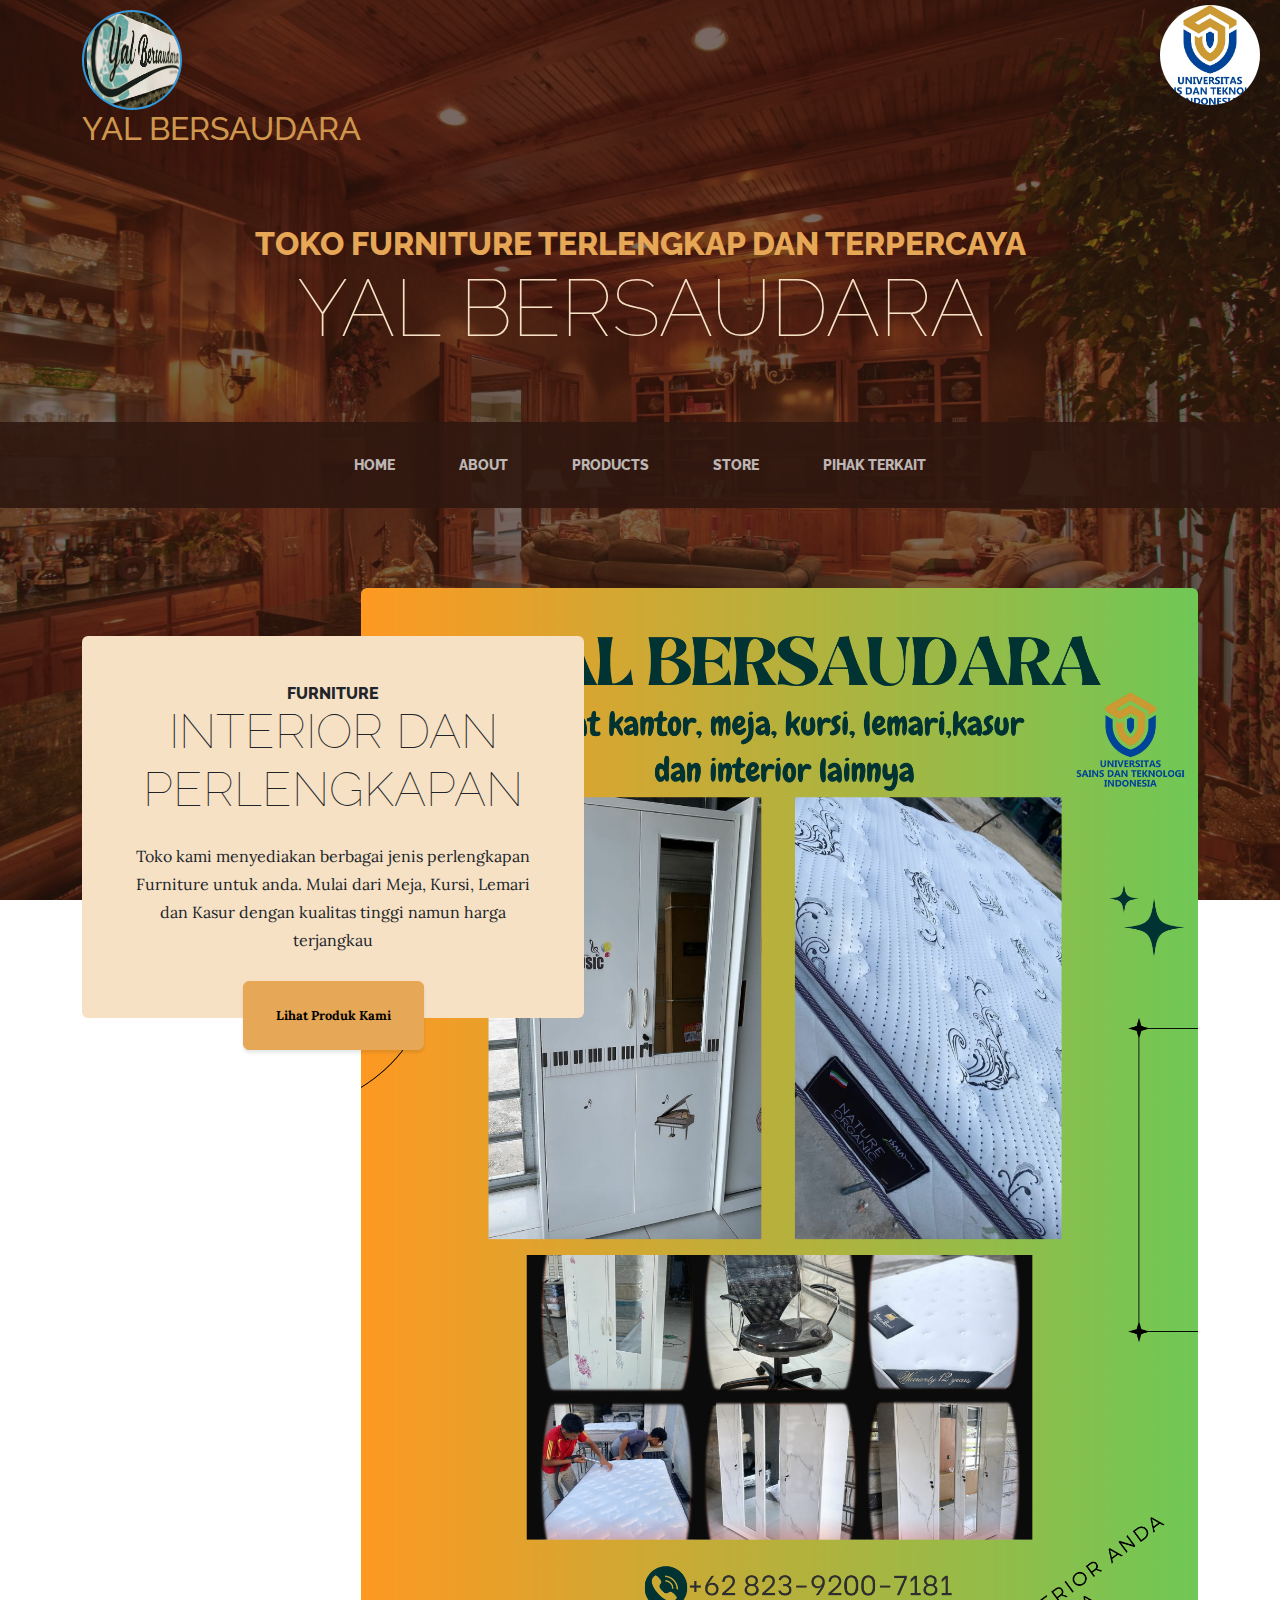
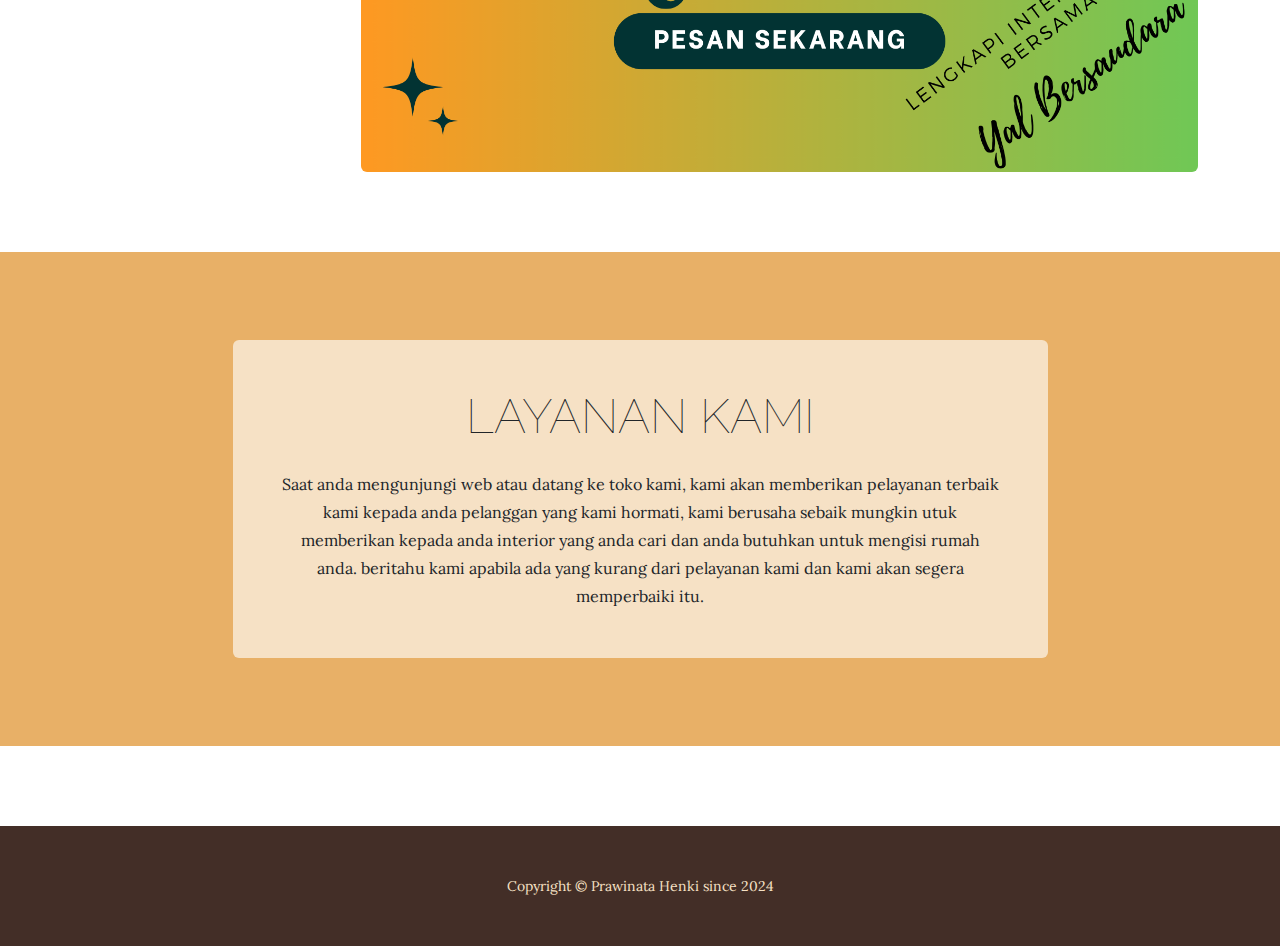
<file: index.html>
<!DOCTYPE html>
<html lang="en">
    <head>
        <meta charset="utf-8" />
        <meta name="viewport" content="width=device-width, initial-scale=1, shrink-to-fit=no" />
        <meta name="description" content="" />
        <meta name="author" content="" />
        <title>Yal Bersaudara Furniture</title>
        <link rel="icon" type="image/x-icon" href="assets/yalber.jpg" />
        <!-- Google fonts-->
        <link href="https://fonts.googleapis.com/css?family=Raleway:100,100i,200,200i,300,300i,400,400i,500,500i,600,600i,700,700i,800,800i,900,900i" rel="stylesheet" />
        <link href="https://fonts.googleapis.com/css?family=Lora:400,400i,700,700i" rel="stylesheet" />
        <!-- Core theme CSS (includes Bootstrap)-->
        <link href="css/styles.css" rel="stylesheet" />

        
    </head>
    <body>
        
        <header>
            <!-- for logo-->
        <div class="container">
            <img src="assets/img/yalber.jpg" class="logo"> 
            <h2 class="merah">YAL BERSAUDARA</h2>
        </div>

        <div class="container">
            <img src="assets/img/usti logo.jpg" class="usti">
        </div>

            <h1 class="site-heading text-center text-faded d-none d-lg-block">
                <span class="site-heading-upper text-primary mb-3">Toko Furniture Terlengkap Dan Terpercaya</span>
                <span class="site-heading-lower">Yal Bersaudara</span>
            </h1>
        </header>
        <!-- Navigation-->
        <nav class="navbar navbar-expand-lg navbar-dark py-lg-4" id="mainNav">
            <div class="container">
                <a class="navbar-brand text-uppercase fw-bold d-lg-none" href="index.html">Start Bootstrap</a>
                <button class="navbar-toggler" type="button" data-bs-toggle="collapse" data-bs-target="#navbarSupportedContent" aria-controls="navbarSupportedContent" aria-expanded="false" aria-label="Toggle navigation"><span class="navbar-toggler-icon"></span></button>
                <div class="collapse navbar-collapse" id="navbarSupportedContent">
                    <ul class="navbar-nav mx-auto">
                        <li class="nav-item px-lg-4"><a class="nav-link text-uppercase" href="index.html">Home</a></li>
                        <li class="nav-item px-lg-4"><a class="nav-link text-uppercase" href="about.html">About</a></li>
                        <li class="nav-item px-lg-4"><a class="nav-link text-uppercase" href="products.html">Products</a></li>
                        <li class="nav-item px-lg-4"><a class="nav-link text-uppercase" href="store.html">Store</a></li>
                        <li class="nav-item px-lg-4"><a class="nav-link text-uppercase" href="pihak.html">Pihak Terkait</a></li>
                    </ul>
                </div>
            </div>
        </nav>
        <section class="page-section clearfix">
            <div class="container">
                <div class="intro">
                    <img class="intro-img img-fluid mb-3 mb-lg-0 rounded" src="assets/img/posteryb.png"  width="100%"/>
                    <div class="intro-text left-0 text-center bg-faded p-5 rounded">
                        <h2 class="section-heading mb-4">
                            <span class="section-heading-upper">Furniture</span>
                            <span class="section-heading-lower">Interior Dan Perlengkapan</span>
                        </h2>
                        <p class="mb-3"> Toko kami menyediakan berbagai jenis perlengkapan Furniture untuk anda. Mulai dari Meja, Kursi, Lemari dan Kasur dengan kualitas tinggi namun harga terjangkau</p>
                        <div class="intro-button mx-auto"><a class="btn btn-primary btn-xl" href="products.html">Lihat Produk Kami</a></div>
                    </div>
                </div>
            </div>
        </section>
        <section class="page-section cta">
            <div class="container">
                <div class="row">
                    <div class="col-xl-9 mx-auto">
                        <div class="cta-inner bg-faded text-center rounded">
                            <h2 class="section-heading mb-4">
                                <span class="section-heading-upper"></span>
                                <span class="section-heading-lower">Layanan Kami</span>
                            </h2>
                            <p class="mb-0">Saat anda mengunjungi web atau datang ke toko kami, kami akan memberikan pelayanan terbaik kami kepada anda pelanggan yang kami hormati, kami berusaha sebaik mungkin utuk memberikan kepada anda interior yang anda cari dan anda butuhkan untuk mengisi rumah anda. beritahu kami apabila ada yang kurang dari pelayanan kami dan kami akan segera memperbaiki itu. </p>
                        </div>
                    </div>
                </div>
            </div>
        </section>
        <footer class="footer text-faded text-center py-5">
            <div class="container"><p class="m-0 small">Copyright &copy; Prawinata Henki since 2024</p></div>
        </footer>
        <!-- Bootstrap core JS-->
        <script src="https://cdn.jsdelivr.net/npm/bootstrap@5.2.3/dist/js/bootstrap.bundle.min.js"></script>
        <!-- Core theme JS-->
        <script src="js/scripts.js"></script>
    </body>
</html>
</file>
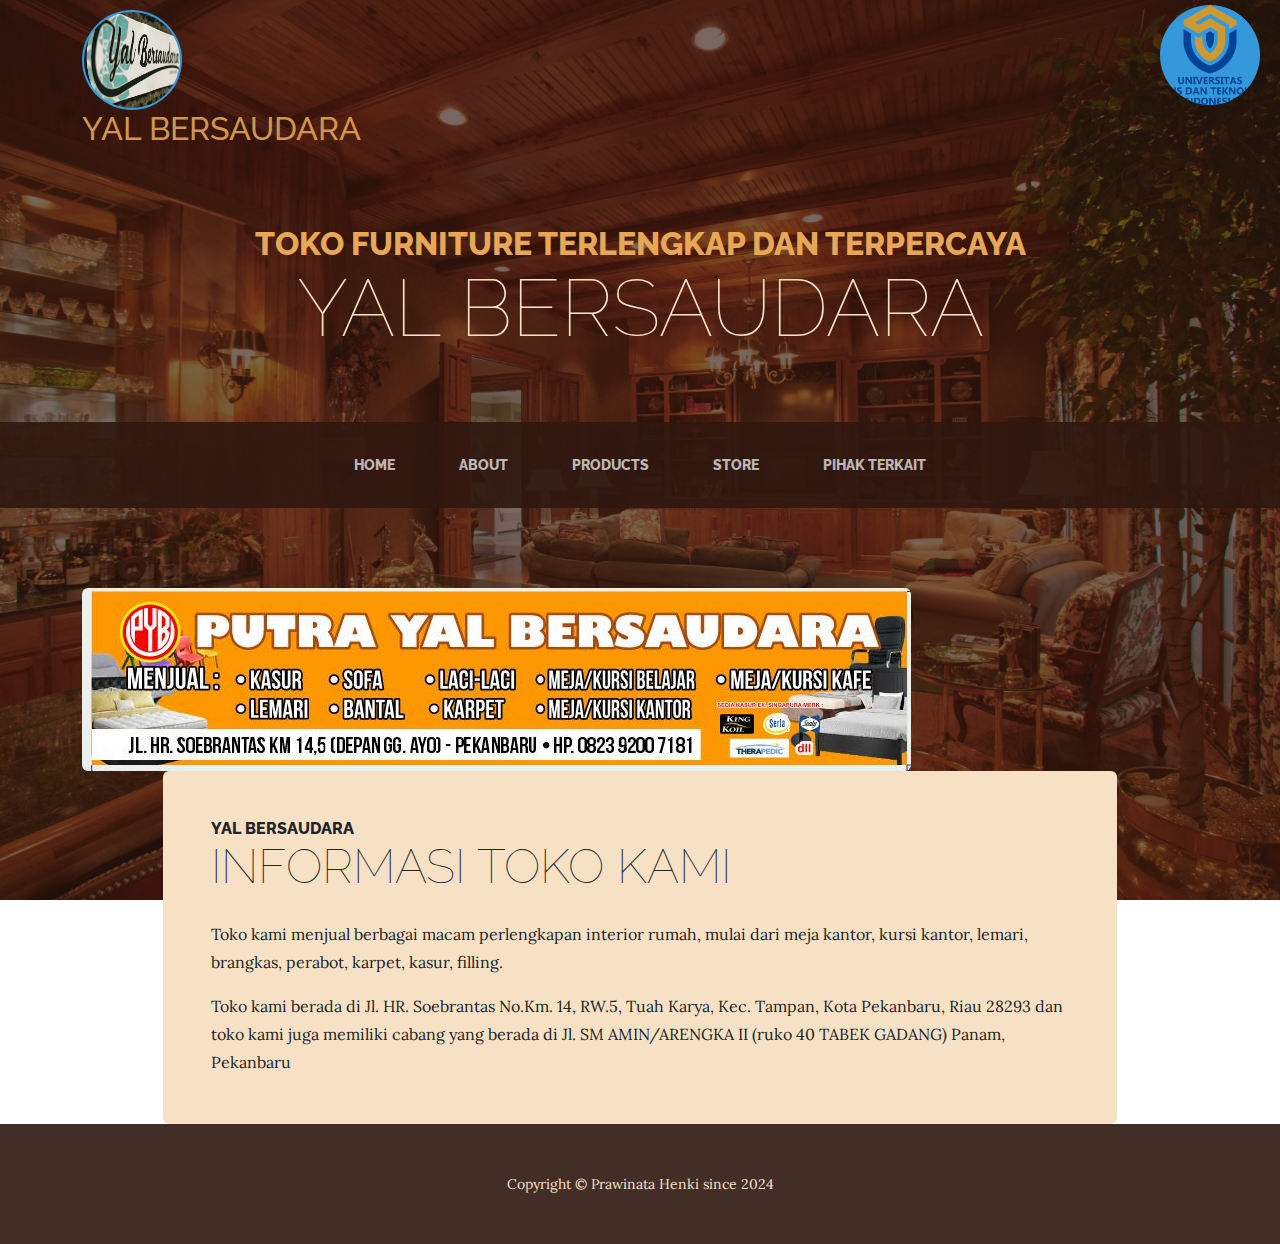
<file: about.html>
<!DOCTYPE html>
<html lang="en">
    <head>
        <meta charset="utf-8" />
        <meta name="viewport" content="width=device-width, initial-scale=1, shrink-to-fit=no" />
        <meta name="description" content="" />
        <meta name="author" content="" />
        <title>Yal Bersaudara Furniture</title>
        <link rel="icon" type="image/x-icon" href="assets/favicon.ico" />
        <!-- Google fonts-->
        <link href="https://fonts.googleapis.com/css?family=Raleway:100,100i,200,200i,300,300i,400,400i,500,500i,600,600i,700,700i,800,800i,900,900i" rel="stylesheet" />
        <link href="https://fonts.googleapis.com/css?family=Lora:400,400i,700,700i" rel="stylesheet" />
        <!-- Core theme CSS (includes Bootstrap)-->
        <link href="css/styles.css" rel="stylesheet" />
    </head>
    <body>
        <header>
             <!-- for logo-->
        <div class="container">
            <img src="assets/img/yalber.jpg" class="logo"> 
            <h2 class="merah">YAL BERSAUDARA</h2>
        </div>

        <div class="container">
            <img src="assets/img/logo sesepuh USTI PNG.png" class="usti">
        </div>


            <h1 class="site-heading text-center text-faded d-none d-lg-block">
                <span class="site-heading-upper text-primary mb-3">Toko Furniture Terlengkap Dan Terpercaya</span>
                <span class="site-heading-lower">Yal Bersaudara</span>
            </h1>
        </header>

        <!-- Navigation-->
        <nav class="navbar navbar-expand-lg navbar-dark py-lg-4" id="mainNav">
            <div class="container">
                <a class="navbar-brand text-uppercase fw-bold d-lg-none" href="index.html">Start Bootstrap</a>
                <button class="navbar-toggler" type="button" data-bs-toggle="collapse" data-bs-target="#navbarSupportedContent" aria-controls="navbarSupportedContent" aria-expanded="false" aria-label="Toggle navigation"><span class="navbar-toggler-icon"></span></button>
                <div class="collapse navbar-collapse" id="navbarSupportedContent">
                    <ul class="navbar-nav mx-auto">
                        <li class="nav-item px-lg-4"><a class="nav-link text-uppercase" href="index.html">Home</a></li>
                        <li class="nav-item px-lg-4"><a class="nav-link text-uppercase" href="about.html">About</a></li>
                        <li class="nav-item px-lg-4"><a class="nav-link text-uppercase" href="products.html">Products</a></li>
                        <li class="nav-item px-lg-4"><a class="nav-link text-uppercase" href="store.html">Store</a></li>
                        <li class="nav-item px-lg-4"><a class="nav-link text-uppercase" href="store.html">Pihak Terkait</a></li>
                    </ul>
                </div>
            </div>
        </nav>
        <section class="page-section about-heading">
            <div class="container">
                <img class="img-fluid rounded about-heading-img mb-3 mb-lg-0" src="assets/img/yalbersaudara.jpg" alt="..." />
                <div class="about-heading-content">
                    
            </div>
                
            
            
        </div>
        </section>

        <div class="row">
            <div class="col-xl-9 col-lg-10 mx-auto">
                <div class="bg-faded rounded p-5">
                    <h2 class="section-heading mb-4">
                        <span class="section-heading-upper">YAL BERSAUDARA </span>
                        <span class="section-heading-lower">Informasi Toko Kami</span>
                    </h2>
                    <p>Toko kami menjual berbagai macam perlengkapan interior rumah, mulai dari meja kantor, kursi kantor, lemari, brangkas, perabot, karpet, kasur, filling.</p>
                    <p class="mb-0">
                        
                    Toko kami berada di Jl. HR. Soebrantas No.Km. 14, RW.5, Tuah Karya, Kec. Tampan, Kota Pekanbaru, Riau 28293 dan toko kami juga memiliki cabang yang berada di Jl. SM AMIN/ARENGKA II (ruko 40 TABEK GADANG) Panam, Pekanbaru</p>
                </div>
            </div>
        </div>
        <footer class="footer text-faded text-center py-5">
            <div class="container"><p class="m-0 small">Copyright &copy; Prawinata Henki since 2024</p></div>
        </footer>
        <!-- Bootstrap core JS-->
        <script src="https://cdn.jsdelivr.net/npm/bootstrap@5.2.3/dist/js/bootstrap.bundle.min.js"></script>
        <!-- Core theme JS-->
        <script src="js/scripts.js"></script>
    </body>
</html>
</file>
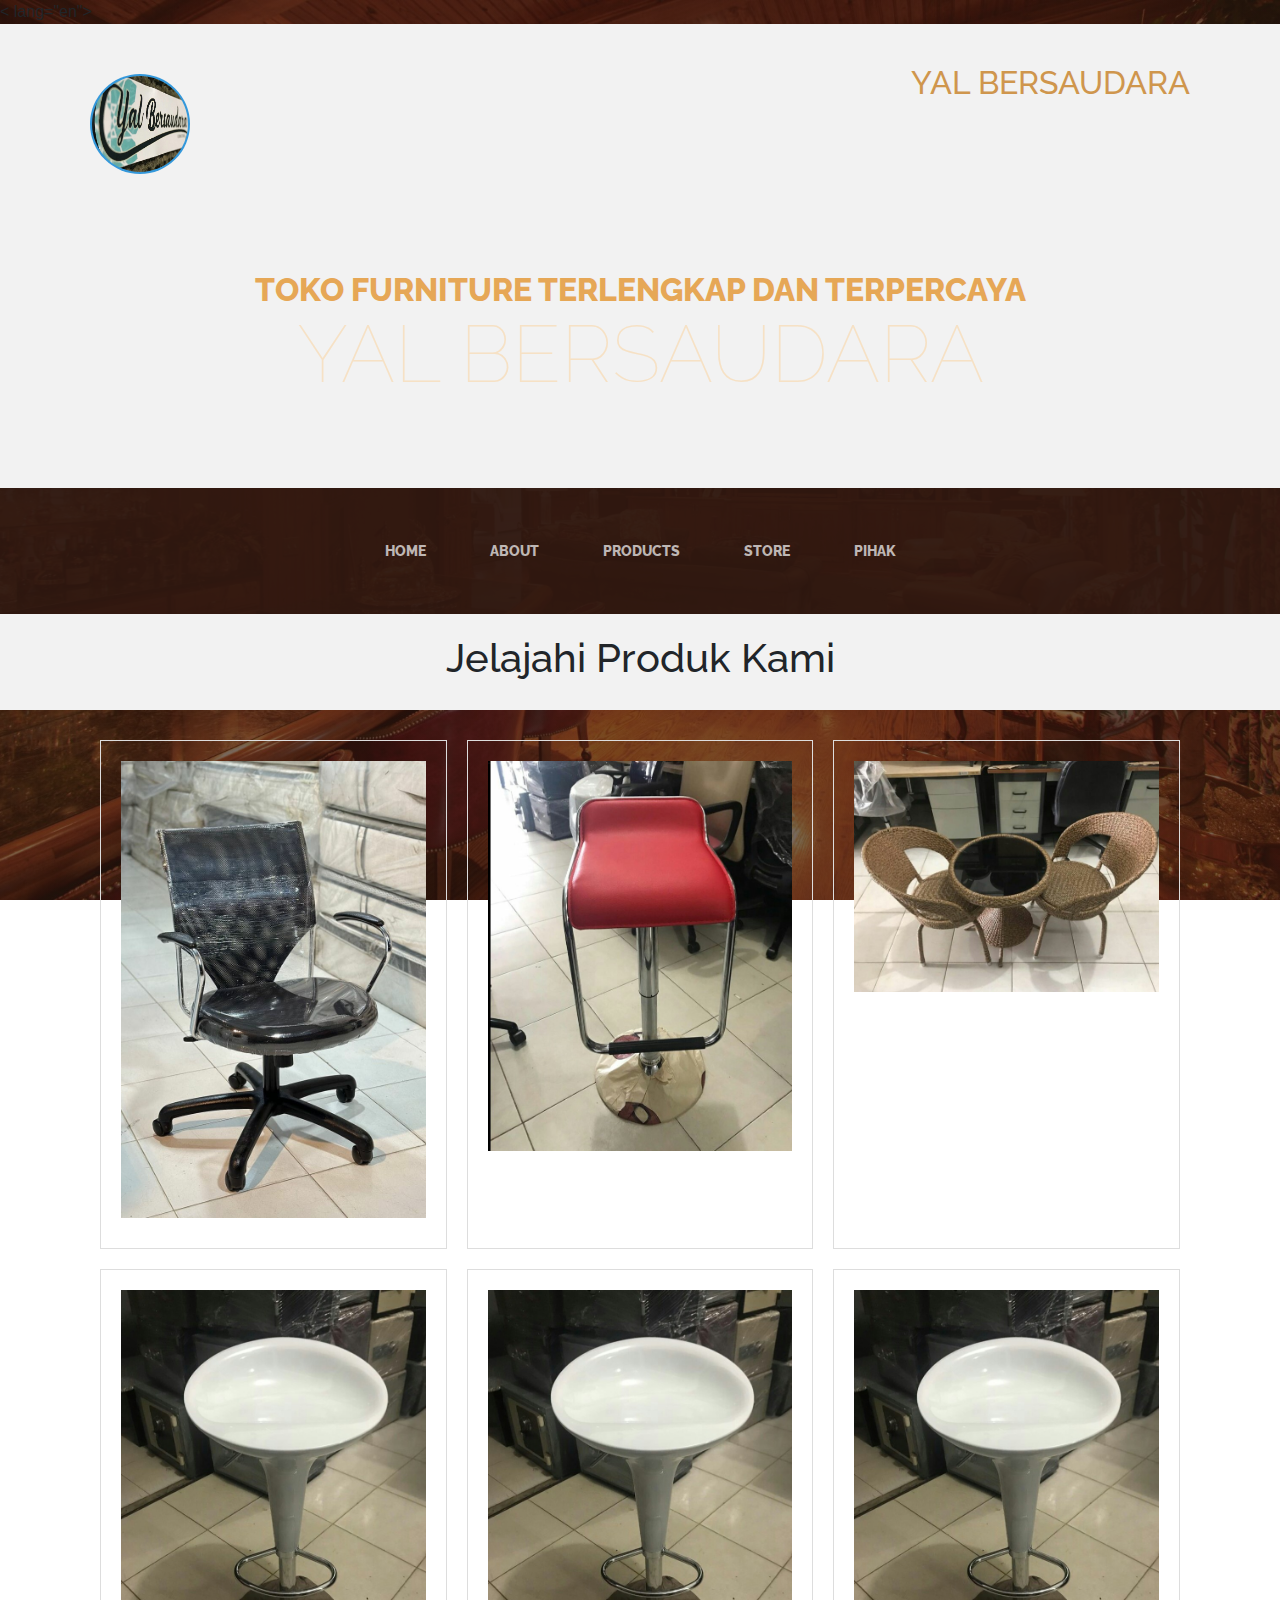
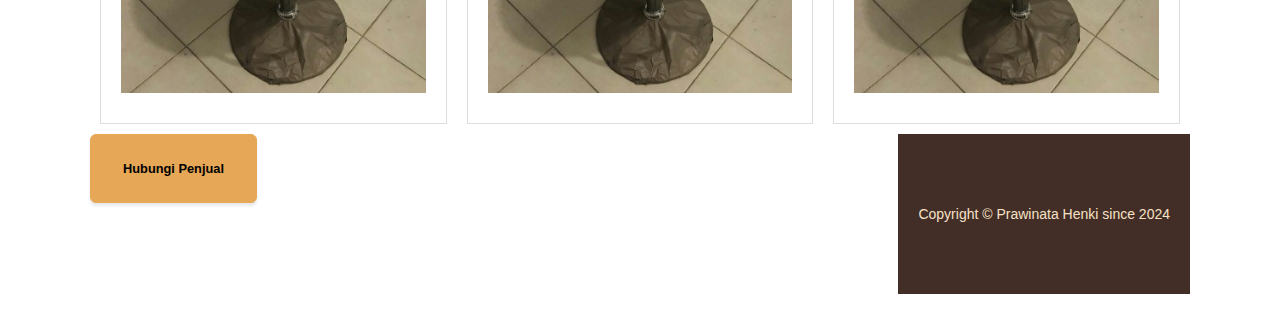
<file: kursi.html>
<!DOCTYPE html>
< lang="en">
    <head>
        <meta charset="utf-8" />
        <meta name="viewport" content="width=device-width, initial-scale=1, shrink-to-fit=no" />
        <meta name="description" content="" />
        <meta name="author" content="" />
        <title>Yal Bersaudara Furniture</title>
        <link rel="icon" type="image/x-icon" href="assets/yalber.jpg" />
        <!-- Google fonts-->
        <link href="https://fonts.googleapis.com/css?family=Raleway:100,100i,200,200i,300,300i,400,400i,500,500i,600,600i,700,700i,800,800i,900,900i" rel="stylesheet" />
        <link href="https://fonts.googleapis.com/css?family=Lora:400,400i,700,700i" rel="stylesheet" />
        <!-- Core theme CSS (includes Bootstrap)-->
        <link href="css/lemari.css" rel="stylesheet" />

        
    </head>
    <body>
        
        <header>
            <!-- for logo-->
        <div class="container">
            <img src="assets/img/yalber.jpg" class="logo"> 
            <h2 class="merah">YAL BERSAUDARA</h2>
        </div>

        <!--<div class="container">
            <img src="assets/img/usti logo.jpg" class="usti">
        </div>-->

            <h1 class="site-heading text-center text-faded d-none d-lg-block">
                <span class="site-heading-upper text-primary mb-3">Toko Furniture Terlengkap Dan Terpercaya</span>
                <span class="site-heading-lower">Yal Bersaudara</span>
            </h1>
        </header>
        <!-- Navigation-->
        <nav class="navbar navbar-expand-lg navbar-dark py-lg-4" id="mainNav">
            <div class="container">
                <a class="navbar-brand text-uppercase fw-bold d-lg-none" href="index.html">Start Bootstrap</a>
                <button class="navbar-toggler" type="button" data-bs-toggle="collapse" data-bs-target="#navbarSupportedContent" aria-controls="navbarSupportedContent" aria-expanded="false" aria-label="Toggle navigation"><span class="navbar-toggler-icon"></span></button>
                <div class="collapse navbar-collapse" id="navbarSupportedContent">
                    <ul class="navbar-nav mx-auto">
                        <li class="nav-item px-lg-4"><a class="nav-link text-uppercase" href="index.html">Home</a></li>
                        <li class="nav-item px-lg-4"><a class="nav-link text-uppercase" href="about.html">About</a></li>
                        <li class="nav-item px-lg-4"><a class="nav-link text-uppercase" href="products.html">Products</a></li>
                        <li class="nav-item px-lg-4"><a class="nav-link text-uppercase" href="store.html">Store</a></li>
                        <li class="nav-item px-lg-4"><a class="nav-link text-uppercase" href="store.html">Pihak</a></li>
                    </ul>
                </div>
            </div>
        </nav>
        
    </body>
        <header>
            <h1>Jelajahi Produk Kami</h1>
        </header>
    
        <div class="container">
            <div class="product">
                <img src="assets/img/kursi 1F.jpg" alt="Collosus N">
                
            </div>
            <div class="product">
                <img src="assets/img/kursib1.jpg" alt="Collosus NE">
            </div>
            <div class="product">
                <img src="assets/img/kursib2.jpg" alt="Siskiu T">
                
            </div>
            <div class="product">
                <img src="assets/img/kursib3.jpg" alt="Siskiu T">   
            </div>
            <div class="product">
                <img src="assets/img/kursib3.jpg" alt="Siskiu T">   
            </div>
            <div class="product">
                <img src="assets/img/kursib3.jpg" alt="Siskiu T">   
            </div>
    </body>
    <div class="buttonwa"><a class="btn btn-primary btn-xl" href="https://wa.me/6282392007181" target="_blank" >Hubungi Penjual</a></div>
        <footer class="footer text-faded text-center py-5">
            <div class="container"><p class="m-0 small">Copyright &copy; Prawinata Henki since 2024</p></div>
        </footer>
        <!-- Bootstrap core JS-->
        <script src="https://cdn.jsdelivr.net/npm/bootstrap@5.2.3/dist/js/bootstrap.bundle.min.js"></script>
        <!-- Core theme JS-->
        <script src="js/scripts.js"></script>
    </body>
</html>
</file>
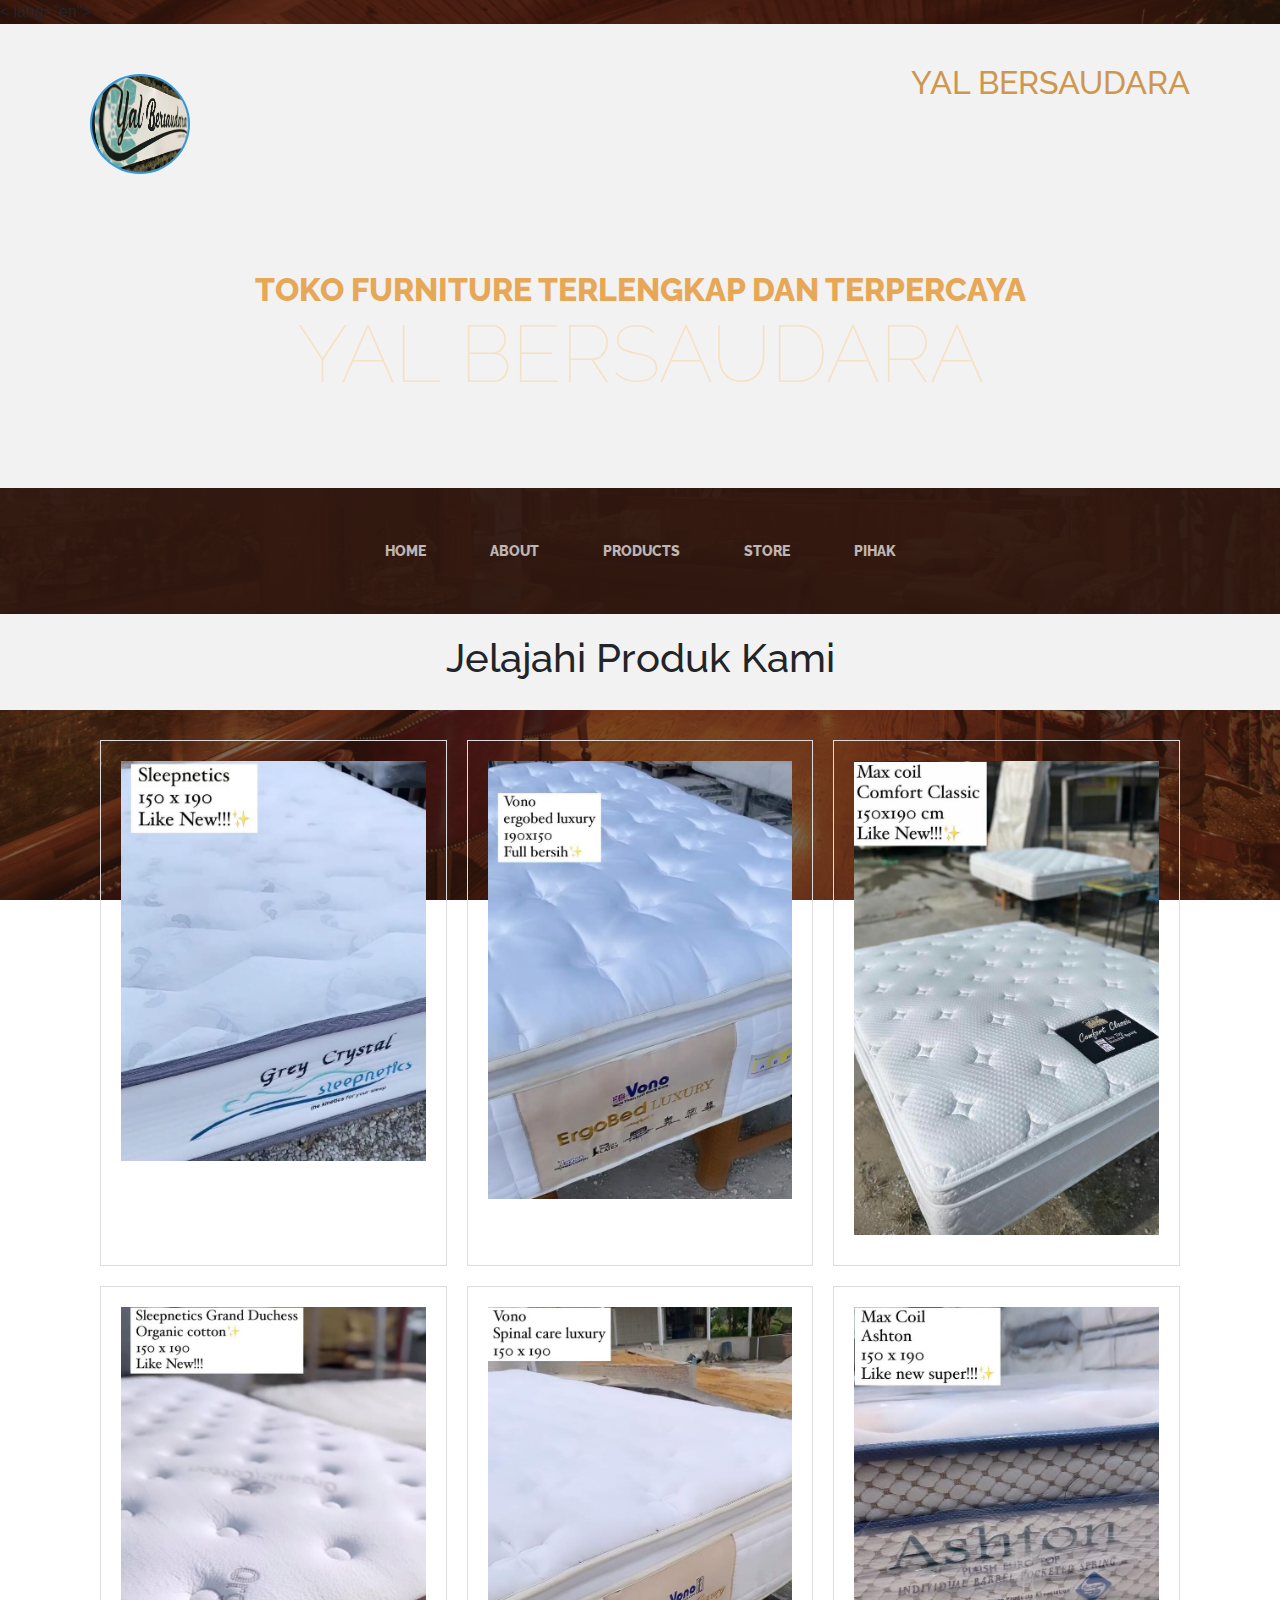
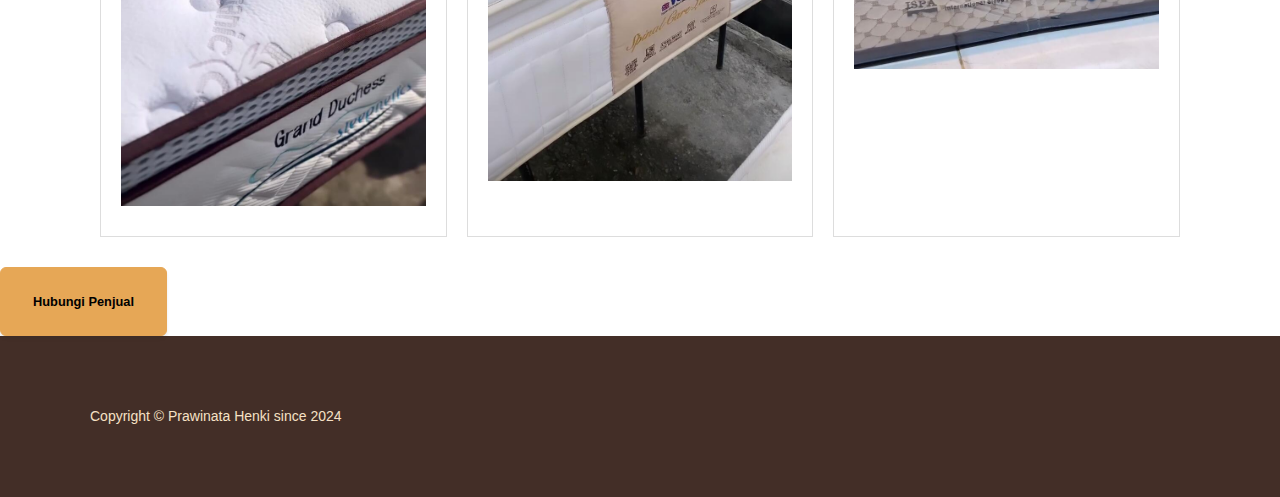
<file: lemari.html>
<!DOCTYPE html>
< lang="en">
    <head>
        <meta charset="utf-8" />
        <meta name="viewport" content="width=device-width, initial-scale=1, shrink-to-fit=no" />
        <meta name="description" content="" />
        <meta name="author" content="" />
        <title>Yal Bersaudara Furniture</title>
        <link rel="icon" type="image/x-icon" href="assets/yalber.jpg" />
        <!-- Google fonts-->
        <link href="https://fonts.googleapis.com/css?family=Raleway:100,100i,200,200i,300,300i,400,400i,500,500i,600,600i,700,700i,800,800i,900,900i" rel="stylesheet" />
        <link href="https://fonts.googleapis.com/css?family=Lora:400,400i,700,700i" rel="stylesheet" />
        <!-- Core theme CSS (includes Bootstrap)-->
        <link href="css/lemari.css" rel="stylesheet" />

        
    </head>
    <body>
        
        <header>
            <!-- for logo-->
        <div class="container">
            <img src="assets/img/yalber.jpg" class="logo"> 
            <h2 class="merah">YAL BERSAUDARA</h2>
        </div>

        <!--<div class="container">
            <img src="assets/img/usti logo.jpg" class="usti">
        </div>-->

            <h1 class="site-heading text-center text-faded d-none d-lg-block">
                <span class="site-heading-upper text-primary mb-3">Toko Furniture Terlengkap Dan Terpercaya</span>
                <span class="site-heading-lower">Yal Bersaudara</span>
            </h1>
        </header>
        <!-- Navigation-->
        <nav class="navbar navbar-expand-lg navbar-dark py-lg-4" id="mainNav">
            <div class="container">
                <a class="navbar-brand text-uppercase fw-bold d-lg-none" href="index.html">Start Bootstrap</a>
                <button class="navbar-toggler" type="button" data-bs-toggle="collapse" data-bs-target="#navbarSupportedContent" aria-controls="navbarSupportedContent" aria-expanded="false" aria-label="Toggle navigation"><span class="navbar-toggler-icon"></span></button>
                <div class="collapse navbar-collapse" id="navbarSupportedContent">
                    <ul class="navbar-nav mx-auto">
                        <li class="nav-item px-lg-4"><a class="nav-link text-uppercase" href="index.html">Home</a></li>
                        <li class="nav-item px-lg-4"><a class="nav-link text-uppercase" href="about.html">About</a></li>
                        <li class="nav-item px-lg-4"><a class="nav-link text-uppercase" href="products.html">Products</a></li>
                        <li class="nav-item px-lg-4"><a class="nav-link text-uppercase" href="store.html">Store</a></li>
                        <li class="nav-item px-lg-4"><a class="nav-link text-uppercase" href="store.html">Pihak</a></li>
                    </ul>
                </div>
            </div>
        </nav>
        
    </body>
        <header>
            <h1>Jelajahi Produk Kami</h1>
        </header>
    
        <div class="container">
            <div class="product">
                <img src="assets/lemari/kasur01.jpg" alt="Collosus N">
                
            </div>
            <div class="product">
                <img src="assets/lemari/kasur02.jpg" alt="Collosus NE">
            </div>
            <div class="product">
                <img src="assets/lemari/kasur03.jpg" alt="Siskiu T">
                
            </div>
            <div class="product">
                <img src="assets/lemari/kasur04.jpg" alt="Siskiu T">
                
            </div>
            <div class="product">
                <img src="assets/lemari/kasur05.jpg" alt="Siskiu T">
                
            </div>
            <div class="product">
                <img src="assets/lemari/kasur06.jpg" alt="Siskiu T">
                
            </div>
        </div>
    </body>
    <div class="buttonwa"><a class="btn btn-primary btn-xl" href="https://wa.me/6282392007181" target="_blank" >Hubungi Penjual</a></div>
        <footer class="footer text-faded text-center py-5">
            <div class="container"><p class="m-0 small">Copyright &copy; Prawinata Henki since 2024</p></div>
        </footer>
        <!-- Bootstrap core JS-->
        <script src="https://cdn.jsdelivr.net/npm/bootstrap@5.2.3/dist/js/bootstrap.bundle.min.js"></script>
        <!-- Core theme JS-->
        <script src="js/scripts.js"></script>
    </body>
</html>
</file>
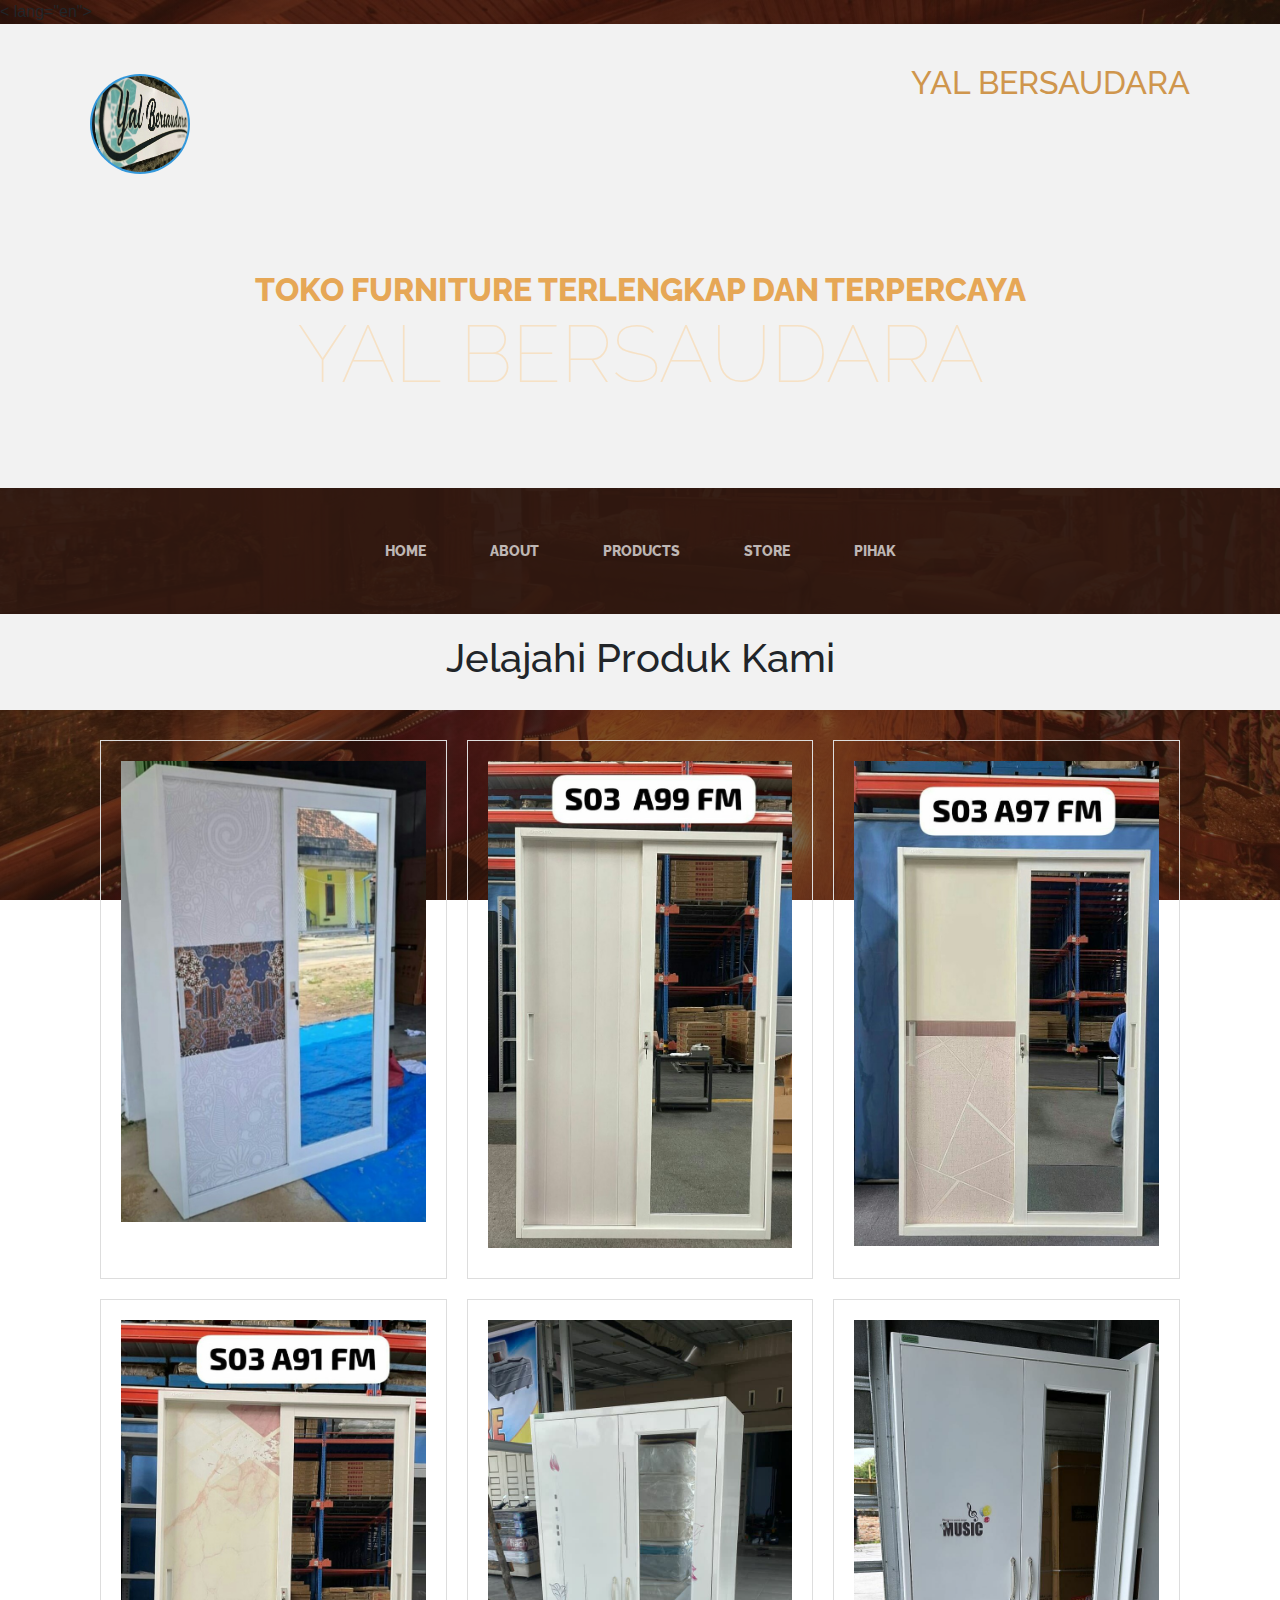
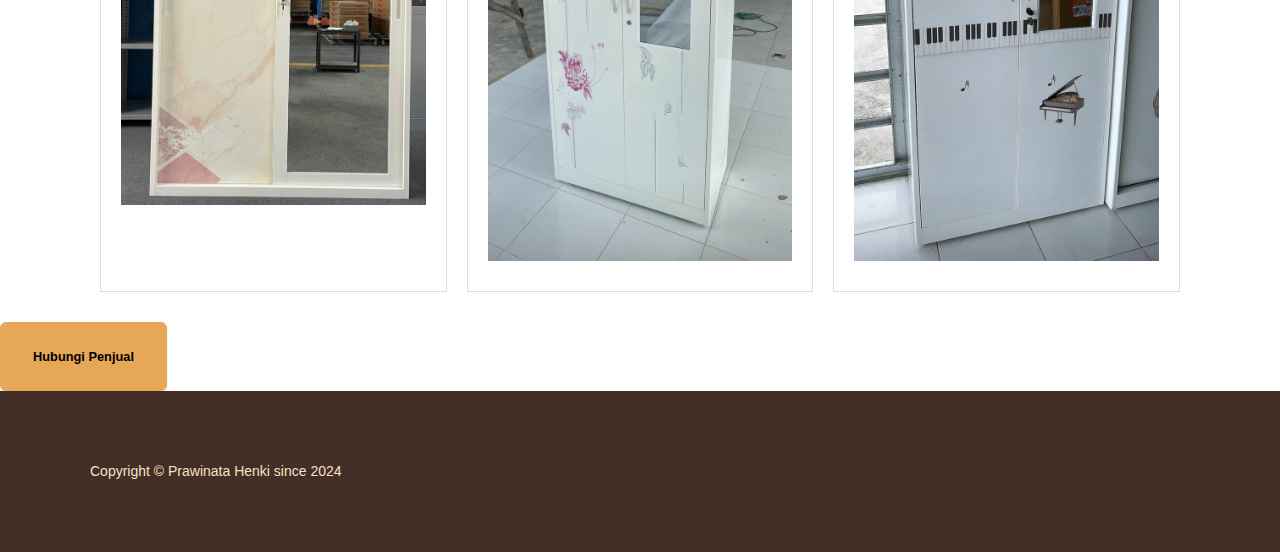
<file: lemarii.html>
<!DOCTYPE html>
< lang="en">
    <head>
        <meta charset="utf-8" />
        <meta name="viewport" content="width=device-width, initial-scale=1, shrink-to-fit=no" />
        <meta name="description" content="" />
        <meta name="author" content="" />
        <title>Yal Bersaudara Furniture</title>
        <link rel="icon" type="image/x-icon" href="assets/yalber.jpg" />
        <!-- Google fonts-->
        <link href="https://fonts.googleapis.com/css?family=Raleway:100,100i,200,200i,300,300i,400,400i,500,500i,600,600i,700,700i,800,800i,900,900i" rel="stylesheet" />
        <link href="https://fonts.googleapis.com/css?family=Lora:400,400i,700,700i" rel="stylesheet" />
        <!-- Core theme CSS (includes Bootstrap)-->
        <link href="css/lemari.css" rel="stylesheet" />

        
    </head>
    <body>
        
        <header>
            <!-- for logo-->
        <div class="container">
            <img src="assets/img/yalber.jpg" class="logo"> 
            <h2 class="merah">YAL BERSAUDARA</h2>
        </div>

        <!--<div class="container">
            <img src="assets/img/usti logo.jpg" class="usti">
        </div>-->

            <h1 class="site-heading text-center text-faded d-none d-lg-block">
                <span class="site-heading-upper text-primary mb-3">Toko Furniture Terlengkap Dan Terpercaya</span>
                <span class="site-heading-lower">Yal Bersaudara</span>
            </h1>
        </header>
        <!-- Navigation-->
        <nav class="navbar navbar-expand-lg navbar-dark py-lg-4" id="mainNav">
            <div class="container">
                <a class="navbar-brand text-uppercase fw-bold d-lg-none" href="index.html">Start Bootstrap</a>
                <button class="navbar-toggler" type="button" data-bs-toggle="collapse" data-bs-target="#navbarSupportedContent" aria-controls="navbarSupportedContent" aria-expanded="false" aria-label="Toggle navigation"><span class="navbar-toggler-icon"></span></button>
                <div class="collapse navbar-collapse" id="navbarSupportedContent">
                    <ul class="navbar-nav mx-auto">
                        <li class="nav-item px-lg-4"><a class="nav-link text-uppercase" href="index.html">Home</a></li>
                        <li class="nav-item px-lg-4"><a class="nav-link text-uppercase" href="about.html">About</a></li>
                        <li class="nav-item px-lg-4"><a class="nav-link text-uppercase" href="products.html">Products</a></li>
                        <li class="nav-item px-lg-4"><a class="nav-link text-uppercase" href="store.html">Store</a></li>
                        <li class="nav-item px-lg-4"><a class="nav-link text-uppercase" href="store.html">Pihak</a></li>
                    </ul>
                </div>
            </div>
        </nav>
        
    </body>
        <header>
            <h1>Jelajahi Produk Kami</h1>
        </header>
    
        <div class="container">
            <div class="product">
                <img src="assets/img/lemarib1.jpg" alt="Collosus N">
                
            </div>
            <div class="product">
                <img src="assets/img/lemarib2.jpg" alt="Collosus NE">
            </div>
            <div class="product">
                <img src="assets/img/lemarib3.jpg" alt="Siskiu T">
                
            </div>
            <div class="product">
                <img src="assets/img/lemarib4.jpg" alt="Siskiu T">
                
            </div>
            <div class="product">
                <img src="assets/img/lemari7.jpg" alt="Siskiu T">
                
            </div>
            <div class="product">
                <img src="assets/img/lemari5.jpg" alt="Siskiu T">
                
            </div>
        </div>
    </body>
    <div class="buttonwa"><a class="btn btn-primary btn-xl" href="https://wa.me/6282392007181" target="_blank" >Hubungi Penjual</a></div>
    
        <footer class="footer text-faded text-center py-5">
            <div class="container"><p class="m-0 small">Copyright &copy; Prawinata Henki since 2024</p></div>
        </footer>
        <!-- Bootstrap core JS-->
        <script src="https://cdn.jsdelivr.net/npm/bootstrap@5.2.3/dist/js/bootstrap.bundle.min.js"></script>
        <!-- Core theme JS-->
        <script src="js/scripts.js"></script>
    </body>
</html>
</file>
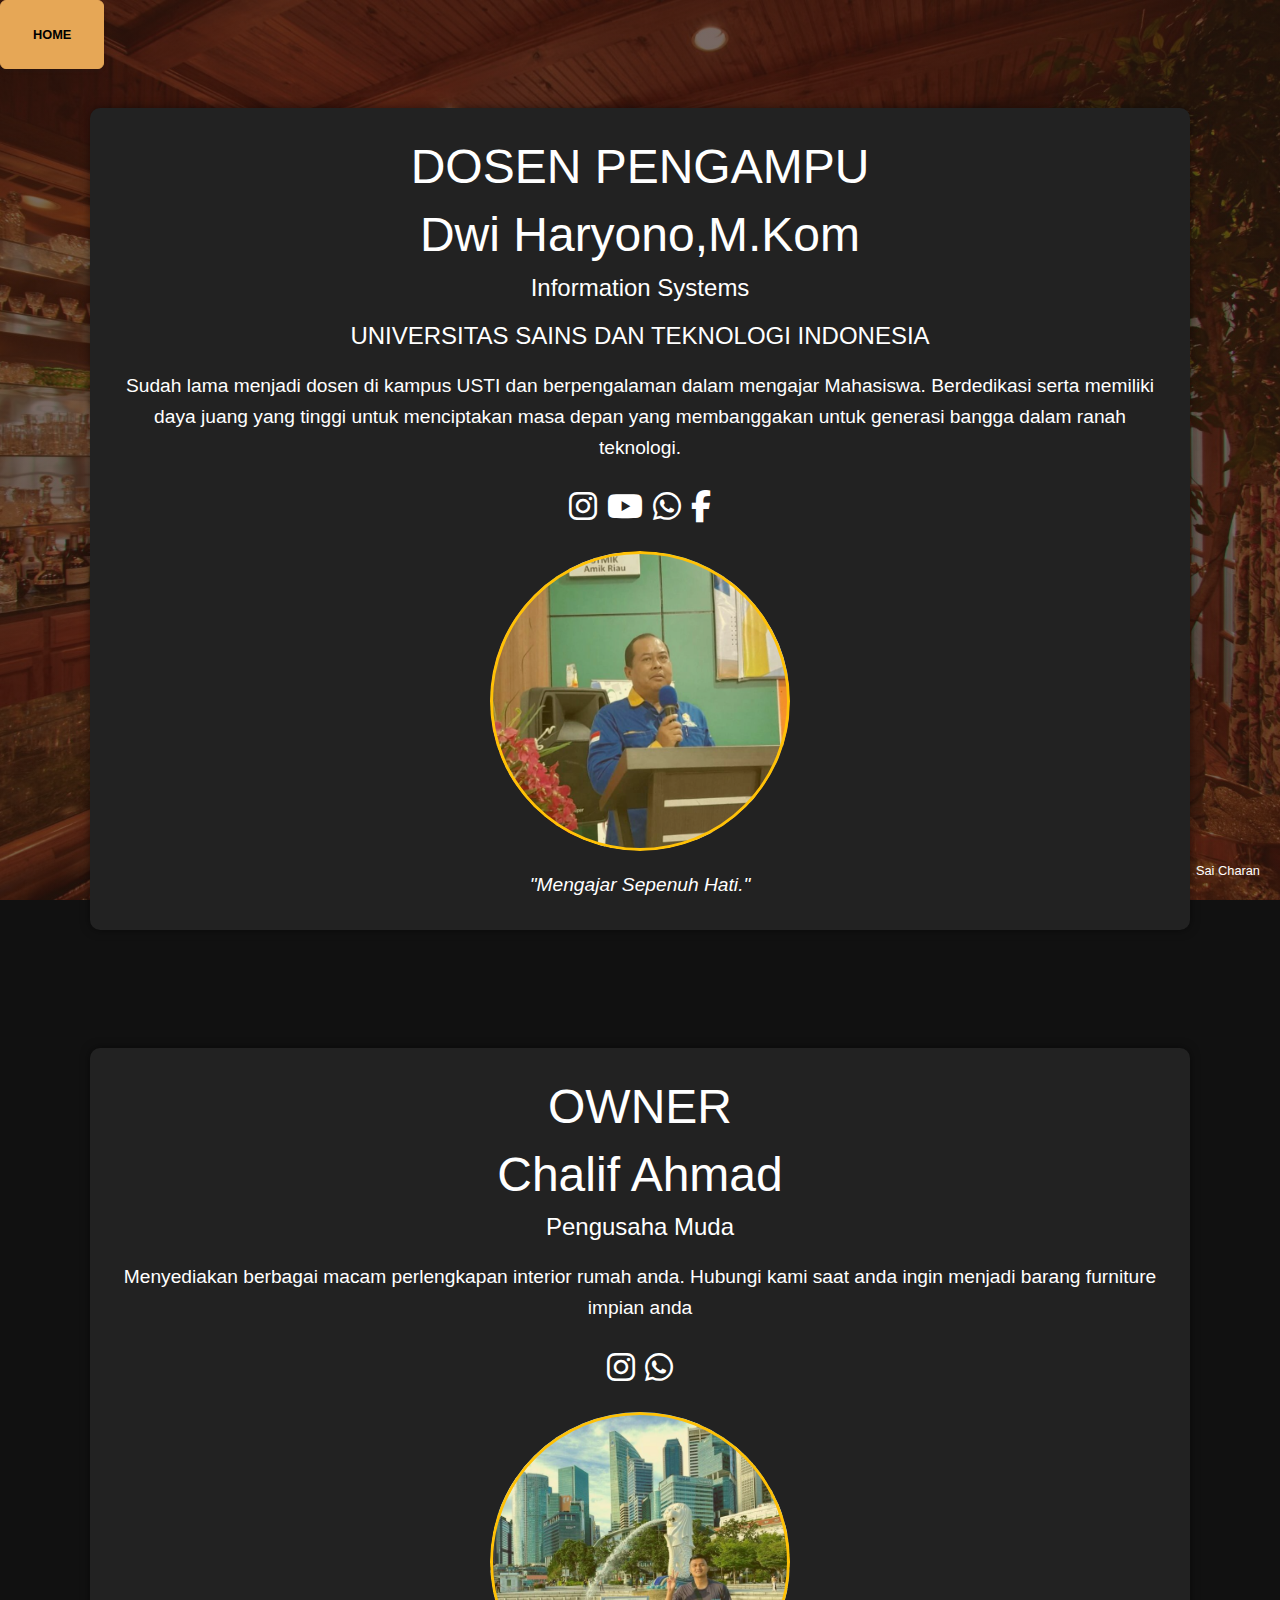
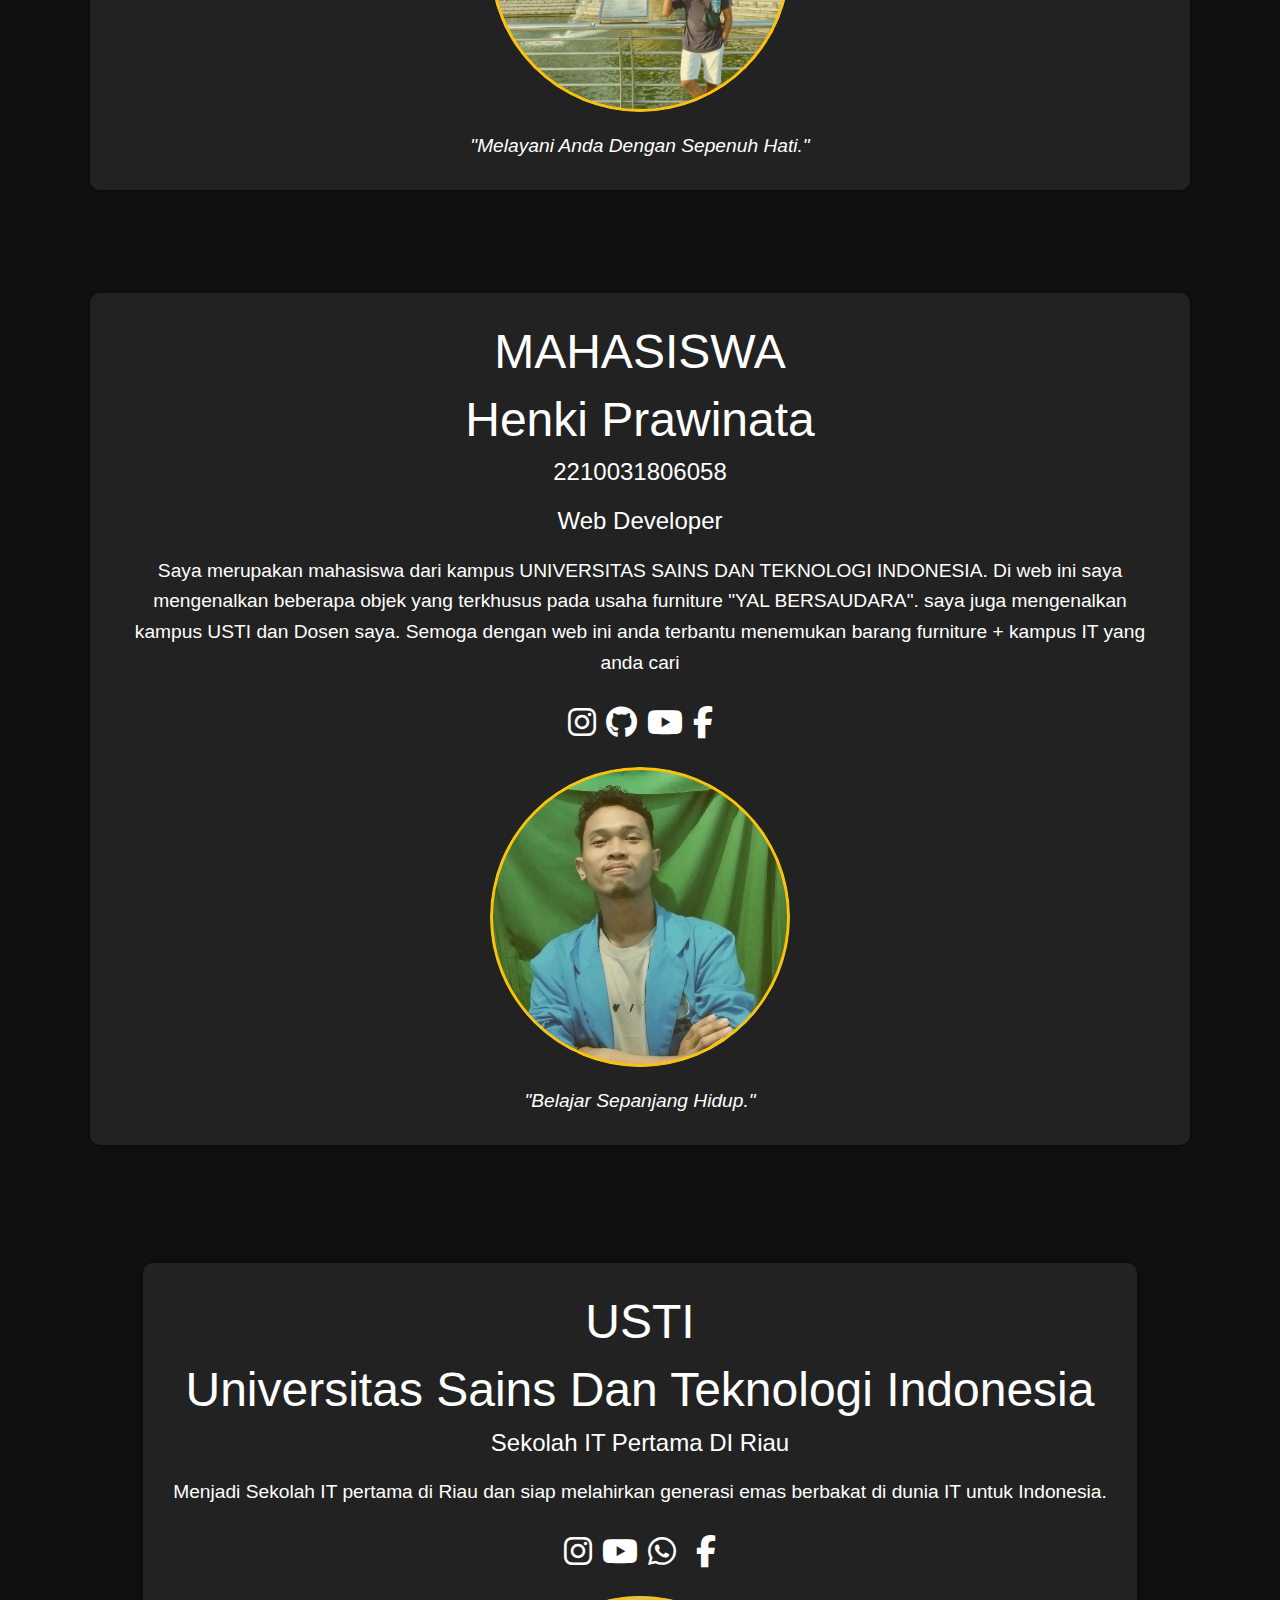
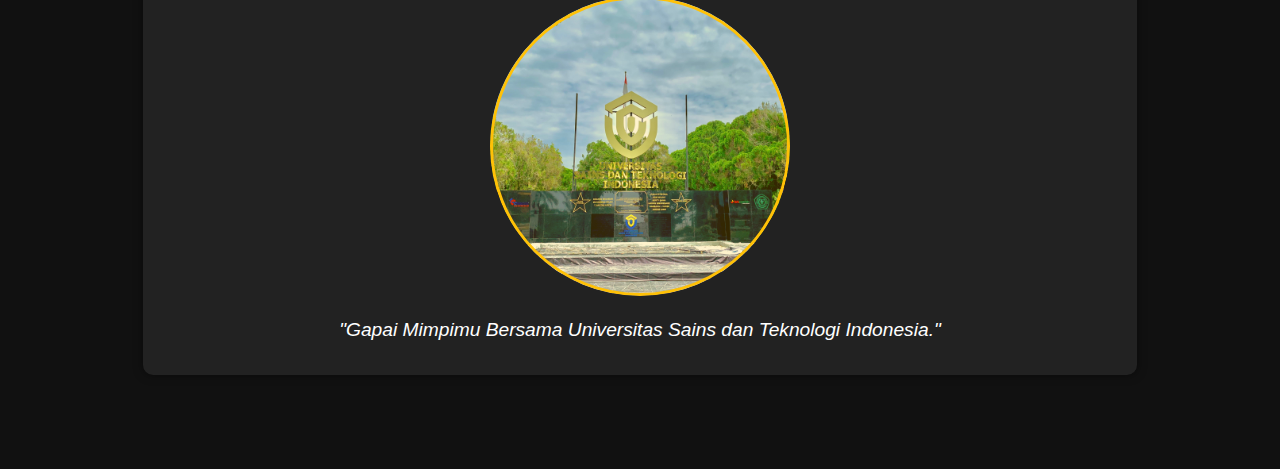
<file: pihak.html>
<!DOCTYPE html>
<html lang="id">
<head>
    <meta charset="UTF-8">
    <meta name="viewport" content="width=device-width, initial-scale=1.0">
    <title>Pihak Terkait - Web Developer</title>
    <link rel="stylesheet" href="https://cdnjs.cloudflare.com/ajax/libs/font-awesome/6.2.1/css/all.min.css">

    <div class="intro-button mx-auto"><a class="btn btn-primary btn-xl" href="index.html">HOME</a></div>
    
    <style>
        /*cobacssinduk*/
        @charset "UTF-8";
/*!
* Start Bootstrap - Business Casual v7.0.9 (https://startbootstrap.com/theme/business-casual)
* Copyright 2013-2023 Start Bootstrap
* Licensed under MIT (https://github.com/StartBootstrap/startbootstrap-business-casual/blob/master/LICENSE)
*/
/*!
 * Bootstrap  v5.2.3 (https://getbootstrap.com/)
 * Copyright 2011-2022 The Bootstrap Authors
 * Copyright 2011-2022 Twitter, Inc.
 * Licensed under MIT (https://github.com/twbs/bootstrap/blob/main/LICENSE)
 */
:root {
  --bs-blue: #0d6efd;
  --bs-indigo: #6610f2;
  --bs-purple: #6f42c1;
  --bs-pink: #d63384;
  --bs-red: #dc3545;
  --bs-orange: #fd7e14;
  --bs-yellow: #ffc107;
  --bs-green: #198754;
  --bs-teal: #20c997;
  --bs-cyan: #0dcaf0;
  --bs-black: #000;
  --bs-white: #fff;
  --bs-gray: #6c757d;
  --bs-gray-dark: #343a40;
  --bs-gray-100: #f8f9fa;
  --bs-gray-200: #e9ecef;
  --bs-gray-300: #dee2e6;
  --bs-gray-400: #ced4da;
  --bs-gray-500: #adb5bd;
  --bs-gray-600: #6c757d;
  --bs-gray-700: #495057;
  --bs-gray-800: #343a40;
  --bs-gray-900: #212529;
  --bs-primary: #e6a756;
  --bs-secondary: #2F170F;
  --bs-success: #198754;
  --bs-info: #0dcaf0;
  --bs-warning: #ffc107;
  --bs-danger: #dc3545;
  --bs-light: #f8f9fa;
  --bs-dark: #212529;
  --bs-primary-rgb: 230, 167, 86;
  --bs-secondary-rgb: 47, 23, 15;
  --bs-success-rgb: 25, 135, 84;
  --bs-info-rgb: 13, 202, 240;
  --bs-warning-rgb: 255, 193, 7;
  --bs-danger-rgb: 220, 53, 69;
  --bs-light-rgb: 248, 249, 250;
  --bs-dark-rgb: 33, 37, 41;
  --bs-white-rgb: 255, 255, 255;
  --bs-black-rgb: 0, 0, 0;
  --bs-body-color-rgb: 33, 37, 41;
  --bs-body-bg-rgb: 255, 255, 255;
  --bs-font-sans-serif: system-ui, -apple-system, "Segoe UI", Roboto, "Helvetica Neue", "Noto Sans", "Liberation Sans", Arial, sans-serif, "Apple Color Emoji", "Segoe UI Emoji", "Segoe UI Symbol", "Noto Color Emoji";
  --bs-font-monospace: SFMono-Regular, Menlo, Monaco, Consolas, "Liberation Mono", "Courier New", monospace;
  --bs-gradient: linear-gradient(180deg, rgba(255, 255, 255, 0.15), rgba(255, 255, 255, 0));
  --bs-body-font-family: Lora, -apple-system, BlinkMacSystemFont, Segoe UI, Roboto, Helvetica Neue, Arial, sans-serif, Apple Color Emoji, Segoe UI Emoji, Segoe UI Symbol, Noto Color Emoji;
  --bs-body-font-size: 1rem;
  --bs-body-font-weight: 400;
  --bs-body-line-height: 1.5;
  --bs-body-color: #212529;
  --bs-body-bg: #fff;
  --bs-border-width: 1px;
  --bs-border-style: solid;
  --bs-border-color: #dee2e6;
  --bs-border-color-translucent: rgba(0, 0, 0, 0.175);
  --bs-border-radius: 0.375rem;
  --bs-border-radius-sm: 0.25rem;
  --bs-border-radius-lg: 0.5rem;
  --bs-border-radius-xl: 1rem;
  --bs-border-radius-2xl: 2rem;
  --bs-border-radius-pill: 50rem;
  --bs-link-color: #e6a756;
  --bs-link-hover-color: #b88645;
  --bs-code-color: #d63384;
  --bs-highlight-bg: #fff3cd;
}

*,
*::before,
*::after {
  box-sizing: border-box;
}

@media (prefers-reduced-motion: no-preference) {
  :root {
    scroll-behavior: smooth;
  }
}

body {
  margin: 0;
  font-family: var(--bs-body-font-family);
  font-size: var(--bs-body-font-size);
  font-weight: var(--bs-body-font-weight);
  line-height: var(--bs-body-line-height);
  color: var(--bs-body-color);
  text-align: var(--bs-body-text-align);
  background-color: var(--bs-body-bg);
  -webkit-text-size-adjust: 100%;
  -webkit-tap-highlight-color: rgba(0, 0, 0, 0);
}

hr {
  margin: 1rem 0;
  color: inherit;
  border: 0;
  border-top: 1px solid;
  opacity: 0.25;
}

h6, .h6, h5, .h5, h4, .h4, h3, .h3, h2, .h2, h1, .h1 {
  margin-top: 0;
  margin-bottom: 0.5rem;
  font-family: "Raleway", -apple-system, BlinkMacSystemFont, "Segoe UI", Roboto, "Helvetica Neue", Arial, sans-serif, "Apple Color Emoji", "Segoe UI Emoji", "Segoe UI Symbol", "Noto Color Emoji";
  font-weight: 500;
  line-height: 1.2;
}

h1, .h1 {
  font-size: calc(1.375rem + 1.5vw);
}
@media (min-width: 1200px) {
  h1, .h1 {
    font-size: 2.5rem;
  }
}

h2, .h2 {
  font-size: calc(1.325rem + 0.9vw);
}
@media (min-width: 1200px) {
  h2, .h2 {
    font-size: 2rem;
  }
}

h3, .h3 {
  font-size: calc(1.3rem + 0.6vw);
}
@media (min-width: 1200px) {
  h3, .h3 {
    font-size: 1.75rem;
  }
}


h4, .h4 {
  font-size: calc(1.275rem + 0.3vw);
}
@media (min-width: 1200px) {
  h4, .h4 {
    font-size: 1.5rem;
  }
}

h5, .h5 {
  font-size: 1.25rem;
}

h6, .h6 {
  font-size: 1rem;
}

p {
  margin-top: 0;
  margin-bottom: 1rem;
}

abbr[title] {
  -webkit-text-decoration: underline dotted;
          text-decoration: underline dotted;
  cursor: help;
  -webkit-text-decoration-skip-ink: none;
          text-decoration-skip-ink: none;
}

address {
  margin-bottom: 1rem;
  font-style: normal;
  line-height: inherit;
}


/*for slideshow*/
/*for daftar gambar*/

ol,
ul {
  padding-left: 2rem;
}

ol,
ul,
dl {
  margin-top: 0;
  margin-bottom: 1rem;
}

ol ol,
ul ul,
ol ul,
ul ol {
  margin-bottom: 0;
}

dt {
  font-weight: 700;
}

dd {
  margin-bottom: 0.5rem;
  margin-left: 0;
}

blockquote {
  margin: 0 0 1rem;
}

b,
strong {
  font-weight: bolder;
}

small, .small {
  font-size: 0.875em;
}

mark, .mark {
  padding: 0.1875em;
  background-color: var(--bs-highlight-bg);
}

sub,
sup {
  position: relative;
  font-size: 0.75em;
  line-height: 0;
  vertical-align: baseline;
}

sub {
  bottom: -0.25em;
}

sup {
  top: -0.5em;
}

a {
  color: var(--bs-link-color);
  text-decoration: underline;
}
a:hover {
  color: var(--bs-link-hover-color);
}

a:not([href]):not([class]), a:not([href]):not([class]):hover {
  color: inherit;
  text-decoration: none;
}

pre,
code,
kbd,
samp {
  font-family: var(--bs-font-monospace);
  font-size: 1em;
}

pre {
  display: block;
  margin-top: 0;
  margin-bottom: 1rem;
  overflow: auto;
  font-size: 0.875em;
}
pre code {
  font-size: inherit;
  color: inherit;
  word-break: normal;
}

code {
  font-size: 0.875em;
  color: var(--bs-code-color);
  word-wrap: break-word;
}
a > code {
  color: inherit;
}

kbd {
  padding: 0.1875rem 0.375rem;
  font-size: 0.875em;
  color: var(--bs-body-bg);
  background-color: var(--bs-body-color);
  border-radius: 0.25rem;
}
kbd kbd {
  padding: 0;
  font-size: 1em;
}

figure {
  margin: 0 0 1rem;
}

img,
svg {
  vertical-align: middle;
}

table {
  caption-side: bottom;
  border-collapse: collapse;
}

caption {
  padding-top: 0.5rem;
  padding-bottom: 0.5rem;
  color: #6c757d;
  text-align: left;
}

th {
  text-align: inherit;
  text-align: -webkit-match-parent;
}

thead,
tbody,
tfoot,
tr,
td,
th {
  border-color: inherit;
  border-style: solid;
  border-width: 0;
}

label {
  display: inline-block;
}

button {
  border-radius: 0;
}

button:focus:not(:focus-visible) {
  outline: 0;
}

input,
button,
select,
optgroup,
textarea {
  margin: 0;
  font-family: inherit;
  font-size: inherit;
  line-height: inherit;
}

button,
select {
  text-transform: none;
}

[role=button] {
  cursor: pointer;
}

select {
  word-wrap: normal;
}
select:disabled {
  opacity: 1;
}

[list]:not([type=date]):not([type=datetime-local]):not([type=month]):not([type=week]):not([type=time])::-webkit-calendar-picker-indicator {
  display: none !important;
}

button,
[type=button],
[type=reset],
[type=submit] {
  -webkit-appearance: button;
}
button:not(:disabled),
[type=button]:not(:disabled),
[type=reset]:not(:disabled),
[type=submit]:not(:disabled) {
  cursor: pointer;
}

::-moz-focus-inner {
  padding: 0;
  border-style: none;
}

textarea {
  resize: vertical;
}

fieldset {
  min-width: 0;
  padding: 0;
  margin: 0;
  border: 0;
}

legend {
  float: left;
  width: 100%;
  padding: 0;
  margin-bottom: 0.5rem;
  font-size: calc(1.275rem + 0.3vw);
  line-height: inherit;
}
@media (min-width: 1200px) {
  legend {
    font-size: 1.5rem;
  }
}
legend + * {
  clear: left;
}

::-webkit-datetime-edit-fields-wrapper,
::-webkit-datetime-edit-text,
::-webkit-datetime-edit-minute,
::-webkit-datetime-edit-hour-field,
::-webkit-datetime-edit-day-field,
::-webkit-datetime-edit-month-field,
::-webkit-datetime-edit-year-field {
  padding: 0;
}

::-webkit-inner-spin-button {
  height: auto;
}

[type=search] {
  outline-offset: -2px;
  -webkit-appearance: textfield;
}

/* rtl:raw:
[type="tel"],
[type="url"],
[type="email"],
[type="number"] {
  direction: ltr;
}
*/
::-webkit-search-decoration {
  -webkit-appearance: none;
}

::-webkit-color-swatch-wrapper {
  padding: 0;
}

::file-selector-button {
  font: inherit;
  -webkit-appearance: button;
}

output {
  display: inline-block;
}

iframe {
  border: 0;
}

summary {
  display: list-item;
  cursor: pointer;
}

progress {
  vertical-align: baseline;
}

[hidden] {
  display: none !important;
}

.lead {
  font-size: 1.25rem;
  font-weight: 300;
}

.display-1 {
  font-size: calc(1.625rem + 4.5vw);
  font-weight: 300;
  line-height: 1.2;
}
@media (min-width: 1200px) {
  .display-1 {
    font-size: 5rem;
  }
}

.display-2 {
  font-size: calc(1.575rem + 3.9vw);
  font-weight: 300;
  line-height: 1.2;
}
@media (min-width: 1200px) {
  .display-2 {
    font-size: 4.5rem;
  }
}

.display-3 {
  font-size: calc(1.525rem + 3.3vw);
  font-weight: 300;
  line-height: 1.2;
}
@media (min-width: 1200px) {
  .display-3 {
    font-size: 4rem;
  }
}

.display-4 {
  font-size: calc(1.475rem + 2.7vw);
  font-weight: 300;
  line-height: 1.2;
}
@media (min-width: 1200px) {
  .display-4 {
    font-size: 3.5rem;
  }
}

.display-5 {
  font-size: calc(1.425rem + 2.1vw);
  font-weight: 300;
  line-height: 1.2;
}
@media (min-width: 1200px) {
  .display-5 {
    font-size: 3rem;
  }
}

.display-6 {
  font-size: calc(1.375rem + 1.5vw);
  font-weight: 300;
  line-height: 1.2;
}
@media (min-width: 1200px) {
  .display-6 {
    font-size: 2.5rem;
  }
}

.list-unstyled {
  padding-left: 0;
  list-style: none;
}

.list-inline {
  padding-left: 0;
  list-style: none;
}

.list-inline-item {
  display: inline-block;
}
.list-inline-item:not(:last-child) {
  margin-right: 0.5rem;
}

.initialism {
  font-size: 0.875em;
  text-transform: uppercase;
}

.blockquote {
  margin-bottom: 1rem;
  font-size: 1.25rem;
}
.blockquote > :last-child {
  margin-bottom: 0;
}

.blockquote-footer {
  margin-top: -1rem;
  margin-bottom: 1rem;
  font-size: 0.875em;
  color: #6c757d;
}
.blockquote-footer::before {
  content: "— ";
}

.img-fluid {
  max-width: 100%;
  height: auto;
}

.img-thumbnail {
  padding: 0.25rem;
  background-color: #fff;
  border: 1px solid var(--bs-border-color);
  border-radius: 0.375rem;
  max-width: 100%;
  height: auto;
}

.figure {
  display: inline-block;
}

.figure-img {
  margin-bottom: 0.5rem;
  line-height: 1;
}

.figure-caption {
  font-size: 0.875em;
  color: #6c757d;
}

.container,
.container-fluid,
.container-xxl,
.container-xl,
.container-lg,
.container-md,
.container-sm {
  --bs-gutter-x: 1.5rem;
  --bs-gutter-y: 0;
  width: 100%;
  padding-right: calc(var(--bs-gutter-x) * 0.5);
  padding-left: calc(var(--bs-gutter-x) * 0.5);
  margin-right: auto;
  margin-left: auto;
}

@media (min-width: 576px) {
  .container-sm, .container {
    max-width: 540px;
  }
}
@media (min-width: 768px) {
  .container-md, .container-sm, .container {
    max-width: 720px;
  }
}
@media (min-width: 992px) {
  .container-lg, .container-md, .container-sm, .container {
    max-width: 960px;
  }
}
@media (min-width: 1200px) {
  .container-xl, .container-lg, .container-md, .container-sm, .container {
    max-width: 1140px;
  }
}
@media (min-width: 1400px) {
  .container-xxl, .container-xl, .container-lg, .container-md, .container-sm, .container {
    max-width: 1320px;
  }
}
.row {
  --bs-gutter-x: 1.5rem;
  --bs-gutter-y: 0;
  display: flex;
  flex-wrap: wrap;
  margin-top: calc(-1 * var(--bs-gutter-y));
  margin-right: calc(-0.5 * var(--bs-gutter-x));
  margin-left: calc(-0.5 * var(--bs-gutter-x));
}
.row > * {
  flex-shrink: 0;
  width: 100%;
  max-width: 100%;
  padding-right: calc(var(--bs-gutter-x) * 0.5);
  padding-left: calc(var(--bs-gutter-x) * 0.5);
  margin-top: var(--bs-gutter-y);
}

.col {
  flex: 1 0 0%;
}

.row-cols-auto > * {
  flex: 0 0 auto;
  width: auto;
}

.row-cols-1 > * {
  flex: 0 0 auto;
  width: 100%;
}

.row-cols-2 > * {
  flex: 0 0 auto;
  width: 50%;
}

.row-cols-3 > * {
  flex: 0 0 auto;
  width: 33.3333333333%;
}

.row-cols-4 > * {
  flex: 0 0 auto;
  width: 25%;
}

.row-cols-5 > * {
  flex: 0 0 auto;
  width: 20%;
}

.row-cols-6 > * {
  flex: 0 0 auto;
  width: 16.6666666667%;
}

.col-auto {
  flex: 0 0 auto;
  width: auto;
}

.col-1 {
  flex: 0 0 auto;
  width: 8.33333333%;
}

.col-2 {
  flex: 0 0 auto;
  width: 16.66666667%;
}

.col-3 {
  flex: 0 0 auto;
  width: 25%;
}

.col-4 {
  flex: 0 0 auto;
  width: 33.33333333%;
}

.col-5 {
  flex: 0 0 auto;
  width: 41.66666667%;
}

.col-6 {
  flex: 0 0 auto;
  width: 50%;
}

.col-7 {
  flex: 0 0 auto;
  width: 58.33333333%;
}

.col-8 {
  flex: 0 0 auto;
  width: 66.66666667%;
}

.col-9 {
  flex: 0 0 auto;
  width: 75%;
}

.col-10 {
  flex: 0 0 auto;
  width: 83.33333333%;
}

.col-11 {
  flex: 0 0 auto;
  width: 91.66666667%;
}

.col-12 {
  flex: 0 0 auto;
  width: 100%;
}

.offset-1 {
  margin-left: 8.33333333%;
}

.offset-2 {
  margin-left: 16.66666667%;
}

.offset-3 {
  margin-left: 25%;
}

.offset-4 {
  margin-left: 33.33333333%;
}

.offset-5 {
  margin-left: 41.66666667%;
}

.offset-6 {
  margin-left: 50%;
}

.offset-7 {
  margin-left: 58.33333333%;
}

.offset-8 {
  margin-left: 66.66666667%;
}

.offset-9 {
  margin-left: 75%;
}

.offset-10 {
  margin-left: 83.33333333%;
}

.offset-11 {
  margin-left: 91.66666667%;
}

.g-0,
.gx-0 {
  --bs-gutter-x: 0;
}

.g-0,
.gy-0 {
  --bs-gutter-y: 0;
}

.g-1,
.gx-1 {
  --bs-gutter-x: 0.25rem;
}

.g-1,
.gy-1 {
  --bs-gutter-y: 0.25rem;
}

.g-2,
.gx-2 {
  --bs-gutter-x: 0.5rem;
}

.g-2,
.gy-2 {
  --bs-gutter-y: 0.5rem;
}

.g-3,
.gx-3 {
  --bs-gutter-x: 1rem;
}

.g-3,
.gy-3 {
  --bs-gutter-y: 1rem;
}

.g-4,
.gx-4 {
  --bs-gutter-x: 1.5rem;
}

.g-4,
.gy-4 {
  --bs-gutter-y: 1.5rem;
}

.g-5,
.gx-5 {
  --bs-gutter-x: 3rem;
}

.g-5,
.gy-5 {
  --bs-gutter-y: 3rem;
}

@media (min-width: 576px) {
  .col-sm {
    flex: 1 0 0%;
  }
  .row-cols-sm-auto > * {
    flex: 0 0 auto;
    width: auto;
  }
  .row-cols-sm-1 > * {
    flex: 0 0 auto;
    width: 100%;
  }
  .row-cols-sm-2 > * {
    flex: 0 0 auto;
    width: 50%;
  }
  .row-cols-sm-3 > * {
    flex: 0 0 auto;
    width: 33.3333333333%;
  }
  .row-cols-sm-4 > * {
    flex: 0 0 auto;
    width: 25%;
  }
  .row-cols-sm-5 > * {
    flex: 0 0 auto;
    width: 20%;
  }
  .row-cols-sm-6 > * {
    flex: 0 0 auto;
    width: 16.6666666667%;
  }
  .col-sm-auto {
    flex: 0 0 auto;
    width: auto;
  }
  .col-sm-1 {
    flex: 0 0 auto;
    width: 8.33333333%;
  }
  .col-sm-2 {
    flex: 0 0 auto;
    width: 16.66666667%;
  }
  .col-sm-3 {
    flex: 0 0 auto;
    width: 25%;
  }
  .col-sm-4 {
    flex: 0 0 auto;
    width: 33.33333333%;
  }
  .col-sm-5 {
    flex: 0 0 auto;
    width: 41.66666667%;
  }
  .col-sm-6 {
    flex: 0 0 auto;
    width: 50%;
  }
  .col-sm-7 {
    flex: 0 0 auto;
    width: 58.33333333%;
  }
  .col-sm-8 {
    flex: 0 0 auto;
    width: 66.66666667%;
  }
  .col-sm-9 {
    flex: 0 0 auto;
    width: 75%;
  }
  .col-sm-10 {
    flex: 0 0 auto;
    width: 83.33333333%;
  }
  .col-sm-11 {
    flex: 0 0 auto;
    width: 91.66666667%;
  }
  .col-sm-12 {
    flex: 0 0 auto;
    width: 100%;
  }
  .offset-sm-0 {
    margin-left: 0;
  }
  .offset-sm-1 {
    margin-left: 8.33333333%;
  }
  .offset-sm-2 {
    margin-left: 16.66666667%;
  }
  .offset-sm-3 {
    margin-left: 25%;
  }
  .offset-sm-4 {
    margin-left: 33.33333333%;
  }
  .offset-sm-5 {
    margin-left: 41.66666667%;
  }
  .offset-sm-6 {
    margin-left: 50%;
  }
  .offset-sm-7 {
    margin-left: 58.33333333%;
  }
  .offset-sm-8 {
    margin-left: 66.66666667%;
  }
  .offset-sm-9 {
    margin-left: 75%;
  }
  .offset-sm-10 {
    margin-left: 83.33333333%;
  }
  .offset-sm-11 {
    margin-left: 91.66666667%;
  }
  .g-sm-0,
  .gx-sm-0 {
    --bs-gutter-x: 0;
  }
  .g-sm-0,
  .gy-sm-0 {
    --bs-gutter-y: 0;
  }
  .g-sm-1,
  .gx-sm-1 {
    --bs-gutter-x: 0.25rem;
  }
  .g-sm-1,
  .gy-sm-1 {
    --bs-gutter-y: 0.25rem;
  }
  .g-sm-2,
  .gx-sm-2 {
    --bs-gutter-x: 0.5rem;
  }
  .g-sm-2,
  .gy-sm-2 {
    --bs-gutter-y: 0.5rem;
  }
  .g-sm-3,
  .gx-sm-3 {
    --bs-gutter-x: 1rem;
  }
  .g-sm-3,
  .gy-sm-3 {
    --bs-gutter-y: 1rem;
  }
  .g-sm-4,
  .gx-sm-4 {
    --bs-gutter-x: 1.5rem;
  }
  .g-sm-4,
  .gy-sm-4 {
    --bs-gutter-y: 1.5rem;
  }
  .g-sm-5,
  .gx-sm-5 {
    --bs-gutter-x: 3rem;
  }
  .g-sm-5,
  .gy-sm-5 {
    --bs-gutter-y: 3rem;
  }
}
@media (min-width: 768px) {
  .col-md {
    flex: 1 0 0%;
  }
  .row-cols-md-auto > * {
    flex: 0 0 auto;
    width: auto;
  }
  .row-cols-md-1 > * {
    flex: 0 0 auto;
    width: 100%;
  }
  .row-cols-md-2 > * {
    flex: 0 0 auto;
    width: 50%;
  }
  .row-cols-md-3 > * {
    flex: 0 0 auto;
    width: 33.3333333333%;
  }
  .row-cols-md-4 > * {
    flex: 0 0 auto;
    width: 25%;
  }
  .row-cols-md-5 > * {
    flex: 0 0 auto;
    width: 20%;
  }
  .row-cols-md-6 > * {
    flex: 0 0 auto;
    width: 16.6666666667%;
  }
  .col-md-auto {
    flex: 0 0 auto;
    width: auto;
  }
  .col-md-1 {
    flex: 0 0 auto;
    width: 8.33333333%;
  }
  .col-md-2 {
    flex: 0 0 auto;
    width: 16.66666667%;
  }
  .col-md-3 {
    flex: 0 0 auto;
    width: 25%;
  }
  .col-md-4 {
    flex: 0 0 auto;
    width: 33.33333333%;
  }
  .col-md-5 {
    flex: 0 0 auto;
    width: 41.66666667%;
  }
  .col-md-6 {
    flex: 0 0 auto;
    width: 50%;
  }
  .col-md-7 {
    flex: 0 0 auto;
    width: 58.33333333%;
  }
  .col-md-8 {
    flex: 0 0 auto;
    width: 66.66666667%;
  }
  .col-md-9 {
    flex: 0 0 auto;
    width: 75%;
  }
  .col-md-10 {
    flex: 0 0 auto;
    width: 83.33333333%;
  }
  .col-md-11 {
    flex: 0 0 auto;
    width: 91.66666667%;
  }
  .col-md-12 {
    flex: 0 0 auto;
    width: 100%;
  }
  .offset-md-0 {
    margin-left: 0;
  }
  .offset-md-1 {
    margin-left: 8.33333333%;
  }
  .offset-md-2 {
    margin-left: 16.66666667%;
  }
  .offset-md-3 {
    margin-left: 25%;
  }
  .offset-md-4 {
    margin-left: 33.33333333%;
  }
  .offset-md-5 {
    margin-left: 41.66666667%;
  }
  .offset-md-6 {
    margin-left: 50%;
  }
  .offset-md-7 {
    margin-left: 58.33333333%;
  }
  .offset-md-8 {
    margin-left: 66.66666667%;
  }
  .offset-md-9 {
    margin-left: 75%;
  }
  .offset-md-10 {
    margin-left: 83.33333333%;
  }
  .offset-md-11 {
    margin-left: 91.66666667%;
  }
  .g-md-0,
  .gx-md-0 {
    --bs-gutter-x: 0;
  }
  .g-md-0,
  .gy-md-0 {
    --bs-gutter-y: 0;
  }
  .g-md-1,
  .gx-md-1 {
    --bs-gutter-x: 0.25rem;
  }
  .g-md-1,
  .gy-md-1 {
    --bs-gutter-y: 0.25rem;
  }
  .g-md-2,
  .gx-md-2 {
    --bs-gutter-x: 0.5rem;
  }
  .g-md-2,
  .gy-md-2 {
    --bs-gutter-y: 0.5rem;
  }
  .g-md-3,
  .gx-md-3 {
    --bs-gutter-x: 1rem;
  }
  .g-md-3,
  .gy-md-3 {
    --bs-gutter-y: 1rem;
  }
  .g-md-4,
  .gx-md-4 {
    --bs-gutter-x: 1.5rem;
  }
  .g-md-4,
  .gy-md-4 {
    --bs-gutter-y: 1.5rem;
  }
  .g-md-5,
  .gx-md-5 {
    --bs-gutter-x: 3rem;
  }
  .g-md-5,
  .gy-md-5 {
    --bs-gutter-y: 3rem;
  }
}
@media (min-width: 992px) {
  .col-lg {
    flex: 1 0 0%;
  }
  .row-cols-lg-auto > * {
    flex: 0 0 auto;
    width: auto;
  }
  .row-cols-lg-1 > * {
    flex: 0 0 auto;
    width: 100%;
  }
  .row-cols-lg-2 > * {
    flex: 0 0 auto;
    width: 50%;
  }
  .row-cols-lg-3 > * {
    flex: 0 0 auto;
    width: 33.3333333333%;
  }
  .row-cols-lg-4 > * {
    flex: 0 0 auto;
    width: 25%;
  }
  .row-cols-lg-5 > * {
    flex: 0 0 auto;
    width: 20%;
  }
  .row-cols-lg-6 > * {
    flex: 0 0 auto;
    width: 16.6666666667%;
  }
  .col-lg-auto {
    flex: 0 0 auto;
    width: auto;
  }
  .col-lg-1 {
    flex: 0 0 auto;
    width: 8.33333333%;
  }
  .col-lg-2 {
    flex: 0 0 auto;
    width: 16.66666667%;
  }
  .col-lg-3 {
    flex: 0 0 auto;
    width: 25%;
  }
  .col-lg-4 {
    flex: 0 0 auto;
    width: 33.33333333%;
  }
  .col-lg-5 {
    flex: 0 0 auto;
    width: 41.66666667%;
  }
  .col-lg-6 {
    flex: 0 0 auto;
    width: 50%;
  }
  .col-lg-7 {
    flex: 0 0 auto;
    width: 58.33333333%;
  }
  .col-lg-8 {
    flex: 0 0 auto;
    width: 66.66666667%;
  }
  .col-lg-9 {
    flex: 0 0 auto;
    width: 75%;
  }
  .col-lg-10 {
    flex: 0 0 auto;
    width: 83.33333333%;
  }
  .col-lg-11 {
    flex: 0 0 auto;
    width: 91.66666667%;
  }
  .col-lg-12 {
    flex: 0 0 auto;
    width: 100%;
  }
  .offset-lg-0 {
    margin-left: 0;
  }
  .offset-lg-1 {
    margin-left: 8.33333333%;
  }
  .offset-lg-2 {
    margin-left: 16.66666667%;
  }
  .offset-lg-3 {
    margin-left: 25%;
  }
  .offset-lg-4 {
    margin-left: 33.33333333%;
  }
  .offset-lg-5 {
    margin-left: 41.66666667%;
  }
  .offset-lg-6 {
    margin-left: 50%;
  }
  .offset-lg-7 {
    margin-left: 58.33333333%;
  }
  .offset-lg-8 {
    margin-left: 66.66666667%;
  }
  .offset-lg-9 {
    margin-left: 75%;
  }
  .offset-lg-10 {
    margin-left: 83.33333333%;
  }
  .offset-lg-11 {
    margin-left: 91.66666667%;
  }
  .g-lg-0,
  .gx-lg-0 {
    --bs-gutter-x: 0;
  }
  .g-lg-0,
  .gy-lg-0 {
    --bs-gutter-y: 0;
  }
  .g-lg-1,
  .gx-lg-1 {
    --bs-gutter-x: 0.25rem;
  }
  .g-lg-1,
  .gy-lg-1 {
    --bs-gutter-y: 0.25rem;
  }
  .g-lg-2,
  .gx-lg-2 {
    --bs-gutter-x: 0.5rem;
  }
  .g-lg-2,
  .gy-lg-2 {
    --bs-gutter-y: 0.5rem;
  }
  .g-lg-3,
  .gx-lg-3 {
    --bs-gutter-x: 1rem;
  }
  .g-lg-3,
  .gy-lg-3 {
    --bs-gutter-y: 1rem;
  }
  .g-lg-4,
  .gx-lg-4 {
    --bs-gutter-x: 1.5rem;
  }
  .g-lg-4,
  .gy-lg-4 {
    --bs-gutter-y: 1.5rem;
  }
  .g-lg-5,
  .gx-lg-5 {
    --bs-gutter-x: 3rem;
  }
  .g-lg-5,
  .gy-lg-5 {
    --bs-gutter-y: 3rem;
  }
}
@media (min-width: 1200px) {
  .col-xl {
    flex: 1 0 0%;
  }
  .row-cols-xl-auto > * {
    flex: 0 0 auto;
    width: auto;
  }
  .row-cols-xl-1 > * {
    flex: 0 0 auto;
    width: 100%;
  }
  .row-cols-xl-2 > * {
    flex: 0 0 auto;
    width: 50%;
  }
  .row-cols-xl-3 > * {
    flex: 0 0 auto;
    width: 33.3333333333%;
  }
  .row-cols-xl-4 > * {
    flex: 0 0 auto;
    width: 25%;
  }
  .row-cols-xl-5 > * {
    flex: 0 0 auto;
    width: 20%;
  }
  .row-cols-xl-6 > * {
    flex: 0 0 auto;
    width: 16.6666666667%;
  }
  .col-xl-auto {
    flex: 0 0 auto;
    width: auto;
  }
  .col-xl-1 {
    flex: 0 0 auto;
    width: 8.33333333%;
  }
  .col-xl-2 {
    flex: 0 0 auto;
    width: 16.66666667%;
  }
  .col-xl-3 {
    flex: 0 0 auto;
    width: 25%;
  }
  .col-xl-4 {
    flex: 0 0 auto;
    width: 33.33333333%;
  }
  .col-xl-5 {
    flex: 0 0 auto;
    width: 41.66666667%;
  }
  .col-xl-6 {
    flex: 0 0 auto;
    width: 50%;
  }
  .col-xl-7 {
    flex: 0 0 auto;
    width: 58.33333333%;
  }
  .col-xl-8 {
    flex: 0 0 auto;
    width: 66.66666667%;
  }
  .col-xl-9 {
    flex: 0 0 auto;
    width: 75%;
  }
  .col-xl-10 {
    flex: 0 0 auto;
    width: 83.33333333%;
  }
  .col-xl-11 {
    flex: 0 0 auto;
    width: 91.66666667%;
  }
  .col-xl-12 {
    flex: 0 0 auto;
    width: 100%;
  }
  .offset-xl-0 {
    margin-left: 0;
  }
  .offset-xl-1 {
    margin-left: 8.33333333%;
  }
  .offset-xl-2 {
    margin-left: 16.66666667%;
  }
  .offset-xl-3 {
    margin-left: 25%;
  }
  .offset-xl-4 {
    margin-left: 33.33333333%;
  }
  .offset-xl-5 {
    margin-left: 41.66666667%;
  }
  .offset-xl-6 {
    margin-left: 50%;
  }
  .offset-xl-7 {
    margin-left: 58.33333333%;
  }
  .offset-xl-8 {
    margin-left: 66.66666667%;
  }
  .offset-xl-9 {
    margin-left: 75%;
  }
  .offset-xl-10 {
    margin-left: 83.33333333%;
  }
  .offset-xl-11 {
    margin-left: 91.66666667%;
  }
  .g-xl-0,
  .gx-xl-0 {
    --bs-gutter-x: 0;
  }
  .g-xl-0,
  .gy-xl-0 {
    --bs-gutter-y: 0;
  }
  .g-xl-1,
  .gx-xl-1 {
    --bs-gutter-x: 0.25rem;
  }
  .g-xl-1,
  .gy-xl-1 {
    --bs-gutter-y: 0.25rem;
  }
  .g-xl-2,
  .gx-xl-2 {
    --bs-gutter-x: 0.5rem;
  }
  .g-xl-2,
  .gy-xl-2 {
    --bs-gutter-y: 0.5rem;
  }
  .g-xl-3,
  .gx-xl-3 {
    --bs-gutter-x: 1rem;
  }
  .g-xl-3,
  .gy-xl-3 {
    --bs-gutter-y: 1rem;
  }
  .g-xl-4,
  .gx-xl-4 {
    --bs-gutter-x: 1.5rem;
  }
  .g-xl-4,
  .gy-xl-4 {
    --bs-gutter-y: 1.5rem;
  }
  .g-xl-5,
  .gx-xl-5 {
    --bs-gutter-x: 3rem;
  }
  .g-xl-5,
  .gy-xl-5 {
    --bs-gutter-y: 3rem;
  }
}
@media (min-width: 1400px) {
  .col-xxl {
    flex: 1 0 0%;
  }
  .row-cols-xxl-auto > * {
    flex: 0 0 auto;
    width: auto;
  }
  .row-cols-xxl-1 > * {
    flex: 0 0 auto;
    width: 100%;
  }
  .row-cols-xxl-2 > * {
    flex: 0 0 auto;
    width: 50%;
  }
  .row-cols-xxl-3 > * {
    flex: 0 0 auto;
    width: 33.3333333333%;
  }
  .row-cols-xxl-4 > * {
    flex: 0 0 auto;
    width: 25%;
  }
  .row-cols-xxl-5 > * {
    flex: 0 0 auto;
    width: 20%;
  }
  .row-cols-xxl-6 > * {
    flex: 0 0 auto;
    width: 16.6666666667%;
  }
  .col-xxl-auto {
    flex: 0 0 auto;
    width: auto;
  }
  .col-xxl-1 {
    flex: 0 0 auto;
    width: 8.33333333%;
  }
  .col-xxl-2 {
    flex: 0 0 auto;
    width: 16.66666667%;
  }
  .col-xxl-3 {
    flex: 0 0 auto;
    width: 25%;
  }
  .col-xxl-4 {
    flex: 0 0 auto;
    width: 33.33333333%;
  }
  .col-xxl-5 {
    flex: 0 0 auto;
    width: 41.66666667%;
  }
  .col-xxl-6 {
    flex: 0 0 auto;
    width: 50%;
  }
  .col-xxl-7 {
    flex: 0 0 auto;
    width: 58.33333333%;
  }
  .col-xxl-8 {
    flex: 0 0 auto;
    width: 66.66666667%;
  }
  .col-xxl-9 {
    flex: 0 0 auto;
    width: 75%;
  }
  .col-xxl-10 {
    flex: 0 0 auto;
    width: 83.33333333%;
  }
  .col-xxl-11 {
    flex: 0 0 auto;
    width: 91.66666667%;
  }
  .col-xxl-12 {
    flex: 0 0 auto;
    width: 100%;
  }
  .offset-xxl-0 {
    margin-left: 0;
  }
  .offset-xxl-1 {
    margin-left: 8.33333333%;
  }
  .offset-xxl-2 {
    margin-left: 16.66666667%;
  }
  .offset-xxl-3 {
    margin-left: 25%;
  }
  .offset-xxl-4 {
    margin-left: 33.33333333%;
  }
  .offset-xxl-5 {
    margin-left: 41.66666667%;
  }
  .offset-xxl-6 {
    margin-left: 50%;
  }
  .offset-xxl-7 {
    margin-left: 58.33333333%;
  }
  .offset-xxl-8 {
    margin-left: 66.66666667%;
  }
  .offset-xxl-9 {
    margin-left: 75%;
  }
  .offset-xxl-10 {
    margin-left: 83.33333333%;
  }
  .offset-xxl-11 {
    margin-left: 91.66666667%;
  }
  .g-xxl-0,
  .gx-xxl-0 {
    --bs-gutter-x: 0;
  }
  .g-xxl-0,
  .gy-xxl-0 {
    --bs-gutter-y: 0;
  }
  .g-xxl-1,
  .gx-xxl-1 {
    --bs-gutter-x: 0.25rem;
  }
  .g-xxl-1,
  .gy-xxl-1 {
    --bs-gutter-y: 0.25rem;
  }
  .g-xxl-2,
  .gx-xxl-2 {
    --bs-gutter-x: 0.5rem;
  }
  .g-xxl-2,
  .gy-xxl-2 {
    --bs-gutter-y: 0.5rem;
  }
  .g-xxl-3,
  .gx-xxl-3 {
    --bs-gutter-x: 1rem;
  }
  .g-xxl-3,
  .gy-xxl-3 {
    --bs-gutter-y: 1rem;
  }
  .g-xxl-4,
  .gx-xxl-4 {
    --bs-gutter-x: 1.5rem;
  }
  .g-xxl-4,
  .gy-xxl-4 {
    --bs-gutter-y: 1.5rem;
  }
  .g-xxl-5,
  .gx-xxl-5 {
    --bs-gutter-x: 3rem;
  }
  .g-xxl-5,
  .gy-xxl-5 {
    --bs-gutter-y: 3rem;
  }
}
.table {
  --bs-table-color: var(--bs-body-color);
  --bs-table-bg: transparent;
  --bs-table-border-color: var(--bs-border-color);
  --bs-table-accent-bg: transparent;
  --bs-table-striped-color: var(--bs-body-color);
  --bs-table-striped-bg: rgba(0, 0, 0, 0.05);
  --bs-table-active-color: var(--bs-body-color);
  --bs-table-active-bg: rgba(0, 0, 0, 0.1);
  --bs-table-hover-color: var(--bs-body-color);
  --bs-table-hover-bg: rgba(0, 0, 0, 0.075);
  width: 100%;
  margin-bottom: 1rem;
  color: var(--bs-table-color);
  vertical-align: top;
  border-color: var(--bs-table-border-color);
}
.table > :not(caption) > * > * {
  padding: 0.5rem 0.5rem;
  background-color: var(--bs-table-bg);
  border-bottom-width: 1px;
  box-shadow: inset 0 0 0 9999px var(--bs-table-accent-bg);
}
.table > tbody {
  vertical-align: inherit;
}
.table > thead {
  vertical-align: bottom;
}

.table-group-divider {
  border-top: 2px solid currentcolor;
}

.caption-top {
  caption-side: top;
}

.table-sm > :not(caption) > * > * {
  padding: 0.25rem 0.25rem;
}

.table-bordered > :not(caption) > * {
  border-width: 1px 0;
}
.table-bordered > :not(caption) > * > * {
  border-width: 0 1px;
}

.table-borderless > :not(caption) > * > * {
  border-bottom-width: 0;
}
.table-borderless > :not(:first-child) {
  border-top-width: 0;
}

.table-striped > tbody > tr:nth-of-type(odd) > * {
  --bs-table-accent-bg: var(--bs-table-striped-bg);
  color: var(--bs-table-striped-color);
}

.table-striped-columns > :not(caption) > tr > :nth-child(even) {
  --bs-table-accent-bg: var(--bs-table-striped-bg);
  color: var(--bs-table-striped-color);
}

.table-active {
  --bs-table-accent-bg: var(--bs-table-active-bg);
  color: var(--bs-table-active-color);
}

.table-hover > tbody > tr:hover > * {
  --bs-table-accent-bg: var(--bs-table-hover-bg);
  color: var(--bs-table-hover-color);
}

.table-primary {
  --bs-table-color: #000;
  --bs-table-bg: #faeddd;
  --bs-table-border-color: #e1d5c7;
  --bs-table-striped-bg: #eee1d2;
  --bs-table-striped-color: #000;
  --bs-table-active-bg: #e1d5c7;
  --bs-table-active-color: #000;
  --bs-table-hover-bg: #e7dbcc;
  --bs-table-hover-color: #000;
  color: var(--bs-table-color);
  border-color: var(--bs-table-border-color);
}

.table-secondary {
  --bs-table-color: #000;
  --bs-table-bg: #d5d1cf;
  --bs-table-border-color: #c0bcba;
  --bs-table-striped-bg: #cac7c5;
  --bs-table-striped-color: #000;
  --bs-table-active-bg: #c0bcba;
  --bs-table-active-color: #000;
  --bs-table-hover-bg: #c5c1bf;
  --bs-table-hover-color: #000;
  color: var(--bs-table-color);
  border-color: var(--bs-table-border-color);
}

.table-success {
  --bs-table-color: #000;
  --bs-table-bg: #d1e7dd;
  --bs-table-border-color: #bcd0c7;
  --bs-table-striped-bg: #c7dbd2;
  --bs-table-striped-color: #000;
  --bs-table-active-bg: #bcd0c7;
  --bs-table-active-color: #000;
  --bs-table-hover-bg: #c1d6cc;
  --bs-table-hover-color: #000;
  color: var(--bs-table-color);
  border-color: var(--bs-table-border-color);
}

.table-info {
  --bs-table-color: #000;
  --bs-table-bg: #cff4fc;
  --bs-table-border-color: #badce3;
  --bs-table-striped-bg: #c5e8ef;
  --bs-table-striped-color: #000;
  --bs-table-active-bg: #badce3;
  --bs-table-active-color: #000;
  --bs-table-hover-bg: #bfe2e9;
  --bs-table-hover-color: #000;
  color: var(--bs-table-color);
  border-color: var(--bs-table-border-color);
}

.table-warning {
  --bs-table-color: #000;
  --bs-table-bg: #fff3cd;
  --bs-table-border-color: #e6dbb9;
  --bs-table-striped-bg: #f2e7c3;
  --bs-table-striped-color: #000;
  --bs-table-active-bg: #e6dbb9;
  --bs-table-active-color: #000;
  --bs-table-hover-bg: #ece1be;
  --bs-table-hover-color: #000;
  color: var(--bs-table-color);
  border-color: var(--bs-table-border-color);
}

.table-danger {
  --bs-table-color: #000;
  --bs-table-bg: #f8d7da;
  --bs-table-border-color: #dfc2c4;
  --bs-table-striped-bg: #eccccf;
  --bs-table-striped-color: #000;
  --bs-table-active-bg: #dfc2c4;
  --bs-table-active-color: #000;
  --bs-table-hover-bg: #e5c7ca;
  --bs-table-hover-color: #000;
  color: var(--bs-table-color);
  border-color: var(--bs-table-border-color);
}

.table-light {
  --bs-table-color: #000;
  --bs-table-bg: #f8f9fa;
  --bs-table-border-color: #dfe0e1;
  --bs-table-striped-bg: #ecedee;
  --bs-table-striped-color: #000;
  --bs-table-active-bg: #dfe0e1;
  --bs-table-active-color: #000;
  --bs-table-hover-bg: #e5e6e7;
  --bs-table-hover-color: #000;
  color: var(--bs-table-color);
  border-color: var(--bs-table-border-color);
}

.table-dark {
  --bs-table-color: #fff;
  --bs-table-bg: #212529;
  --bs-table-border-color: #373b3e;
  --bs-table-striped-bg: #2c3034;
  --bs-table-striped-color: #fff;
  --bs-table-active-bg: #373b3e;
  --bs-table-active-color: #fff;
  --bs-table-hover-bg: #323539;
  --bs-table-hover-color: #fff;
  color: var(--bs-table-color);
  border-color: var(--bs-table-border-color);
}

.table-responsive {
  overflow-x: auto;
  -webkit-overflow-scrolling: touch;
}

@media (max-width: 575.98px) {
  .table-responsive-sm {
    overflow-x: auto;
    -webkit-overflow-scrolling: touch;
  }
}
@media (max-width: 767.98px) {
  .table-responsive-md {
    overflow-x: auto;
    -webkit-overflow-scrolling: touch;
  }
}
@media (max-width: 991.98px) {
  .table-responsive-lg {
    overflow-x: auto;
    -webkit-overflow-scrolling: touch;
  }
}
@media (max-width: 1199.98px) {
  .table-responsive-xl {
    overflow-x: auto;
    -webkit-overflow-scrolling: touch;
  }
}
@media (max-width: 1399.98px) {
  .table-responsive-xxl {
    overflow-x: auto;
    -webkit-overflow-scrolling: touch;
  }
}
.form-label {
  margin-bottom: 0.5rem;
}

.col-form-label {
  padding-top: calc(0.375rem + 1px);
  padding-bottom: calc(0.375rem + 1px);
  margin-bottom: 0;
  font-size: inherit;
  line-height: 1.5;
}

.col-form-label-lg {
  padding-top: calc(0.5rem + 1px);
  padding-bottom: calc(0.5rem + 1px);
  font-size: 1.25rem;
}

.col-form-label-sm {
  padding-top: calc(0.25rem + 1px);
  padding-bottom: calc(0.25rem + 1px);
  font-size: 0.875rem;
}

.form-text {
  margin-top: 0.25rem;
  font-size: 0.875em;
  color: #6c757d;
}

.form-control {
  display: block;
  width: 100%;
  padding: 0.375rem 0.75rem;
  font-size: 1rem;
  font-weight: 400;
  line-height: 1.5;
  color: #212529;
  background-color: #fff;
  background-clip: padding-box;
  border: 1px solid #ced4da;
  -webkit-appearance: none;
     -moz-appearance: none;
          appearance: none;
  border-radius: 0.375rem;
  transition: border-color 0.15s ease-in-out, box-shadow 0.15s ease-in-out;
}
@media (prefers-reduced-motion: reduce) {
  .form-control {
    transition: none;
  }
}
.form-control[type=file] {
  overflow: hidden;
}
.form-control[type=file]:not(:disabled):not([readonly]) {
  cursor: pointer;
}
.form-control:focus {
  color: #212529;
  background-color: #fff;
  border-color: #f3d3ab;
  outline: 0;
  box-shadow: 0 0 0 0.25rem rgba(230, 167, 86, 0.25);
}
.form-control::-webkit-date-and-time-value {
  height: 1.5em;
}
.form-control::-moz-placeholder {
  color: #6c757d;
  opacity: 1;
}
.form-control::placeholder {
  color: #6c757d;
  opacity: 1;
}
.form-control:disabled {
  background-color: #e9ecef;
  opacity: 1;
}
.form-control::file-selector-button {
  padding: 0.375rem 0.75rem;
  margin: -0.375rem -0.75rem;
  -webkit-margin-end: 0.75rem;
          margin-inline-end: 0.75rem;
  color: #212529;
  background-color: #e9ecef;
  pointer-events: none;
  border-color: inherit;
  border-style: solid;
  border-width: 0;
  border-inline-end-width: 1px;
  border-radius: 0;
  transition: color 0.15s ease-in-out, background-color 0.15s ease-in-out, border-color 0.15s ease-in-out, box-shadow 0.15s ease-in-out;
}
@media (prefers-reduced-motion: reduce) {
  .form-control::file-selector-button {
    transition: none;
  }
}
.form-control:hover:not(:disabled):not([readonly])::file-selector-button {
  background-color: #dde0e3;
}

.form-control-plaintext {
  display: block;
  width: 100%;
  padding: 0.375rem 0;
  margin-bottom: 0;
  line-height: 1.5;
  color: #212529;
  background-color: transparent;
  border: solid transparent;
  border-width: 1px 0;
}
.form-control-plaintext:focus {
  outline: 0;
}
.form-control-plaintext.form-control-sm, .form-control-plaintext.form-control-lg {
  padding-right: 0;
  padding-left: 0;
}

.form-control-sm {
  min-height: calc(1.5em + 0.5rem + 2px);
  padding: 0.25rem 0.5rem;
  font-size: 0.875rem;
  border-radius: 0.25rem;
}
.form-control-sm::file-selector-button {
  padding: 0.25rem 0.5rem;
  margin: -0.25rem -0.5rem;
  -webkit-margin-end: 0.5rem;
          margin-inline-end: 0.5rem;
}

.form-control-lg {
  min-height: calc(1.5em + 1rem + 2px);
  padding: 0.5rem 1rem;
  font-size: 1.25rem;
  border-radius: 0.5rem;
}
.form-control-lg::file-selector-button {
  padding: 0.5rem 1rem;
  margin: -0.5rem -1rem;
  -webkit-margin-end: 1rem;
          margin-inline-end: 1rem;
}

textarea.form-control {
  min-height: calc(1.5em + 0.75rem + 2px);
}
textarea.form-control-sm {
  min-height: calc(1.5em + 0.5rem + 2px);
}
textarea.form-control-lg {
  min-height: calc(1.5em + 1rem + 2px);
}

.form-control-color {
  width: 3rem;
  height: calc(1.5em + 0.75rem + 2px);
  padding: 0.375rem;
}
.form-control-color:not(:disabled):not([readonly]) {
  cursor: pointer;
}
.form-control-color::-moz-color-swatch {
  border: 0 !important;
  border-radius: 0.375rem;
}
.form-control-color::-webkit-color-swatch {
  border-radius: 0.375rem;
}
.form-control-color.form-control-sm {
  height: calc(1.5em + 0.5rem + 2px);
}
.form-control-color.form-control-lg {
  height: calc(1.5em + 1rem + 2px);
}

.form-select {
  display: block;
  width: 100%;
  padding: 0.375rem 2.25rem 0.375rem 0.75rem;
  -moz-padding-start: calc(0.75rem - 3px);
  font-size: 1rem;
  font-weight: 400;
  line-height: 1.5;
  color: #212529;
  background-color: #fff;
  background-image: url("data:image/svg+xml,%3csvg xmlns='http://www.w3.org/2000/svg' viewBox='0 0 16 16'%3e%3cpath fill='none' stroke='%23343a40' stroke-linecap='round' stroke-linejoin='round' stroke-width='2' d='m2 5 6 6 6-6'/%3e%3c/svg%3e");
  background-repeat: no-repeat;
  background-position: right 0.75rem center;
  background-size: 16px 12px;
  border: 1px solid #ced4da;
  border-radius: 0.375rem;
  transition: border-color 0.15s ease-in-out, box-shadow 0.15s ease-in-out;
  -webkit-appearance: none;
     -moz-appearance: none;
          appearance: none;
}
@media (prefers-reduced-motion: reduce) {
  .form-select {
    transition: none;
  }
}
.form-select:focus {
  border-color: #f3d3ab;
  outline: 0;
  box-shadow: 0 0 0 0.25rem rgba(230, 167, 86, 0.25);
}
.form-select[multiple], .form-select[size]:not([size="1"]) {
  padding-right: 0.75rem;
  background-image: none;
}
.form-select:disabled {
  background-color: #e9ecef;
}
.form-select:-moz-focusring {
  color: transparent;
  text-shadow: 0 0 0 #212529;
}

.form-select-sm {
  padding-top: 0.25rem;
  padding-bottom: 0.25rem;
  padding-left: 0.5rem;
  font-size: 0.875rem;
  border-radius: 0.25rem;
}

.form-select-lg {
  padding-top: 0.5rem;
  padding-bottom: 0.5rem;
  padding-left: 1rem;
  font-size: 1.25rem;
  border-radius: 0.5rem;
}

.form-check {
  display: block;
  min-height: 1.5rem;
  padding-left: 1.5em;
  margin-bottom: 0.125rem;
}
.form-check .form-check-input {
  float: left;
  margin-left: -1.5em;
}

.form-check-reverse {
  padding-right: 1.5em;
  padding-left: 0;
  text-align: right;
}
.form-check-reverse .form-check-input {
  float: right;
  margin-right: -1.5em;
  margin-left: 0;
}

.form-check-input {
  width: 1em;
  height: 1em;
  margin-top: 0.25em;
  vertical-align: top;
  background-color: #fff;
  background-repeat: no-repeat;
  background-position: center;
  background-size: contain;
  border: 1px solid rgba(0, 0, 0, 0.25);
  -webkit-appearance: none;
     -moz-appearance: none;
          appearance: none;
  -webkit-print-color-adjust: exact;
          print-color-adjust: exact;
}
.form-check-input[type=checkbox] {
  border-radius: 0.25em;
}
.form-check-input[type=radio] {
  border-radius: 50%;
}
.form-check-input:active {
  filter: brightness(90%);
}
.form-check-input:focus {
  border-color: #f3d3ab;
  outline: 0;
  box-shadow: 0 0 0 0.25rem rgba(230, 167, 86, 0.25);
}
.form-check-input:checked {
  background-color: #e6a756;
  border-color: #e6a756;
}
.form-check-input:checked[type=checkbox] {
  background-image: url("data:image/svg+xml,%3csvg xmlns='http://www.w3.org/2000/svg' viewBox='0 0 20 20'%3e%3cpath fill='none' stroke='%23fff' stroke-linecap='round' stroke-linejoin='round' stroke-width='3' d='m6 10 3 3 6-6'/%3e%3c/svg%3e");
}
.form-check-input:checked[type=radio] {
  background-image: url("data:image/svg+xml,%3csvg xmlns='http://www.w3.org/2000/svg' viewBox='-4 -4 8 8'%3e%3ccircle r='2' fill='%23fff'/%3e%3c/svg%3e");
}
.form-check-input[type=checkbox]:indeterminate {
  background-color: #e6a756;
  border-color: #e6a756;
  background-image: url("data:image/svg+xml,%3csvg xmlns='http://www.w3.org/2000/svg' viewBox='0 0 20 20'%3e%3cpath fill='none' stroke='%23fff' stroke-linecap='round' stroke-linejoin='round' stroke-width='3' d='M6 10h8'/%3e%3c/svg%3e");
}
.form-check-input:disabled {
  pointer-events: none;
  filter: none;
  opacity: 0.5;
}
.form-check-input[disabled] ~ .form-check-label, .form-check-input:disabled ~ .form-check-label {
  cursor: default;
  opacity: 0.5;
}

.form-switch {
  padding-left: 2.5em;
}
.form-switch .form-check-input {
  width: 2em;
  margin-left: -2.5em;
  background-image: url("data:image/svg+xml,%3csvg xmlns='http://www.w3.org/2000/svg' viewBox='-4 -4 8 8'%3e%3ccircle r='3' fill='rgba%280, 0, 0, 0.25%29'/%3e%3c/svg%3e");
  background-position: left center;
  border-radius: 2em;
  transition: background-position 0.15s ease-in-out;
}
@media (prefers-reduced-motion: reduce) {
  .form-switch .form-check-input {
    transition: none;
  }
}
.form-switch .form-check-input:focus {
  background-image: url("data:image/svg+xml,%3csvg xmlns='http://www.w3.org/2000/svg' viewBox='-4 -4 8 8'%3e%3ccircle r='3' fill='%23f3d3ab'/%3e%3c/svg%3e");
}
.form-switch .form-check-input:checked {
  background-position: right center;
  background-image: url("data:image/svg+xml,%3csvg xmlns='http://www.w3.org/2000/svg' viewBox='-4 -4 8 8'%3e%3ccircle r='3' fill='%23fff'/%3e%3c/svg%3e");
}
.form-switch.form-check-reverse {
  padding-right: 2.5em;
  padding-left: 0;
}
.form-switch.form-check-reverse .form-check-input {
  margin-right: -2.5em;
  margin-left: 0;
}

.form-check-inline {
  display: inline-block;
  margin-right: 1rem;
}

.btn-check {
  position: absolute;
  clip: rect(0, 0, 0, 0);
  pointer-events: none;
}
.btn-check[disabled] + .btn, .btn-check:disabled + .btn {
  pointer-events: none;
  filter: none;
  opacity: 0.65;
}

.form-range {
  width: 100%;
  height: 1.5rem;
  padding: 0;
  background-color: transparent;
  -webkit-appearance: none;
     -moz-appearance: none;
          appearance: none;
}
.form-range:focus {
  outline: 0;
}
.form-range:focus::-webkit-slider-thumb {
  box-shadow: 0 0 0 1px #fff, 0 0 0 0.25rem rgba(230, 167, 86, 0.25);
}
.form-range:focus::-moz-range-thumb {
  box-shadow: 0 0 0 1px #fff, 0 0 0 0.25rem rgba(230, 167, 86, 0.25);
}
.form-range::-moz-focus-outer {
  border: 0;
}
.form-range::-webkit-slider-thumb {
  width: 1rem;
  height: 1rem;
  margin-top: -0.25rem;
  background-color: #e6a756;
  border: 0;
  border-radius: 1rem;
  -webkit-transition: background-color 0.15s ease-in-out, border-color 0.15s ease-in-out, box-shadow 0.15s ease-in-out;
  transition: background-color 0.15s ease-in-out, border-color 0.15s ease-in-out, box-shadow 0.15s ease-in-out;
  -webkit-appearance: none;
          appearance: none;
}
@media (prefers-reduced-motion: reduce) {
  .form-range::-webkit-slider-thumb {
    -webkit-transition: none;
    transition: none;
  }
}
.form-range::-webkit-slider-thumb:active {
  background-color: #f8e5cc;
}
.form-range::-webkit-slider-runnable-track {
  width: 100%;
  height: 0.5rem;
  color: transparent;
  cursor: pointer;
  background-color: #dee2e6;
  border-color: transparent;
  border-radius: 1rem;
}
.form-range::-moz-range-thumb {
  width: 1rem;
  height: 1rem;
  background-color: #e6a756;
  border: 0;
  border-radius: 1rem;
  -moz-transition: background-color 0.15s ease-in-out, border-color 0.15s ease-in-out, box-shadow 0.15s ease-in-out;
  transition: background-color 0.15s ease-in-out, border-color 0.15s ease-in-out, box-shadow 0.15s ease-in-out;
  -moz-appearance: none;
       appearance: none;
}
@media (prefers-reduced-motion: reduce) {
  .form-range::-moz-range-thumb {
    -moz-transition: none;
    transition: none;
  }
}
.form-range::-moz-range-thumb:active {
  background-color: #f8e5cc;
}
.form-range::-moz-range-track {
  width: 100%;
  height: 0.5rem;
  color: transparent;
  cursor: pointer;
  background-color: #dee2e6;
  border-color: transparent;
  border-radius: 1rem;
}
.form-range:disabled {
  pointer-events: none;
}
.form-range:disabled::-webkit-slider-thumb {
  background-color: #adb5bd;
}
.form-range:disabled::-moz-range-thumb {
  background-color: #adb5bd;
}

.form-floating {
  position: relative;
}
.form-floating > .form-control,
.form-floating > .form-control-plaintext,
.form-floating > .form-select {
  height: calc(3.5rem + 2px);
  line-height: 1.25;
}
.form-floating > label {
  position: absolute;
  top: 0;
  left: 0;
  width: 100%;
  height: 100%;
  padding: 1rem 0.75rem;
  overflow: hidden;
  text-align: start;
  text-overflow: ellipsis;
  white-space: nowrap;
  pointer-events: none;
  border: 1px solid transparent;
  transform-origin: 0 0;
  transition: opacity 0.1s ease-in-out, transform 0.1s ease-in-out;
}
@media (prefers-reduced-motion: reduce) {
  .form-floating > label {
    transition: none;
  }
}
.form-floating > .form-control,
.form-floating > .form-control-plaintext {
  padding: 1rem 0.75rem;
}
.form-floating > .form-control::-moz-placeholder, .form-floating > .form-control-plaintext::-moz-placeholder {
  color: transparent;
}
.form-floating > .form-control::placeholder,
.form-floating > .form-control-plaintext::placeholder {
  color: transparent;
}
.form-floating > .form-control:not(:-moz-placeholder-shown), .form-floating > .form-control-plaintext:not(:-moz-placeholder-shown) {
  padding-top: 1.625rem;
  padding-bottom: 0.625rem;
}
.form-floating > .form-control:focus, .form-floating > .form-control:not(:placeholder-shown),
.form-floating > .form-control-plaintext:focus,
.form-floating > .form-control-plaintext:not(:placeholder-shown) {
  padding-top: 1.625rem;
  padding-bottom: 0.625rem;
}
.form-floating > .form-control:-webkit-autofill,
.form-floating > .form-control-plaintext:-webkit-autofill {
  padding-top: 1.625rem;
  padding-bottom: 0.625rem;
}
.form-floating > .form-select {
  padding-top: 1.625rem;
  padding-bottom: 0.625rem;
}
.form-floating > .form-control:not(:-moz-placeholder-shown) ~ label {
  opacity: 0.65;
  transform: scale(0.85) translateY(-0.5rem) translateX(0.15rem);
}
.form-floating > .form-control:focus ~ label,
.form-floating > .form-control:not(:placeholder-shown) ~ label,
.form-floating > .form-control-plaintext ~ label,
.form-floating > .form-select ~ label {
  opacity: 0.65;
  transform: scale(0.85) translateY(-0.5rem) translateX(0.15rem);
}
.form-floating > .form-control:-webkit-autofill ~ label {
  opacity: 0.65;
  transform: scale(0.85) translateY(-0.5rem) translateX(0.15rem);
}
.form-floating > .form-control-plaintext ~ label {
  border-width: 1px 0;
}

.input-group {
  position: relative;
  display: flex;
  flex-wrap: wrap;
  align-items: stretch;
  width: 100%;
}
.input-group > .form-control,
.input-group > .form-select,
.input-group > .form-floating {
  position: relative;
  flex: 1 1 auto;
  width: 1%;
  min-width: 0;
}
.input-group > .form-control:focus,
.input-group > .form-select:focus,
.input-group > .form-floating:focus-within {
  z-index: 5;
}
.input-group .btn {
  position: relative;
  z-index: 2;
}
.input-group .btn:focus {
  z-index: 5;
}

.input-group-text {
  display: flex;
  align-items: center;
  padding: 0.375rem 0.75rem;
  font-size: 1rem;
  font-weight: 400;
  line-height: 1.5;
  color: #212529;
  text-align: center;
  white-space: nowrap;
  background-color: #e9ecef;
  border: 1px solid #ced4da;
  border-radius: 0.375rem;
}

.input-group-lg > .form-control,
.input-group-lg > .form-select,
.input-group-lg > .input-group-text,
.input-group-lg > .btn {
  padding: 0.5rem 1rem;
  font-size: 1.25rem;
  border-radius: 0.5rem;
}

.input-group-sm > .form-control,
.input-group-sm > .form-select,
.input-group-sm > .input-group-text,
.input-group-sm > .btn {
  padding: 0.25rem 0.5rem;
  font-size: 0.875rem;
  border-radius: 0.25rem;
}

.input-group-lg > .form-select,
.input-group-sm > .form-select {
  padding-right: 3rem;
}

.input-group:not(.has-validation) > :not(:last-child):not(.dropdown-toggle):not(.dropdown-menu):not(.form-floating),
.input-group:not(.has-validation) > .dropdown-toggle:nth-last-child(n+3),
.input-group:not(.has-validation) > .form-floating:not(:last-child) > .form-control,
.input-group:not(.has-validation) > .form-floating:not(:last-child) > .form-select {
  border-top-right-radius: 0;
  border-bottom-right-radius: 0;
}
.input-group.has-validation > :nth-last-child(n+3):not(.dropdown-toggle):not(.dropdown-menu):not(.form-floating),
.input-group.has-validation > .dropdown-toggle:nth-last-child(n+4),
.input-group.has-validation > .form-floating:nth-last-child(n+3) > .form-control,
.input-group.has-validation > .form-floating:nth-last-child(n+3) > .form-select {
  border-top-right-radius: 0;
  border-bottom-right-radius: 0;
}
.input-group > :not(:first-child):not(.dropdown-menu):not(.valid-tooltip):not(.valid-feedback):not(.invalid-tooltip):not(.invalid-feedback) {
  margin-left: -1px;
  border-top-left-radius: 0;
  border-bottom-left-radius: 0;
}
.input-group > .form-floating:not(:first-child) > .form-control,
.input-group > .form-floating:not(:first-child) > .form-select {
  border-top-left-radius: 0;
  border-bottom-left-radius: 0;
}

.valid-feedback {
  display: none;
  width: 100%;
  margin-top: 0.25rem;
  font-size: 0.875em;
  color: #198754;
}

.valid-tooltip {
  position: absolute;
  top: 100%;
  z-index: 5;
  display: none;
  max-width: 100%;
  padding: 0.25rem 0.5rem;
  margin-top: 0.1rem;
  font-size: 0.875rem;
  color: #fff;
  background-color: rgba(25, 135, 84, 0.9);
  border-radius: 0.375rem;
}

.was-validated :valid ~ .valid-feedback,
.was-validated :valid ~ .valid-tooltip,
.is-valid ~ .valid-feedback,
.is-valid ~ .valid-tooltip {
  display: block;
}

.was-validated .form-control:valid, .form-control.is-valid {
  border-color: #198754;
  padding-right: calc(1.5em + 0.75rem);
  background-image: url("data:image/svg+xml,%3csvg xmlns='http://www.w3.org/2000/svg' viewBox='0 0 8 8'%3e%3cpath fill='%23198754' d='M2.3 6.73.6 4.53c-.4-1.04.46-1.4 1.1-.8l1.1 1.4 3.4-3.8c.6-.63 1.6-.27 1.2.7l-4 4.6c-.43.5-.8.4-1.1.1z'/%3e%3c/svg%3e");
  background-repeat: no-repeat;
  background-position: right calc(0.375em + 0.1875rem) center;
  background-size: calc(0.75em + 0.375rem) calc(0.75em + 0.375rem);
}
.was-validated .form-control:valid:focus, .form-control.is-valid:focus {
  border-color: #198754;
  box-shadow: 0 0 0 0.25rem rgba(25, 135, 84, 0.25);
}

.was-validated textarea.form-control:valid, textarea.form-control.is-valid {
  padding-right: calc(1.5em + 0.75rem);
  background-position: top calc(0.375em + 0.1875rem) right calc(0.375em + 0.1875rem);
}

.was-validated .form-select:valid, .form-select.is-valid {
  border-color: #198754;
}
.was-validated .form-select:valid:not([multiple]):not([size]), .was-validated .form-select:valid:not([multiple])[size="1"], .form-select.is-valid:not([multiple]):not([size]), .form-select.is-valid:not([multiple])[size="1"] {
  padding-right: 4.125rem;
  background-image: url("data:image/svg+xml,%3csvg xmlns='http://www.w3.org/2000/svg' viewBox='0 0 16 16'%3e%3cpath fill='none' stroke='%23343a40' stroke-linecap='round' stroke-linejoin='round' stroke-width='2' d='m2 5 6 6 6-6'/%3e%3c/svg%3e"), url("data:image/svg+xml,%3csvg xmlns='http://www.w3.org/2000/svg' viewBox='0 0 8 8'%3e%3cpath fill='%23198754' d='M2.3 6.73.6 4.53c-.4-1.04.46-1.4 1.1-.8l1.1 1.4 3.4-3.8c.6-.63 1.6-.27 1.2.7l-4 4.6c-.43.5-.8.4-1.1.1z'/%3e%3c/svg%3e");
  background-position: right 0.75rem center, center right 2.25rem;
  background-size: 16px 12px, calc(0.75em + 0.375rem) calc(0.75em + 0.375rem);
}
.was-validated .form-select:valid:focus, .form-select.is-valid:focus {
  border-color: #198754;
  box-shadow: 0 0 0 0.25rem rgba(25, 135, 84, 0.25);
}

.was-validated .form-control-color:valid, .form-control-color.is-valid {
  width: calc(3rem + calc(1.5em + 0.75rem));
}

.was-validated .form-check-input:valid, .form-check-input.is-valid {
  border-color: #198754;
}
.was-validated .form-check-input:valid:checked, .form-check-input.is-valid:checked {
  background-color: #198754;
}
.was-validated .form-check-input:valid:focus, .form-check-input.is-valid:focus {
  box-shadow: 0 0 0 0.25rem rgba(25, 135, 84, 0.25);
}
.was-validated .form-check-input:valid ~ .form-check-label, .form-check-input.is-valid ~ .form-check-label {
  color: #198754;
}

.form-check-inline .form-check-input ~ .valid-feedback {
  margin-left: 0.5em;
}

.was-validated .input-group > .form-control:not(:focus):valid, .input-group > .form-control:not(:focus).is-valid,
.was-validated .input-group > .form-select:not(:focus):valid,
.input-group > .form-select:not(:focus).is-valid,
.was-validated .input-group > .form-floating:not(:focus-within):valid,
.input-group > .form-floating:not(:focus-within).is-valid {
  z-index: 3;
}

.invalid-feedback {
  display: none;
  width: 100%;
  margin-top: 0.25rem;
  font-size: 0.875em;
  color: #dc3545;
}

.invalid-tooltip {
  position: absolute;
  top: 100%;
  z-index: 5;
  display: none;
  max-width: 100%;
  padding: 0.25rem 0.5rem;
  margin-top: 0.1rem;
  font-size: 0.875rem;
  color: #fff;
  background-color: rgba(220, 53, 69, 0.9);
  border-radius: 0.375rem;
}

.was-validated :invalid ~ .invalid-feedback,
.was-validated :invalid ~ .invalid-tooltip,
.is-invalid ~ .invalid-feedback,
.is-invalid ~ .invalid-tooltip {
  display: block;
}

.was-validated .form-control:invalid, .form-control.is-invalid {
  border-color: #dc3545;
  padding-right: calc(1.5em + 0.75rem);
  background-image: url("data:image/svg+xml,%3csvg xmlns='http://www.w3.org/2000/svg' viewBox='0 0 12 12' width='12' height='12' fill='none' stroke='%23dc3545'%3e%3ccircle cx='6' cy='6' r='4.5'/%3e%3cpath stroke-linejoin='round' d='M5.8 3.6h.4L6 6.5z'/%3e%3ccircle cx='6' cy='8.2' r='.6' fill='%23dc3545' stroke='none'/%3e%3c/svg%3e");
  background-repeat: no-repeat;
  background-position: right calc(0.375em + 0.1875rem) center;
  background-size: calc(0.75em + 0.375rem) calc(0.75em + 0.375rem);
}
.was-validated .form-control:invalid:focus, .form-control.is-invalid:focus {
  border-color: #dc3545;
  box-shadow: 0 0 0 0.25rem rgba(220, 53, 69, 0.25);
}

.was-validated textarea.form-control:invalid, textarea.form-control.is-invalid {
  padding-right: calc(1.5em + 0.75rem);
  background-position: top calc(0.375em + 0.1875rem) right calc(0.375em + 0.1875rem);
}

.was-validated .form-select:invalid, .form-select.is-invalid {
  border-color: #dc3545;
}
.was-validated .form-select:invalid:not([multiple]):not([size]), .was-validated .form-select:invalid:not([multiple])[size="1"], .form-select.is-invalid:not([multiple]):not([size]), .form-select.is-invalid:not([multiple])[size="1"] {
  padding-right: 4.125rem;
  background-image: url("data:image/svg+xml,%3csvg xmlns='http://www.w3.org/2000/svg' viewBox='0 0 16 16'%3e%3cpath fill='none' stroke='%23343a40' stroke-linecap='round' stroke-linejoin='round' stroke-width='2' d='m2 5 6 6 6-6'/%3e%3c/svg%3e"), url("data:image/svg+xml,%3csvg xmlns='http://www.w3.org/2000/svg' viewBox='0 0 12 12' width='12' height='12' fill='none' stroke='%23dc3545'%3e%3ccircle cx='6' cy='6' r='4.5'/%3e%3cpath stroke-linejoin='round' d='M5.8 3.6h.4L6 6.5z'/%3e%3ccircle cx='6' cy='8.2' r='.6' fill='%23dc3545' stroke='none'/%3e%3c/svg%3e");
  background-position: right 0.75rem center, center right 2.25rem;
  background-size: 16px 12px, calc(0.75em + 0.375rem) calc(0.75em + 0.375rem);
}
.was-validated .form-select:invalid:focus, .form-select.is-invalid:focus {
  border-color: #dc3545;
  box-shadow: 0 0 0 0.25rem rgba(220, 53, 69, 0.25);
}

.was-validated .form-control-color:invalid, .form-control-color.is-invalid {
  width: calc(3rem + calc(1.5em + 0.75rem));
}

.was-validated .form-check-input:invalid, .form-check-input.is-invalid {
  border-color: #dc3545;
}
.was-validated .form-check-input:invalid:checked, .form-check-input.is-invalid:checked {
  background-color: #dc3545;
}
.was-validated .form-check-input:invalid:focus, .form-check-input.is-invalid:focus {
  box-shadow: 0 0 0 0.25rem rgba(220, 53, 69, 0.25);
}
.was-validated .form-check-input:invalid ~ .form-check-label, .form-check-input.is-invalid ~ .form-check-label {
  color: #dc3545;
}

.form-check-inline .form-check-input ~ .invalid-feedback {
  margin-left: 0.5em;
}

.was-validated .input-group > .form-control:not(:focus):invalid, .input-group > .form-control:not(:focus).is-invalid,
.was-validated .input-group > .form-select:not(:focus):invalid,
.input-group > .form-select:not(:focus).is-invalid,
.was-validated .input-group > .form-floating:not(:focus-within):invalid,
.input-group > .form-floating:not(:focus-within).is-invalid {
  z-index: 4;
}

.btn {
  --bs-btn-padding-x: 0.75rem;
  --bs-btn-padding-y: 0.375rem;
  --bs-btn-font-family: ;
  --bs-btn-font-size: 1rem;
  --bs-btn-font-weight: 400;
  --bs-btn-line-height: 1.5;
  --bs-btn-color: #212529;
  --bs-btn-bg: transparent;
  --bs-btn-border-width: 1px;
  --bs-btn-border-color: transparent;
  --bs-btn-border-radius: 0.375rem;
  --bs-btn-hover-border-color: transparent;
  --bs-btn-box-shadow: inset 0 1px 0 rgba(255, 255, 255, 0.15), 0 1px 1px rgba(0, 0, 0, 0.075);
  --bs-btn-disabled-opacity: 0.65;
  --bs-btn-focus-box-shadow: 0 0 0 0.25rem rgba(var(--bs-btn-focus-shadow-rgb), .5);
  display: inline-block;
  padding: var(--bs-btn-padding-y) var(--bs-btn-padding-x);
  font-family: var(--bs-btn-font-family);
  font-size: var(--bs-btn-font-size);
  font-weight: var(--bs-btn-font-weight);
  line-height: var(--bs-btn-line-height);
  color: var(--bs-btn-color);
  text-align: center;
  text-decoration: none;
  vertical-align: middle;
  cursor: pointer;
  -webkit-user-select: none;
     -moz-user-select: none;
          user-select: none;
  border: var(--bs-btn-border-width) solid var(--bs-btn-border-color);
  border-radius: var(--bs-btn-border-radius);
  background-color: var(--bs-btn-bg);
  transition: color 0.15s ease-in-out, background-color 0.15s ease-in-out, border-color 0.15s ease-in-out, box-shadow 0.15s ease-in-out;
}
@media (prefers-reduced-motion: reduce) {
  .btn {
    transition: none;
  }
}
.btn:hover {
  color: var(--bs-btn-hover-color);
  background-color: var(--bs-btn-hover-bg);
  border-color: var(--bs-btn-hover-border-color);
}
.btn-check + .btn:hover {
  color: var(--bs-btn-color);
  background-color: var(--bs-btn-bg);
  border-color: var(--bs-btn-border-color);
}
.btn:focus-visible {
  color: var(--bs-btn-hover-color);
  background-color: var(--bs-btn-hover-bg);
  border-color: var(--bs-btn-hover-border-color);
  outline: 0;
  box-shadow: var(--bs-btn-focus-box-shadow);
}
.btn-check:focus-visible + .btn {
  border-color: var(--bs-btn-hover-border-color);
  outline: 0;
  box-shadow: var(--bs-btn-focus-box-shadow);
}
.btn-check:checked + .btn, :not(.btn-check) + .btn:active, .btn:first-child:active, .btn.active, .btn.show {
  color: var(--bs-btn-active-color);
  background-color: var(--bs-btn-active-bg);
  border-color: var(--bs-btn-active-border-color);
}
.btn-check:checked + .btn:focus-visible, :not(.btn-check) + .btn:active:focus-visible, .btn:first-child:active:focus-visible, .btn.active:focus-visible, .btn.show:focus-visible {
  box-shadow: var(--bs-btn-focus-box-shadow);
}
.btn:disabled, .btn.disabled, fieldset:disabled .btn {
  color: var(--bs-btn-disabled-color);
  pointer-events: none;
  background-color: var(--bs-btn-disabled-bg);
  border-color: var(--bs-btn-disabled-border-color);
  opacity: var(--bs-btn-disabled-opacity);
}

.btn-primary {
  --bs-btn-color: #000;
  --bs-btn-bg: #e6a756;
  --bs-btn-border-color: #e6a756;
  --bs-btn-hover-color: #000;
  --bs-btn-hover-bg: #eab46f;
  --bs-btn-hover-border-color: #e9b067;
  --bs-btn-focus-shadow-rgb: 196, 142, 73;
  --bs-btn-active-color: #000;
  --bs-btn-active-bg: #ebb978;
  --bs-btn-active-border-color: #e9b067;
  --bs-btn-active-shadow: inset 0 3px 5px rgba(0, 0, 0, 0.125);
  --bs-btn-disabled-color: #000;
  --bs-btn-disabled-bg: #e6a756;
  --bs-btn-disabled-border-color: #e6a756;
}

.btn-secondary {
  --bs-btn-color: #fff;
  --bs-btn-bg: #2F170F;
  --bs-btn-border-color: #2F170F;
  --bs-btn-hover-color: #fff;
  --bs-btn-hover-bg: #28140d;
  --bs-btn-hover-border-color: #26120c;
  --bs-btn-focus-shadow-rgb: 78, 58, 51;
  --bs-btn-active-color: #fff;
  --bs-btn-active-bg: #26120c;
  --bs-btn-active-border-color: #23110b;
  --bs-btn-active-shadow: inset 0 3px 5px rgba(0, 0, 0, 0.125);
  --bs-btn-disabled-color: #fff;
  --bs-btn-disabled-bg: #2F170F;
  --bs-btn-disabled-border-color: #2F170F;
}

.btn-success {
  --bs-btn-color: #fff;
  --bs-btn-bg: #198754;
  --bs-btn-border-color: #198754;
  --bs-btn-hover-color: #fff;
  --bs-btn-hover-bg: #157347;
  --bs-btn-hover-border-color: #146c43;
  --bs-btn-focus-shadow-rgb: 60, 153, 110;
  --bs-btn-active-color: #fff;
  --bs-btn-active-bg: #146c43;
  --bs-btn-active-border-color: #13653f;
  --bs-btn-active-shadow: inset 0 3px 5px rgba(0, 0, 0, 0.125);
  --bs-btn-disabled-color: #fff;
  --bs-btn-disabled-bg: #198754;
  --bs-btn-disabled-border-color: #198754;
}

.btn-info {
  --bs-btn-color: #000;
  --bs-btn-bg: #0dcaf0;
  --bs-btn-border-color: #0dcaf0;
  --bs-btn-hover-color: #000;
  --bs-btn-hover-bg: #31d2f2;
  --bs-btn-hover-border-color: #25cff2;
  --bs-btn-focus-shadow-rgb: 11, 172, 204;
  --bs-btn-active-color: #000;
  --bs-btn-active-bg: #3dd5f3;
  --bs-btn-active-border-color: #25cff2;
  --bs-btn-active-shadow: inset 0 3px 5px rgba(0, 0, 0, 0.125);
  --bs-btn-disabled-color: #000;
  --bs-btn-disabled-bg: #0dcaf0;
  --bs-btn-disabled-border-color: #0dcaf0;
}

.btn-warning {
  --bs-btn-color: #000;
  --bs-btn-bg: #ffc107;
  --bs-btn-border-color: #ffc107;
  --bs-btn-hover-color: #000;
  --bs-btn-hover-bg: #ffca2c;
  --bs-btn-hover-border-color: #ffc720;
  --bs-btn-focus-shadow-rgb: 217, 164, 6;
  --bs-btn-active-color: #000;
  --bs-btn-active-bg: #ffcd39;
  --bs-btn-active-border-color: #ffc720;
  --bs-btn-active-shadow: inset 0 3px 5px rgba(0, 0, 0, 0.125);
  --bs-btn-disabled-color: #000;
  --bs-btn-disabled-bg: #ffc107;
  --bs-btn-disabled-border-color: #ffc107;
}

.btn-danger {
  --bs-btn-color: #fff;
  --bs-btn-bg: #dc3545;
  --bs-btn-border-color: #dc3545;
  --bs-btn-hover-color: #fff;
  --bs-btn-hover-bg: #bb2d3b;
  --bs-btn-hover-border-color: #b02a37;
  --bs-btn-focus-shadow-rgb: 225, 83, 97;
  --bs-btn-active-color: #fff;
  --bs-btn-active-bg: #b02a37;
  --bs-btn-active-border-color: #a52834;
  --bs-btn-active-shadow: inset 0 3px 5px rgba(0, 0, 0, 0.125);
  --bs-btn-disabled-color: #fff;
  --bs-btn-disabled-bg: #dc3545;
  --bs-btn-disabled-border-color: #dc3545;
}

.btn-light {
  --bs-btn-color: #000;
  --bs-btn-bg: #f8f9fa;
  --bs-btn-border-color: #f8f9fa;
  --bs-btn-hover-color: #000;
  --bs-btn-hover-bg: #d3d4d5;
  --bs-btn-hover-border-color: #c6c7c8;
  --bs-btn-focus-shadow-rgb: 211, 212, 213;
  --bs-btn-active-color: #000;
  --bs-btn-active-bg: #c6c7c8;
  --bs-btn-active-border-color: #babbbc;
  --bs-btn-active-shadow: inset 0 3px 5px rgba(0, 0, 0, 0.125);
  --bs-btn-disabled-color: #000;
  --bs-btn-disabled-bg: #f8f9fa;
  --bs-btn-disabled-border-color: #f8f9fa;
}

.btn-dark {
  --bs-btn-color: #fff;
  --bs-btn-bg: #212529;
  --bs-btn-border-color: #212529;
  --bs-btn-hover-color: #fff;
  --bs-btn-hover-bg: #424649;
  --bs-btn-hover-border-color: #373b3e;
  --bs-btn-focus-shadow-rgb: 66, 70, 73;
  --bs-btn-active-color: #fff;
  --bs-btn-active-bg: #4d5154;
  --bs-btn-active-border-color: #373b3e;
  --bs-btn-active-shadow: inset 0 3px 5px rgba(0, 0, 0, 0.125);
  --bs-btn-disabled-color: #fff;
  --bs-btn-disabled-bg: #212529;
  --bs-btn-disabled-border-color: #212529;
}

.btn-outline-primary {
  --bs-btn-color: #e6a756;
  --bs-btn-border-color: #e6a756;
  --bs-btn-hover-color: #000;
  --bs-btn-hover-bg: #e6a756;
  --bs-btn-hover-border-color: #e6a756;
  --bs-btn-focus-shadow-rgb: 230, 167, 86;
  --bs-btn-active-color: #000;
  --bs-btn-active-bg: #e6a756;
  --bs-btn-active-border-color: #e6a756;
  --bs-btn-active-shadow: inset 0 3px 5px rgba(0, 0, 0, 0.125);
  --bs-btn-disabled-color: #e6a756;
  --bs-btn-disabled-bg: transparent;
  --bs-btn-disabled-border-color: #e6a756;
  --bs-gradient: none;
}

.btn-outline-secondary {
  --bs-btn-color: #2F170F;
  --bs-btn-border-color: #2F170F;
  --bs-btn-hover-color: #fff;
  --bs-btn-hover-bg: #2F170F;
  --bs-btn-hover-border-color: #2F170F;
  --bs-btn-focus-shadow-rgb: 47, 23, 15;
  --bs-btn-active-color: #fff;
  --bs-btn-active-bg: #2F170F;
  --bs-btn-active-border-color: #2F170F;
  --bs-btn-active-shadow: inset 0 3px 5px rgba(0, 0, 0, 0.125);
  --bs-btn-disabled-color: #2F170F;
  --bs-btn-disabled-bg: transparent;
  --bs-btn-disabled-border-color: #2F170F;
  --bs-gradient: none;
}

.btn-outline-success {
  --bs-btn-color: #198754;
  --bs-btn-border-color: #198754;
  --bs-btn-hover-color: #fff;
  --bs-btn-hover-bg: #198754;
  --bs-btn-hover-border-color: #198754;
  --bs-btn-focus-shadow-rgb: 25, 135, 84;
  --bs-btn-active-color: #fff;
  --bs-btn-active-bg: #198754;
  --bs-btn-active-border-color: #198754;
  --bs-btn-active-shadow: inset 0 3px 5px rgba(0, 0, 0, 0.125);
  --bs-btn-disabled-color: #198754;
  --bs-btn-disabled-bg: transparent;
  --bs-btn-disabled-border-color: #198754;
  --bs-gradient: none;
}

.btn-outline-info {
  --bs-btn-color: #0dcaf0;
  --bs-btn-border-color: #0dcaf0;
  --bs-btn-hover-color: #000;
  --bs-btn-hover-bg: #0dcaf0;
  --bs-btn-hover-border-color: #0dcaf0;
  --bs-btn-focus-shadow-rgb: 13, 202, 240;
  --bs-btn-active-color: #000;
  --bs-btn-active-bg: #0dcaf0;
  --bs-btn-active-border-color: #0dcaf0;
  --bs-btn-active-shadow: inset 0 3px 5px rgba(0, 0, 0, 0.125);
  --bs-btn-disabled-color: #0dcaf0;
  --bs-btn-disabled-bg: transparent;
  --bs-btn-disabled-border-color: #0dcaf0;
  --bs-gradient: none;
}

.btn-outline-warning {
  --bs-btn-color: #ffc107;
  --bs-btn-border-color: #ffc107;
  --bs-btn-hover-color: #000;
  --bs-btn-hover-bg: #ffc107;
  --bs-btn-hover-border-color: #ffc107;
  --bs-btn-focus-shadow-rgb: 255, 193, 7;
  --bs-btn-active-color: #000;
  --bs-btn-active-bg: #ffc107;
  --bs-btn-active-border-color: #ffc107;
  --bs-btn-active-shadow: inset 0 3px 5px rgba(0, 0, 0, 0.125);
  --bs-btn-disabled-color: #ffc107;
  --bs-btn-disabled-bg: transparent;
  --bs-btn-disabled-border-color: #ffc107;
  --bs-gradient: none;
}

.btn-outline-danger {
  --bs-btn-color: #dc3545;
  --bs-btn-border-color: #dc3545;
  --bs-btn-hover-color: #fff;
  --bs-btn-hover-bg: #dc3545;
  --bs-btn-hover-border-color: #dc3545;
  --bs-btn-focus-shadow-rgb: 220, 53, 69;
  --bs-btn-active-color: #fff;
  --bs-btn-active-bg: #dc3545;
  --bs-btn-active-border-color: #dc3545;
  --bs-btn-active-shadow: inset 0 3px 5px rgba(0, 0, 0, 0.125);
  --bs-btn-disabled-color: #dc3545;
  --bs-btn-disabled-bg: transparent;
  --bs-btn-disabled-border-color: #dc3545;
  --bs-gradient: none;
}

.btn-outline-light {
  --bs-btn-color: #f8f9fa;
  --bs-btn-border-color: #f8f9fa;
  --bs-btn-hover-color: #000;
  --bs-btn-hover-bg: #f8f9fa;
  --bs-btn-hover-border-color: #f8f9fa;
  --bs-btn-focus-shadow-rgb: 248, 249, 250;
  --bs-btn-active-color: #000;
  --bs-btn-active-bg: #f8f9fa;
  --bs-btn-active-border-color: #f8f9fa;
  --bs-btn-active-shadow: inset 0 3px 5px rgba(0, 0, 0, 0.125);
  --bs-btn-disabled-color: #f8f9fa;
  --bs-btn-disabled-bg: transparent;
  --bs-btn-disabled-border-color: #f8f9fa;
  --bs-gradient: none;
}

.btn-outline-dark {
  --bs-btn-color: #212529;
  --bs-btn-border-color: #212529;
  --bs-btn-hover-color: #fff;
  --bs-btn-hover-bg: #212529;
  --bs-btn-hover-border-color: #212529;
  --bs-btn-focus-shadow-rgb: 33, 37, 41;
  --bs-btn-active-color: #fff;
  --bs-btn-active-bg: #212529;
  --bs-btn-active-border-color: #212529;
  --bs-btn-active-shadow: inset 0 3px 5px rgba(0, 0, 0, 0.125);
  --bs-btn-disabled-color: #212529;
  --bs-btn-disabled-bg: transparent;
  --bs-btn-disabled-border-color: #212529;
  --bs-gradient: none;
}

.btn-link {
  --bs-btn-font-weight: 400;
  --bs-btn-color: var(--bs-link-color);
  --bs-btn-bg: transparent;
  --bs-btn-border-color: transparent;
  --bs-btn-hover-color: var(--bs-link-hover-color);
  --bs-btn-hover-border-color: transparent;
  --bs-btn-active-color: var(--bs-link-hover-color);
  --bs-btn-active-border-color: transparent;
  --bs-btn-disabled-color: #6c757d;
  --bs-btn-disabled-border-color: transparent;
  --bs-btn-box-shadow: none;
  --bs-btn-focus-shadow-rgb: 196, 142, 73;
  text-decoration: underline;
}
.btn-link:focus-visible {
  color: var(--bs-btn-color);
}
.btn-link:hover {
  color: var(--bs-btn-hover-color);
}

.btn-lg, .btn-group-lg > .btn {
  --bs-btn-padding-y: 0.5rem;
  --bs-btn-padding-x: 1rem;
  --bs-btn-font-size: 1.25rem;
  --bs-btn-border-radius: 0.5rem;
}

.btn-sm, .btn-group-sm > .btn {
  --bs-btn-padding-y: 0.25rem;
  --bs-btn-padding-x: 0.5rem;
  --bs-btn-font-size: 0.875rem;
  --bs-btn-border-radius: 0.25rem;
}

.fade {
  transition: opacity 0.15s linear;
}
@media (prefers-reduced-motion: reduce) {
  .fade {
    transition: none;
  }
}
.fade:not(.show) {
  opacity: 0;
}

.collapse:not(.show) {
  display: none;
}

.collapsing {
  height: 0;
  overflow: hidden;
  transition: height 0.35s ease;
}
@media (prefers-reduced-motion: reduce) {
  .collapsing {
    transition: none;
  }
}
.collapsing.collapse-horizontal {
  width: 0;
  height: auto;
  transition: width 0.35s ease;
}
@media (prefers-reduced-motion: reduce) {
  .collapsing.collapse-horizontal {
    transition: none;
  }
}

.dropup,
.dropend,
.dropdown,
.dropstart,
.dropup-center,
.dropdown-center {
  position: relative;
}

.dropdown-toggle {
  white-space: nowrap;
}
.dropdown-toggle::after {
  display: inline-block;
  margin-left: 0.255em;
  vertical-align: 0.255em;
  content: "";
  border-top: 0.3em solid;
  border-right: 0.3em solid transparent;
  border-bottom: 0;
  border-left: 0.3em solid transparent;
}
.dropdown-toggle:empty::after {
  margin-left: 0;
}

.dropdown-menu {
  --bs-dropdown-zindex: 1000;
  --bs-dropdown-min-width: 10rem;
  --bs-dropdown-padding-x: 0;
  --bs-dropdown-padding-y: 0.5rem;
  --bs-dropdown-spacer: 0.125rem;
  --bs-dropdown-font-size: 1rem;
  --bs-dropdown-color: #212529;
  --bs-dropdown-bg: #fff;
  --bs-dropdown-border-color: var(--bs-border-color-translucent);
  --bs-dropdown-border-radius: 0.375rem;
  --bs-dropdown-border-width: 1px;
  --bs-dropdown-inner-border-radius: calc(0.375rem - 1px);
  --bs-dropdown-divider-bg: var(--bs-border-color-translucent);
  --bs-dropdown-divider-margin-y: 0.5rem;
  --bs-dropdown-box-shadow: 0 0.5rem 1rem rgba(0, 0, 0, 0.15);
  --bs-dropdown-link-color: #212529;
  --bs-dropdown-link-hover-color: #1e2125;
  --bs-dropdown-link-hover-bg: #e9ecef;
  --bs-dropdown-link-active-color: #fff;
  --bs-dropdown-link-active-bg: #e6a756;
  --bs-dropdown-link-disabled-color: #adb5bd;
  --bs-dropdown-item-padding-x: 1rem;
  --bs-dropdown-item-padding-y: 0.25rem;
  --bs-dropdown-header-color: #6c757d;
  --bs-dropdown-header-padding-x: 1rem;
  --bs-dropdown-header-padding-y: 0.5rem;
  position: absolute;
  z-index: var(--bs-dropdown-zindex);
  display: none;
  min-width: var(--bs-dropdown-min-width);
  padding: var(--bs-dropdown-padding-y) var(--bs-dropdown-padding-x);
  margin: 0;
  font-size: var(--bs-dropdown-font-size);
  color: var(--bs-dropdown-color);
  text-align: left;
  list-style: none;
  background-color: var(--bs-dropdown-bg);
  background-clip: padding-box;
  border: var(--bs-dropdown-border-width) solid var(--bs-dropdown-border-color);
  border-radius: var(--bs-dropdown-border-radius);
}
.dropdown-menu[data-bs-popper] {
  top: 100%;
  left: 0;
  margin-top: var(--bs-dropdown-spacer);
}

.dropdown-menu-start {
  --bs-position: start;
}
.dropdown-menu-start[data-bs-popper] {
  right: auto;
  left: 0;
}

.dropdown-menu-end {
  --bs-position: end;
}
.dropdown-menu-end[data-bs-popper] {
  right: 0;
  left: auto;
}

@media (min-width: 576px) {
  .dropdown-menu-sm-start {
    --bs-position: start;
  }
  .dropdown-menu-sm-start[data-bs-popper] {
    right: auto;
    left: 0;
  }
  .dropdown-menu-sm-end {
    --bs-position: end;
  }
  .dropdown-menu-sm-end[data-bs-popper] {
    right: 0;
    left: auto;
  }
}
@media (min-width: 768px) {
  .dropdown-menu-md-start {
    --bs-position: start;
  }
  .dropdown-menu-md-start[data-bs-popper] {
    right: auto;
    left: 0;
  }
  .dropdown-menu-md-end {
    --bs-position: end;
  }
  .dropdown-menu-md-end[data-bs-popper] {
    right: 0;
    left: auto;
  }
}
@media (min-width: 992px) {
  .dropdown-menu-lg-start {
    --bs-position: start;
  }
  .dropdown-menu-lg-start[data-bs-popper] {
    right: auto;
    left: 0;
  }
  .dropdown-menu-lg-end {
    --bs-position: end;
  }
  .dropdown-menu-lg-end[data-bs-popper] {
    right: 0;
    left: auto;
  }
}
@media (min-width: 1200px) {
  .dropdown-menu-xl-start {
    --bs-position: start;
  }
  .dropdown-menu-xl-start[data-bs-popper] {
    right: auto;
    left: 0;
  }
  .dropdown-menu-xl-end {
    --bs-position: end;
  }
  .dropdown-menu-xl-end[data-bs-popper] {
    right: 0;
    left: auto;
  }
}
@media (min-width: 1400px) {
  .dropdown-menu-xxl-start {
    --bs-position: start;
  }
  .dropdown-menu-xxl-start[data-bs-popper] {
    right: auto;
    left: 0;
  }
  .dropdown-menu-xxl-end {
    --bs-position: end;
  }
  .dropdown-menu-xxl-end[data-bs-popper] {
    right: 0;
    left: auto;
  }
}
.dropup .dropdown-menu[data-bs-popper] {
  top: auto;
  bottom: 100%;
  margin-top: 0;
  margin-bottom: var(--bs-dropdown-spacer);
}
.dropup .dropdown-toggle::after {
  display: inline-block;
  margin-left: 0.255em;
  vertical-align: 0.255em;
  content: "";
  border-top: 0;
  border-right: 0.3em solid transparent;
  border-bottom: 0.3em solid;
  border-left: 0.3em solid transparent;
}
.dropup .dropdown-toggle:empty::after {
  margin-left: 0;
}

.dropend .dropdown-menu[data-bs-popper] {
  top: 0;
  right: auto;
  left: 100%;
  margin-top: 0;
  margin-left: var(--bs-dropdown-spacer);
}
.dropend .dropdown-toggle::after {
  display: inline-block;
  margin-left: 0.255em;
  vertical-align: 0.255em;
  content: "";
  border-top: 0.3em solid transparent;
  border-right: 0;
  border-bottom: 0.3em solid transparent;
  border-left: 0.3em solid;
}
.dropend .dropdown-toggle:empty::after {
  margin-left: 0;
}
.dropend .dropdown-toggle::after {
  vertical-align: 0;
}

.dropstart .dropdown-menu[data-bs-popper] {
  top: 0;
  right: 100%;
  left: auto;
  margin-top: 0;
  margin-right: var(--bs-dropdown-spacer);
}
.dropstart .dropdown-toggle::after {
  display: inline-block;
  margin-left: 0.255em;
  vertical-align: 0.255em;
  content: "";
}
.dropstart .dropdown-toggle::after {
  display: none;
}
.dropstart .dropdown-toggle::before {
  display: inline-block;
  margin-right: 0.255em;
  vertical-align: 0.255em;
  content: "";
  border-top: 0.3em solid transparent;
  border-right: 0.3em solid;
  border-bottom: 0.3em solid transparent;
}
.dropstart .dropdown-toggle:empty::after {
  margin-left: 0;
}
.dropstart .dropdown-toggle::before {
  vertical-align: 0;
}

.dropdown-divider {
  height: 0;
  margin: var(--bs-dropdown-divider-margin-y) 0;
  overflow: hidden;
  border-top: 1px solid var(--bs-dropdown-divider-bg);
  opacity: 1;
}

.dropdown-item {
  display: block;
  width: 100%;
  padding: var(--bs-dropdown-item-padding-y) var(--bs-dropdown-item-padding-x);
  clear: both;
  font-weight: 400;
  color: var(--bs-dropdown-link-color);
  text-align: inherit;
  text-decoration: none;
  white-space: nowrap;
  background-color: transparent;
  border: 0;
}
.dropdown-item:hover, .dropdown-item:focus {
  color: var(--bs-dropdown-link-hover-color);
  background-color: var(--bs-dropdown-link-hover-bg);
}
.dropdown-item.active, .dropdown-item:active {
  color: var(--bs-dropdown-link-active-color);
  text-decoration: none;
  background-color: var(--bs-dropdown-link-active-bg);
}
.dropdown-item.disabled, .dropdown-item:disabled {
  color: var(--bs-dropdown-link-disabled-color);
  pointer-events: none;
  background-color: transparent;
}

.dropdown-menu.show {
  display: block;
}

.dropdown-header {
  display: block;
  padding: var(--bs-dropdown-header-padding-y) var(--bs-dropdown-header-padding-x);
  margin-bottom: 0;
  font-size: 0.875rem;
  color: var(--bs-dropdown-header-color);
  white-space: nowrap;
}

.dropdown-item-text {
  display: block;
  padding: var(--bs-dropdown-item-padding-y) var(--bs-dropdown-item-padding-x);
  color: var(--bs-dropdown-link-color);
}

.dropdown-menu-dark {
  --bs-dropdown-color: #dee2e6;
  --bs-dropdown-bg: #343a40;
  --bs-dropdown-border-color: var(--bs-border-color-translucent);
  --bs-dropdown-box-shadow: ;
  --bs-dropdown-link-color: #dee2e6;
  --bs-dropdown-link-hover-color: #fff;
  --bs-dropdown-divider-bg: var(--bs-border-color-translucent);
  --bs-dropdown-link-hover-bg: rgba(255, 255, 255, 0.15);
  --bs-dropdown-link-active-color: #fff;
  --bs-dropdown-link-active-bg: #e6a756;
  --bs-dropdown-link-disabled-color: #adb5bd;
  --bs-dropdown-header-color: #adb5bd;
}

.btn-group,
.btn-group-vertical {
  position: relative;
  display: inline-flex;
  vertical-align: middle;
}
.btn-group > .btn,
.btn-group-vertical > .btn {
  position: relative;
  flex: 1 1 auto;
}
.btn-group > .btn-check:checked + .btn,
.btn-group > .btn-check:focus + .btn,
.btn-group > .btn:hover,
.btn-group > .btn:focus,
.btn-group > .btn:active,
.btn-group > .btn.active,
.btn-group-vertical > .btn-check:checked + .btn,
.btn-group-vertical > .btn-check:focus + .btn,
.btn-group-vertical > .btn:hover,
.btn-group-vertical > .btn:focus,
.btn-group-vertical > .btn:active,
.btn-group-vertical > .btn.active {
  z-index: 1;
}

.btn-toolbar {
  display: flex;
  flex-wrap: wrap;
  justify-content: flex-start;
}
.btn-toolbar .input-group {
  width: auto;
}

.btn-group {
  border-radius: 0.375rem;
}
.btn-group > :not(.btn-check:first-child) + .btn,
.btn-group > .btn-group:not(:first-child) {
  margin-left: -1px;
}
.btn-group > .btn:not(:last-child):not(.dropdown-toggle),
.btn-group > .btn.dropdown-toggle-split:first-child,
.btn-group > .btn-group:not(:last-child) > .btn {
  border-top-right-radius: 0;
  border-bottom-right-radius: 0;
}
.btn-group > .btn:nth-child(n+3),
.btn-group > :not(.btn-check) + .btn,
.btn-group > .btn-group:not(:first-child) > .btn {
  border-top-left-radius: 0;
  border-bottom-left-radius: 0;
}

.dropdown-toggle-split {
  padding-right: 0.5625rem;
  padding-left: 0.5625rem;
}
.dropdown-toggle-split::after, .dropup .dropdown-toggle-split::after, .dropend .dropdown-toggle-split::after {
  margin-left: 0;
}
.dropstart .dropdown-toggle-split::before {
  margin-right: 0;
}

.btn-sm + .dropdown-toggle-split, .btn-group-sm > .btn + .dropdown-toggle-split {
  padding-right: 0.375rem;
  padding-left: 0.375rem;
}

.btn-lg + .dropdown-toggle-split, .btn-group-lg > .btn + .dropdown-toggle-split {
  padding-right: 0.75rem;
  padding-left: 0.75rem;
}

.btn-group-vertical {
  flex-direction: column;
  align-items: flex-start;
  justify-content: center;
}
.btn-group-vertical > .btn,
.btn-group-vertical > .btn-group {
  width: 100%;
}
.btn-group-vertical > .btn:not(:first-child),
.btn-group-vertical > .btn-group:not(:first-child) {
  margin-top: -1px;
}
.btn-group-vertical > .btn:not(:last-child):not(.dropdown-toggle),
.btn-group-vertical > .btn-group:not(:last-child) > .btn {
  border-bottom-right-radius: 0;
  border-bottom-left-radius: 0;
}
.btn-group-vertical > .btn ~ .btn,
.btn-group-vertical > .btn-group:not(:first-child) > .btn {
  border-top-left-radius: 0;
  border-top-right-radius: 0;
}

.nav {
  --bs-nav-link-padding-x: 1rem;
  --bs-nav-link-padding-y: 0.5rem;
  --bs-nav-link-font-weight: ;
  --bs-nav-link-color: var(--bs-link-color);
  --bs-nav-link-hover-color: var(--bs-link-hover-color);
  --bs-nav-link-disabled-color: #6c757d;
  display: flex;
  flex-wrap: wrap;
  padding-left: 0;
  margin-bottom: 0;
  list-style: none;
}

.nav-link {
  display: block;
  padding: var(--bs-nav-link-padding-y) var(--bs-nav-link-padding-x);
  font-size: var(--bs-nav-link-font-size);
  font-weight: var(--bs-nav-link-font-weight);
  color: var(--bs-nav-link-color);
  text-decoration: none;
  transition: color 0.15s ease-in-out, background-color 0.15s ease-in-out, border-color 0.15s ease-in-out;
}
@media (prefers-reduced-motion: reduce) {
  .nav-link {
    transition: none;
  }
}
.nav-link:hover, .nav-link:focus {
  color: var(--bs-nav-link-hover-color);
}
.nav-link.disabled {
  color: var(--bs-nav-link-disabled-color);
  pointer-events: none;
  cursor: default;
}

.nav-tabs {
  --bs-nav-tabs-border-width: 1px;
  --bs-nav-tabs-border-color: #dee2e6;
  --bs-nav-tabs-border-radius: 0.375rem;
  --bs-nav-tabs-link-hover-border-color: #e9ecef #e9ecef #dee2e6;
  --bs-nav-tabs-link-active-color: #495057;
  --bs-nav-tabs-link-active-bg: #fff;
  --bs-nav-tabs-link-active-border-color: #dee2e6 #dee2e6 #fff;
  border-bottom: var(--bs-nav-tabs-border-width) solid var(--bs-nav-tabs-border-color);
}
.nav-tabs .nav-link {
  margin-bottom: calc(-1 * var(--bs-nav-tabs-border-width));
  background: none;
  border: var(--bs-nav-tabs-border-width) solid transparent;
  border-top-left-radius: var(--bs-nav-tabs-border-radius);
  border-top-right-radius: var(--bs-nav-tabs-border-radius);
}
.nav-tabs .nav-link:hover, .nav-tabs .nav-link:focus {
  isolation: isolate;
  border-color: var(--bs-nav-tabs-link-hover-border-color);
}
.nav-tabs .nav-link.disabled, .nav-tabs .nav-link:disabled {
  color: var(--bs-nav-link-disabled-color);
  background-color: transparent;
  border-color: transparent;
}
.nav-tabs .nav-link.active,
.nav-tabs .nav-item.show .nav-link {
  color: var(--bs-nav-tabs-link-active-color);
  background-color: var(--bs-nav-tabs-link-active-bg);
  border-color: var(--bs-nav-tabs-link-active-border-color);
}
.nav-tabs .dropdown-menu {
  margin-top: calc(-1 * var(--bs-nav-tabs-border-width));
  border-top-left-radius: 0;
  border-top-right-radius: 0;
}

.nav-pills {
  --bs-nav-pills-border-radius: 0.375rem;
  --bs-nav-pills-link-active-color: #fff;
  --bs-nav-pills-link-active-bg: #e6a756;
}
.nav-pills .nav-link {
  background: none;
  border: 0;
  border-radius: var(--bs-nav-pills-border-radius);
}
.nav-pills .nav-link:disabled {
  color: var(--bs-nav-link-disabled-color);
  background-color: transparent;
  border-color: transparent;
}
.nav-pills .nav-link.active,
.nav-pills .show > .nav-link {
  color: var(--bs-nav-pills-link-active-color);
  background-color: var(--bs-nav-pills-link-active-bg);
}

.nav-fill > .nav-link,
.nav-fill .nav-item {
  flex: 1 1 auto;
  text-align: center;
}

.nav-justified > .nav-link,
.nav-justified .nav-item {
  flex-basis: 0;
  flex-grow: 1;
  text-align: center;
}

.nav-fill .nav-item .nav-link,
.nav-justified .nav-item .nav-link {
  width: 100%;
}

.tab-content > .tab-pane {
  display: none;
}
.tab-content > .active {
  display: block;
}

.navbar {
  --bs-navbar-padding-x: 0;
  --bs-navbar-padding-y: 0.5rem;
  --bs-navbar-color: rgba(0, 0, 0, 0.55);
  --bs-navbar-hover-color: rgba(0, 0, 0, 0.7);
  --bs-navbar-disabled-color: rgba(0, 0, 0, 0.3);
  --bs-navbar-active-color: rgba(0, 0, 0, 0.9);
  --bs-navbar-brand-padding-y: 0.3125rem;
  --bs-navbar-brand-margin-end: 1rem;
  --bs-navbar-brand-font-size: 1.25rem;
  --bs-navbar-brand-color: rgba(0, 0, 0, 0.9);
  --bs-navbar-brand-hover-color: rgba(0, 0, 0, 0.9);
  --bs-navbar-nav-link-padding-x: 0.5rem;
  --bs-navbar-toggler-padding-y: 0.25rem;
  --bs-navbar-toggler-padding-x: 0.75rem;
  --bs-navbar-toggler-font-size: 1.25rem;
  --bs-navbar-toggler-icon-bg: url("data:image/svg+xml,%3csvg xmlns='http://www.w3.org/2000/svg' viewBox='0 0 30 30'%3e%3cpath stroke='rgba%280, 0, 0, 0.55%29' stroke-linecap='round' stroke-miterlimit='10' stroke-width='2' d='M4 7h22M4 15h22M4 23h22'/%3e%3c/svg%3e");
  --bs-navbar-toggler-border-color: rgba(0, 0, 0, 0.1);
  --bs-navbar-toggler-border-radius: 0.375rem;
  --bs-navbar-toggler-focus-width: 0.25rem;
  --bs-navbar-toggler-transition: box-shadow 0.15s ease-in-out;
  position: relative;
  display: flex;
  flex-wrap: wrap;
  align-items: center;
  justify-content: space-between;
  padding: var(--bs-navbar-padding-y) var(--bs-navbar-padding-x);
}
.navbar > .container,
.navbar > .container-fluid,
.navbar > .container-sm,
.navbar > .container-md,
.navbar > .container-lg,
.navbar > .container-xl,
.navbar > .container-xxl {
  display: flex;
  flex-wrap: inherit;
  align-items: center;
  justify-content: space-between;
}
.navbar-brand {
  padding-top: var(--bs-navbar-brand-padding-y);
  padding-bottom: var(--bs-navbar-brand-padding-y);
  margin-right: var(--bs-navbar-brand-margin-end);
  font-size: var(--bs-navbar-brand-font-size);
  color: var(--bs-navbar-brand-color);
  text-decoration: none;
  white-space: nowrap;
}
.navbar-brand:hover, .navbar-brand:focus {
  color: var(--bs-navbar-brand-hover-color);
}

.navbar-nav {
  --bs-nav-link-padding-x: 0;
  --bs-nav-link-padding-y: 0.5rem;
  --bs-nav-link-font-weight: ;
  --bs-nav-link-color: var(--bs-navbar-color);
  --bs-nav-link-hover-color: var(--bs-navbar-hover-color);
  --bs-nav-link-disabled-color: var(--bs-navbar-disabled-color);
  display: flex;
  flex-direction: column;
  padding-left: 0;
  margin-bottom: 0;
  list-style: none;
}
.navbar-nav .show > .nav-link,
.navbar-nav .nav-link.active {
  color: var(--bs-navbar-active-color);
}
.navbar-nav .dropdown-menu {
  position: static;
}

.navbar-text {
  padding-top: 0.5rem;
  padding-bottom: 0.5rem;
  color: var(--bs-navbar-color);
}
.navbar-text a,
.navbar-text a:hover,
.navbar-text a:focus {
  color: var(--bs-navbar-active-color);
}

.navbar-collapse {
  flex-basis: 100%;
  flex-grow: 1;
  align-items: center;
}

.navbar-toggler {
  padding: var(--bs-navbar-toggler-padding-y) var(--bs-navbar-toggler-padding-x);
  font-size: var(--bs-navbar-toggler-font-size);
  line-height: 1;
  color: var(--bs-navbar-color);
  background-color: transparent;
  border: var(--bs-border-width) solid var(--bs-navbar-toggler-border-color);
  border-radius: var(--bs-navbar-toggler-border-radius);
  transition: var(--bs-navbar-toggler-transition);
}
@media (prefers-reduced-motion: reduce) {
  .navbar-toggler {
    transition: none;
  }
}
.navbar-toggler:hover {
  text-decoration: none;
}
.navbar-toggler:focus {
  text-decoration: none;
  outline: 0;
  box-shadow: 0 0 0 var(--bs-navbar-toggler-focus-width);
}

.navbar-toggler-icon {
  display: inline-block;
  width: 1.5em;
  height: 1.5em;
  vertical-align: middle;
  background-image: var(--bs-navbar-toggler-icon-bg);
  background-repeat: no-repeat;
  background-position: center;
  background-size: 100%;
}

.navbar-nav-scroll {
  max-height: var(--bs-scroll-height, 75vh);
  overflow-y: auto;
}

@media (min-width: 576px) {
  .navbar-expand-sm {
    flex-wrap: nowrap;
    justify-content: flex-start;
  }
  .navbar-expand-sm .navbar-nav {
    flex-direction: row;
  }
  .navbar-expand-sm .navbar-nav .dropdown-menu {
    position: absolute;
  }
  .navbar-expand-sm .navbar-nav .nav-link {
    padding-right: var(--bs-navbar-nav-link-padding-x);
    padding-left: var(--bs-navbar-nav-link-padding-x);
  }
  .navbar-expand-sm .navbar-nav-scroll {
    overflow: visible;
  }
  .navbar-expand-sm .navbar-collapse {
    display: flex !important;
    flex-basis: auto;
  }
  .navbar-expand-sm .navbar-toggler {
    display: none;
  }
  .navbar-expand-sm .offcanvas {
    position: static;
    z-index: auto;
    flex-grow: 1;
    width: auto !important;
    height: auto !important;
    visibility: visible !important;
    background-color: transparent !important;
    border: 0 !important;
    transform: none !important;
    transition: none;
  }
  .navbar-expand-sm .offcanvas .offcanvas-header {
    display: none;
  }
  .navbar-expand-sm .offcanvas .offcanvas-body {
    display: flex;
    flex-grow: 0;
    padding: 0;
    overflow-y: visible;
  }
}
@media (min-width: 768px) {
  .navbar-expand-md {
    flex-wrap: nowrap;
    justify-content: flex-start;
  }
  .navbar-expand-md .navbar-nav {
    flex-direction: row;
  }
  .navbar-expand-md .navbar-nav .dropdown-menu {
    position: absolute;
  }
  .navbar-expand-md .navbar-nav .nav-link {
    padding-right: var(--bs-navbar-nav-link-padding-x);
    padding-left: var(--bs-navbar-nav-link-padding-x);
  }
  .navbar-expand-md .navbar-nav-scroll {
    overflow: visible;
  }
  .navbar-expand-md .navbar-collapse {
    display: flex !important;
    flex-basis: auto;
  }
  .navbar-expand-md .navbar-toggler {
    display: none;
  }
  .navbar-expand-md .offcanvas {
    position: static;
    z-index: auto;
    flex-grow: 1;
    width: auto !important;
    height: auto !important;
    visibility: visible !important;
    background-color: transparent !important;
    border: 0 !important;
    transform: none !important;
    transition: none;
  }
  .navbar-expand-md .offcanvas .offcanvas-header {
    display: none;
  }
  .navbar-expand-md .offcanvas .offcanvas-body {
    display: flex;
    flex-grow: 0;
    padding: 0;
    overflow-y: visible;
  }
}
@media (min-width: 992px) {
  .navbar-expand-lg {
    flex-wrap: nowrap;
    justify-content: flex-start;
  }
  .navbar-expand-lg .navbar-nav {
    flex-direction: row;
  }
  .navbar-expand-lg .navbar-nav .dropdown-menu {
    position: absolute;
  }
  .navbar-expand-lg .navbar-nav .nav-link {
    padding-right: var(--bs-navbar-nav-link-padding-x);
    padding-left: var(--bs-navbar-nav-link-padding-x);
  }
  .navbar-expand-lg .navbar-nav-scroll {
    overflow: visible;
  }
  .navbar-expand-lg .navbar-collapse {
    display: flex !important;
    flex-basis: auto;
  }
  .navbar-expand-lg .navbar-toggler {
    display: none;
  }
  .navbar-expand-lg .offcanvas {
    position: static;
    z-index: auto;
    flex-grow: 1;
    width: auto !important;
    height: auto !important;
    visibility: visible !important;
    background-color: transparent !important;
    border: 0 !important;
    transform: none !important;
    transition: none;
  }
  .navbar-expand-lg .offcanvas .offcanvas-header {
    display: none;
  }
  .navbar-expand-lg .offcanvas .offcanvas-body {
    display: flex;
    flex-grow: 0;
    padding: 0;
    overflow-y: visible;
  }
}
@media (min-width: 1200px) {
  .navbar-expand-xl {
    flex-wrap: nowrap;
    justify-content: flex-start;
  }
  .navbar-expand-xl .navbar-nav {
    flex-direction: row;
  }
  .navbar-expand-xl .navbar-nav .dropdown-menu {
    position: absolute;
  }
  .navbar-expand-xl .navbar-nav .nav-link {
    padding-right: var(--bs-navbar-nav-link-padding-x);
    padding-left: var(--bs-navbar-nav-link-padding-x);
  }
  .navbar-expand-xl .navbar-nav-scroll {
    overflow: visible;
  }
  .navbar-expand-xl .navbar-collapse {
    display: flex !important;
    flex-basis: auto;
  }
  .navbar-expand-xl .navbar-toggler {
    display: none;
  }
  .navbar-expand-xl .offcanvas {
    position: static;
    z-index: auto;
    flex-grow: 1;
    width: auto !important;
    height: auto !important;
    visibility: visible !important;
    background-color: transparent !important;
    border: 0 !important;
    transform: none !important;
    transition: none;
  }
  .navbar-expand-xl .offcanvas .offcanvas-header {
    display: none;
  }
  .navbar-expand-xl .offcanvas .offcanvas-body {
    display: flex;
    flex-grow: 0;
    padding: 0;
    overflow-y: visible;
  }
}
@media (min-width: 1400px) {
  .navbar-expand-xxl {
    flex-wrap: nowrap;
    justify-content: flex-start;
  }
  .navbar-expand-xxl .navbar-nav {
    flex-direction: row;
  }
  .navbar-expand-xxl .navbar-nav .dropdown-menu {
    position: absolute;
  }
  .navbar-expand-xxl .navbar-nav .nav-link {
    padding-right: var(--bs-navbar-nav-link-padding-x);
    padding-left: var(--bs-navbar-nav-link-padding-x);
  }
  .navbar-expand-xxl .navbar-nav-scroll {
    overflow: visible;
  }
  .navbar-expand-xxl .navbar-collapse {
    display: flex !important;
    flex-basis: auto;
  }
  .navbar-expand-xxl .navbar-toggler {
    display: none;
  }
  .navbar-expand-xxl .offcanvas {
    position: static;
    z-index: auto;
    flex-grow: 1;
    width: auto !important;
    height: auto !important;
    visibility: visible !important;
    background-color: transparent !important;
    border: 0 !important;
    transform: none !important;
    transition: none;
  }
  .navbar-expand-xxl .offcanvas .offcanvas-header {
    display: none;
  }
  .navbar-expand-xxl .offcanvas .offcanvas-body {
    display: flex;
    flex-grow: 0;
    padding: 0;
    overflow-y: visible;
  }
}
.navbar-expand {
  flex-wrap: nowrap;
  justify-content: flex-start;
}
.navbar-expand .navbar-nav {
  flex-direction: row;
}
.navbar-expand .navbar-nav .dropdown-menu {
  position: absolute;
}
.navbar-expand .navbar-nav .nav-link {
  padding-right: var(--bs-navbar-nav-link-padding-x);
  padding-left: var(--bs-navbar-nav-link-padding-x);
}
.navbar-expand .navbar-nav-scroll {
  overflow: visible;
}
.navbar-expand .navbar-collapse {
  display: flex !important;
  flex-basis: auto;
}
.navbar-expand .navbar-toggler {
  display: none;
}
.navbar-expand .offcanvas {
  position: static;
  z-index: auto;
  flex-grow: 1;
  width: auto !important;
  height: auto !important;
  visibility: visible !important;
  background-color: transparent !important;
  border: 0 !important;
  transform: none !important;
  transition: none;
}
.navbar-expand .offcanvas .offcanvas-header {
  display: none;
}
.navbar-expand .offcanvas .offcanvas-body {
  display: flex;
  flex-grow: 0;
  padding: 0;
  overflow-y: visible;
}

.navbar-dark {
  --bs-navbar-color: rgba(255, 255, 255, 0.55);
  --bs-navbar-hover-color: rgba(255, 255, 255, 0.75);
  --bs-navbar-disabled-color: rgba(255, 255, 255, 0.25);
  --bs-navbar-active-color: #fff;
  --bs-navbar-brand-color: #fff;
  --bs-navbar-brand-hover-color: #fff;
  --bs-navbar-toggler-border-color: rgba(255, 255, 255, 0.1);
  --bs-navbar-toggler-icon-bg: url("data:image/svg+xml,%3csvg xmlns='http://www.w3.org/2000/svg' viewBox='0 0 30 30'%3e%3cpath stroke='rgba%28255, 255, 255, 0.55%29' stroke-linecap='round' stroke-miterlimit='10' stroke-width='2' d='M4 7h22M4 15h22M4 23h22'/%3e%3c/svg%3e");
}

.card {
  --bs-card-spacer-y: 1rem;
  --bs-card-spacer-x: 1rem;
  --bs-card-title-spacer-y: 0.5rem;
  --bs-card-border-width: 1px;
  --bs-card-border-color: var(--bs-border-color-translucent);
  --bs-card-border-radius: 0.375rem;
  --bs-card-box-shadow: ;
  --bs-card-inner-border-radius: calc(0.375rem - 1px);
  --bs-card-cap-padding-y: 0.5rem;
  --bs-card-cap-padding-x: 1rem;
  --bs-card-cap-bg: rgba(0, 0, 0, 0.03);
  --bs-card-cap-color: ;
  --bs-card-height: ;
  --bs-card-color: ;
  --bs-card-bg: #fff;
  --bs-card-img-overlay-padding: 1rem;
  --bs-card-group-margin: 0.75rem;
  position: relative;
  display: flex;
  flex-direction: column;
  min-width: 0;
  height: var(--bs-card-height);
  word-wrap: break-word;
  background-color: var(--bs-card-bg);
  background-clip: border-box;
  border: var(--bs-card-border-width) solid var(--bs-card-border-color);
  border-radius: var(--bs-card-border-radius);
}
.card > hr {
  margin-right: 0;
  margin-left: 0;
}
.card > .list-group {
  border-top: inherit;
  border-bottom: inherit;
}
.card > .list-group:first-child {
  border-top-width: 0;
  border-top-left-radius: var(--bs-card-inner-border-radius);
  border-top-right-radius: var(--bs-card-inner-border-radius);
}
.card > .list-group:last-child {
  border-bottom-width: 0;
  border-bottom-right-radius: var(--bs-card-inner-border-radius);
  border-bottom-left-radius: var(--bs-card-inner-border-radius);
}
.card > .card-header + .list-group,
.card > .list-group + .card-footer {
  border-top: 0;
}

.card-body {
  flex: 1 1 auto;
  padding: var(--bs-card-spacer-y) var(--bs-card-spacer-x);
  color: var(--bs-card-color);
}

.card-title {
  margin-bottom: var(--bs-card-title-spacer-y);
}

.card-subtitle {
  margin-top: calc(-0.5 * var(--bs-card-title-spacer-y));
  margin-bottom: 0;
}

.card-text:last-child {
  margin-bottom: 0;
}

.card-link + .card-link {
  margin-left: var(--bs-card-spacer-x);
}

.card-header {
  padding: var(--bs-card-cap-padding-y) var(--bs-card-cap-padding-x);
  margin-bottom: 0;
  color: var(--bs-card-cap-color);
  background-color: var(--bs-card-cap-bg);
  border-bottom: var(--bs-card-border-width) solid var(--bs-card-border-color);
}
.card-header:first-child {
  border-radius: var(--bs-card-inner-border-radius) var(--bs-card-inner-border-radius) 0 0;
}

.card-footer {
  padding: var(--bs-card-cap-padding-y) var(--bs-card-cap-padding-x);
  color: var(--bs-card-cap-color);
  background-color: var(--bs-card-cap-bg);
  border-top: var(--bs-card-border-width) solid var(--bs-card-border-color);
}
.card-footer:last-child {
  border-radius: 0 0 var(--bs-card-inner-border-radius) var(--bs-card-inner-border-radius);
}

.card-header-tabs {
  margin-right: calc(-0.5 * var(--bs-card-cap-padding-x));
  margin-bottom: calc(-1 * var(--bs-card-cap-padding-y));
  margin-left: calc(-0.5 * var(--bs-card-cap-padding-x));
  border-bottom: 0;
}
.card-header-tabs .nav-link.active {
  background-color: var(--bs-card-bg);
  border-bottom-color: var(--bs-card-bg);
}

.card-header-pills {
  margin-right: calc(-0.5 * var(--bs-card-cap-padding-x));
  margin-left: calc(-0.5 * var(--bs-card-cap-padding-x));
}

.card-img-overlay {
  position: absolute;
  top: 0;
  right: 0;
  bottom: 0;
  left: 0;
  padding: var(--bs-card-img-overlay-padding);
  border-radius: var(--bs-card-inner-border-radius);
}

.card-img,
.card-img-top,
.card-img-bottom {
  width: 100%;
}

.card-img,
.card-img-top {
  border-top-left-radius: var(--bs-card-inner-border-radius);
  border-top-right-radius: var(--bs-card-inner-border-radius);
}

.card-img,
.card-img-bottom {
  border-bottom-right-radius: var(--bs-card-inner-border-radius);
  border-bottom-left-radius: var(--bs-card-inner-border-radius);
}

.card-group > .card {
  margin-bottom: var(--bs-card-group-margin);
}
@media (min-width: 576px) {
  .card-group {
    display: flex;
    flex-flow: row wrap;
  }
  .card-group > .card {
    flex: 1 0 0%;
    margin-bottom: 0;
  }
  .card-group > .card + .card {
    margin-left: 0;
    border-left: 0;
  }
  .card-group > .card:not(:last-child) {
    border-top-right-radius: 0;
    border-bottom-right-radius: 0;
  }
  .card-group > .card:not(:last-child) .card-img-top,
  .card-group > .card:not(:last-child) .card-header {
    border-top-right-radius: 0;
  }
  .card-group > .card:not(:last-child) .card-img-bottom,
  .card-group > .card:not(:last-child) .card-footer {
    border-bottom-right-radius: 0;
  }
  .card-group > .card:not(:first-child) {
    border-top-left-radius: 0;
    border-bottom-left-radius: 0;
  }
  .card-group > .card:not(:first-child) .card-img-top,
  .card-group > .card:not(:first-child) .card-header {
    border-top-left-radius: 0;
  }
  .card-group > .card:not(:first-child) .card-img-bottom,
  .card-group > .card:not(:first-child) .card-footer {
    border-bottom-left-radius: 0;
  }
}

.accordion {
  --bs-accordion-color: #212529;
  --bs-accordion-bg: #fff;
  --bs-accordion-transition: color 0.15s ease-in-out, background-color 0.15s ease-in-out, border-color 0.15s ease-in-out, box-shadow 0.15s ease-in-out, border-radius 0.15s ease;
  --bs-accordion-border-color: var(--bs-border-color);
  --bs-accordion-border-width: 1px;
  --bs-accordion-border-radius: 0.375rem;
  --bs-accordion-inner-border-radius: calc(0.375rem - 1px);
  --bs-accordion-btn-padding-x: 1.25rem;
  --bs-accordion-btn-padding-y: 1rem;
  --bs-accordion-btn-color: #212529;
  --bs-accordion-btn-bg: var(--bs-accordion-bg);
  --bs-accordion-btn-icon: url("data:image/svg+xml,%3csvg xmlns='http://www.w3.org/2000/svg' viewBox='0 0 16 16' fill='%23212529'%3e%3cpath fill-rule='evenodd' d='M1.646 4.646a.5.5 0 0 1 .708 0L8 10.293l5.646-5.647a.5.5 0 0 1 .708.708l-6 6a.5.5 0 0 1-.708 0l-6-6a.5.5 0 0 1 0-.708z'/%3e%3c/svg%3e");
  --bs-accordion-btn-icon-width: 1.25rem;
  --bs-accordion-btn-icon-transform: rotate(-180deg);
  --bs-accordion-btn-icon-transition: transform 0.2s ease-in-out;
  --bs-accordion-btn-active-icon: url("data:image/svg+xml,%3csvg xmlns='http://www.w3.org/2000/svg' viewBox='0 0 16 16' fill='%23cf964d'%3e%3cpath fill-rule='evenodd' d='M1.646 4.646a.5.5 0 0 1 .708 0L8 10.293l5.646-5.647a.5.5 0 0 1 .708.708l-6 6a.5.5 0 0 1-.708 0l-6-6a.5.5 0 0 1 0-.708z'/%3e%3c/svg%3e");
  --bs-accordion-btn-focus-border-color: #f3d3ab;
  --bs-accordion-btn-focus-box-shadow: 0 0 0 0.25rem rgba(230, 167, 86, 0.25);
  --bs-accordion-body-padding-x: 1.25rem;
  --bs-accordion-body-padding-y: 1rem;
  --bs-accordion-active-color: #cf964d;
  --bs-accordion-active-bg: #fdf6ee;
}

.accordion-button {
  position: relative;
  display: flex;
  align-items: center;
  width: 100%;
  padding: var(--bs-accordion-btn-padding-y) var(--bs-accordion-btn-padding-x);
  font-size: 1rem;
  color: var(--bs-accordion-btn-color);
  text-align: left;
  background-color: var(--bs-accordion-btn-bg);
  border: 0;
  border-radius: 0;
  overflow-anchor: none;
  transition: var(--bs-accordion-transition);
}
@media (prefers-reduced-motion: reduce) {
  .accordion-button {
    transition: none;
  }
}
.accordion-button:not(.collapsed) {
  color: var(--bs-accordion-active-color);
  background-color: var(--bs-accordion-active-bg);
  box-shadow: inset 0 calc(-1 * var(--bs-accordion-border-width)) 0 var(--bs-accordion-border-color);
}
.accordion-button:not(.collapsed)::after {
  background-image: var(--bs-accordion-btn-active-icon);
  transform: var(--bs-accordion-btn-icon-transform);
}
.accordion-button::after {
  flex-shrink: 0;
  width: var(--bs-accordion-btn-icon-width);
  height: var(--bs-accordion-btn-icon-width);
  margin-left: auto;
  content: "";
  background-image: var(--bs-accordion-btn-icon);
  background-repeat: no-repeat;
  background-size: var(--bs-accordion-btn-icon-width);
  transition: var(--bs-accordion-btn-icon-transition);
}
@media (prefers-reduced-motion: reduce) {
  .accordion-button::after {
    transition: none;
  }
}
.accordion-button:hover {
  z-index: 2;
}
.accordion-button:focus {
  z-index: 3;
  border-color: var(--bs-accordion-btn-focus-border-color);
  outline: 0;
  box-shadow: var(--bs-accordion-btn-focus-box-shadow);
}

.accordion-header {
  margin-bottom: 0;
}

.accordion-item {
  color: var(--bs-accordion-color);
  background-color: var(--bs-accordion-bg);
  border: var(--bs-accordion-border-width) solid var(--bs-accordion-border-color);
}
.accordion-item:first-of-type {
  border-top-left-radius: var(--bs-accordion-border-radius);
  border-top-right-radius: var(--bs-accordion-border-radius);
}
.accordion-item:first-of-type .accordion-button {
  border-top-left-radius: var(--bs-accordion-inner-border-radius);
  border-top-right-radius: var(--bs-accordion-inner-border-radius);
}
.accordion-item:not(:first-of-type) {
  border-top: 0;
}
.accordion-item:last-of-type {
  border-bottom-right-radius: var(--bs-accordion-border-radius);
  border-bottom-left-radius: var(--bs-accordion-border-radius);
}
.accordion-item:last-of-type .accordion-button.collapsed {
  border-bottom-right-radius: var(--bs-accordion-inner-border-radius);
  border-bottom-left-radius: var(--bs-accordion-inner-border-radius);
}
.accordion-item:last-of-type .accordion-collapse {
  border-bottom-right-radius: var(--bs-accordion-border-radius);
  border-bottom-left-radius: var(--bs-accordion-border-radius);
}

.accordion-body {
  padding: var(--bs-accordion-body-padding-y) var(--bs-accordion-body-padding-x);
}

.accordion-flush .accordion-collapse {
  border-width: 0;
}
.accordion-flush .accordion-item {
  border-right: 0;
  border-left: 0;
  border-radius: 0;
}
.accordion-flush .accordion-item:first-child {
  border-top: 0;
}
.accordion-flush .accordion-item:last-child {
  border-bottom: 0;
}
.accordion-flush .accordion-item .accordion-button, .accordion-flush .accordion-item .accordion-button.collapsed {
  border-radius: 0;
}

.breadcrumb {
  --bs-breadcrumb-padding-x: 0;
  --bs-breadcrumb-padding-y: 0;
  --bs-breadcrumb-margin-bottom: 1rem;
  --bs-breadcrumb-bg: ;
  --bs-breadcrumb-border-radius: ;
  --bs-breadcrumb-divider-color: #6c757d;
  --bs-breadcrumb-item-padding-x: 0.5rem;
  --bs-breadcrumb-item-active-color: #6c757d;
  display: flex;
  flex-wrap: wrap;
  padding: var(--bs-breadcrumb-padding-y) var(--bs-breadcrumb-padding-x);
  margin-bottom: var(--bs-breadcrumb-margin-bottom);
  font-size: var(--bs-breadcrumb-font-size);
  list-style: none;
  background-color: var(--bs-breadcrumb-bg);
  border-radius: var(--bs-breadcrumb-border-radius);
}

.breadcrumb-item + .breadcrumb-item {
  padding-left: var(--bs-breadcrumb-item-padding-x);
}
.breadcrumb-item + .breadcrumb-item::before {
  float: left;
  padding-right: var(--bs-breadcrumb-item-padding-x);
  color: var(--bs-breadcrumb-divider-color);
  content: var(--bs-breadcrumb-divider, "/") /* rtl: var(--bs-breadcrumb-divider, "/") */;
}
.breadcrumb-item.active {
  color: var(--bs-breadcrumb-item-active-color);
}

.pagination {
  --bs-pagination-padding-x: 0.75rem;
  --bs-pagination-padding-y: 0.375rem;
  --bs-pagination-font-size: 1rem;
  --bs-pagination-color: var(--bs-link-color);
  --bs-pagination-bg: #fff;
  --bs-pagination-border-width: 1px;
  --bs-pagination-border-color: #dee2e6;
  --bs-pagination-border-radius: 0.375rem;
  --bs-pagination-hover-color: var(--bs-link-hover-color);
  --bs-pagination-hover-bg: #e9ecef;
  --bs-pagination-hover-border-color: #dee2e6;
  --bs-pagination-focus-color: var(--bs-link-hover-color);
  --bs-pagination-focus-bg: #e9ecef;
  --bs-pagination-focus-box-shadow: 0 0 0 0.25rem rgba(230, 167, 86, 0.25);
  --bs-pagination-active-color: #fff;
  --bs-pagination-active-bg: #e6a756;
  --bs-pagination-active-border-color: #e6a756;
  --bs-pagination-disabled-color: #6c757d;
  --bs-pagination-disabled-bg: #fff;
  --bs-pagination-disabled-border-color: #dee2e6;
  display: flex;
  padding-left: 0;
  list-style: none;
}

.page-link {
  position: relative;
  display: block;
  padding: var(--bs-pagination-padding-y) var(--bs-pagination-padding-x);
  font-size: var(--bs-pagination-font-size);
  color: var(--bs-pagination-color);
  text-decoration: none;
  background-color: var(--bs-pagination-bg);
  border: var(--bs-pagination-border-width) solid var(--bs-pagination-border-color);
  transition: color 0.15s ease-in-out, background-color 0.15s ease-in-out, border-color 0.15s ease-in-out, box-shadow 0.15s ease-in-out;
}
@media (prefers-reduced-motion: reduce) {
  .page-link {
    transition: none;
  }
}
.page-link:hover {
  z-index: 2;
  color: var(--bs-pagination-hover-color);
  background-color: var(--bs-pagination-hover-bg);
  border-color: var(--bs-pagination-hover-border-color);
}
.page-link:focus {
  z-index: 3;
  color: var(--bs-pagination-focus-color);
  background-color: var(--bs-pagination-focus-bg);
  outline: 0;
  box-shadow: var(--bs-pagination-focus-box-shadow);
}
.page-link.active, .active > .page-link {
  z-index: 3;
  color: var(--bs-pagination-active-color);
  background-color: var(--bs-pagination-active-bg);
  border-color: var(--bs-pagination-active-border-color);
}
.page-link.disabled, .disabled > .page-link {
  color: var(--bs-pagination-disabled-color);
  pointer-events: none;
  background-color: var(--bs-pagination-disabled-bg);
  border-color: var(--bs-pagination-disabled-border-color);
}

.page-item:not(:first-child) .page-link {
  margin-left: -1px;
}
.page-item:first-child .page-link {
  border-top-left-radius: var(--bs-pagination-border-radius);
  border-bottom-left-radius: var(--bs-pagination-border-radius);
}
.page-item:last-child .page-link {
  border-top-right-radius: var(--bs-pagination-border-radius);
  border-bottom-right-radius: var(--bs-pagination-border-radius);
}

.pagination-lg {
  --bs-pagination-padding-x: 1.5rem;
  --bs-pagination-padding-y: 0.75rem;
  --bs-pagination-font-size: 1.25rem;
  --bs-pagination-border-radius: 0.5rem;
}

.pagination-sm {
  --bs-pagination-padding-x: 0.5rem;
  --bs-pagination-padding-y: 0.25rem;
  --bs-pagination-font-size: 0.875rem;
  --bs-pagination-border-radius: 0.25rem;
}

.badge {
  --bs-badge-padding-x: 0.65em;
  --bs-badge-padding-y: 0.35em;
  --bs-badge-font-size: 0.75em;
  --bs-badge-font-weight: 700;
  --bs-badge-color: #fff;
  --bs-badge-border-radius: 0.375rem;
  display: inline-block;
  padding: var(--bs-badge-padding-y) var(--bs-badge-padding-x);
  font-size: var(--bs-badge-font-size);
  font-weight: var(--bs-badge-font-weight);
  line-height: 1;
  color: var(--bs-badge-color);
  text-align: center;
  white-space: nowrap;
  vertical-align: baseline;
  border-radius: var(--bs-badge-border-radius);
}
.badge:empty {
  display: none;
}

.btn .badge {
  position: relative;
  top: -1px;
}

.alert {
  --bs-alert-bg: transparent;
  --bs-alert-padding-x: 1rem;
  --bs-alert-padding-y: 1rem;
  --bs-alert-margin-bottom: 1rem;
  --bs-alert-color: inherit;
  --bs-alert-border-color: transparent;
  --bs-alert-border: 1px solid var(--bs-alert-border-color);
  --bs-alert-border-radius: 0.375rem;
  position: relative;
  padding: var(--bs-alert-padding-y) var(--bs-alert-padding-x);
  margin-bottom: var(--bs-alert-margin-bottom);
  color: var(--bs-alert-color);
  background-color: var(--bs-alert-bg);
  border: var(--bs-alert-border);
  border-radius: var(--bs-alert-border-radius);
}

.alert-heading {
  color: inherit;
}

.alert-link {
  font-weight: 700;
}

.alert-dismissible {
  padding-right: 3rem;
}
.alert-dismissible .btn-close {
  position: absolute;
  top: 0;
  right: 0;
  z-index: 2;
  padding: 1.25rem 1rem;
}

.alert-primary {
  --bs-alert-color: #8a6434;
  --bs-alert-bg: #faeddd;
  --bs-alert-border-color: #f8e5cc;
}
.alert-primary .alert-link {
  color: #6e502a;
}

.alert-secondary {
  --bs-alert-color: #1c0e09;
  --bs-alert-bg: #d5d1cf;
  --bs-alert-border-color: #c1b9b7;
}
.alert-secondary .alert-link {
  color: #160b07;
}

.alert-success {
  --bs-alert-color: #0f5132;
  --bs-alert-bg: #d1e7dd;
  --bs-alert-border-color: #badbcc;
}
.alert-success .alert-link {
  color: #0c4128;
}

.alert-info {
  --bs-alert-color: #055160;
  --bs-alert-bg: #cff4fc;
  --bs-alert-border-color: #b6effb;
}
.alert-info .alert-link {
  color: #04414d;
}

.alert-warning {
  --bs-alert-color: #664d03;
  --bs-alert-bg: #fff3cd;
  --bs-alert-border-color: #ffecb5;
}
.alert-warning .alert-link {
  color: #523e02;
}

.alert-danger {
  --bs-alert-color: #842029;
  --bs-alert-bg: #f8d7da;
  --bs-alert-border-color: #f5c2c7;
}
.alert-danger .alert-link {
  color: #6a1a21;
}

.alert-light {
  --bs-alert-color: #636464;
  --bs-alert-bg: #fefefe;
  --bs-alert-border-color: #fdfdfe;
}
.alert-light .alert-link {
  color: #4f5050;
}

.alert-dark {
  --bs-alert-color: #141619;
  --bs-alert-bg: #d3d3d4;
  --bs-alert-border-color: #bcbebf;
}
.alert-dark .alert-link {
  color: #101214;
}

@keyframes progress-bar-stripes {
  0% {
    background-position-x: 1rem;
  }
}
.progress {
  --bs-progress-height: 1rem;
  --bs-progress-font-size: 0.75rem;
  --bs-progress-bg: #e9ecef;
  --bs-progress-border-radius: 0.375rem;
  --bs-progress-box-shadow: inset 0 1px 2px rgba(0, 0, 0, 0.075);
  --bs-progress-bar-color: #fff;
  --bs-progress-bar-bg: #e6a756;
  --bs-progress-bar-transition: width 0.6s ease;
  display: flex;
  height: var(--bs-progress-height);
  overflow: hidden;
  font-size: var(--bs-progress-font-size);
  background-color: var(--bs-progress-bg);
  border-radius: var(--bs-progress-border-radius);
}

.progress-bar {
  display: flex;
  flex-direction: column;
  justify-content: center;
  overflow: hidden;
  color: var(--bs-progress-bar-color);
  text-align: center;
  white-space: nowrap;
  background-color: var(--bs-progress-bar-bg);
  transition: var(--bs-progress-bar-transition);
}
@media (prefers-reduced-motion: reduce) {
  .progress-bar {
    transition: none;
  }
}

.progress-bar-striped {
  background-image: linear-gradient(45deg, rgba(255, 255, 255, 0.15) 25%, transparent 25%, transparent 50%, rgba(255, 255, 255, 0.15) 50%, rgba(255, 255, 255, 0.15) 75%, transparent 75%, transparent);
  background-size: var(--bs-progress-height) var(--bs-progress-height);
}

.progress-bar-animated {
  animation: 1s linear infinite progress-bar-stripes;
}
@media (prefers-reduced-motion: reduce) {
  .progress-bar-animated {
    animation: none;
  }
}

.list-group {
  --bs-list-group-color: #212529;
  --bs-list-group-bg: #fff;
  --bs-list-group-border-color: rgba(0, 0, 0, 0.125);
  --bs-list-group-border-width: 1px;
  --bs-list-group-border-radius: 0.375rem;
  --bs-list-group-item-padding-x: 1rem;
  --bs-list-group-item-padding-y: 0.5rem;
  --bs-list-group-action-color: #495057;
  --bs-list-group-action-hover-color: #495057;
  --bs-list-group-action-hover-bg: #f8f9fa;
  --bs-list-group-action-active-color: #212529;
  --bs-list-group-action-active-bg: #e9ecef;
  --bs-list-group-disabled-color: #6c757d;
  --bs-list-group-disabled-bg: #fff;
  --bs-list-group-active-color: #fff;
  --bs-list-group-active-bg: #e6a756;
  --bs-list-group-active-border-color: #e6a756;
  display: flex;
  flex-direction: column;
  padding-left: 0;
  margin-bottom: 0;
  border-radius: var(--bs-list-group-border-radius);
}

.list-group-numbered {
  list-style-type: none;
  counter-reset: section;
}
.list-group-numbered > .list-group-item::before {
  content: counters(section, ".") ". ";
  counter-increment: section;
}

.list-group-item-action {
  width: 100%;
  color: var(--bs-list-group-action-color);
  text-align: inherit;
}
.list-group-item-action:hover, .list-group-item-action:focus {
  z-index: 1;
  color: var(--bs-list-group-action-hover-color);
  text-decoration: none;
  background-color: var(--bs-list-group-action-hover-bg);
}
.list-group-item-action:active {
  color: var(--bs-list-group-action-active-color);
  background-color: var(--bs-list-group-action-active-bg);
}

.list-group-item {
  position: relative;
  display: block;
  padding: var(--bs-list-group-item-padding-y) var(--bs-list-group-item-padding-x);
  color: var(--bs-list-group-color);
  text-decoration: none;
  background-color: var(--bs-list-group-bg);
  border: var(--bs-list-group-border-width) solid var(--bs-list-group-border-color);
}
.list-group-item:first-child {
  border-top-left-radius: inherit;
  border-top-right-radius: inherit;
}
.list-group-item:last-child {
  border-bottom-right-radius: inherit;
  border-bottom-left-radius: inherit;
}
.list-group-item.disabled, .list-group-item:disabled {
  color: var(--bs-list-group-disabled-color);
  pointer-events: none;
  background-color: var(--bs-list-group-disabled-bg);
}
.list-group-item.active {
  z-index: 2;
  color: var(--bs-list-group-active-color);
  background-color: var(--bs-list-group-active-bg);
  border-color: var(--bs-list-group-active-border-color);
}
.list-group-item + .list-group-item {
  border-top-width: 0;
}
.list-group-item + .list-group-item.active {
  margin-top: calc(-1 * var(--bs-list-group-border-width));
  border-top-width: var(--bs-list-group-border-width);
}

.list-group-horizontal {
  flex-direction: row;
}
.list-group-horizontal > .list-group-item:first-child:not(:last-child) {
  border-bottom-left-radius: var(--bs-list-group-border-radius);
  border-top-right-radius: 0;
}
.list-group-horizontal > .list-group-item:last-child:not(:first-child) {
  border-top-right-radius: var(--bs-list-group-border-radius);
  border-bottom-left-radius: 0;
}
.list-group-horizontal > .list-group-item.active {
  margin-top: 0;
}
.list-group-horizontal > .list-group-item + .list-group-item {
  border-top-width: var(--bs-list-group-border-width);
  border-left-width: 0;
}
.list-group-horizontal > .list-group-item + .list-group-item.active {
  margin-left: calc(-1 * var(--bs-list-group-border-width));
  border-left-width: var(--bs-list-group-border-width);
}

@media (min-width: 576px) {
  .list-group-horizontal-sm {
    flex-direction: row;
  }
  .list-group-horizontal-sm > .list-group-item:first-child:not(:last-child) {
    border-bottom-left-radius: var(--bs-list-group-border-radius);
    border-top-right-radius: 0;
  }
  .list-group-horizontal-sm > .list-group-item:last-child:not(:first-child) {
    border-top-right-radius: var(--bs-list-group-border-radius);
    border-bottom-left-radius: 0;
  }
  .list-group-horizontal-sm > .list-group-item.active {
    margin-top: 0;
  }
  .list-group-horizontal-sm > .list-group-item + .list-group-item {
    border-top-width: var(--bs-list-group-border-width);
    border-left-width: 0;
  }
  .list-group-horizontal-sm > .list-group-item + .list-group-item.active {
    margin-left: calc(-1 * var(--bs-list-group-border-width));
    border-left-width: var(--bs-list-group-border-width);
  }
}
@media (min-width: 768px) {
  .list-group-horizontal-md {
    flex-direction: row;
  }
  .list-group-horizontal-md > .list-group-item:first-child:not(:last-child) {
    border-bottom-left-radius: var(--bs-list-group-border-radius);
    border-top-right-radius: 0;
  }
  .list-group-horizontal-md > .list-group-item:last-child:not(:first-child) {
    border-top-right-radius: var(--bs-list-group-border-radius);
    border-bottom-left-radius: 0;
  }
  .list-group-horizontal-md > .list-group-item.active {
    margin-top: 0;
  }
  .list-group-horizontal-md > .list-group-item + .list-group-item {
    border-top-width: var(--bs-list-group-border-width);
    border-left-width: 0;
  }
  .list-group-horizontal-md > .list-group-item + .list-group-item.active {
    margin-left: calc(-1 * var(--bs-list-group-border-width));
    border-left-width: var(--bs-list-group-border-width);
  }
}
@media (min-width: 992px) {
  .list-group-horizontal-lg {
    flex-direction: row;
  }
  .list-group-horizontal-lg > .list-group-item:first-child:not(:last-child) {
    border-bottom-left-radius: var(--bs-list-group-border-radius);
    border-top-right-radius: 0;
  }
  .list-group-horizontal-lg > .list-group-item:last-child:not(:first-child) {
    border-top-right-radius: var(--bs-list-group-border-radius);
    border-bottom-left-radius: 0;
  }
  .list-group-horizontal-lg > .list-group-item.active {
    margin-top: 0;
  }
  .list-group-horizontal-lg > .list-group-item + .list-group-item {
    border-top-width: var(--bs-list-group-border-width);
    border-left-width: 0;
  }
  .list-group-horizontal-lg > .list-group-item + .list-group-item.active {
    margin-left: calc(-1 * var(--bs-list-group-border-width));
    border-left-width: var(--bs-list-group-border-width);
  }
}
@media (min-width: 1200px) {
  .list-group-horizontal-xl {
    flex-direction: row;
  }
  .list-group-horizontal-xl > .list-group-item:first-child:not(:last-child) {
    border-bottom-left-radius: var(--bs-list-group-border-radius);
    border-top-right-radius: 0;
  }
  .list-group-horizontal-xl > .list-group-item:last-child:not(:first-child) {
    border-top-right-radius: var(--bs-list-group-border-radius);
    border-bottom-left-radius: 0;
  }
  .list-group-horizontal-xl > .list-group-item.active {
    margin-top: 0;
  }
  .list-group-horizontal-xl > .list-group-item + .list-group-item {
    border-top-width: var(--bs-list-group-border-width);
    border-left-width: 0;
  }
  .list-group-horizontal-xl > .list-group-item + .list-group-item.active {
    margin-left: calc(-1 * var(--bs-list-group-border-width));
    border-left-width: var(--bs-list-group-border-width);
  }
}
@media (min-width: 1400px) {
  .list-group-horizontal-xxl {
    flex-direction: row;
  }
  .list-group-horizontal-xxl > .list-group-item:first-child:not(:last-child) {
    border-bottom-left-radius: var(--bs-list-group-border-radius);
    border-top-right-radius: 0;
  }
  .list-group-horizontal-xxl > .list-group-item:last-child:not(:first-child) {
    border-top-right-radius: var(--bs-list-group-border-radius);
    border-bottom-left-radius: 0;
  }
  .list-group-horizontal-xxl > .list-group-item.active {
    margin-top: 0;
  }
  .list-group-horizontal-xxl > .list-group-item + .list-group-item {
    border-top-width: var(--bs-list-group-border-width);
    border-left-width: 0;
  }
  .list-group-horizontal-xxl > .list-group-item + .list-group-item.active {
    margin-left: calc(-1 * var(--bs-list-group-border-width));
    border-left-width: var(--bs-list-group-border-width);
  }
}
.list-group-flush {
  border-radius: 0;
}
.list-group-flush > .list-group-item {
  border-width: 0 0 var(--bs-list-group-border-width);
}
.list-group-flush > .list-group-item:last-child {
  border-bottom-width: 0;
}

.list-group-item-primary {
  color: #8a6434;
  background-color: #faeddd;
}
.list-group-item-primary.list-group-item-action:hover, .list-group-item-primary.list-group-item-action:focus {
  color: #8a6434;
  background-color: #e1d5c7;
}
.list-group-item-primary.list-group-item-action.active {
  color: #fff;
  background-color: #8a6434;
  border-color: #8a6434;
}

.list-group-item-secondary {
  color: #1c0e09;
  background-color: #d5d1cf;
}
.list-group-item-secondary.list-group-item-action:hover, .list-group-item-secondary.list-group-item-action:focus {
  color: #1c0e09;
  background-color: #c0bcba;
}
.list-group-item-secondary.list-group-item-action.active {
  color: #fff;
  background-color: #1c0e09;
  border-color: #1c0e09;
}

.list-group-item-success {
  color: #0f5132;
  background-color: #d1e7dd;
}
.list-group-item-success.list-group-item-action:hover, .list-group-item-success.list-group-item-action:focus {
  color: #0f5132;
  background-color: #bcd0c7;
}
.list-group-item-success.list-group-item-action.active {
  color: #fff;
  background-color: #0f5132;
  border-color: #0f5132;
}

.list-group-item-info {
  color: #055160;
  background-color: #cff4fc;
}
.list-group-item-info.list-group-item-action:hover, .list-group-item-info.list-group-item-action:focus {
  color: #055160;
  background-color: #badce3;
}
.list-group-item-info.list-group-item-action.active {
  color: #fff;
  background-color: #055160;
  border-color: #055160;
}

.list-group-item-warning {
  color: #664d03;
  background-color: #fff3cd;
}
.list-group-item-warning.list-group-item-action:hover, .list-group-item-warning.list-group-item-action:focus {
  color: #664d03;
  background-color: #e6dbb9;
}
.list-group-item-warning.list-group-item-action.active {
  color: #fff;
  background-color: #664d03;
  border-color: #664d03;
}

.list-group-item-danger {
  color: #842029;
  background-color: #f8d7da;
}
.list-group-item-danger.list-group-item-action:hover, .list-group-item-danger.list-group-item-action:focus {
  color: #842029;
  background-color: #dfc2c4;
}
.list-group-item-danger.list-group-item-action.active {
  color: #fff;
  background-color: #842029;
  border-color: #842029;
}

.list-group-item-light {
  color: #636464;
  background-color: #fefefe;
}
.list-group-item-light.list-group-item-action:hover, .list-group-item-light.list-group-item-action:focus {
  color: #636464;
  background-color: #e5e5e5;
}
.list-group-item-light.list-group-item-action.active {
  color: #fff;
  background-color: #636464;
  border-color: #636464;
}

.list-group-item-dark {
  color: #141619;
  background-color: #d3d3d4;
}
.list-group-item-dark.list-group-item-action:hover, .list-group-item-dark.list-group-item-action:focus {
  color: #141619;
  background-color: #bebebf;
}
.list-group-item-dark.list-group-item-action.active {
  color: #fff;
  background-color: #141619;
  border-color: #141619;
}

.btn-close {
  box-sizing: content-box;
  width: 1em;
  height: 1em;
  padding: 0.25em 0.25em;
  color: #000;
  background: transparent url("data:image/svg+xml,%3csvg xmlns='http://www.w3.org/2000/svg' viewBox='0 0 16 16' fill='%23000'%3e%3cpath d='M.293.293a1 1 0 0 1 1.414 0L8 6.586 14.293.293a1 1 0 1 1 1.414 1.414L9.414 8l6.293 6.293a1 1 0 0 1-1.414 1.414L8 9.414l-6.293 6.293a1 1 0 0 1-1.414-1.414L6.586 8 .293 1.707a1 1 0 0 1 0-1.414z'/%3e%3c/svg%3e") center/1em auto no-repeat;
  border: 0;
  border-radius: 0.375rem;
  opacity: 0.5;
}
.btn-close:hover {
  color: #000;
  text-decoration: none;
  opacity: 0.75;
}
.btn-close:focus {
  outline: 0;
  box-shadow: 0 0 0 0.25rem rgba(230, 167, 86, 0.25);
  opacity: 1;
}
.btn-close:disabled, .btn-close.disabled {
  pointer-events: none;
  -webkit-user-select: none;
     -moz-user-select: none;
          user-select: none;
  opacity: 0.25;
}

.btn-close-white {
  filter: invert(1) grayscale(100%) brightness(200%);
}

.toast {
  --bs-toast-zindex: 1090;
  --bs-toast-padding-x: 0.75rem;
  --bs-toast-padding-y: 0.5rem;
  --bs-toast-spacing: 1.5rem;
  --bs-toast-max-width: 350px;
  --bs-toast-font-size: 0.875rem;
  --bs-toast-color: ;
  --bs-toast-bg: rgba(255, 255, 255, 0.85);
  --bs-toast-border-width: 1px;
  --bs-toast-border-color: var(--bs-border-color-translucent);
  --bs-toast-border-radius: 0.375rem;
  --bs-toast-box-shadow: 0 0.5rem 1rem rgba(0, 0, 0, 0.15);
  --bs-toast-header-color: #6c757d;
  --bs-toast-header-bg: rgba(255, 255, 255, 0.85);
  --bs-toast-header-border-color: rgba(0, 0, 0, 0.05);
  width: var(--bs-toast-max-width);
  max-width: 100%;
  font-size: var(--bs-toast-font-size);
  color: var(--bs-toast-color);
  pointer-events: auto;
  background-color: var(--bs-toast-bg);
  background-clip: padding-box;
  border: var(--bs-toast-border-width) solid var(--bs-toast-border-color);
  box-shadow: var(--bs-toast-box-shadow);
  border-radius: var(--bs-toast-border-radius);
}
.toast.showing {
  opacity: 0;
}
.toast:not(.show) {
  display: none;
}

.toast-container {
  --bs-toast-zindex: 1090;
  position: absolute;
  z-index: var(--bs-toast-zindex);
  width: -moz-max-content;
  width: max-content;
  max-width: 100%;
  pointer-events: none;
}
.toast-container > :not(:last-child) {
  margin-bottom: var(--bs-toast-spacing);
}

.toast-header {
  display: flex;
  align-items: center;
  padding: var(--bs-toast-padding-y) var(--bs-toast-padding-x);
  color: var(--bs-toast-header-color);
  background-color: var(--bs-toast-header-bg);
  background-clip: padding-box;
  border-bottom: var(--bs-toast-border-width) solid var(--bs-toast-header-border-color);
  border-top-left-radius: calc(var(--bs-toast-border-radius) - var(--bs-toast-border-width));
  border-top-right-radius: calc(var(--bs-toast-border-radius) - var(--bs-toast-border-width));
}
.toast-header .btn-close {
  margin-right: calc(-0.5 * var(--bs-toast-padding-x));
  margin-left: var(--bs-toast-padding-x);
}

.toast-body {
  padding: var(--bs-toast-padding-x);
  word-wrap: break-word;
}

.modal {
  --bs-modal-zindex: 1055;
  --bs-modal-width: 500px;
  --bs-modal-padding: 1rem;
  --bs-modal-margin: 0.5rem;
  --bs-modal-color: ;
  --bs-modal-bg: #fff;
  --bs-modal-border-color: var(--bs-border-color-translucent);
  --bs-modal-border-width: 1px;
  --bs-modal-border-radius: 0.5rem;
  --bs-modal-box-shadow: 0 0.125rem 0.25rem rgba(0, 0, 0, 0.075);
  --bs-modal-inner-border-radius: calc(0.5rem - 1px);
  --bs-modal-header-padding-x: 1rem;
  --bs-modal-header-padding-y: 1rem;
  --bs-modal-header-padding: 1rem 1rem;
  --bs-modal-header-border-color: var(--bs-border-color);
  --bs-modal-header-border-width: 1px;
  --bs-modal-title-line-height: 1.5;
  --bs-modal-footer-gap: 0.5rem;
  --bs-modal-footer-bg: ;
  --bs-modal-footer-border-color: var(--bs-border-color);
  --bs-modal-footer-border-width: 1px;
  position: fixed;
  top: 0;
  left: 0;
  z-index: var(--bs-modal-zindex);
  display: none;
  width: 100%;
  height: 100%;
  overflow-x: hidden;
  overflow-y: auto;
  outline: 0;
}

.modal-dialog {
  position: relative;
  width: auto;
  margin: var(--bs-modal-margin);
  pointer-events: none;
}
.modal.fade .modal-dialog {
  transition: transform 0.3s ease-out;
  transform: translate(0, -50px);
}
@media (prefers-reduced-motion: reduce) {
  .modal.fade .modal-dialog {
    transition: none;
  }
}
.modal.show .modal-dialog {
  transform: none;
}
.modal.modal-static .modal-dialog {
  transform: scale(1.02);
}

.modal-dialog-scrollable {
  height: calc(100% - var(--bs-modal-margin) * 2);
}
.modal-dialog-scrollable .modal-content {
  max-height: 100%;
  overflow: hidden;
}
.modal-dialog-scrollable .modal-body {
  overflow-y: auto;
}

.modal-dialog-centered {
  display: flex;
  align-items: center;
  min-height: calc(100% - var(--bs-modal-margin) * 2);
}

.modal-content {
  position: relative;
  display: flex;
  flex-direction: column;
  width: 100%;
  color: var(--bs-modal-color);
  pointer-events: auto;
  background-color: var(--bs-modal-bg);
  background-clip: padding-box;
  border: var(--bs-modal-border-width) solid var(--bs-modal-border-color);
  border-radius: var(--bs-modal-border-radius);
  outline: 0;
}

.modal-backdrop {
  --bs-backdrop-zindex: 1050;
  --bs-backdrop-bg: #000;
  --bs-backdrop-opacity: 0.5;
  position: fixed;
  top: 0;
  left: 0;
  z-index: var(--bs-backdrop-zindex);
  width: 100vw;
  height: 100vh;
  background-color: var(--bs-backdrop-bg);
}
.modal-backdrop.fade {
  opacity: 0;
}
.modal-backdrop.show {
  opacity: var(--bs-backdrop-opacity);
}

.modal-header {
  display: flex;
  flex-shrink: 0;
  align-items: center;
  justify-content: space-between;
  padding: var(--bs-modal-header-padding);
  border-bottom: var(--bs-modal-header-border-width) solid var(--bs-modal-header-border-color);
  border-top-left-radius: var(--bs-modal-inner-border-radius);
  border-top-right-radius: var(--bs-modal-inner-border-radius);
}
.modal-header .btn-close {
  padding: calc(var(--bs-modal-header-padding-y) * 0.5) calc(var(--bs-modal-header-padding-x) * 0.5);
  margin: calc(-0.5 * var(--bs-modal-header-padding-y)) calc(-0.5 * var(--bs-modal-header-padding-x)) calc(-0.5 * var(--bs-modal-header-padding-y)) auto;
}

.modal-title {
  margin-bottom: 0;
  line-height: var(--bs-modal-title-line-height);
}

.modal-body {
  position: relative;
  flex: 1 1 auto;
  padding: var(--bs-modal-padding);
}

.modal-footer {
  display: flex;
  flex-shrink: 0;
  flex-wrap: wrap;
  align-items: center;
  justify-content: flex-end;
  padding: calc(var(--bs-modal-padding) - var(--bs-modal-footer-gap) * 0.5);
  background-color: var(--bs-modal-footer-bg);
  border-top: var(--bs-modal-footer-border-width) solid var(--bs-modal-footer-border-color);
  border-bottom-right-radius: var(--bs-modal-inner-border-radius);
  border-bottom-left-radius: var(--bs-modal-inner-border-radius);
}
.modal-footer > * {
  margin: calc(var(--bs-modal-footer-gap) * 0.5);
}

@media (min-width: 576px) {
  .modal {
    --bs-modal-margin: 1.75rem;
    --bs-modal-box-shadow: 0 0.5rem 1rem rgba(0, 0, 0, 0.15);
  }
  .modal-dialog {
    max-width: var(--bs-modal-width);
    margin-right: auto;
    margin-left: auto;
  }
  .modal-sm {
    --bs-modal-width: 300px;
  }
}
@media (min-width: 992px) {
  .modal-lg,
  .modal-xl {
    --bs-modal-width: 800px;
  }
}
@media (min-width: 1200px) {
  .modal-xl {
    --bs-modal-width: 1140px;
  }
}
.modal-fullscreen {
  width: 100vw;
  max-width: none;
  height: 100%;
  margin: 0;
}
.modal-fullscreen .modal-content {
  height: 100%;
  border: 0;
  border-radius: 0;
}
.modal-fullscreen .modal-header,
.modal-fullscreen .modal-footer {
  border-radius: 0;
}
.modal-fullscreen .modal-body {
  overflow-y: auto;
}

@media (max-width: 575.98px) {
  .modal-fullscreen-sm-down {
    width: 100vw;
    max-width: none;
    height: 100%;
    margin: 0;
  }
  .modal-fullscreen-sm-down .modal-content {
    height: 100%;
    border: 0;
    border-radius: 0;
  }
  .modal-fullscreen-sm-down .modal-header,
  .modal-fullscreen-sm-down .modal-footer {
    border-radius: 0;
  }
  .modal-fullscreen-sm-down .modal-body {
    overflow-y: auto;
  }
}
@media (max-width: 767.98px) {
  .modal-fullscreen-md-down {
    width: 100vw;
    max-width: none;
    height: 100%;
    margin: 0;
  }
  .modal-fullscreen-md-down .modal-content {
    height: 100%;
    border: 0;
    border-radius: 0;
  }
  .modal-fullscreen-md-down .modal-header,
  .modal-fullscreen-md-down .modal-footer {
    border-radius: 0;
  }
  .modal-fullscreen-md-down .modal-body {
    overflow-y: auto;
  }
}
@media (max-width: 991.98px) {
  .modal-fullscreen-lg-down {
    width: 100vw;
    max-width: none;
    height: 100%;
    margin: 0;
  }
  .modal-fullscreen-lg-down .modal-content {
    height: 100%;
    border: 0;
    border-radius: 0;
  }
  .modal-fullscreen-lg-down .modal-header,
  .modal-fullscreen-lg-down .modal-footer {
    border-radius: 0;
  }
  .modal-fullscreen-lg-down .modal-body {
    overflow-y: auto;
  }
}
@media (max-width: 1199.98px) {
  .modal-fullscreen-xl-down {
    width: 100vw;
    max-width: none;
    height: 100%;
    margin: 0;
  }
  .modal-fullscreen-xl-down .modal-content {
    height: 100%;
    border: 0;
    border-radius: 0;
  }
  .modal-fullscreen-xl-down .modal-header,
  .modal-fullscreen-xl-down .modal-footer {
    border-radius: 0;
  }
  .modal-fullscreen-xl-down .modal-body {
    overflow-y: auto;
  }
}
@media (max-width: 1399.98px) {
  .modal-fullscreen-xxl-down {
    width: 100vw;
    max-width: none;
    height: 100%;
    margin: 0;
  }
  .modal-fullscreen-xxl-down .modal-content {
    height: 100%;
    border: 0;
    border-radius: 0;
  }
  .modal-fullscreen-xxl-down .modal-header,
  .modal-fullscreen-xxl-down .modal-footer {
    border-radius: 0;
  }
  .modal-fullscreen-xxl-down .modal-body {
    overflow-y: auto;
  }
}
.tooltip {
  --bs-tooltip-zindex: 1080;
  --bs-tooltip-max-width: 200px;
  --bs-tooltip-padding-x: 0.5rem;
  --bs-tooltip-padding-y: 0.25rem;
  --bs-tooltip-margin: ;
  --bs-tooltip-font-size: 0.875rem;
  --bs-tooltip-color: #fff;
  --bs-tooltip-bg: #000;
  --bs-tooltip-border-radius: 0.375rem;
  --bs-tooltip-opacity: 0.9;
  --bs-tooltip-arrow-width: 0.8rem;
  --bs-tooltip-arrow-height: 0.4rem;
  z-index: var(--bs-tooltip-zindex);
  display: block;
  padding: var(--bs-tooltip-arrow-height);
  margin: var(--bs-tooltip-margin);
  font-family: "Lora", -apple-system, BlinkMacSystemFont, "Segoe UI", Roboto, "Helvetica Neue", Arial, sans-serif, "Apple Color Emoji", "Segoe UI Emoji", "Segoe UI Symbol", "Noto Color Emoji";
  font-style: normal;
  font-weight: 400;
  line-height: 1.5;
  text-align: left;
  text-align: start;
  text-decoration: none;
  text-shadow: none;
  text-transform: none;
  letter-spacing: normal;
  word-break: normal;
  white-space: normal;
  word-spacing: normal;
  line-break: auto;
  font-size: var(--bs-tooltip-font-size);
  word-wrap: break-word;
  opacity: 0;
}
.tooltip.show {
  opacity: var(--bs-tooltip-opacity);
}
.tooltip .tooltip-arrow {
  display: block;
  width: var(--bs-tooltip-arrow-width);
  height: var(--bs-tooltip-arrow-height);
}
.tooltip .tooltip-arrow::before {
  position: absolute;
  content: "";
  border-color: transparent;
  border-style: solid;
}

.bs-tooltip-top .tooltip-arrow, .bs-tooltip-auto[data-popper-placement^=top] .tooltip-arrow {
  bottom: 0;
}
.bs-tooltip-top .tooltip-arrow::before, .bs-tooltip-auto[data-popper-placement^=top] .tooltip-arrow::before {
  top: -1px;
  border-width: var(--bs-tooltip-arrow-height) calc(var(--bs-tooltip-arrow-width) * 0.5) 0;
  border-top-color: var(--bs-tooltip-bg);
}

/* rtl:begin:ignore */
.bs-tooltip-end .tooltip-arrow, .bs-tooltip-auto[data-popper-placement^=right] .tooltip-arrow {
  left: 0;
  width: var(--bs-tooltip-arrow-height);
  height: var(--bs-tooltip-arrow-width);
}
.bs-tooltip-end .tooltip-arrow::before, .bs-tooltip-auto[data-popper-placement^=right] .tooltip-arrow::before {
  right: -1px;
  border-width: calc(var(--bs-tooltip-arrow-width) * 0.5) var(--bs-tooltip-arrow-height) calc(var(--bs-tooltip-arrow-width) * 0.5) 0;
  border-right-color: var(--bs-tooltip-bg);
}

/* rtl:end:ignore */
.bs-tooltip-bottom .tooltip-arrow, .bs-tooltip-auto[data-popper-placement^=bottom] .tooltip-arrow {
  top: 0;
}
.bs-tooltip-bottom .tooltip-arrow::before, .bs-tooltip-auto[data-popper-placement^=bottom] .tooltip-arrow::before {
  bottom: -1px;
  border-width: 0 calc(var(--bs-tooltip-arrow-width) * 0.5) var(--bs-tooltip-arrow-height);
  border-bottom-color: var(--bs-tooltip-bg);
}

/* rtl:begin:ignore */
.bs-tooltip-start .tooltip-arrow, .bs-tooltip-auto[data-popper-placement^=left] .tooltip-arrow {
  right: 0;
  width: var(--bs-tooltip-arrow-height);
  height: var(--bs-tooltip-arrow-width);
}
.bs-tooltip-start .tooltip-arrow::before, .bs-tooltip-auto[data-popper-placement^=left] .tooltip-arrow::before {
  left: -1px;
  border-width: calc(var(--bs-tooltip-arrow-width) * 0.5) 0 calc(var(--bs-tooltip-arrow-width) * 0.5) var(--bs-tooltip-arrow-height);
  border-left-color: var(--bs-tooltip-bg);
}

/* rtl:end:ignore */
.tooltip-inner {
  max-width: var(--bs-tooltip-max-width);
  padding: var(--bs-tooltip-padding-y) var(--bs-tooltip-padding-x);
  color: var(--bs-tooltip-color);
  text-align: center;
  background-color: var(--bs-tooltip-bg);
  border-radius: var(--bs-tooltip-border-radius);
}

.popover {
  --bs-popover-zindex: 1070;
  --bs-popover-max-width: 276px;
  --bs-popover-font-size: 0.875rem;
  --bs-popover-bg: #fff;
  --bs-popover-border-width: 1px;
  --bs-popover-border-color: var(--bs-border-color-translucent);
  --bs-popover-border-radius: 0.5rem;
  --bs-popover-inner-border-radius: calc(0.5rem - 1px);
  --bs-popover-box-shadow: 0 0.5rem 1rem rgba(0, 0, 0, 0.15);
  --bs-popover-header-padding-x: 1rem;
  --bs-popover-header-padding-y: 0.5rem;
  --bs-popover-header-font-size: 1rem;
  --bs-popover-header-color: ;
  --bs-popover-header-bg: #f0f0f0;
  --bs-popover-body-padding-x: 1rem;
  --bs-popover-body-padding-y: 1rem;
  --bs-popover-body-color: #212529;
  --bs-popover-arrow-width: 1rem;
  --bs-popover-arrow-height: 0.5rem;
  --bs-popover-arrow-border: var(--bs-popover-border-color);
  z-index: var(--bs-popover-zindex);
  display: block;
  max-width: var(--bs-popover-max-width);
  font-family: "Lora", -apple-system, BlinkMacSystemFont, "Segoe UI", Roboto, "Helvetica Neue", Arial, sans-serif, "Apple Color Emoji", "Segoe UI Emoji", "Segoe UI Symbol", "Noto Color Emoji";
  font-style: normal;
  font-weight: 400;
  line-height: 1.5;
  text-align: left;
  text-align: start;
  text-decoration: none;
  text-shadow: none;
  text-transform: none;
  letter-spacing: normal;
  word-break: normal;
  white-space: normal;
  word-spacing: normal;
  line-break: auto;
  font-size: var(--bs-popover-font-size);
  word-wrap: break-word;
  background-color: var(--bs-popover-bg);
  background-clip: padding-box;
  border: var(--bs-popover-border-width) solid var(--bs-popover-border-color);
  border-radius: var(--bs-popover-border-radius);
}
.popover .popover-arrow {
  display: block;
  width: var(--bs-popover-arrow-width);
  height: var(--bs-popover-arrow-height);
}
.popover .popover-arrow::before, .popover .popover-arrow::after {
  position: absolute;
  display: block;
  content: "";
  border-color: transparent;
  border-style: solid;
  border-width: 0;
}

.bs-popover-top > .popover-arrow, .bs-popover-auto[data-popper-placement^=top] > .popover-arrow {
  bottom: calc(-1 * (var(--bs-popover-arrow-height)) - var(--bs-popover-border-width));
}
.bs-popover-top > .popover-arrow::before, .bs-popover-auto[data-popper-placement^=top] > .popover-arrow::before, .bs-popover-top > .popover-arrow::after, .bs-popover-auto[data-popper-placement^=top] > .popover-arrow::after {
  border-width: var(--bs-popover-arrow-height) calc(var(--bs-popover-arrow-width) * 0.5) 0;
}
.bs-popover-top > .popover-arrow::before, .bs-popover-auto[data-popper-placement^=top] > .popover-arrow::before {
  bottom: 0;
  border-top-color: var(--bs-popover-arrow-border);
}
.bs-popover-top > .popover-arrow::after, .bs-popover-auto[data-popper-placement^=top] > .popover-arrow::after {
  bottom: var(--bs-popover-border-width);
  border-top-color: var(--bs-popover-bg);
}

/* rtl:begin:ignore */
.bs-popover-end > .popover-arrow, .bs-popover-auto[data-popper-placement^=right] > .popover-arrow {
  left: calc(-1 * (var(--bs-popover-arrow-height)) - var(--bs-popover-border-width));
  width: var(--bs-popover-arrow-height);
  height: var(--bs-popover-arrow-width);
}
.bs-popover-end > .popover-arrow::before, .bs-popover-auto[data-popper-placement^=right] > .popover-arrow::before, .bs-popover-end > .popover-arrow::after, .bs-popover-auto[data-popper-placement^=right] > .popover-arrow::after {
  border-width: calc(var(--bs-popover-arrow-width) * 0.5) var(--bs-popover-arrow-height) calc(var(--bs-popover-arrow-width) * 0.5) 0;
}
.bs-popover-end > .popover-arrow::before, .bs-popover-auto[data-popper-placement^=right] > .popover-arrow::before {
  left: 0;
  border-right-color: var(--bs-popover-arrow-border);
}
.bs-popover-end > .popover-arrow::after, .bs-popover-auto[data-popper-placement^=right] > .popover-arrow::after {
  left: var(--bs-popover-border-width);
  border-right-color: var(--bs-popover-bg);
}

/* rtl:end:ignore */
.bs-popover-bottom > .popover-arrow, .bs-popover-auto[data-popper-placement^=bottom] > .popover-arrow {
  top: calc(-1 * (var(--bs-popover-arrow-height)) - var(--bs-popover-border-width));
}
.bs-popover-bottom > .popover-arrow::before, .bs-popover-auto[data-popper-placement^=bottom] > .popover-arrow::before, .bs-popover-bottom > .popover-arrow::after, .bs-popover-auto[data-popper-placement^=bottom] > .popover-arrow::after {
  border-width: 0 calc(var(--bs-popover-arrow-width) * 0.5) var(--bs-popover-arrow-height);
}
.bs-popover-bottom > .popover-arrow::before, .bs-popover-auto[data-popper-placement^=bottom] > .popover-arrow::before {
  top: 0;
  border-bottom-color: var(--bs-popover-arrow-border);
}
.bs-popover-bottom > .popover-arrow::after, .bs-popover-auto[data-popper-placement^=bottom] > .popover-arrow::after {
  top: var(--bs-popover-border-width);
  border-bottom-color: var(--bs-popover-bg);
}
.bs-popover-bottom .popover-header::before, .bs-popover-auto[data-popper-placement^=bottom] .popover-header::before {
  position: absolute;
  top: 0;
  left: 50%;
  display: block;
  width: var(--bs-popover-arrow-width);
  margin-left: calc(-0.5 * var(--bs-popover-arrow-width));
  content: "";
  border-bottom: var(--bs-popover-border-width) solid var(--bs-popover-header-bg);
}

/* rtl:begin:ignore */
.bs-popover-start > .popover-arrow, .bs-popover-auto[data-popper-placement^=left] > .popover-arrow {
  right: calc(-1 * (var(--bs-popover-arrow-height)) - var(--bs-popover-border-width));
  width: var(--bs-popover-arrow-height);
  height: var(--bs-popover-arrow-width);
}
.bs-popover-start > .popover-arrow::before, .bs-popover-auto[data-popper-placement^=left] > .popover-arrow::before, .bs-popover-start > .popover-arrow::after, .bs-popover-auto[data-popper-placement^=left] > .popover-arrow::after {
  border-width: calc(var(--bs-popover-arrow-width) * 0.5) 0 calc(var(--bs-popover-arrow-width) * 0.5) var(--bs-popover-arrow-height);
}
.bs-popover-start > .popover-arrow::before, .bs-popover-auto[data-popper-placement^=left] > .popover-arrow::before {
  right: 0;
  border-left-color: var(--bs-popover-arrow-border);
}
.bs-popover-start > .popover-arrow::after, .bs-popover-auto[data-popper-placement^=left] > .popover-arrow::after {
  right: var(--bs-popover-border-width);
  border-left-color: var(--bs-popover-bg);
}

/* rtl:end:ignore */
.popover-header {
  padding: var(--bs-popover-header-padding-y) var(--bs-popover-header-padding-x);
  margin-bottom: 0;
  font-size: var(--bs-popover-header-font-size);
  color: var(--bs-popover-header-color);
  background-color: var(--bs-popover-header-bg);
  border-bottom: var(--bs-popover-border-width) solid var(--bs-popover-border-color);
  border-top-left-radius: var(--bs-popover-inner-border-radius);
  border-top-right-radius: var(--bs-popover-inner-border-radius);
}
.popover-header:empty {
  display: none;
}

.popover-body {
  padding: var(--bs-popover-body-padding-y) var(--bs-popover-body-padding-x);
  color: var(--bs-popover-body-color);
}

.carousel {
  position: relative;
}

.carousel.pointer-event {
  touch-action: pan-y;
}

.carousel-inner {
  position: relative;
  width: 100%;
  overflow: hidden;
}
.carousel-inner::after {
  display: block;
  clear: both;
  content: "";
}

.carousel-item {
  position: relative;
  display: none;
  float: left;
  width: 100%;
  margin-right: -100%;
  -webkit-backface-visibility: hidden;
          backface-visibility: hidden;
  transition: transform 0.6s ease-in-out;
}
@media (prefers-reduced-motion: reduce) {
  .carousel-item {
    transition: none;
  }
}

.carousel-item.active,
.carousel-item-next,
.carousel-item-prev {
  display: block;
}

.carousel-item-next:not(.carousel-item-start),
.active.carousel-item-end {
  transform: translateX(100%);
}

.carousel-item-prev:not(.carousel-item-end),
.active.carousel-item-start {
  transform: translateX(-100%);
}

.carousel-fade .carousel-item {
  opacity: 0;
  transition-property: opacity;
  transform: none;
}
.carousel-fade .carousel-item.active,
.carousel-fade .carousel-item-next.carousel-item-start,
.carousel-fade .carousel-item-prev.carousel-item-end {
  z-index: 1;
  opacity: 1;
}
.carousel-fade .active.carousel-item-start,
.carousel-fade .active.carousel-item-end {
  z-index: 0;
  opacity: 0;
  transition: opacity 0s 0.6s;
}
@media (prefers-reduced-motion: reduce) {
  .carousel-fade .active.carousel-item-start,
  .carousel-fade .active.carousel-item-end {
    transition: none;
  }
}

.carousel-control-prev,
.carousel-control-next {
  position: absolute;
  top: 0;
  bottom: 0;
  z-index: 1;
  display: flex;
  align-items: center;
  justify-content: center;
  width: 15%;
  padding: 0;
  color: #fff;
  text-align: center;
  background: none;
  border: 0;
  opacity: 0.5;
  transition: opacity 0.15s ease;
}
@media (prefers-reduced-motion: reduce) {
  .carousel-control-prev,
  .carousel-control-next {
    transition: none;
  }
}
.carousel-control-prev:hover, .carousel-control-prev:focus,
.carousel-control-next:hover,
.carousel-control-next:focus {
  color: #fff;
  text-decoration: none;
  outline: 0;
  opacity: 0.9;
}

.carousel-control-prev {
  left: 0;
}

.carousel-control-next {
  right: 0;
}

.carousel-control-prev-icon,
.carousel-control-next-icon {
  display: inline-block;
  width: 2rem;
  height: 2rem;
  background-repeat: no-repeat;
  background-position: 50%;
  background-size: 100% 100%;
}

/* rtl:options: {
  "autoRename": true,
  "stringMap":[ {
    "name"    : "prev-next",
    "search"  : "prev",
    "replace" : "next"
  } ]
} */
.carousel-control-prev-icon {
  background-image: url("data:image/svg+xml,%3csvg xmlns='http://www.w3.org/2000/svg' viewBox='0 0 16 16' fill='%23fff'%3e%3cpath d='M11.354 1.646a.5.5 0 0 1 0 .708L5.707 8l5.647 5.646a.5.5 0 0 1-.708.708l-6-6a.5.5 0 0 1 0-.708l6-6a.5.5 0 0 1 .708 0z'/%3e%3c/svg%3e");
}

.carousel-control-next-icon {
  background-image: url("data:image/svg+xml,%3csvg xmlns='http://www.w3.org/2000/svg' viewBox='0 0 16 16' fill='%23fff'%3e%3cpath d='M4.646 1.646a.5.5 0 0 1 .708 0l6 6a.5.5 0 0 1 0 .708l-6 6a.5.5 0 0 1-.708-.708L10.293 8 4.646 2.354a.5.5 0 0 1 0-.708z'/%3e%3c/svg%3e");
}

.carousel-indicators {
  position: absolute;
  right: 0;
  bottom: 0;
  left: 0;
  z-index: 2;
  display: flex;
  justify-content: center;
  padding: 0;
  margin-right: 15%;
  margin-bottom: 1rem;
  margin-left: 15%;
  list-style: none;
}
.carousel-indicators [data-bs-target] {
  box-sizing: content-box;
  flex: 0 1 auto;
  width: 30px;
  height: 3px;
  padding: 0;
  margin-right: 3px;
  margin-left: 3px;
  text-indent: -999px;
  cursor: pointer;
  background-color: #fff;
  background-clip: padding-box;
  border: 0;
  border-top: 10px solid transparent;
  border-bottom: 10px solid transparent;
  opacity: 0.5;
  transition: opacity 0.6s ease;
}
@media (prefers-reduced-motion: reduce) {
  .carousel-indicators [data-bs-target] {
    transition: none;
  }
}
.carousel-indicators .active {
  opacity: 1;
}

.carousel-caption {
  position: absolute;
  right: 15%;
  bottom: 1.25rem;
  left: 15%;
  padding-top: 1.25rem;
  padding-bottom: 1.25rem;
  color: #fff;
  text-align: center;
}

.carousel-dark .carousel-control-prev-icon,
.carousel-dark .carousel-control-next-icon {
  filter: invert(1) grayscale(100);
}
.carousel-dark .carousel-indicators [data-bs-target] {
  background-color: #000;
}
.carousel-dark .carousel-caption {
  color: #000;
}

.spinner-grow,
.spinner-border {
  display: inline-block;
  width: var(--bs-spinner-width);
  height: var(--bs-spinner-height);
  vertical-align: var(--bs-spinner-vertical-align);
  border-radius: 50%;
  animation: var(--bs-spinner-animation-speed) linear infinite var(--bs-spinner-animation-name);
}

@keyframes spinner-border {
  to {
    transform: rotate(360deg) /* rtl:ignore */;
  }
}
.spinner-border {
  --bs-spinner-width: 2rem;
  --bs-spinner-height: 2rem;
  --bs-spinner-vertical-align: -0.125em;
  --bs-spinner-border-width: 0.25em;
  --bs-spinner-animation-speed: 0.75s;
  --bs-spinner-animation-name: spinner-border;
  border: var(--bs-spinner-border-width) solid currentcolor;
  border-right-color: transparent;
}

.spinner-border-sm {
  --bs-spinner-width: 1rem;
  --bs-spinner-height: 1rem;
  --bs-spinner-border-width: 0.2em;
}

@keyframes spinner-grow {
  0% {
    transform: scale(0);
  }
  50% {
    opacity: 1;
    transform: none;
  }
}
.spinner-grow {
  --bs-spinner-width: 2rem;
  --bs-spinner-height: 2rem;
  --bs-spinner-vertical-align: -0.125em;
  --bs-spinner-animation-speed: 0.75s;
  --bs-spinner-animation-name: spinner-grow;
  background-color: currentcolor;
  opacity: 0;
}

.spinner-grow-sm {
  --bs-spinner-width: 1rem;
  --bs-spinner-height: 1rem;
}

@media (prefers-reduced-motion: reduce) {
  .spinner-border,
  .spinner-grow {
    --bs-spinner-animation-speed: 1.5s;
  }
}
.offcanvas, .offcanvas-xxl, .offcanvas-xl, .offcanvas-lg, .offcanvas-md, .offcanvas-sm {
  --bs-offcanvas-zindex: 1045;
  --bs-offcanvas-width: 400px;
  --bs-offcanvas-height: 30vh;
  --bs-offcanvas-padding-x: 1rem;
  --bs-offcanvas-padding-y: 1rem;
  --bs-offcanvas-color: ;
  --bs-offcanvas-bg: #fff;
  --bs-offcanvas-border-width: 1px;
  --bs-offcanvas-border-color: var(--bs-border-color-translucent);
  --bs-offcanvas-box-shadow: 0 0.125rem 0.25rem rgba(0, 0, 0, 0.075);
}

@media (max-width: 575.98px) {
  .offcanvas-sm {
    position: fixed;
    bottom: 0;
    z-index: var(--bs-offcanvas-zindex);
    display: flex;
    flex-direction: column;
    max-width: 100%;
    color: var(--bs-offcanvas-color);
    visibility: hidden;
    background-color: var(--bs-offcanvas-bg);
    background-clip: padding-box;
    outline: 0;
    transition: transform 0.3s ease-in-out;
  }
}
@media (max-width: 575.98px) and (prefers-reduced-motion: reduce) {
  .offcanvas-sm {
    transition: none;
  }
}
@media (max-width: 575.98px) {
  .offcanvas-sm.offcanvas-start {
    top: 0;
    left: 0;
    width: var(--bs-offcanvas-width);
    border-right: var(--bs-offcanvas-border-width) solid var(--bs-offcanvas-border-color);
    transform: translateX(-100%);
  }
}
@media (max-width: 575.98px) {
  .offcanvas-sm.offcanvas-end {
    top: 0;
    right: 0;
    width: var(--bs-offcanvas-width);
    border-left: var(--bs-offcanvas-border-width) solid var(--bs-offcanvas-border-color);
    transform: translateX(100%);
  }
}
@media (max-width: 575.98px) {
  .offcanvas-sm.offcanvas-top {
    top: 0;
    right: 0;
    left: 0;
    height: var(--bs-offcanvas-height);
    max-height: 100%;
    border-bottom: var(--bs-offcanvas-border-width) solid var(--bs-offcanvas-border-color);
    transform: translateY(-100%);
  }
}
@media (max-width: 575.98px) {
  .offcanvas-sm.offcanvas-bottom {
    right: 0;
    left: 0;
    height: var(--bs-offcanvas-height);
    max-height: 100%;
    border-top: var(--bs-offcanvas-border-width) solid var(--bs-offcanvas-border-color);
    transform: translateY(100%);
  }
}
@media (max-width: 575.98px) {
  .offcanvas-sm.showing, .offcanvas-sm.show:not(.hiding) {
    transform: none;
  }
}
@media (max-width: 575.98px) {
  .offcanvas-sm.showing, .offcanvas-sm.hiding, .offcanvas-sm.show {
    visibility: visible;
  }
}
@media (min-width: 576px) {
  .offcanvas-sm {
    --bs-offcanvas-height: auto;
    --bs-offcanvas-border-width: 0;
    background-color: transparent !important;
  }
  .offcanvas-sm .offcanvas-header {
    display: none;
  }
  .offcanvas-sm .offcanvas-body {
    display: flex;
    flex-grow: 0;
    padding: 0;
    overflow-y: visible;
    background-color: transparent !important;
  }
}

@media (max-width: 767.98px) {
  .offcanvas-md {
    position: fixed;
    bottom: 0;
    z-index: var(--bs-offcanvas-zindex);
    display: flex;
    flex-direction: column;
    max-width: 100%;
    color: var(--bs-offcanvas-color);
    visibility: hidden;
    background-color: var(--bs-offcanvas-bg);
    background-clip: padding-box;
    outline: 0;
    transition: transform 0.3s ease-in-out;
  }
}
@media (max-width: 767.98px) and (prefers-reduced-motion: reduce) {
  .offcanvas-md {
    transition: none;
  }
}
@media (max-width: 767.98px) {
  .offcanvas-md.offcanvas-start {
    top: 0;
    left: 0;
    width: var(--bs-offcanvas-width);
    border-right: var(--bs-offcanvas-border-width) solid var(--bs-offcanvas-border-color);
    transform: translateX(-100%);
  }
}
@media (max-width: 767.98px) {
  .offcanvas-md.offcanvas-end {
    top: 0;
    right: 0;
    width: var(--bs-offcanvas-width);
    border-left: var(--bs-offcanvas-border-width) solid var(--bs-offcanvas-border-color);
    transform: translateX(100%);
  }
}
@media (max-width: 767.98px) {
  .offcanvas-md.offcanvas-top {
    top: 0;
    right: 0;
    left: 0;
    height: var(--bs-offcanvas-height);
    max-height: 100%;
    border-bottom: var(--bs-offcanvas-border-width) solid var(--bs-offcanvas-border-color);
    transform: translateY(-100%);
  }
}
@media (max-width: 767.98px) {
  .offcanvas-md.offcanvas-bottom {
    right: 0;
    left: 0;
    height: var(--bs-offcanvas-height);
    max-height: 100%;
    border-top: var(--bs-offcanvas-border-width) solid var(--bs-offcanvas-border-color);
    transform: translateY(100%);
  }
}
@media (max-width: 767.98px) {
  .offcanvas-md.showing, .offcanvas-md.show:not(.hiding) {
    transform: none;
  }
}
@media (max-width: 767.98px) {
  .offcanvas-md.showing, .offcanvas-md.hiding, .offcanvas-md.show {
    visibility: visible;
  }
}
@media (min-width: 768px) {
  .offcanvas-md {
    --bs-offcanvas-height: auto;
    --bs-offcanvas-border-width: 0;
    background-color: transparent !important;
  }
  .offcanvas-md .offcanvas-header {
    display: none;
  }
  .offcanvas-md .offcanvas-body {
    display: flex;
    flex-grow: 0;
    padding: 0;
    overflow-y: visible;
    background-color: transparent !important;
  }
}

@media (max-width: 991.98px) {
  .offcanvas-lg {
    position: fixed;
    bottom: 0;
    z-index: var(--bs-offcanvas-zindex);
    display: flex;
    flex-direction: column;
    max-width: 100%;
    color: var(--bs-offcanvas-color);
    visibility: hidden;
    background-color: var(--bs-offcanvas-bg);
    background-clip: padding-box;
    outline: 0;
    transition: transform 0.3s ease-in-out;
  }
}
@media (max-width: 991.98px) and (prefers-reduced-motion: reduce) {
  .offcanvas-lg {
    transition: none;
  }
}
@media (max-width: 991.98px) {
  .offcanvas-lg.offcanvas-start {
    top: 0;
    left: 0;
    width: var(--bs-offcanvas-width);
    border-right: var(--bs-offcanvas-border-width) solid var(--bs-offcanvas-border-color);
    transform: translateX(-100%);
  }
}
@media (max-width: 991.98px) {
  .offcanvas-lg.offcanvas-end {
    top: 0;
    right: 0;
    width: var(--bs-offcanvas-width);
    border-left: var(--bs-offcanvas-border-width) solid var(--bs-offcanvas-border-color);
    transform: translateX(100%);
  }
}
@media (max-width: 991.98px) {
  .offcanvas-lg.offcanvas-top {
    top: 0;
    right: 0;
    left: 0;
    height: var(--bs-offcanvas-height);
    max-height: 100%;
    border-bottom: var(--bs-offcanvas-border-width) solid var(--bs-offcanvas-border-color);
    transform: translateY(-100%);
  }
}
@media (max-width: 991.98px) {
  .offcanvas-lg.offcanvas-bottom {
    right: 0;
    left: 0;
    height: var(--bs-offcanvas-height);
    max-height: 100%;
    border-top: var(--bs-offcanvas-border-width) solid var(--bs-offcanvas-border-color);
    transform: translateY(100%);
  }
}
@media (max-width: 991.98px) {
  .offcanvas-lg.showing, .offcanvas-lg.show:not(.hiding) {
    transform: none;
  }
}
@media (max-width: 991.98px) {
  .offcanvas-lg.showing, .offcanvas-lg.hiding, .offcanvas-lg.show {
    visibility: visible;
  }
}
@media (min-width: 992px) {
  .offcanvas-lg {
    --bs-offcanvas-height: auto;
    --bs-offcanvas-border-width: 0;
    background-color: transparent !important;
  }
  .offcanvas-lg .offcanvas-header {
    display: none;
  }
  .offcanvas-lg .offcanvas-body {
    display: flex;
    flex-grow: 0;
    padding: 0;
    overflow-y: visible;
    background-color: transparent !important;
  }
}

@media (max-width: 1199.98px) {
  .offcanvas-xl {
    position: fixed;
    bottom: 0;
    z-index: var(--bs-offcanvas-zindex);
    display: flex;
    flex-direction: column;
    max-width: 100%;
    color: var(--bs-offcanvas-color);
    visibility: hidden;
    background-color: var(--bs-offcanvas-bg);
    background-clip: padding-box;
    outline: 0;
    transition: transform 0.3s ease-in-out;
  }
}
@media (max-width: 1199.98px) and (prefers-reduced-motion: reduce) {
  .offcanvas-xl {
    transition: none;
  }
}
@media (max-width: 1199.98px) {
  .offcanvas-xl.offcanvas-start {
    top: 0;
    left: 0;
    width: var(--bs-offcanvas-width);
    border-right: var(--bs-offcanvas-border-width) solid var(--bs-offcanvas-border-color);
    transform: translateX(-100%);
  }
}
@media (max-width: 1199.98px) {
  .offcanvas-xl.offcanvas-end {
    top: 0;
    right: 0;
    width: var(--bs-offcanvas-width);
    border-left: var(--bs-offcanvas-border-width) solid var(--bs-offcanvas-border-color);
    transform: translateX(100%);
  }
}
@media (max-width: 1199.98px) {
  .offcanvas-xl.offcanvas-top {
    top: 0;
    right: 0;
    left: 0;
    height: var(--bs-offcanvas-height);
    max-height: 100%;
    border-bottom: var(--bs-offcanvas-border-width) solid var(--bs-offcanvas-border-color);
    transform: translateY(-100%);
  }
}
@media (max-width: 1199.98px) {
  .offcanvas-xl.offcanvas-bottom {
    right: 0;
    left: 0;
    height: var(--bs-offcanvas-height);
    max-height: 100%;
    border-top: var(--bs-offcanvas-border-width) solid var(--bs-offcanvas-border-color);
    transform: translateY(100%);
  }
}
@media (max-width: 1199.98px) {
  .offcanvas-xl.showing, .offcanvas-xl.show:not(.hiding) {
    transform: none;
  }
}
@media (max-width: 1199.98px) {
  .offcanvas-xl.showing, .offcanvas-xl.hiding, .offcanvas-xl.show {
    visibility: visible;
  }
}
@media (min-width: 1200px) {
  .offcanvas-xl {
    --bs-offcanvas-height: auto;
    --bs-offcanvas-border-width: 0;
    background-color: transparent !important;
  }
  .offcanvas-xl .offcanvas-header {
    display: none;
  }
  .offcanvas-xl .offcanvas-body {
    display: flex;
    flex-grow: 0;
    padding: 0;
    overflow-y: visible;
    background-color: transparent !important;
  }
}

@media (max-width: 1399.98px) {
  .offcanvas-xxl {
    position: fixed;
    bottom: 0;
    z-index: var(--bs-offcanvas-zindex);
    display: flex;
    flex-direction: column;
    max-width: 100%;
    color: var(--bs-offcanvas-color);
    visibility: hidden;
    background-color: var(--bs-offcanvas-bg);
    background-clip: padding-box;
    outline: 0;
    transition: transform 0.3s ease-in-out;
  }
}
@media (max-width: 1399.98px) and (prefers-reduced-motion: reduce) {
  .offcanvas-xxl {
    transition: none;
  }
}
@media (max-width: 1399.98px) {
  .offcanvas-xxl.offcanvas-start {
    top: 0;
    left: 0;
    width: var(--bs-offcanvas-width);
    border-right: var(--bs-offcanvas-border-width) solid var(--bs-offcanvas-border-color);
    transform: translateX(-100%);
  }
}
@media (max-width: 1399.98px) {
  .offcanvas-xxl.offcanvas-end {
    top: 0;
    right: 0;
    width: var(--bs-offcanvas-width);
    border-left: var(--bs-offcanvas-border-width) solid var(--bs-offcanvas-border-color);
    transform: translateX(100%);
  }
}
@media (max-width: 1399.98px) {
  .offcanvas-xxl.offcanvas-top {
    top: 0;
    right: 0;
    left: 0;
    height: var(--bs-offcanvas-height);
    max-height: 100%;
    border-bottom: var(--bs-offcanvas-border-width) solid var(--bs-offcanvas-border-color);
    transform: translateY(-100%);
  }
}
@media (max-width: 1399.98px) {
  .offcanvas-xxl.offcanvas-bottom {
    right: 0;
    left: 0;
    height: var(--bs-offcanvas-height);
    max-height: 100%;
    border-top: var(--bs-offcanvas-border-width) solid var(--bs-offcanvas-border-color);
    transform: translateY(100%);
  }
}
@media (max-width: 1399.98px) {
  .offcanvas-xxl.showing, .offcanvas-xxl.show:not(.hiding) {
    transform: none;
  }
}
@media (max-width: 1399.98px) {
  .offcanvas-xxl.showing, .offcanvas-xxl.hiding, .offcanvas-xxl.show {
    visibility: visible;
  }
}
@media (min-width: 1400px) {
  .offcanvas-xxl {
    --bs-offcanvas-height: auto;
    --bs-offcanvas-border-width: 0;
    background-color: transparent !important;
  }
  .offcanvas-xxl .offcanvas-header {
    display: none;
  }
  .offcanvas-xxl .offcanvas-body {
    display: flex;
    flex-grow: 0;
    padding: 0;
    overflow-y: visible;
    background-color: transparent !important;
  }
}

.offcanvas {
  position: fixed;
  bottom: 0;
  z-index: var(--bs-offcanvas-zindex);
  display: flex;
  flex-direction: column;
  max-width: 100%;
  color: var(--bs-offcanvas-color);
  visibility: hidden;
  background-color: var(--bs-offcanvas-bg);
  background-clip: padding-box;
  outline: 0;
  transition: transform 0.3s ease-in-out;
}
@media (prefers-reduced-motion: reduce) {
  .offcanvas {
    transition: none;
  }
}
.offcanvas.offcanvas-start {
  top: 0;
  left: 0;
  width: var(--bs-offcanvas-width);
  border-right: var(--bs-offcanvas-border-width) solid var(--bs-offcanvas-border-color);
  transform: translateX(-100%);
}
.offcanvas.offcanvas-end {
  top: 0;
  right: 0;
  width: var(--bs-offcanvas-width);
  border-left: var(--bs-offcanvas-border-width) solid var(--bs-offcanvas-border-color);
  transform: translateX(100%);
}
.offcanvas.offcanvas-top {
  top: 0;
  right: 0;
  left: 0;
  height: var(--bs-offcanvas-height);
  max-height: 100%;
  border-bottom: var(--bs-offcanvas-border-width) solid var(--bs-offcanvas-border-color);
  transform: translateY(-100%);
}
.offcanvas.offcanvas-bottom {
  right: 0;
  left: 0;
  height: var(--bs-offcanvas-height);
  max-height: 100%;
  border-top: var(--bs-offcanvas-border-width) solid var(--bs-offcanvas-border-color);
  transform: translateY(100%);
}
.offcanvas.showing, .offcanvas.show:not(.hiding) {
  transform: none;
}
.offcanvas.showing, .offcanvas.hiding, .offcanvas.show {
  visibility: visible;
}

.offcanvas-backdrop {
  position: fixed;
  top: 0;
  left: 0;
  z-index: 1040;
  width: 100vw;
  height: 100vh;
  background-color: #000;
}
.offcanvas-backdrop.fade {
  opacity: 0;
}
.offcanvas-backdrop.show {
  opacity: 0.5;
}

.offcanvas-header {
  display: flex;
  align-items: center;
  justify-content: space-between;
  padding: var(--bs-offcanvas-padding-y) var(--bs-offcanvas-padding-x);
}
.offcanvas-header .btn-close {
  padding: calc(var(--bs-offcanvas-padding-y) * 0.5) calc(var(--bs-offcanvas-padding-x) * 0.5);
  margin-top: calc(-0.5 * var(--bs-offcanvas-padding-y));
  margin-right: calc(-0.5 * var(--bs-offcanvas-padding-x));
  margin-bottom: calc(-0.5 * var(--bs-offcanvas-padding-y));
}

.offcanvas-title {
  margin-bottom: 0;
  line-height: 1.5;
}

.offcanvas-body {
  flex-grow: 1;
  padding: var(--bs-offcanvas-padding-y) var(--bs-offcanvas-padding-x);
  overflow-y: auto;
}

.placeholder {
  display: inline-block;
  min-height: 1em;
  vertical-align: middle;
  cursor: wait;
  background-color: currentcolor;
  opacity: 0.5;
}
.placeholder.btn::before {
  display: inline-block;
  content: "";
}

.placeholder-xs {
  min-height: 0.6em;
}

.placeholder-sm {
  min-height: 0.8em;
}

.placeholder-lg {
  min-height: 1.2em;
}

.placeholder-glow .placeholder {
  animation: placeholder-glow 2s ease-in-out infinite;
}

@keyframes placeholder-glow {
  50% {
    opacity: 0.2;
  }
}
.placeholder-wave {
  -webkit-mask-image: linear-gradient(130deg, #000 55%, rgba(0, 0, 0, 0.8) 75%, #000 95%);
          mask-image: linear-gradient(130deg, #000 55%, rgba(0, 0, 0, 0.8) 75%, #000 95%);
  -webkit-mask-size: 200% 100%;
          mask-size: 200% 100%;
  animation: placeholder-wave 2s linear infinite;
}

@keyframes placeholder-wave {
  100% {
    -webkit-mask-position: -200% 0%;
            mask-position: -200% 0%;
  }
}
.clearfix::after {
  display: block;
  clear: both;
  content: "";
}

.text-bg-primary {
  color: #000 !important;
  background-color: RGBA(230, 167, 86, var(--bs-bg-opacity, 1)) !important;
}

.text-bg-secondary {
  color: #fff !important;
  background-color: RGBA(47, 23, 15, var(--bs-bg-opacity, 1)) !important;
}

.text-bg-success {
  color: #fff !important;
  background-color: RGBA(25, 135, 84, var(--bs-bg-opacity, 1)) !important;
}

.text-bg-info {
  color: #000 !important;
  background-color: RGBA(13, 202, 240, var(--bs-bg-opacity, 1)) !important;
}

.text-bg-warning {
  color: #000 !important;
  background-color: RGBA(255, 193, 7, var(--bs-bg-opacity, 1)) !important;
}

.text-bg-danger {
  color: #fff !important;
  background-color: RGBA(220, 53, 69, var(--bs-bg-opacity, 1)) !important;
}

.text-bg-light {
  color: #000 !important;
  background-color: RGBA(248, 249, 250, var(--bs-bg-opacity, 1)) !important;
}

.text-bg-dark {
  color: #fff !important;
  background-color: RGBA(33, 37, 41, var(--bs-bg-opacity, 1)) !important;
}

.link-primary {
  color: #e6a756 !important;
}
.link-primary:hover, .link-primary:focus {
  color: #ebb978 !important;
}

.link-secondary {
  color: #2F170F !important;
}
.link-secondary:hover, .link-secondary:focus {
  color: #26120c !important;
}

.link-success {
  color: #198754 !important;
}
.link-success:hover, .link-success:focus {
  color: #146c43 !important;
}

.link-info {
  color: #0dcaf0 !important;
}
.link-info:hover, .link-info:focus {
  color: #3dd5f3 !important;
}

.link-warning {
  color: #ffc107 !important;
}
.link-warning:hover, .link-warning:focus {
  color: #ffcd39 !important;
}

.link-danger {
  color: #dc3545 !important;
}
.link-danger:hover, .link-danger:focus {
  color: #b02a37 !important;
}

.link-light {
  color: #f8f9fa !important;
}
.link-light:hover, .link-light:focus {
  color: #f9fafb !important;
}

.link-dark {
  color: #212529 !important;
}
.link-dark:hover, .link-dark:focus {
  color: #1a1e21 !important;
}

.ratio {
  position: relative;
  width: 100%;
}
.ratio::before {
  display: block;
  padding-top: var(--bs-aspect-ratio);
  content: "";
}
.ratio > * {
  position: absolute;
  top: 0;
  left: 0;
  width: 100%;
  height: 100%;
}

.ratio-1x1 {
  --bs-aspect-ratio: 100%;
}

.ratio-4x3 {
  --bs-aspect-ratio: 75%;
}

.ratio-16x9 {
  --bs-aspect-ratio: 56.25%;
}

.ratio-21x9 {
  --bs-aspect-ratio: 42.8571428571%;
}

.fixed-top {
  position: fixed;
  top: 0;
  right: 0;
  left: 0;
  z-index: 1030;
}

.fixed-bottom {
  position: fixed;
  right: 0;
  bottom: 0;
  left: 0;
  z-index: 1030;
}

.sticky-top {
  position: sticky;
  top: 0;
  z-index: 1020;
}

.sticky-bottom {
  position: sticky;
  bottom: 0;
  z-index: 1020;
}

@media (min-width: 576px) {
  .sticky-sm-top {
    position: sticky;
    top: 0;
    z-index: 1020;
  }
  .sticky-sm-bottom {
    position: sticky;
    bottom: 0;
    z-index: 1020;
  }
}
@media (min-width: 768px) {
  .sticky-md-top {
    position: sticky;
    top: 0;
    z-index: 1020;
  }
  .sticky-md-bottom {
    position: sticky;
    bottom: 0;
    z-index: 1020;
  }
}
@media (min-width: 992px) {
  .sticky-lg-top {
    position: sticky;
    top: 0;
    z-index: 1020;
  }
  .sticky-lg-bottom {
    position: sticky;
    bottom: 0;
    z-index: 1020;
  }
}
@media (min-width: 1200px) {
  .sticky-xl-top {
    position: sticky;
    top: 0;
    z-index: 1020;
  }
  .sticky-xl-bottom {
    position: sticky;
    bottom: 0;
    z-index: 1020;
  }
}
@media (min-width: 1400px) {
  .sticky-xxl-top {
    position: sticky;
    top: 0;
    z-index: 1020;
  }
  .sticky-xxl-bottom {
    position: sticky;
    bottom: 0;
    z-index: 1020;
  }
}
.hstack {
  display: flex;
  flex-direction: row;
  align-items: center;
  align-self: stretch;
}

.vstack {
  display: flex;
  flex: 1 1 auto;
  flex-direction: column;
  align-self: stretch;
}

.visually-hidden,
.visually-hidden-focusable:not(:focus):not(:focus-within) {
  position: absolute !important;
  width: 1px !important;
  height: 1px !important;
  padding: 0 !important;
  margin: -1px !important;
  overflow: hidden !important;
  clip: rect(0, 0, 0, 0) !important;
  white-space: nowrap !important;
  border: 0 !important;
}

.stretched-link::after {
  position: absolute;
  top: 0;
  right: 0;
  bottom: 0;
  left: 0;
  z-index: 1;
  content: "";
}

.text-truncate {
  overflow: hidden;
  text-overflow: ellipsis;
  white-space: nowrap;
}

.vr {
  display: inline-block;
  align-self: stretch;
  width: 1px;
  min-height: 1em;
  background-color: currentcolor;
  opacity: 0.25;
}

.align-baseline {
  vertical-align: baseline !important;
}

.align-top {
  vertical-align: top !important;
}

.align-middle {
  vertical-align: middle !important;
}

.align-bottom {
  vertical-align: bottom !important;
}

.align-text-bottom {
  vertical-align: text-bottom !important;
}

.align-text-top {
  vertical-align: text-top !important;
}

.float-start {
  float: left !important;
}

.float-end {
  float: right !important;
}

.float-none {
  float: none !important;
}

.opacity-0 {
  opacity: 0 !important;
}

.opacity-25 {
  opacity: 0.25 !important;
}

.opacity-50 {
  opacity: 0.5 !important;
}

.opacity-75 {
  opacity: 0.75 !important;
}

.opacity-100 {
  opacity: 1 !important;
}

.overflow-auto {
  overflow: auto !important;
}

.overflow-hidden {
  overflow: hidden !important;
}

.overflow-visible {
  overflow: visible !important;
}

.overflow-scroll {
  overflow: scroll !important;
}

.d-inline {
  display: inline !important;
}

.d-inline-block {
  display: inline-block !important;
}

.d-block {
  display: block !important;
}

.d-grid {
  display: grid !important;
}

.d-table {
  display: table !important;
}

.d-table-row {
  display: table-row !important;
}

.d-table-cell {
  display: table-cell !important;
}

.d-flex {
  display: flex !important;
}

.d-inline-flex {
  display: inline-flex !important;
}

.d-none {
  display: none !important;
}

.shadow {
  box-shadow: 0 0.5rem 1rem rgba(0, 0, 0, 0.15) !important;
}

.shadow-sm {
  box-shadow: 0 0.125rem 0.25rem rgba(0, 0, 0, 0.075) !important;
}

.shadow-lg {
  box-shadow: 0 1rem 3rem rgba(0, 0, 0, 0.175) !important;
}

.shadow-none {
  box-shadow: none !important;
}

.position-static {
  position: static !important;
}

.position-relative {
  position: relative !important;
}

.position-absolute {
  position: absolute !important;
}

.position-fixed {
  position: fixed !important;
}

.position-sticky {
  position: sticky !important;
}

.top-0 {
  top: 0 !important;
}

.top-50 {
  top: 50% !important;
}

.top-100 {
  top: 100% !important;
}

.bottom-0 {
  bottom: 0 !important;
}

.bottom-50 {
  bottom: 50% !important;
}

.bottom-100 {
  bottom: 100% !important;
}

.start-0 {
  left: 0 !important;
}

.start-50 {
  left: 50% !important;
}

.start-100 {
  left: 100% !important;
}

.end-0 {
  right: 0 !important;
}

.end-50 {
  right: 50% !important;
}

.end-100 {
  right: 100% !important;
}

.translate-middle {
  transform: translate(-50%, -50%) !important;
}

.translate-middle-x {
  transform: translateX(-50%) !important;
}

.translate-middle-y {
  transform: translateY(-50%) !important;
}

.border {
  border: var(--bs-border-width) var(--bs-border-style) var(--bs-border-color) !important;
}

.border-0 {
  border: 0 !important;
}

.border-top {
  border-top: var(--bs-border-width) var(--bs-border-style) var(--bs-border-color) !important;
}

.border-top-0 {
  border-top: 0 !important;
}

.border-end {
  border-right: var(--bs-border-width) var(--bs-border-style) var(--bs-border-color) !important;
}

.border-end-0 {
  border-right: 0 !important;
}

.border-bottom {
  border-bottom: var(--bs-border-width) var(--bs-border-style) var(--bs-border-color) !important;
}

.border-bottom-0 {
  border-bottom: 0 !important;
}

.border-start {
  border-left: var(--bs-border-width) var(--bs-border-style) var(--bs-border-color) !important;
}

.border-start-0 {
  border-left: 0 !important;
}

.border-primary {
  --bs-border-opacity: 1;
  border-color: rgba(var(--bs-primary-rgb), var(--bs-border-opacity)) !important;
}

.border-secondary {
  --bs-border-opacity: 1;
  border-color: rgba(var(--bs-secondary-rgb), var(--bs-border-opacity)) !important;
}

.border-success {
  --bs-border-opacity: 1;
  border-color: rgba(var(--bs-success-rgb), var(--bs-border-opacity)) !important;
}

.border-info {
  --bs-border-opacity: 1;
  border-color: rgba(var(--bs-info-rgb), var(--bs-border-opacity)) !important;
}

.border-warning {
  --bs-border-opacity: 1;
  border-color: rgba(var(--bs-warning-rgb), var(--bs-border-opacity)) !important;
}

.border-danger {
  --bs-border-opacity: 1;
  border-color: rgba(var(--bs-danger-rgb), var(--bs-border-opacity)) !important;
}

.border-light {
  --bs-border-opacity: 1;
  border-color: rgba(var(--bs-light-rgb), var(--bs-border-opacity)) !important;
}

.border-dark {
  --bs-border-opacity: 1;
  border-color: rgba(var(--bs-dark-rgb), var(--bs-border-opacity)) !important;
}

.border-white {
  --bs-border-opacity: 1;
  border-color: rgba(var(--bs-white-rgb), var(--bs-border-opacity)) !important;
}

.border-1 {
  --bs-border-width: 1px;
}

.border-2 {
  --bs-border-width: 2px;
}

.border-3 {
  --bs-border-width: 3px;
}

.border-4 {
  --bs-border-width: 4px;
}

.border-5 {
  --bs-border-width: 5px;
}

.border-opacity-10 {
  --bs-border-opacity: 0.1;
}

.border-opacity-25 {
  --bs-border-opacity: 0.25;
}

.border-opacity-50 {
  --bs-border-opacity: 0.5;
}

.border-opacity-75 {
  --bs-border-opacity: 0.75;
}

.border-opacity-100 {
  --bs-border-opacity: 1;
}

.w-25 {
  width: 25% !important;
}

.w-50 {
  width: 50% !important;
}

.w-75 {
  width: 75% !important;
}

.w-100 {
  width: 100% !important;
}

.w-auto {
  width: auto !important;
}

.mw-100 {
  max-width: 100% !important;
}

.vw-100 {
  width: 100vw !important;
}

.min-vw-100 {
  min-width: 100vw !important;
}

.h-25 {
  height: 25% !important;
}

.h-50 {
  height: 50% !important;
}

.h-75 {
  height: 75% !important;
}

.h-100 {
  height: 100% !important;
}

.h-auto {
  height: auto !important;
}

.mh-100 {
  max-height: 100% !important;
}

.vh-100 {
  height: 100vh !important;
}

.min-vh-100 {
  min-height: 100vh !important;
}

.flex-fill {
  flex: 1 1 auto !important;
}

.flex-row {
  flex-direction: row !important;
}

.flex-column {
  flex-direction: column !important;
}

.flex-row-reverse {
  flex-direction: row-reverse !important;
}

.flex-column-reverse {
  flex-direction: column-reverse !important;
}

.flex-grow-0 {
  flex-grow: 0 !important;
}

.flex-grow-1 {
  flex-grow: 1 !important;
}

.flex-shrink-0 {
  flex-shrink: 0 !important;
}

.flex-shrink-1 {
  flex-shrink: 1 !important;
}

.flex-wrap {
  flex-wrap: wrap !important;
}

.flex-nowrap {
  flex-wrap: nowrap !important;
}

.flex-wrap-reverse {
  flex-wrap: wrap-reverse !important;
}

.justify-content-start {
  justify-content: flex-start !important;
}

.justify-content-end {
  justify-content: flex-end !important;
}

.justify-content-center {
  justify-content: center !important;
}

.justify-content-between {
  justify-content: space-between !important;
}

.justify-content-around {
  justify-content: space-around !important;
}

.justify-content-evenly {
  justify-content: space-evenly !important;
}

.align-items-start {
  align-items: flex-start !important;
}

.align-items-end {
  align-items: flex-end !important;
}

.align-items-center {
  align-items: center !important;
}

.align-items-baseline {
  align-items: baseline !important;
}

.align-items-stretch {
  align-items: stretch !important;
}

.align-content-start {
  align-content: flex-start !important;
}

.align-content-end {
  align-content: flex-end !important;
}

.align-content-center {
  align-content: center !important;
}

.align-content-between {
  align-content: space-between !important;
}

.align-content-around {
  align-content: space-around !important;
}

.align-content-stretch {
  align-content: stretch !important;
}

.align-self-auto {
  align-self: auto !important;
}

.align-self-start {
  align-self: flex-start !important;
}

.align-self-end {
  align-self: flex-end !important;
}

.align-self-center {
  align-self: center !important;
}

.align-self-baseline {
  align-self: baseline !important;
}

.align-self-stretch {
  align-self: stretch !important;
}

.order-first {
  order: -1 !important;
}

.order-0 {
  order: 0 !important;
}

.order-1 {
  order: 1 !important;
}

.order-2 {
  order: 2 !important;
}

.order-3 {
  order: 3 !important;
}

.order-4 {
  order: 4 !important;
}

.order-5 {
  order: 5 !important;
}

.order-last {
  order: 6 !important;
}

.m-0 {
  margin: 0 !important;
}

.m-1 {
  margin: 0.25rem !important;
}

.m-2 {
  margin: 0.5rem !important;
}

.m-3 {
  margin: 1rem !important;
}

.m-4 {
  margin: 1.5rem !important;
}

.m-5 {
  margin: 3rem !important;
}

.m-auto {
  margin: auto !important;
}

.mx-0 {
  margin-right: 0 !important;
  margin-left: 0 !important;
}

.mx-1 {
  margin-right: 0.25rem !important;
  margin-left: 0.25rem !important;
}

.mx-2 {
  margin-right: 0.5rem !important;
  margin-left: 0.5rem !important;
}

.mx-3 {
  margin-right: 1rem !important;
  margin-left: 1rem !important;
}

.mx-4 {
  margin-right: 1.5rem !important;
  margin-left: 1.5rem !important;
}

.mx-5 {
  margin-right: 3rem !important;
  margin-left: 3rem !important;
}

.mx-auto {
  margin-right: auto !important;
  margin-left: auto !important;
}

.my-0 {
  margin-top: 0 !important;
  margin-bottom: 0 !important;
}

.my-1 {
  margin-top: 0.25rem !important;
  margin-bottom: 0.25rem !important;
}

.my-2 {
  margin-top: 0.5rem !important;
  margin-bottom: 0.5rem !important;
}

.my-3 {
  margin-top: 1rem !important;
  margin-bottom: 1rem !important;
}

.my-4 {
  margin-top: 1.5rem !important;
  margin-bottom: 1.5rem !important;
}

.my-5 {
  margin-top: 3rem !important;
  margin-bottom: 3rem !important;
}

.my-auto {
  margin-top: auto !important;
  margin-bottom: auto !important;
}

.mt-0 {
  margin-top: 0 !important;
}

.mt-1 {
  margin-top: 0.25rem !important;
}

.mt-2 {
  margin-top: 0.5rem !important;
}

.mt-3 {
  margin-top: 1rem !important;
}

.mt-4 {
  margin-top: 1.5rem !important;
}

.mt-5 {
  margin-top: 3rem !important;
}

.mt-auto {
  margin-top: auto !important;
}

.me-0 {
  margin-right: 0 !important;
}

.me-1 {
  margin-right: 0.25rem !important;
}

.me-2 {
  margin-right: 0.5rem !important;
}

.me-3 {
  margin-right: 1rem !important;
}

.me-4 {
  margin-right: 1.5rem !important;
}

.me-5 {
  margin-right: 3rem !important;
}

.me-auto {
  margin-right: auto !important;
}

.mb-0 {
  margin-bottom: 0 !important;
}

.mb-1 {
  margin-bottom: 0.25rem !important;
}

.mb-2 {
  margin-bottom: 0.5rem !important;
}

.mb-3 {
  margin-bottom: 1rem !important;
}

.mb-4 {
  margin-bottom: 1.5rem !important;
}

.mb-5 {
  margin-bottom: 3rem !important;
}

.mb-auto {
  margin-bottom: auto !important;
}

.ms-0 {
  margin-left: 0 !important;
}

.ms-1 {
  margin-left: 0.25rem !important;
}

.ms-2 {
  margin-left: 0.5rem !important;
}

.ms-3 {
  margin-left: 1rem !important;
}

.ms-4 {
  margin-left: 1.5rem !important;
}

.ms-5 {
  margin-left: 3rem !important;
}

.ms-auto {
  margin-left: auto !important;
}

.p-0 {
  padding: 0 !important;
}

.p-1 {
  padding: 0.25rem !important;
}

.p-2 {
  padding: 0.5rem !important;
}

.p-3 {
  padding: 1rem !important;
}

.p-4 {
  padding: 1.5rem !important;
}

.p-5 {
  padding: 3rem !important;
}

.px-0 {
  padding-right: 0 !important;
  padding-left: 0 !important;
}

.px-1 {
  padding-right: 0.25rem !important;
  padding-left: 0.25rem !important;
}

.px-2 {
  padding-right: 0.5rem !important;
  padding-left: 0.5rem !important;
}

.px-3 {
  padding-right: 1rem !important;
  padding-left: 1rem !important;
}

.px-4 {
  padding-right: 1.5rem !important;
  padding-left: 1.5rem !important;
}

.px-5 {
  padding-right: 3rem !important;
  padding-left: 3rem !important;
}

.py-0 {
  padding-top: 0 !important;
  padding-bottom: 0 !important;
}

.py-1 {
  padding-top: 0.25rem !important;
  padding-bottom: 0.25rem !important;
}

.py-2 {
  padding-top: 0.5rem !important;
  padding-bottom: 0.5rem !important;
}

.py-3 {
  padding-top: 1rem !important;
  padding-bottom: 1rem !important;
}

.py-4 {
  padding-top: 1.5rem !important;
  padding-bottom: 1.5rem !important;
}

.py-5 {
  padding-top: 3rem !important;
  padding-bottom: 3rem !important;
}

.pt-0 {
  padding-top: 0 !important;
}

.pt-1 {
  padding-top: 0.25rem !important;
}

.pt-2 {
  padding-top: 0.5rem !important;
}

.pt-3 {
  padding-top: 1rem !important;
}

.pt-4 {
  padding-top: 1.5rem !important;
}

.pt-5 {
  padding-top: 3rem !important;
}

.pe-0 {
  padding-right: 0 !important;
}

.pe-1 {
  padding-right: 0.25rem !important;
}

.pe-2 {
  padding-right: 0.5rem !important;
}

.pe-3 {
  padding-right: 1rem !important;
}

.pe-4 {
  padding-right: 1.5rem !important;
}

.pe-5 {
  padding-right: 3rem !important;
}

.pb-0 {
  padding-bottom: 0 !important;
}

.pb-1 {
  padding-bottom: 0.25rem !important;
}

.pb-2 {
  padding-bottom: 0.5rem !important;
}

.pb-3 {
  padding-bottom: 1rem !important;
}

.pb-4 {
  padding-bottom: 1.5rem !important;
}

.pb-5 {
  padding-bottom: 3rem !important;
}

.ps-0 {
  padding-left: 0 !important;
}

.ps-1 {
  padding-left: 0.25rem !important;
}

.ps-2 {
  padding-left: 0.5rem !important;
}

.ps-3 {
  padding-left: 1rem !important;
}

.ps-4 {
  padding-left: 1.5rem !important;
}

.ps-5 {
  padding-left: 3rem !important;
}

.gap-0 {
  gap: 0 !important;
}

.gap-1 {
  gap: 0.25rem !important;
}

.gap-2 {
  gap: 0.5rem !important;
}

.gap-3 {
  gap: 1rem !important;
}

.gap-4 {
  gap: 1.5rem !important;
}

.gap-5 {
  gap: 3rem !important;
}

.font-monospace {
  font-family: var(--bs-font-monospace) !important;
}

.fs-1 {
  font-size: calc(1.375rem + 1.5vw) !important;
}

.fs-2 {
  font-size: calc(1.325rem + 0.9vw) !important;
}

.fs-3 {
  font-size: calc(1.3rem + 0.6vw) !important;
}

.fs-4 {
  font-size: calc(1.275rem + 0.3vw) !important;
}

.fs-5 {
  font-size: 1.25rem !important;
}

.fs-6 {
  font-size: 1rem !important;
}

.fst-italic {
  font-style: italic !important;
}

.fst-normal {
  font-style: normal !important;
}

.fw-light {
  font-weight: 300 !important;
}

.fw-lighter {
  font-weight: lighter !important;
}

.fw-normal {
  font-weight: 400 !important;
}

.fw-bold {
  font-weight: 700 !important;
}

.fw-semibold {
  font-weight: 600 !important;
}

.fw-bolder {
  font-weight: bolder !important;
}

.lh-1 {
  line-height: 1 !important;
}

.lh-sm {
  line-height: 1.25 !important;
}

.lh-base {
  line-height: 1.5 !important;
}

.lh-lg {
  line-height: 2 !important;
}

.text-start {
  text-align: left !important;
}

.text-end {
  text-align: right !important;
}

.text-center {
  text-align: center !important;
}

.text-decoration-none {
  text-decoration: none !important;
}

.text-decoration-underline {
  text-decoration: underline !important;
}

.text-decoration-line-through {
  text-decoration: line-through !important;
}

.text-lowercase {
  text-transform: lowercase !important;
}

.text-uppercase {
  text-transform: uppercase !important;
}

.text-capitalize {
  text-transform: capitalize !important;
}

.text-wrap {
  white-space: normal !important;
}

.text-nowrap {
  white-space: nowrap !important;
}

/* rtl:begin:remove */
.text-break {
  word-wrap: break-word !important;
  word-break: break-word !important;
}

/* rtl:end:remove */
.text-primary {
  --bs-text-opacity: 1;
  color: rgba(var(--bs-primary-rgb), var(--bs-text-opacity)) !important;
}

.text-secondary {
  --bs-text-opacity: 1;
  color: rgba(var(--bs-secondary-rgb), var(--bs-text-opacity)) !important;
}

.text-success {
  --bs-text-opacity: 1;
  color: rgba(var(--bs-success-rgb), var(--bs-text-opacity)) !important;
}

.text-info {
  --bs-text-opacity: 1;
  color: rgba(var(--bs-info-rgb), var(--bs-text-opacity)) !important;
}

.text-warning {
  --bs-text-opacity: 1;
  color: rgba(var(--bs-warning-rgb), var(--bs-text-opacity)) !important;
}

.text-danger {
  --bs-text-opacity: 1;
  color: rgba(var(--bs-danger-rgb), var(--bs-text-opacity)) !important;
}

.text-light {
  --bs-text-opacity: 1;
  color: rgba(var(--bs-light-rgb), var(--bs-text-opacity)) !important;
}

.text-dark {
  --bs-text-opacity: 1;
  color: rgba(var(--bs-dark-rgb), var(--bs-text-opacity)) !important;
}

.text-black {
  --bs-text-opacity: 1;
  color: rgba(var(--bs-black-rgb), var(--bs-text-opacity)) !important;
}

.text-white {
  --bs-text-opacity: 1;
  color: rgba(var(--bs-white-rgb), var(--bs-text-opacity)) !important;
}

.text-body {
  --bs-text-opacity: 1;
  color: rgba(var(--bs-body-color-rgb), var(--bs-text-opacity)) !important;
}

.text-muted {
  --bs-text-opacity: 1;
  color: #6c757d !important;
}

.text-black-50 {
  --bs-text-opacity: 1;
  color: rgba(0, 0, 0, 0.5) !important;
}

.text-white-50 {
  --bs-text-opacity: 1;
  color: rgba(255, 255, 255, 0.5) !important;
}

.text-reset {
  --bs-text-opacity: 1;
  color: inherit !important;
}

.text-opacity-25 {
  --bs-text-opacity: 0.25;
}

.text-opacity-50 {
  --bs-text-opacity: 0.5;
}

.text-opacity-75 {
  --bs-text-opacity: 0.75;
}

.text-opacity-100 {
  --bs-text-opacity: 1;
}

.bg-primary {
  --bs-bg-opacity: 1;
  background-color: rgba(var(--bs-primary-rgb), var(--bs-bg-opacity)) !important;
}

.bg-secondary {
  --bs-bg-opacity: 1;
  background-color: rgba(var(--bs-secondary-rgb), var(--bs-bg-opacity)) !important;
}

.bg-success {
  --bs-bg-opacity: 1;
  background-color: rgba(var(--bs-success-rgb), var(--bs-bg-opacity)) !important;
}

.bg-info {
  --bs-bg-opacity: 1;
  background-color: rgba(var(--bs-info-rgb), var(--bs-bg-opacity)) !important;
}

.bg-warning {
  --bs-bg-opacity: 1;
  background-color: rgba(var(--bs-warning-rgb), var(--bs-bg-opacity)) !important;
}

.bg-danger {
  --bs-bg-opacity: 1;
  background-color: rgba(var(--bs-danger-rgb), var(--bs-bg-opacity)) !important;
}

.bg-light {
  --bs-bg-opacity: 1;
  background-color: rgba(var(--bs-light-rgb), var(--bs-bg-opacity)) !important;
}

.bg-dark {
  --bs-bg-opacity: 1;
  background-color: rgba(var(--bs-dark-rgb), var(--bs-bg-opacity)) !important;
}

.bg-black {
  --bs-bg-opacity: 1;
  background-color: rgba(var(--bs-black-rgb), var(--bs-bg-opacity)) !important;
}

.bg-white {
  --bs-bg-opacity: 1;
  background-color: rgba(var(--bs-white-rgb), var(--bs-bg-opacity)) !important;
}

.bg-body {
  --bs-bg-opacity: 1;
  background-color: rgba(var(--bs-body-bg-rgb), var(--bs-bg-opacity)) !important;
}

.bg-transparent {
  --bs-bg-opacity: 1;
  background-color: transparent !important;
}

.bg-opacity-10 {
  --bs-bg-opacity: 0.1;
}

.bg-opacity-25 {
  --bs-bg-opacity: 0.25;
}

.bg-opacity-50 {
  --bs-bg-opacity: 0.5;
}

.bg-opacity-75 {
  --bs-bg-opacity: 0.75;
}

.bg-opacity-100 {
  --bs-bg-opacity: 1;
}

.bg-gradient {
  background-image: var(--bs-gradient) !important;
}

.user-select-all {
  -webkit-user-select: all !important;
     -moz-user-select: all !important;
          user-select: all !important;
}

.user-select-auto {
  -webkit-user-select: auto !important;
     -moz-user-select: auto !important;
          user-select: auto !important;
}

.user-select-none {
  -webkit-user-select: none !important;
     -moz-user-select: none !important;
          user-select: none !important;
}

.pe-none {
  pointer-events: none !important;
}

.pe-auto {
  pointer-events: auto !important;
}

.rounded {
  border-radius: var(--bs-border-radius) !important;
}

.rounded-0 {
  border-radius: 0 !important;
}

.rounded-1 {
  border-radius: var(--bs-border-radius-sm) !important;
}

.rounded-2 {
  border-radius: var(--bs-border-radius) !important;
}

.rounded-3 {
  border-radius: var(--bs-border-radius-lg) !important;
}

.rounded-4 {
  border-radius: var(--bs-border-radius-xl) !important;
}

.rounded-5 {
  border-radius: var(--bs-border-radius-2xl) !important;
}

.rounded-circle {
  border-radius: 50% !important;
}

.rounded-pill {
  border-radius: var(--bs-border-radius-pill) !important;
}

.rounded-top {
  border-top-left-radius: var(--bs-border-radius) !important;
  border-top-right-radius: var(--bs-border-radius) !important;
}

.rounded-end {
  border-top-right-radius: var(--bs-border-radius) !important;
  border-bottom-right-radius: var(--bs-border-radius) !important;
}

.rounded-bottom {
  border-bottom-right-radius: var(--bs-border-radius) !important;
  border-bottom-left-radius: var(--bs-border-radius) !important;
}

.rounded-start {
  border-bottom-left-radius: var(--bs-border-radius) !important;
  border-top-left-radius: var(--bs-border-radius) !important;
}

.visible {
  visibility: visible !important;
}

.invisible {
  visibility: hidden !important;
}

@media (min-width: 576px) {
  .float-sm-start {
    float: left !important;
  }
  .float-sm-end {
    float: right !important;
  }
  .float-sm-none {
    float: none !important;
  }
  .d-sm-inline {
    display: inline !important;
  }
  .d-sm-inline-block {
    display: inline-block !important;
  }
  .d-sm-block {
    display: block !important;
  }
  .d-sm-grid {
    display: grid !important;
  }
  .d-sm-table {
    display: table !important;
  }
  .d-sm-table-row {
    display: table-row !important;
  }
  .d-sm-table-cell {
    display: table-cell !important;
  }
  .d-sm-flex {
    display: flex !important;
  }
  .d-sm-inline-flex {
    display: inline-flex !important;
  }
  .d-sm-none {
    display: none !important;
  }
  .flex-sm-fill {
    flex: 1 1 auto !important;
  }
  .flex-sm-row {
    flex-direction: row !important;
  }
  .flex-sm-column {
    flex-direction: column !important;
  }
  .flex-sm-row-reverse {
    flex-direction: row-reverse !important;
  }
  .flex-sm-column-reverse {
    flex-direction: column-reverse !important;
  }
  .flex-sm-grow-0 {
    flex-grow: 0 !important;
  }
  .flex-sm-grow-1 {
    flex-grow: 1 !important;
  }
  .flex-sm-shrink-0 {
    flex-shrink: 0 !important;
  }
  .flex-sm-shrink-1 {
    flex-shrink: 1 !important;
  }
  .flex-sm-wrap {
    flex-wrap: wrap !important;
  }
  .flex-sm-nowrap {
    flex-wrap: nowrap !important;
  }
  .flex-sm-wrap-reverse {
    flex-wrap: wrap-reverse !important;
  }
  .justify-content-sm-start {
    justify-content: flex-start !important;
  }
  .justify-content-sm-end {
    justify-content: flex-end !important;
  }
  .justify-content-sm-center {
    justify-content: center !important;
  }
  .justify-content-sm-between {
    justify-content: space-between !important;
  }
  .justify-content-sm-around {
    justify-content: space-around !important;
  }
  .justify-content-sm-evenly {
    justify-content: space-evenly !important;
  }
  .align-items-sm-start {
    align-items: flex-start !important;
  }
  .align-items-sm-end {
    align-items: flex-end !important;
  }
  .align-items-sm-center {
    align-items: center !important;
  }
  .align-items-sm-baseline {
    align-items: baseline !important;
  }
  .align-items-sm-stretch {
    align-items: stretch !important;
  }
  .align-content-sm-start {
    align-content: flex-start !important;
  }
  .align-content-sm-end {
    align-content: flex-end !important;
  }
  .align-content-sm-center {
    align-content: center !important;
  }
  .align-content-sm-between {
    align-content: space-between !important;
  }
  .align-content-sm-around {
    align-content: space-around !important;
  }
  .align-content-sm-stretch {
    align-content: stretch !important;
  }
  .align-self-sm-auto {
    align-self: auto !important;
  }
  .align-self-sm-start {
    align-self: flex-start !important;
  }
  .align-self-sm-end {
    align-self: flex-end !important;
  }
  .align-self-sm-center {
    align-self: center !important;
  }
  .align-self-sm-baseline {
    align-self: baseline !important;
  }
  .align-self-sm-stretch {
    align-self: stretch !important;
  }
  .order-sm-first {
    order: -1 !important;
  }
  .order-sm-0 {
    order: 0 !important;
  }
  .order-sm-1 {
    order: 1 !important;
  }
  .order-sm-2 {
    order: 2 !important;
  }
  .order-sm-3 {
    order: 3 !important;
  }
  .order-sm-4 {
    order: 4 !important;
  }
  .order-sm-5 {
    order: 5 !important;
  }
  .order-sm-last {
    order: 6 !important;
  }
  .m-sm-0 {
    margin: 0 !important;
  }
  .m-sm-1 {
    margin: 0.25rem !important;
  }
  .m-sm-2 {
    margin: 0.5rem !important;
  }
  .m-sm-3 {
    margin: 1rem !important;
  }
  .m-sm-4 {
    margin: 1.5rem !important;
  }
  .m-sm-5 {
    margin: 3rem !important;
  }
  .m-sm-auto {
    margin: auto !important;
  }
  .mx-sm-0 {
    margin-right: 0 !important;
    margin-left: 0 !important;
  }
  .mx-sm-1 {
    margin-right: 0.25rem !important;
    margin-left: 0.25rem !important;
  }
  .mx-sm-2 {
    margin-right: 0.5rem !important;
    margin-left: 0.5rem !important;
  }
  .mx-sm-3 {
    margin-right: 1rem !important;
    margin-left: 1rem !important;
  }
  .mx-sm-4 {
    margin-right: 1.5rem !important;
    margin-left: 1.5rem !important;
  }
  .mx-sm-5 {
    margin-right: 3rem !important;
    margin-left: 3rem !important;
  }
  .mx-sm-auto {
    margin-right: auto !important;
    margin-left: auto !important;
  }
  .my-sm-0 {
    margin-top: 0 !important;
    margin-bottom: 0 !important;
  }
  .my-sm-1 {
    margin-top: 0.25rem !important;
    margin-bottom: 0.25rem !important;
  }
  .my-sm-2 {
    margin-top: 0.5rem !important;
    margin-bottom: 0.5rem !important;
  }
  .my-sm-3 {
    margin-top: 1rem !important;
    margin-bottom: 1rem !important;
  }
  .my-sm-4 {
    margin-top: 1.5rem !important;
    margin-bottom: 1.5rem !important;
  }
  .my-sm-5 {
    margin-top: 3rem !important;
    margin-bottom: 3rem !important;
  }
  .my-sm-auto {
    margin-top: auto !important;
    margin-bottom: auto !important;
  }
  .mt-sm-0 {
    margin-top: 0 !important;
  }
  .mt-sm-1 {
    margin-top: 0.25rem !important;
  }
  .mt-sm-2 {
    margin-top: 0.5rem !important;
  }
  .mt-sm-3 {
    margin-top: 1rem !important;
  }
  .mt-sm-4 {
    margin-top: 1.5rem !important;
  }
  .mt-sm-5 {
    margin-top: 3rem !important;
  }
  .mt-sm-auto {
    margin-top: auto !important;
  }
  .me-sm-0 {
    margin-right: 0 !important;
  }
  .me-sm-1 {
    margin-right: 0.25rem !important;
  }
  .me-sm-2 {
    margin-right: 0.5rem !important;
  }
  .me-sm-3 {
    margin-right: 1rem !important;
  }
  .me-sm-4 {
    margin-right: 1.5rem !important;
  }
  .me-sm-5 {
    margin-right: 3rem !important;
  }
  .me-sm-auto {
    margin-right: auto !important;
  }
  .mb-sm-0 {
    margin-bottom: 0 !important;
  }
  .mb-sm-1 {
    margin-bottom: 0.25rem !important;
  }
  .mb-sm-2 {
    margin-bottom: 0.5rem !important;
  }
  .mb-sm-3 {
    margin-bottom: 1rem !important;
  }
  .mb-sm-4 {
    margin-bottom: 1.5rem !important;
  }
  .mb-sm-5 {
    margin-bottom: 3rem !important;
  }
  .mb-sm-auto {
    margin-bottom: auto !important;
  }
  .ms-sm-0 {
    margin-left: 0 !important;
  }
  .ms-sm-1 {
    margin-left: 0.25rem !important;
  }
  .ms-sm-2 {
    margin-left: 0.5rem !important;
  }
  .ms-sm-3 {
    margin-left: 1rem !important;
  }
  .ms-sm-4 {
    margin-left: 1.5rem !important;
  }
  .ms-sm-5 {
    margin-left: 3rem !important;
  }
  .ms-sm-auto {
    margin-left: auto !important;
  }
  .p-sm-0 {
    padding: 0 !important;
  }
  .p-sm-1 {
    padding: 0.25rem !important;
  }
  .p-sm-2 {
    padding: 0.5rem !important;
  }
  .p-sm-3 {
    padding: 1rem !important;
  }
  .p-sm-4 {
    padding: 1.5rem !important;
  }
  .p-sm-5 {
    padding: 3rem !important;
  }
  .px-sm-0 {
    padding-right: 0 !important;
    padding-left: 0 !important;
  }
  .px-sm-1 {
    padding-right: 0.25rem !important;
    padding-left: 0.25rem !important;
  }
  .px-sm-2 {
    padding-right: 0.5rem !important;
    padding-left: 0.5rem !important;
  }
  .px-sm-3 {
    padding-right: 1rem !important;
    padding-left: 1rem !important;
  }
  .px-sm-4 {
    padding-right: 1.5rem !important;
    padding-left: 1.5rem !important;
  }
  .px-sm-5 {
    padding-right: 3rem !important;
    padding-left: 3rem !important;
  }
  .py-sm-0 {
    padding-top: 0 !important;
    padding-bottom: 0 !important;
  }
  .py-sm-1 {
    padding-top: 0.25rem !important;
    padding-bottom: 0.25rem !important;
  }
  .py-sm-2 {
    padding-top: 0.5rem !important;
    padding-bottom: 0.5rem !important;
  }
  .py-sm-3 {
    padding-top: 1rem !important;
    padding-bottom: 1rem !important;
  }
  .py-sm-4 {
    padding-top: 1.5rem !important;
    padding-bottom: 1.5rem !important;
  }
  .py-sm-5 {
    padding-top: 3rem !important;
    padding-bottom: 3rem !important;
  }
  .pt-sm-0 {
    padding-top: 0 !important;
  }
  .pt-sm-1 {
    padding-top: 0.25rem !important;
  }
  .pt-sm-2 {
    padding-top: 0.5rem !important;
  }
  .pt-sm-3 {
    padding-top: 1rem !important;
  }
  .pt-sm-4 {
    padding-top: 1.5rem !important;
  }
  .pt-sm-5 {
    padding-top: 3rem !important;
  }
  .pe-sm-0 {
    padding-right: 0 !important;
  }
  .pe-sm-1 {
    padding-right: 0.25rem !important;
  }
  .pe-sm-2 {
    padding-right: 0.5rem !important;
  }
  .pe-sm-3 {
    padding-right: 1rem !important;
  }
  .pe-sm-4 {
    padding-right: 1.5rem !important;
  }
  .pe-sm-5 {
    padding-right: 3rem !important;
  }
  .pb-sm-0 {
    padding-bottom: 0 !important;
  }
  .pb-sm-1 {
    padding-bottom: 0.25rem !important;
  }
  .pb-sm-2 {
    padding-bottom: 0.5rem !important;
  }
  .pb-sm-3 {
    padding-bottom: 1rem !important;
  }
  .pb-sm-4 {
    padding-bottom: 1.5rem !important;
  }
  .pb-sm-5 {
    padding-bottom: 3rem !important;
  }
  .ps-sm-0 {
    padding-left: 0 !important;
  }
  .ps-sm-1 {
    padding-left: 0.25rem !important;
  }
  .ps-sm-2 {
    padding-left: 0.5rem !important;
  }
  .ps-sm-3 {
    padding-left: 1rem !important;
  }
  .ps-sm-4 {
    padding-left: 1.5rem !important;
  }
  .ps-sm-5 {
    padding-left: 3rem !important;
  }
  .gap-sm-0 {
    gap: 0 !important;
  }
  .gap-sm-1 {
    gap: 0.25rem !important;
  }
  .gap-sm-2 {
    gap: 0.5rem !important;
  }
  .gap-sm-3 {
    gap: 1rem !important;
  }
  .gap-sm-4 {
    gap: 1.5rem !important;
  }
  .gap-sm-5 {
    gap: 3rem !important;
  }
  .text-sm-start {
    text-align: left !important;
  }
  .text-sm-end {
    text-align: right !important;
  }
  .text-sm-center {
    text-align: center !important;
  }
}
@media (min-width: 768px) {
  .float-md-start {
    float: left !important;
  }
  .float-md-end {
    float: right !important;
  }
  .float-md-none {
    float: none !important;
  }
  .d-md-inline {
    display: inline !important;
  }
  .d-md-inline-block {
    display: inline-block !important;
  }
  .d-md-block {
    display: block !important;
  }
  .d-md-grid {
    display: grid !important;
  }
  .d-md-table {
    display: table !important;
  }
  .d-md-table-row {
    display: table-row !important;
  }
  .d-md-table-cell {
    display: table-cell !important;
  }
  .d-md-flex {
    display: flex !important;
  }
  .d-md-inline-flex {
    display: inline-flex !important;
  }
  .d-md-none {
    display: none !important;
  }
  .flex-md-fill {
    flex: 1 1 auto !important;
  }
  .flex-md-row {
    flex-direction: row !important;
  }
  .flex-md-column {
    flex-direction: column !important;
  }
  .flex-md-row-reverse {
    flex-direction: row-reverse !important;
  }
  .flex-md-column-reverse {
    flex-direction: column-reverse !important;
  }
  .flex-md-grow-0 {
    flex-grow: 0 !important;
  }
  .flex-md-grow-1 {
    flex-grow: 1 !important;
  }
  .flex-md-shrink-0 {
    flex-shrink: 0 !important;
  }
  .flex-md-shrink-1 {
    flex-shrink: 1 !important;
  }
  .flex-md-wrap {
    flex-wrap: wrap !important;
  }
  .flex-md-nowrap {
    flex-wrap: nowrap !important;
  }
  .flex-md-wrap-reverse {
    flex-wrap: wrap-reverse !important;
  }
  .justify-content-md-start {
    justify-content: flex-start !important;
  }
  .justify-content-md-end {
    justify-content: flex-end !important;
  }
  .justify-content-md-center {
    justify-content: center !important;
  }
  .justify-content-md-between {
    justify-content: space-between !important;
  }
  .justify-content-md-around {
    justify-content: space-around !important;
  }
  .justify-content-md-evenly {
    justify-content: space-evenly !important;
  }
  .align-items-md-start {
    align-items: flex-start !important;
  }
  .align-items-md-end {
    align-items: flex-end !important;
  }
  .align-items-md-center {
    align-items: center !important;
  }
  .align-items-md-baseline {
    align-items: baseline !important;
  }
  .align-items-md-stretch {
    align-items: stretch !important;
  }
  .align-content-md-start {
    align-content: flex-start !important;
  }
  .align-content-md-end {
    align-content: flex-end !important;
  }
  .align-content-md-center {
    align-content: center !important;
  }
  .align-content-md-between {
    align-content: space-between !important;
  }
  .align-content-md-around {
    align-content: space-around !important;
  }
  .align-content-md-stretch {
    align-content: stretch !important;
  }
  .align-self-md-auto {
    align-self: auto !important;
  }
  .align-self-md-start {
    align-self: flex-start !important;
  }
  .align-self-md-end {
    align-self: flex-end !important;
  }
  .align-self-md-center {
    align-self: center !important;
  }
  .align-self-md-baseline {
    align-self: baseline !important;
  }
  .align-self-md-stretch {
    align-self: stretch !important;
  }
  .order-md-first {
    order: -1 !important;
  }
  .order-md-0 {
    order: 0 !important;
  }
  .order-md-1 {
    order: 1 !important;
  }
  .order-md-2 {
    order: 2 !important;
  }
  .order-md-3 {
    order: 3 !important;
  }
  .order-md-4 {
    order: 4 !important;
  }
  .order-md-5 {
    order: 5 !important;
  }
  .order-md-last {
    order: 6 !important;
  }
  .m-md-0 {
    margin: 0 !important;
  }
  .m-md-1 {
    margin: 0.25rem !important;
  }
  .m-md-2 {
    margin: 0.5rem !important;
  }
  .m-md-3 {
    margin: 1rem !important;
  }
  .m-md-4 {
    margin: 1.5rem !important;
  }
  .m-md-5 {
    margin: 3rem !important;
  }
  .m-md-auto {
    margin: auto !important;
  }
  .mx-md-0 {
    margin-right: 0 !important;
    margin-left: 0 !important;
  }
  .mx-md-1 {
    margin-right: 0.25rem !important;
    margin-left: 0.25rem !important;
  }
  .mx-md-2 {
    margin-right: 0.5rem !important;
    margin-left: 0.5rem !important;
  }
  .mx-md-3 {
    margin-right: 1rem !important;
    margin-left: 1rem !important;
  }
  .mx-md-4 {
    margin-right: 1.5rem !important;
    margin-left: 1.5rem !important;
  }
  .mx-md-5 {
    margin-right: 3rem !important;
    margin-left: 3rem !important;
  }
  .mx-md-auto {
    margin-right: auto !important;
    margin-left: auto !important;
  }
  .my-md-0 {
    margin-top: 0 !important;
    margin-bottom: 0 !important;
  }
  .my-md-1 {
    margin-top: 0.25rem !important;
    margin-bottom: 0.25rem !important;
  }
  .my-md-2 {
    margin-top: 0.5rem !important;
    margin-bottom: 0.5rem !important;
  }
  .my-md-3 {
    margin-top: 1rem !important;
    margin-bottom: 1rem !important;
  }
  .my-md-4 {
    margin-top: 1.5rem !important;
    margin-bottom: 1.5rem !important;
  }
  .my-md-5 {
    margin-top: 3rem !important;
    margin-bottom: 3rem !important;
  }
  .my-md-auto {
    margin-top: auto !important;
    margin-bottom: auto !important;
  }
  .mt-md-0 {
    margin-top: 0 !important;
  }
  .mt-md-1 {
    margin-top: 0.25rem !important;
  }
  .mt-md-2 {
    margin-top: 0.5rem !important;
  }
  .mt-md-3 {
    margin-top: 1rem !important;
  }
  .mt-md-4 {
    margin-top: 1.5rem !important;
  }
  .mt-md-5 {
    margin-top: 3rem !important;
  }
  .mt-md-auto {
    margin-top: auto !important;
  }
  .me-md-0 {
    margin-right: 0 !important;
  }
  .me-md-1 {
    margin-right: 0.25rem !important;
  }
  .me-md-2 {
    margin-right: 0.5rem !important;
  }
  .me-md-3 {
    margin-right: 1rem !important;
  }
  .me-md-4 {
    margin-right: 1.5rem !important;
  }
  .me-md-5 {
    margin-right: 3rem !important;
  }
  .me-md-auto {
    margin-right: auto !important;
  }
  .mb-md-0 {
    margin-bottom: 0 !important;
  }
  .mb-md-1 {
    margin-bottom: 0.25rem !important;
  }
  .mb-md-2 {
    margin-bottom: 0.5rem !important;
  }
  .mb-md-3 {
    margin-bottom: 1rem !important;
  }
  .mb-md-4 {
    margin-bottom: 1.5rem !important;
  }
  .mb-md-5 {
    margin-bottom: 3rem !important;
  }
  .mb-md-auto {
    margin-bottom: auto !important;
  }
  .ms-md-0 {
    margin-left: 0 !important;
  }
  .ms-md-1 {
    margin-left: 0.25rem !important;
  }
  .ms-md-2 {
    margin-left: 0.5rem !important;
  }
  .ms-md-3 {
    margin-left: 1rem !important;
  }
  .ms-md-4 {
    margin-left: 1.5rem !important;
  }
  .ms-md-5 {
    margin-left: 3rem !important;
  }
  .ms-md-auto {
    margin-left: auto !important;
  }
  .p-md-0 {
    padding: 0 !important;
  }
  .p-md-1 {
    padding: 0.25rem !important;
  }
  .p-md-2 {
    padding: 0.5rem !important;
  }
  .p-md-3 {
    padding: 1rem !important;
  }
  .p-md-4 {
    padding: 1.5rem !important;
  }
  .p-md-5 {
    padding: 3rem !important;
  }
  .px-md-0 {
    padding-right: 0 !important;
    padding-left: 0 !important;
  }
  .px-md-1 {
    padding-right: 0.25rem !important;
    padding-left: 0.25rem !important;
  }
  .px-md-2 {
    padding-right: 0.5rem !important;
    padding-left: 0.5rem !important;
  }
  .px-md-3 {
    padding-right: 1rem !important;
    padding-left: 1rem !important;
  }
  .px-md-4 {
    padding-right: 1.5rem !important;
    padding-left: 1.5rem !important;
  }
  .px-md-5 {
    padding-right: 3rem !important;
    padding-left: 3rem !important;
  }
  .py-md-0 {
    padding-top: 0 !important;
    padding-bottom: 0 !important;
  }
  .py-md-1 {
    padding-top: 0.25rem !important;
    padding-bottom: 0.25rem !important;
  }
  .py-md-2 {
    padding-top: 0.5rem !important;
    padding-bottom: 0.5rem !important;
  }
  .py-md-3 {
    padding-top: 1rem !important;
    padding-bottom: 1rem !important;
  }
  .py-md-4 {
    padding-top: 1.5rem !important;
    padding-bottom: 1.5rem !important;
  }
  .py-md-5 {
    padding-top: 3rem !important;
    padding-bottom: 3rem !important;
  }
  .pt-md-0 {
    padding-top: 0 !important;
  }
  .pt-md-1 {
    padding-top: 0.25rem !important;
  }
  .pt-md-2 {
    padding-top: 0.5rem !important;
  }
  .pt-md-3 {
    padding-top: 1rem !important;
  }
  .pt-md-4 {
    padding-top: 1.5rem !important;
  }
  .pt-md-5 {
    padding-top: 3rem !important;
  }
  .pe-md-0 {
    padding-right: 0 !important;
  }
  .pe-md-1 {
    padding-right: 0.25rem !important;
  }
  .pe-md-2 {
    padding-right: 0.5rem !important;
  }
  .pe-md-3 {
    padding-right: 1rem !important;
  }
  .pe-md-4 {
    padding-right: 1.5rem !important;
  }
  .pe-md-5 {
    padding-right: 3rem !important;
  }
  .pb-md-0 {
    padding-bottom: 0 !important;
  }
  .pb-md-1 {
    padding-bottom: 0.25rem !important;
  }
  .pb-md-2 {
    padding-bottom: 0.5rem !important;
  }
  .pb-md-3 {
    padding-bottom: 1rem !important;
  }
  .pb-md-4 {
    padding-bottom: 1.5rem !important;
  }
  .pb-md-5 {
    padding-bottom: 3rem !important;
  }
  .ps-md-0 {
    padding-left: 0 !important;
  }
  .ps-md-1 {
    padding-left: 0.25rem !important;
  }
  .ps-md-2 {
    padding-left: 0.5rem !important;
  }
  .ps-md-3 {
    padding-left: 1rem !important;
  }
  .ps-md-4 {
    padding-left: 1.5rem !important;
  }
  .ps-md-5 {
    padding-left: 3rem !important;
  }
  .gap-md-0 {
    gap: 0 !important;
  }
  .gap-md-1 {
    gap: 0.25rem !important;
  }
  .gap-md-2 {
    gap: 0.5rem !important;
  }
  .gap-md-3 {
    gap: 1rem !important;
  }
  .gap-md-4 {
    gap: 1.5rem !important;
  }
  .gap-md-5 {
    gap: 3rem !important;
  }
  .text-md-start {
    text-align: left !important;
  }
  .text-md-end {
    text-align: right !important;
  }
  .text-md-center {
    text-align: center !important;
  }
}
@media (min-width: 992px) {
  .float-lg-start {
    float: left !important;
  }
  .float-lg-end {
    float: right !important;
  }
  .float-lg-none {
    float: none !important;
  }
  .d-lg-inline {
    display: inline !important;
  }
  .d-lg-inline-block {
    display: inline-block !important;
  }
  .d-lg-block {
    display: block !important;
  }
  .d-lg-grid {
    display: grid !important;
  }
  .d-lg-table {
    display: table !important;
  }
  .d-lg-table-row {
    display: table-row !important;
  }
  .d-lg-table-cell {
    display: table-cell !important;
  }
  .d-lg-flex {
    display: flex !important;
  }
  .d-lg-inline-flex {
    display: inline-flex !important;
  }
  .d-lg-none {
    display: none !important;
  }
  .flex-lg-fill {
    flex: 1 1 auto !important;
  }
  .flex-lg-row {
    flex-direction: row !important;
  }
  .flex-lg-column {
    flex-direction: column !important;
  }
  .flex-lg-row-reverse {
    flex-direction: row-reverse !important;
  }
  .flex-lg-column-reverse {
    flex-direction: column-reverse !important;
  }
  .flex-lg-grow-0 {
    flex-grow: 0 !important;
  }
  .flex-lg-grow-1 {
    flex-grow: 1 !important;
  }
  .flex-lg-shrink-0 {
    flex-shrink: 0 !important;
  }
  .flex-lg-shrink-1 {
    flex-shrink: 1 !important;
  }
  .flex-lg-wrap {
    flex-wrap: wrap !important;
  }
  .flex-lg-nowrap {
    flex-wrap: nowrap !important;
  }
  .flex-lg-wrap-reverse {
    flex-wrap: wrap-reverse !important;
  }
  .justify-content-lg-start {
    justify-content: flex-start !important;
  }
  .justify-content-lg-end {
    justify-content: flex-end !important;
  }
  .justify-content-lg-center {
    justify-content: center !important;
  }
  .justify-content-lg-between {
    justify-content: space-between !important;
  }
  .justify-content-lg-around {
    justify-content: space-around !important;
  }
  .justify-content-lg-evenly {
    justify-content: space-evenly !important;
  }
  .align-items-lg-start {
    align-items: flex-start !important;
  }
  .align-items-lg-end {
    align-items: flex-end !important;
  }
  .align-items-lg-center {
    align-items: center !important;
  }
  .align-items-lg-baseline {
    align-items: baseline !important;
  }
  .align-items-lg-stretch {
    align-items: stretch !important;
  }
  .align-content-lg-start {
    align-content: flex-start !important;
  }
  .align-content-lg-end {
    align-content: flex-end !important;
  }
  .align-content-lg-center {
    align-content: center !important;
  }
  .align-content-lg-between {
    align-content: space-between !important;
  }
  .align-content-lg-around {
    align-content: space-around !important;
  }
  .align-content-lg-stretch {
    align-content: stretch !important;
  }
  .align-self-lg-auto {
    align-self: auto !important;
  }
  .align-self-lg-start {
    align-self: flex-start !important;
  }
  .align-self-lg-end {
    align-self: flex-end !important;
  }
  .align-self-lg-center {
    align-self: center !important;
  }
  .align-self-lg-baseline {
    align-self: baseline !important;
  }
  .align-self-lg-stretch {
    align-self: stretch !important;
  }
  .order-lg-first {
    order: -1 !important;
  }
  .order-lg-0 {
    order: 0 !important;
  }
  .order-lg-1 {
    order: 1 !important;
  }
  .order-lg-2 {
    order: 2 !important;
  }
  .order-lg-3 {
    order: 3 !important;
  }
  .order-lg-4 {
    order: 4 !important;
  }
  .order-lg-5 {
    order: 5 !important;
  }
  .order-lg-last {
    order: 6 !important;
  }
  .m-lg-0 {
    margin: 0 !important;
  }
  .m-lg-1 {
    margin: 0.25rem !important;
  }
  .m-lg-2 {
    margin: 0.5rem !important;
  }
  .m-lg-3 {
    margin: 1rem !important;
  }
  .m-lg-4 {
    margin: 1.5rem !important;
  }
  .m-lg-5 {
    margin: 3rem !important;
  }
  .m-lg-auto {
    margin: auto !important;
  }
  .mx-lg-0 {
    margin-right: 0 !important;
    margin-left: 0 !important;
  }
  .mx-lg-1 {
    margin-right: 0.25rem !important;
    margin-left: 0.25rem !important;
  }
  .mx-lg-2 {
    margin-right: 0.5rem !important;
    margin-left: 0.5rem !important;
  }
  .mx-lg-3 {
    margin-right: 1rem !important;
    margin-left: 1rem !important;
  }
  .mx-lg-4 {
    margin-right: 1.5rem !important;
    margin-left: 1.5rem !important;
  }
  .mx-lg-5 {
    margin-right: 3rem !important;
    margin-left: 3rem !important;
  }
  .mx-lg-auto {
    margin-right: auto !important;
    margin-left: auto !important;
  }
  .my-lg-0 {
    margin-top: 0 !important;
    margin-bottom: 0 !important;
  }
  .my-lg-1 {
    margin-top: 0.25rem !important;
    margin-bottom: 0.25rem !important;
  }
  .my-lg-2 {
    margin-top: 0.5rem !important;
    margin-bottom: 0.5rem !important;
  }
  .my-lg-3 {
    margin-top: 1rem !important;
    margin-bottom: 1rem !important;
  }
  .my-lg-4 {
    margin-top: 1.5rem !important;
    margin-bottom: 1.5rem !important;
  }
  .my-lg-5 {
    margin-top: 3rem !important;
    margin-bottom: 3rem !important;
  }
  .my-lg-auto {
    margin-top: auto !important;
    margin-bottom: auto !important;
  }
  .mt-lg-0 {
    margin-top: 0 !important;
  }
  .mt-lg-1 {
    margin-top: 0.25rem !important;
  }
  .mt-lg-2 {
    margin-top: 0.5rem !important;
  }
  .mt-lg-3 {
    margin-top: 1rem !important;
  }
  .mt-lg-4 {
    margin-top: 1.5rem !important;
  }
  .mt-lg-5 {
    margin-top: 3rem !important;
  }
  .mt-lg-auto {
    margin-top: auto !important;
  }
  .me-lg-0 {
    margin-right: 0 !important;
  }
  .me-lg-1 {
    margin-right: 0.25rem !important;
  }
  .me-lg-2 {
    margin-right: 0.5rem !important;
  }
  .me-lg-3 {
    margin-right: 1rem !important;
  }
  .me-lg-4 {
    margin-right: 1.5rem !important;
  }
  .me-lg-5 {
    margin-right: 3rem !important;
  }
  .me-lg-auto {
    margin-right: auto !important;
  }
  .mb-lg-0 {
    margin-bottom: 0 !important;
  }
  .mb-lg-1 {
    margin-bottom: 0.25rem !important;
  }
  .mb-lg-2 {
    margin-bottom: 0.5rem !important;
  }
  .mb-lg-3 {
    margin-bottom: 1rem !important;
  }
  .mb-lg-4 {
    margin-bottom: 1.5rem !important;
  }
  .mb-lg-5 {
    margin-bottom: 3rem !important;
  }
  .mb-lg-auto {
    margin-bottom: auto !important;
  }
  .ms-lg-0 {
    margin-left: 0 !important;
  }
  .ms-lg-1 {
    margin-left: 0.25rem !important;
  }
  .ms-lg-2 {
    margin-left: 0.5rem !important;
  }
  .ms-lg-3 {
    margin-left: 1rem !important;
  }
  .ms-lg-4 {
    margin-left: 1.5rem !important;
  }
  .ms-lg-5 {
    margin-left: 3rem !important;
  }
  .ms-lg-auto {
    margin-left: auto !important;
  }
  .p-lg-0 {
    padding: 0 !important;
  }
  .p-lg-1 {
    padding: 0.25rem !important;
  }
  .p-lg-2 {
    padding: 0.5rem !important;
  }
  .p-lg-3 {
    padding: 1rem !important;
  }
  .p-lg-4 {
    padding: 1.5rem !important;
  }
  .p-lg-5 {
    padding: 3rem !important;
  }
  .px-lg-0 {
    padding-right: 0 !important;
    padding-left: 0 !important;
  }
  .px-lg-1 {
    padding-right: 0.25rem !important;
    padding-left: 0.25rem !important;
  }
  .px-lg-2 {
    padding-right: 0.5rem !important;
    padding-left: 0.5rem !important;
  }
  .px-lg-3 {
    padding-right: 1rem !important;
    padding-left: 1rem !important;
  }
  .px-lg-4 {
    padding-right: 1.5rem !important;
    padding-left: 1.5rem !important;
  }
  .px-lg-5 {
    padding-right: 3rem !important;
    padding-left: 3rem !important;
  }
  .py-lg-0 {
    padding-top: 0 !important;
    padding-bottom: 0 !important;
  }
  .py-lg-1 {
    padding-top: 0.25rem !important;
    padding-bottom: 0.25rem !important;
  }
  .py-lg-2 {
    padding-top: 0.5rem !important;
    padding-bottom: 0.5rem !important;
  }
  .py-lg-3 {
    padding-top: 1rem !important;
    padding-bottom: 1rem !important;
  }
  .py-lg-4 {
    padding-top: 1.5rem !important;
    padding-bottom: 1.5rem !important;
  }
  .py-lg-5 {
    padding-top: 3rem !important;
    padding-bottom: 3rem !important;
  }
  .pt-lg-0 {
    padding-top: 0 !important;
  }
  .pt-lg-1 {
    padding-top: 0.25rem !important;
  }
  .pt-lg-2 {
    padding-top: 0.5rem !important;
  }
  .pt-lg-3 {
    padding-top: 1rem !important;
  }
  .pt-lg-4 {
    padding-top: 1.5rem !important;
  }
  .pt-lg-5 {
    padding-top: 3rem !important;
  }
  .pe-lg-0 {
    padding-right: 0 !important;
  }
  .pe-lg-1 {
    padding-right: 0.25rem !important;
  }
  .pe-lg-2 {
    padding-right: 0.5rem !important;
  }
  .pe-lg-3 {
    padding-right: 1rem !important;
  }
  .pe-lg-4 {
    padding-right: 1.5rem !important;
  }
  .pe-lg-5 {
    padding-right: 3rem !important;
  }
  .pb-lg-0 {
    padding-bottom: 0 !important;
  }
  .pb-lg-1 {
    padding-bottom: 0.25rem !important;
  }
  .pb-lg-2 {
    padding-bottom: 0.5rem !important;
  }
  .pb-lg-3 {
    padding-bottom: 1rem !important;
  }
  .pb-lg-4 {
    padding-bottom: 1.5rem !important;
  }
  .pb-lg-5 {
    padding-bottom: 3rem !important;
  }
  .ps-lg-0 {
    padding-left: 0 !important;
  }
  .ps-lg-1 {
    padding-left: 0.25rem !important;
  }
  .ps-lg-2 {
    padding-left: 0.5rem !important;
  }
  .ps-lg-3 {
    padding-left: 1rem !important;
  }
  .ps-lg-4 {
    padding-left: 1.5rem !important;
  }
  .ps-lg-5 {
    padding-left: 3rem !important;
  }
  .gap-lg-0 {
    gap: 0 !important;
  }
  .gap-lg-1 {
    gap: 0.25rem !important;
  }
  .gap-lg-2 {
    gap: 0.5rem !important;
  }
  .gap-lg-3 {
    gap: 1rem !important;
  }
  .gap-lg-4 {
    gap: 1.5rem !important;
  }
  .gap-lg-5 {
    gap: 3rem !important;
  }
  .text-lg-start {
    text-align: left !important;
  }
  .text-lg-end {
    text-align: right !important;
  }
  .text-lg-center {
    text-align: center !important;
  }
}
@media (min-width: 1200px) {
  .float-xl-start {
    float: left !important;
  }
  .float-xl-end {
    float: right !important;
  }
  .float-xl-none {
    float: none !important;
  }
  .d-xl-inline {
    display: inline !important;
  }
  .d-xl-inline-block {
    display: inline-block !important;
  }
  .d-xl-block {
    display: block !important;
  }
  .d-xl-grid {
    display: grid !important;
  }
  .d-xl-table {
    display: table !important;
  }
  .d-xl-table-row {
    display: table-row !important;
  }
  .d-xl-table-cell {
    display: table-cell !important;
  }
  .d-xl-flex {
    display: flex !important;
  }
  .d-xl-inline-flex {
    display: inline-flex !important;
  }
  .d-xl-none {
    display: none !important;
  }
  .flex-xl-fill {
    flex: 1 1 auto !important;
  }
  .flex-xl-row {
    flex-direction: row !important;
  }
  .flex-xl-column {
    flex-direction: column !important;
  }
  .flex-xl-row-reverse {
    flex-direction: row-reverse !important;
  }
  .flex-xl-column-reverse {
    flex-direction: column-reverse !important;
  }
  .flex-xl-grow-0 {
    flex-grow: 0 !important;
  }
  .flex-xl-grow-1 {
    flex-grow: 1 !important;
  }
  .flex-xl-shrink-0 {
    flex-shrink: 0 !important;
  }
  .flex-xl-shrink-1 {
    flex-shrink: 1 !important;
  }
  .flex-xl-wrap {
    flex-wrap: wrap !important;
  }
  .flex-xl-nowrap {
    flex-wrap: nowrap !important;
  }
  .flex-xl-wrap-reverse {
    flex-wrap: wrap-reverse !important;
  }
  .justify-content-xl-start {
    justify-content: flex-start !important;
  }
  .justify-content-xl-end {
    justify-content: flex-end !important;
  }
  .justify-content-xl-center {
    justify-content: center !important;
  }
  .justify-content-xl-between {
    justify-content: space-between !important;
  }
  .justify-content-xl-around {
    justify-content: space-around !important;
  }
  .justify-content-xl-evenly {
    justify-content: space-evenly !important;
  }
  .align-items-xl-start {
    align-items: flex-start !important;
  }
  .align-items-xl-end {
    align-items: flex-end !important;
  }
  .align-items-xl-center {
    align-items: center !important;
  }
  .align-items-xl-baseline {
    align-items: baseline !important;
  }
  .align-items-xl-stretch {
    align-items: stretch !important;
  }
  .align-content-xl-start {
    align-content: flex-start !important;
  }
  .align-content-xl-end {
    align-content: flex-end !important;
  }
  .align-content-xl-center {
    align-content: center !important;
  }
  .align-content-xl-between {
    align-content: space-between !important;
  }
  .align-content-xl-around {
    align-content: space-around !important;
  }
  .align-content-xl-stretch {
    align-content: stretch !important;
  }
  .align-self-xl-auto {
    align-self: auto !important;
  }
  .align-self-xl-start {
    align-self: flex-start !important;
  }
  .align-self-xl-end {
    align-self: flex-end !important;
  }
  .align-self-xl-center {
    align-self: center !important;
  }
  .align-self-xl-baseline {
    align-self: baseline !important;
  }
  .align-self-xl-stretch {
    align-self: stretch !important;
  }
  .order-xl-first {
    order: -1 !important;
  }
  .order-xl-0 {
    order: 0 !important;
  }
  .order-xl-1 {
    order: 1 !important;
  }
  .order-xl-2 {
    order: 2 !important;
  }
  .order-xl-3 {
    order: 3 !important;
  }
  .order-xl-4 {
    order: 4 !important;
  }
  .order-xl-5 {
    order: 5 !important;
  }
  .order-xl-last {
    order: 6 !important;
  }
  .m-xl-0 {
    margin: 0 !important;
  }
  .m-xl-1 {
    margin: 0.25rem !important;
  }
  .m-xl-2 {
    margin: 0.5rem !important;
  }
  .m-xl-3 {
    margin: 1rem !important;
  }
  .m-xl-4 {
    margin: 1.5rem !important;
  }
  .m-xl-5 {
    margin: 3rem !important;
  }
  .m-xl-auto {
    margin: auto !important;
  }
  .mx-xl-0 {
    margin-right: 0 !important;
    margin-left: 0 !important;
  }
  .mx-xl-1 {
    margin-right: 0.25rem !important;
    margin-left: 0.25rem !important;
  }
  .mx-xl-2 {
    margin-right: 0.5rem !important;
    margin-left: 0.5rem !important;
  }
  .mx-xl-3 {
    margin-right: 1rem !important;
    margin-left: 1rem !important;
  }
  .mx-xl-4 {
    margin-right: 1.5rem !important;
    margin-left: 1.5rem !important;
  }
  .mx-xl-5 {
    margin-right: 3rem !important;
    margin-left: 3rem !important;
  }
  .mx-xl-auto {
    margin-right: auto !important;
    margin-left: auto !important;
  }
  .my-xl-0 {
    margin-top: 0 !important;
    margin-bottom: 0 !important;
  }
  .my-xl-1 {
    margin-top: 0.25rem !important;
    margin-bottom: 0.25rem !important;
  }
  .my-xl-2 {
    margin-top: 0.5rem !important;
    margin-bottom: 0.5rem !important;
  }
  .my-xl-3 {
    margin-top: 1rem !important;
    margin-bottom: 1rem !important;
  }
  .my-xl-4 {
    margin-top: 1.5rem !important;
    margin-bottom: 1.5rem !important;
  }
  .my-xl-5 {
    margin-top: 3rem !important;
    margin-bottom: 3rem !important;
  }
  .my-xl-auto {
    margin-top: auto !important;
    margin-bottom: auto !important;
  }
  .mt-xl-0 {
    margin-top: 0 !important;
  }
  .mt-xl-1 {
    margin-top: 0.25rem !important;
  }
  .mt-xl-2 {
    margin-top: 0.5rem !important;
  }
  .mt-xl-3 {
    margin-top: 1rem !important;
  }
  .mt-xl-4 {
    margin-top: 1.5rem !important;
  }
  .mt-xl-5 {
    margin-top: 3rem !important;
  }
  .mt-xl-auto {
    margin-top: auto !important;
  }
  .me-xl-0 {
    margin-right: 0 !important;
  }
  .me-xl-1 {
    margin-right: 0.25rem !important;
  }
  .me-xl-2 {
    margin-right: 0.5rem !important;
  }
  .me-xl-3 {
    margin-right: 1rem !important;
  }
  .me-xl-4 {
    margin-right: 1.5rem !important;
  }
  .me-xl-5 {
    margin-right: 3rem !important;
  }
  .me-xl-auto {
    margin-right: auto !important;
  }
  .mb-xl-0 {
    margin-bottom: 0 !important;
  }
  .mb-xl-1 {
    margin-bottom: 0.25rem !important;
  }
  .mb-xl-2 {
    margin-bottom: 0.5rem !important;
  }
  .mb-xl-3 {
    margin-bottom: 1rem !important;
  }
  .mb-xl-4 {
    margin-bottom: 1.5rem !important;
  }
  .mb-xl-5 {
    margin-bottom: 3rem !important;
  }
  .mb-xl-auto {
    margin-bottom: auto !important;
  }
  .ms-xl-0 {
    margin-left: 0 !important;
  }
  .ms-xl-1 {
    margin-left: 0.25rem !important;
  }
  .ms-xl-2 {
    margin-left: 0.5rem !important;
  }
  .ms-xl-3 {
    margin-left: 1rem !important;
  }
  .ms-xl-4 {
    margin-left: 1.5rem !important;
  }
  .ms-xl-5 {
    margin-left: 3rem !important;
  }
  .ms-xl-auto {
    margin-left: auto !important;
  }
  .p-xl-0 {
    padding: 0 !important;
  }
  .p-xl-1 {
    padding: 0.25rem !important;
  }
  .p-xl-2 {
    padding: 0.5rem !important;
  }
  .p-xl-3 {
    padding: 1rem !important;
  }
  .p-xl-4 {
    padding: 1.5rem !important;
  }
  .p-xl-5 {
    padding: 3rem !important;
  }
  .px-xl-0 {
    padding-right: 0 !important;
    padding-left: 0 !important;
  }
  .px-xl-1 {
    padding-right: 0.25rem !important;
    padding-left: 0.25rem !important;
  }
  .px-xl-2 {
    padding-right: 0.5rem !important;
    padding-left: 0.5rem !important;
  }
  .px-xl-3 {
    padding-right: 1rem !important;
    padding-left: 1rem !important;
  }
  .px-xl-4 {
    padding-right: 1.5rem !important;
    padding-left: 1.5rem !important;
  }
  .px-xl-5 {
    padding-right: 3rem !important;
    padding-left: 3rem !important;
  }
  .py-xl-0 {
    padding-top: 0 !important;
    padding-bottom: 0 !important;
  }
  .py-xl-1 {
    padding-top: 0.25rem !important;
    padding-bottom: 0.25rem !important;
  }
  .py-xl-2 {
    padding-top: 0.5rem !important;
    padding-bottom: 0.5rem !important;
  }
  .py-xl-3 {
    padding-top: 1rem !important;
    padding-bottom: 1rem !important;
  }
  .py-xl-4 {
    padding-top: 1.5rem !important;
    padding-bottom: 1.5rem !important;
  }
  .py-xl-5 {
    padding-top: 3rem !important;
    padding-bottom: 3rem !important;
  }
  .pt-xl-0 {
    padding-top: 0 !important;
  }
  .pt-xl-1 {
    padding-top: 0.25rem !important;
  }
  .pt-xl-2 {
    padding-top: 0.5rem !important;
  }
  .pt-xl-3 {
    padding-top: 1rem !important;
  }
  .pt-xl-4 {
    padding-top: 1.5rem !important;
  }
  .pt-xl-5 {
    padding-top: 3rem !important;
  }
  .pe-xl-0 {
    padding-right: 0 !important;
  }
  .pe-xl-1 {
    padding-right: 0.25rem !important;
  }
  .pe-xl-2 {
    padding-right: 0.5rem !important;
  }
  .pe-xl-3 {
    padding-right: 1rem !important;
  }
  .pe-xl-4 {
    padding-right: 1.5rem !important;
  }
  .pe-xl-5 {
    padding-right: 3rem !important;
  }
  .pb-xl-0 {
    padding-bottom: 0 !important;
  }
  .pb-xl-1 {
    padding-bottom: 0.25rem !important;
  }
  .pb-xl-2 {
    padding-bottom: 0.5rem !important;
  }
  .pb-xl-3 {
    padding-bottom: 1rem !important;
  }
  .pb-xl-4 {
    padding-bottom: 1.5rem !important;
  }
  .pb-xl-5 {
    padding-bottom: 3rem !important;
  }
  .ps-xl-0 {
    padding-left: 0 !important;
  }
  .ps-xl-1 {
    padding-left: 0.25rem !important;
  }
  .ps-xl-2 {
    padding-left: 0.5rem !important;
  }
  .ps-xl-3 {
    padding-left: 1rem !important;
  }
  .ps-xl-4 {
    padding-left: 1.5rem !important;
  }
  .ps-xl-5 {
    padding-left: 3rem !important;
  }
  .gap-xl-0 {
    gap: 0 !important;
  }
  .gap-xl-1 {
    gap: 0.25rem !important;
  }
  .gap-xl-2 {
    gap: 0.5rem !important;
  }
  .gap-xl-3 {
    gap: 1rem !important;
  }
  .gap-xl-4 {
    gap: 1.5rem !important;
  }
  .gap-xl-5 {
    gap: 3rem !important;
  }
  .text-xl-start {
    text-align: left !important;
  }
  .text-xl-end {
    text-align: right !important;
  }
  .text-xl-center {
    text-align: center !important;
  }
}
@media (min-width: 1400px) {
  .float-xxl-start {
    float: left !important;
  }
  .float-xxl-end {
    float: right !important;
  }
  .float-xxl-none {
    float: none !important;
  }
  .d-xxl-inline {
    display: inline !important;
  }
  .d-xxl-inline-block {
    display: inline-block !important;
  }
  .d-xxl-block {
    display: block !important;
  }
  .d-xxl-grid {
    display: grid !important;
  }
  .d-xxl-table {
    display: table !important;
  }
  .d-xxl-table-row {
    display: table-row !important;
  }
  .d-xxl-table-cell {
    display: table-cell !important;
  }
  .d-xxl-flex {
    display: flex !important;
  }
  .d-xxl-inline-flex {
    display: inline-flex !important;
  }
  .d-xxl-none {
    display: none !important;
  }
  .flex-xxl-fill {
    flex: 1 1 auto !important;
  }
  .flex-xxl-row {
    flex-direction: row !important;
  }
  .flex-xxl-column {
    flex-direction: column !important;
  }
  .flex-xxl-row-reverse {
    flex-direction: row-reverse !important;
  }
  .flex-xxl-column-reverse {
    flex-direction: column-reverse !important;
  }
  .flex-xxl-grow-0 {
    flex-grow: 0 !important;
  }
  .flex-xxl-grow-1 {
    flex-grow: 1 !important;
  }
  .flex-xxl-shrink-0 {
    flex-shrink: 0 !important;
  }
  .flex-xxl-shrink-1 {
    flex-shrink: 1 !important;
  }
  .flex-xxl-wrap {
    flex-wrap: wrap !important;
  }
  .flex-xxl-nowrap {
    flex-wrap: nowrap !important;
  }
  .flex-xxl-wrap-reverse {
    flex-wrap: wrap-reverse !important;
  }
  .justify-content-xxl-start {
    justify-content: flex-start !important;
  }
  .justify-content-xxl-end {
    justify-content: flex-end !important;
  }
  .justify-content-xxl-center {
    justify-content: center !important;
  }
  .justify-content-xxl-between {
    justify-content: space-between !important;
  }
  .justify-content-xxl-around {
    justify-content: space-around !important;
  }
  .justify-content-xxl-evenly {
    justify-content: space-evenly !important;
  }
  .align-items-xxl-start {
    align-items: flex-start !important;
  }
  .align-items-xxl-end {
    align-items: flex-end !important;
  }
  .align-items-xxl-center {
    align-items: center !important;
  }
  .align-items-xxl-baseline {
    align-items: baseline !important;
  }
  .align-items-xxl-stretch {
    align-items: stretch !important;
  }
  .align-content-xxl-start {
    align-content: flex-start !important;
  }
  .align-content-xxl-end {
    align-content: flex-end !important;
  }
  .align-content-xxl-center {
    align-content: center !important;
  }
  .align-content-xxl-between {
    align-content: space-between !important;
  }
  .align-content-xxl-around {
    align-content: space-around !important;
  }
  .align-content-xxl-stretch {
    align-content: stretch !important;
  }
  .align-self-xxl-auto {
    align-self: auto !important;
  }
  .align-self-xxl-start {
    align-self: flex-start !important;
  }
  .align-self-xxl-end {
    align-self: flex-end !important;
  }
  .align-self-xxl-center {
    align-self: center !important;
  }
  .align-self-xxl-baseline {
    align-self: baseline !important;
  }
  .align-self-xxl-stretch {
    align-self: stretch !important;
  }
  .order-xxl-first {
    order: -1 !important;
  }
  .order-xxl-0 {
    order: 0 !important;
  }
  .order-xxl-1 {
    order: 1 !important;
  }
  .order-xxl-2 {
    order: 2 !important;
  }
  .order-xxl-3 {
    order: 3 !important;
  }
  .order-xxl-4 {
    order: 4 !important;
  }
  .order-xxl-5 {
    order: 5 !important;
  }
  .order-xxl-last {
    order: 6 !important;
  }
  .m-xxl-0 {
    margin: 0 !important;
  }
  .m-xxl-1 {
    margin: 0.25rem !important;
  }
  .m-xxl-2 {
    margin: 0.5rem !important;
  }
  .m-xxl-3 {
    margin: 1rem !important;
  }
  .m-xxl-4 {
    margin: 1.5rem !important;
  }
  .m-xxl-5 {
    margin: 3rem !important;
  }
  .m-xxl-auto {
    margin: auto !important;
  }
  .mx-xxl-0 {
    margin-right: 0 !important;
    margin-left: 0 !important;
  }
  .mx-xxl-1 {
    margin-right: 0.25rem !important;
    margin-left: 0.25rem !important;
  }
  .mx-xxl-2 {
    margin-right: 0.5rem !important;
    margin-left: 0.5rem !important;
  }
  .mx-xxl-3 {
    margin-right: 1rem !important;
    margin-left: 1rem !important;
  }
  .mx-xxl-4 {
    margin-right: 1.5rem !important;
    margin-left: 1.5rem !important;
  }
  .mx-xxl-5 {
    margin-right: 3rem !important;
    margin-left: 3rem !important;
  }
  .mx-xxl-auto {
    margin-right: auto !important;
    margin-left: auto !important;
  }
  .my-xxl-0 {
    margin-top: 0 !important;
    margin-bottom: 0 !important;
  }
  .my-xxl-1 {
    margin-top: 0.25rem !important;
    margin-bottom: 0.25rem !important;
  }
  .my-xxl-2 {
    margin-top: 0.5rem !important;
    margin-bottom: 0.5rem !important;
  }
  .my-xxl-3 {
    margin-top: 1rem !important;
    margin-bottom: 1rem !important;
  }
  .my-xxl-4 {
    margin-top: 1.5rem !important;
    margin-bottom: 1.5rem !important;
  }
  .my-xxl-5 {
    margin-top: 3rem !important;
    margin-bottom: 3rem !important;
  }
  .my-xxl-auto {
    margin-top: auto !important;
    margin-bottom: auto !important;
  }
  .mt-xxl-0 {
    margin-top: 0 !important;
  }
  .mt-xxl-1 {
    margin-top: 0.25rem !important;
  }
  .mt-xxl-2 {
    margin-top: 0.5rem !important;
  }
  .mt-xxl-3 {
    margin-top: 1rem !important;
  }
  .mt-xxl-4 {
    margin-top: 1.5rem !important;
  }
  .mt-xxl-5 {
    margin-top: 3rem !important;
  }
  .mt-xxl-auto {
    margin-top: auto !important;
  }
  .me-xxl-0 {
    margin-right: 0 !important;
  }
  .me-xxl-1 {
    margin-right: 0.25rem !important;
  }
  .me-xxl-2 {
    margin-right: 0.5rem !important;
  }
  .me-xxl-3 {
    margin-right: 1rem !important;
  }
  .me-xxl-4 {
    margin-right: 1.5rem !important;
  }
  .me-xxl-5 {
    margin-right: 3rem !important;
  }
  .me-xxl-auto {
    margin-right: auto !important;
  }
  .mb-xxl-0 {
    margin-bottom: 0 !important;
  }
  .mb-xxl-1 {
    margin-bottom: 0.25rem !important;
  }
  .mb-xxl-2 {
    margin-bottom: 0.5rem !important;
  }
  .mb-xxl-3 {
    margin-bottom: 1rem !important;
  }
  .mb-xxl-4 {
    margin-bottom: 1.5rem !important;
  }
  .mb-xxl-5 {
    margin-bottom: 3rem !important;
  }
  .mb-xxl-auto {
    margin-bottom: auto !important;
  }
  .ms-xxl-0 {
    margin-left: 0 !important;
  }
  .ms-xxl-1 {
    margin-left: 0.25rem !important;
  }
  .ms-xxl-2 {
    margin-left: 0.5rem !important;
  }
  .ms-xxl-3 {
    margin-left: 1rem !important;
  }
  .ms-xxl-4 {
    margin-left: 1.5rem !important;
  }
  .ms-xxl-5 {
    margin-left: 3rem !important;
  }
  .ms-xxl-auto {
    margin-left: auto !important;
  }
  .p-xxl-0 {
    padding: 0 !important;
  }
  .p-xxl-1 {
    padding: 0.25rem !important;
  }
  .p-xxl-2 {
    padding: 0.5rem !important;
  }
  .p-xxl-3 {
    padding: 1rem !important;
  }
  .p-xxl-4 {
    padding: 1.5rem !important;
  }
  .p-xxl-5 {
    padding: 3rem !important;
  }
  .px-xxl-0 {
    padding-right: 0 !important;
    padding-left: 0 !important;
  }
  .px-xxl-1 {
    padding-right: 0.25rem !important;
    padding-left: 0.25rem !important;
  }
  .px-xxl-2 {
    padding-right: 0.5rem !important;
    padding-left: 0.5rem !important;
  }
  .px-xxl-3 {
    padding-right: 1rem !important;
    padding-left: 1rem !important;
  }
  .px-xxl-4 {
    padding-right: 1.5rem !important;
    padding-left: 1.5rem !important;
  }
  .px-xxl-5 {
    padding-right: 3rem !important;
    padding-left: 3rem !important;
  }
  .py-xxl-0 {
    padding-top: 0 !important;
    padding-bottom: 0 !important;
  }
  .py-xxl-1 {
    padding-top: 0.25rem !important;
    padding-bottom: 0.25rem !important;
  }
  .py-xxl-2 {
    padding-top: 0.5rem !important;
    padding-bottom: 0.5rem !important;
  }
  .py-xxl-3 {
    padding-top: 1rem !important;
    padding-bottom: 1rem !important;
  }
  .py-xxl-4 {
    padding-top: 1.5rem !important;
    padding-bottom: 1.5rem !important;
  }
  .py-xxl-5 {
    padding-top: 3rem !important;
    padding-bottom: 3rem !important;
  }
  .pt-xxl-0 {
    padding-top: 0 !important;
  }
  .pt-xxl-1 {
    padding-top: 0.25rem !important;
  }
  .pt-xxl-2 {
    padding-top: 0.5rem !important;
  }
  .pt-xxl-3 {
    padding-top: 1rem !important;
  }
  .pt-xxl-4 {
    padding-top: 1.5rem !important;
  }
  .pt-xxl-5 {
    padding-top: 3rem !important;
  }
  .pe-xxl-0 {
    padding-right: 0 !important;
  }
  .pe-xxl-1 {
    padding-right: 0.25rem !important;
  }
  .pe-xxl-2 {
    padding-right: 0.5rem !important;
  }
  .pe-xxl-3 {
    padding-right: 1rem !important;
  }
  .pe-xxl-4 {
    padding-right: 1.5rem !important;
  }
  .pe-xxl-5 {
    padding-right: 3rem !important;
  }
  .pb-xxl-0 {
    padding-bottom: 0 !important;
  }
  .pb-xxl-1 {
    padding-bottom: 0.25rem !important;
  }
  .pb-xxl-2 {
    padding-bottom: 0.5rem !important;
  }
  .pb-xxl-3 {
    padding-bottom: 1rem !important;
  }
  .pb-xxl-4 {
    padding-bottom: 1.5rem !important;
  }
  .pb-xxl-5 {
    padding-bottom: 3rem !important;
  }
  .ps-xxl-0 {
    padding-left: 0 !important;
  }
  .ps-xxl-1 {
    padding-left: 0.25rem !important;
  }
  .ps-xxl-2 {
    padding-left: 0.5rem !important;
  }
  .ps-xxl-3 {
    padding-left: 1rem !important;
  }
  .ps-xxl-4 {
    padding-left: 1.5rem !important;
  }
  .ps-xxl-5 {
    padding-left: 3rem !important;
  }
  .gap-xxl-0 {
    gap: 0 !important;
  }
  .gap-xxl-1 {
    gap: 0.25rem !important;
  }
  .gap-xxl-2 {
    gap: 0.5rem !important;
  }
  .gap-xxl-3 {
    gap: 1rem !important;
  }
  .gap-xxl-4 {
    gap: 1.5rem !important;
  }
  .gap-xxl-5 {
    gap: 3rem !important;
  }
  .text-xxl-start {
    text-align: left !important;
  }
  .text-xxl-end {
    text-align: right !important;
  }
  .text-xxl-center {
    text-align: center !important;
  }
}
@media (min-width: 1200px) {
  .fs-1 {
    font-size: 2.5rem !important;
  }
  .fs-2 {
    font-size: 2rem !important;
  }
  .fs-3 {
    font-size: 1.75rem !important;
  }
  .fs-4 {
    font-size: 1.5rem !important;
  }
}
@media print {
  .d-print-inline {
    display: inline !important;
  }
  .d-print-inline-block {
    display: inline-block !important;
  }
  .d-print-block {
    display: block !important;
  }
  .d-print-grid {
    display: grid !important;
  }
  .d-print-table {
    display: table !important;
  }
  .d-print-table-row {
    display: table-row !important;
  }
  .d-print-table-cell {
    display: table-cell !important;
  }
  .d-print-flex {
    display: flex !important;
  }
  .d-print-inline-flex {
    display: inline-flex !important;
  }
  .d-print-none {
    display: none !important;
  }
}
body {
  background-image: linear-gradient(rgba(47, 23, 15, 0.65), rgba(47, 23, 15, 0.65)), url("../assets/img/bgyb.jpg");
  background-attachment: fixed;
  background-position: center;
  background-size: cover;
}

p {
  line-height: 1.75;
}

.text-faded {
  color: #f6e1c5;
}

.site-heading {
  margin-top: 5rem;
  margin-bottom: 5rem;
  text-transform: uppercase;
  line-height: 1;
  font-family: "Raleway", -apple-system, BlinkMacSystemFont, "Segoe UI", Roboto, "Helvetica Neue", Arial, sans-serif, "Apple Color Emoji", "Segoe UI Emoji", "Segoe UI Symbol", "Noto Color Emoji";
}
.site-heading .site-heading-upper {
  display: block;
  font-size: 2rem;
  font-weight: 800;
}
.site-heading .site-heading-lower {
  font-size: 5rem;
  font-weight: 100;
  line-height: 4rem;
}

.page-section {
  margin-top: 5rem;
  margin-bottom: 5rem;
}

.section-heading {
  text-transform: uppercase;
}
.section-heading .section-heading-upper {
  display: block;
  font-size: 1rem;
  font-weight: 800;
}
.section-heading .section-heading-lower {
  display: block;
  font-size: 3rem;
  font-weight: 100;
}

.bg-faded {
  background-color: #f6e1c5;
}

.btn-xl {
  font-weight: 700;
  font-size: 0.8rem;
  padding-top: 1.5rem;
  padding-bottom: 1.5rem;
  padding-left: 2rem;
  padding-right: 2rem;
}

#mainNav {
  background-color: rgba(47, 23, 15, 0.9);
  font-family: "Raleway", -apple-system, BlinkMacSystemFont, "Segoe UI", Roboto, "Helvetica Neue", Arial, sans-serif, "Apple Color Emoji", "Segoe UI Emoji", "Segoe UI Symbol", "Noto Color Emoji";
}
#mainNav .navbar-brand {
  color: #e6a756;
}
#mainNav .navbar-nav .nav-item .nav-link {
  color: rgba(255, 255, 255, 0.7);
  font-weight: 800;
}
#mainNav .navbar-nav .nav-item.active .nav-link {
  color: #e6a756;
}
@media (min-width: 992px) {
  #mainNav .navbar-nav .nav-item .nav-link {
    font-size: 0.9rem;
  }
  #mainNav .navbar-nav .nav-item .nav-link:hover {
    color: rgba(255, 255, 255, 0.4);
  }
  #mainNav .navbar-nav .nav-item.active .nav-link:hover {
    color: #e6a756;
  }
}

.btn {
  box-shadow: 0px 3px 3px 0px rgba(33, 37, 41, 0.1);
}

@media (min-width: 992px) {
  .about-heading .about-heading-img {
    position: relative;
    z-index: 0;
  }
  .about-heading .about-heading-content {
    margin-top: -5rem;
    position: relative;
    z-index: 1;
  }
}

.cta {
  padding-top: 5rem;
  padding-bottom: 5rem;
  background-color: rgba(230, 167, 86, 0.9);
}
.cta .cta-inner {
  position: relative;
  padding: 3rem;
  margin: 0.5rem;
}
.cta .cta-inner:before {
  border-radius: 0.5rem;
  content: "";
  position: absolute;
  top: -0.5rem;
  bottom: -0.5rem;
  left: -0.5rem;
  right: -0.5rem;
  border: 0.25rem solid rgba(255, 255, 255, 0.85);
  z-index: -1;
}

.footer {
  background-color: rgba(47, 23, 15, 0.9);
}

.intro {
  position: relative;
}
@media (min-width: 992px) {
  .intro .intro-img {
    width: 75%;
    float: right;
  }
  .intro .intro-text {
    left: 0;
    width: 60%;
    margin-top: 3rem;
    position: absolute;
  }
  .intro .intro-text .intro-button {
    width: 100%;
    left: 0;
    position: absolute;
    bottom: -2rem;
    
  }



  
}
@media (min-width: 1200px) {
  .intro .intro-text {
    width: 45%;
  }
}

@media (min-width: 992px) {
  .product-item .product-item-title {
    position: relative;
    z-index: 1;
    margin-bottom: -3rem;
  }
  .product-item .product-item-img {
    position: relative;
    z-index: 0;
    max-width: 60vw;
  }
  .product-item .product-item-description {
    position: relative;
    z-index: 1;
    margin-top: -3rem;
    max-width: 50vw;
  }
}

.list-hours {
  font-size: 0.9rem;
}
.list-hours .list-hours-item {
  border-bottom: 1px solid rgba(230, 167, 86, 0.5);
  padding-bottom: 0.25rem;
  margin-bottom: 1rem;
  font-style: italic;
}
.list-hours .list-hours-item.today {
  font-weight: bold;
  color: #e6a756;
}
@media (min-width: 992px) {
  .list-hours {
    width: 50%;
    font-size: 1.1rem;
  }
}

.address strong {
  font-size: 1.2rem;
}

.logo{
  position: static;
  width: 100px;
  height: 100px;
  border-radius: 50%; /* Membuat bentuk bulat */
  background-color: #3498db; /* Warna latar belakang logo (ganti dengan warna sesuai kebutuhan) */
  margin-right: 20px;
  padding: 2px; 
  margin-top: 10px;
  
}
.merah{
  color: #cf964d;
}

.usti{
  position: absolute;
  width: 100px;
  height: 100px;
  border-radius: 50%; 
  background-color: #3498db;
  margin-right: 20px;
  padding: 0px; 
  top: 5px;
  right: 0px;
  object-fit: cover;
  
}




        /* CSS disini */
        body {
            background-color: #111;
            color: #fff;
            font-family: sans-serif;
            margin: 0;
            padding: 0;
        }
        
        .container {
            display: flex;
            justify-content: center;
            align-items: center;
            min-height: 100vh;
            padding: 20px;
        }
        
        .profile {
            background-color: #222;
            border-radius: 10px;
            padding: 30px;
            text-align: center;
            box-shadow: 0 0 10px rgba(0, 0, 0, 0.5);
        }
        
        .profile h1 {
            font-size: 3em;
            margin-bottom: 10px;
        }
        
        .profile h2 {
            font-size: 1.5em;
            margin-bottom: 20px;
        }
        
        .profile p {
            font-size: 1.2em;
            line-height: 1.6;
            margin-bottom: 20px;
        }
        
        .profile .social {
            display: flex;
            justify-content: center;
            gap: 10px;
        }
        
        .profile .social a {
            color: #fff;
            text-decoration: none;
            font-size: 2em;
        }
        
        .profile .social a:hover {
            color: #ffc107;
        }
        
        .profile .image {
            position: relative;
            width: 300px;
            height: 300px;
            border-radius: 50%;
            margin: 20px auto;
            overflow: hidden;
        }
        
        .profile .image img {
            width: 100%;
            height: 100%;
            object-fit: cover;
        }
        
        .profile .image::before {
            content: '';
            position: absolute;
            top: 50%;
            left: 50%;
            transform: translate(-50%, -50%);
            width: 100%;
            height: 100%;
            border-radius: 50%;
            background-color: #ffc107;
            opacity: 0.2;
        }
        
        .profile .image::after {
            content: '';
            position: absolute;
            top: 50%;
            left: 50%;
            transform: translate(-50%, -50%);
            width: 100%;
            height: 100%;
            border-radius: 50%;
            border: 3px solid #ffc107;
        }
        
        .profile .quote {
            font-style: italic;
            font-size: 1.2em;
            margin-top: 20px;
        }
        
        
        .profile .signature {
            position: absolute;
            bottom: 20px;
            right: 20px;
            font-size: 0.8em;
        }

        
        
    </style>
</head>
<body>
    <div class="container">
        <div class="profile">
            <h1>DOSEN PENGAMPU</h1>
            <h1>Dwi Haryono,M.Kom</h1>
            <h2>Information Systems</h2>
            <h2>UNIVERSITAS SAINS DAN TEKNOLOGI INDONESIA</h2>
            <p>Sudah lama menjadi dosen di kampus USTI dan berpengalaman dalam mengajar Mahasiswa. Berdedikasi serta memiliki daya juang yang tinggi untuk menciptakan masa depan yang membanggakan untuk generasi bangga dalam ranah teknologi. </p>
            <div class="social">
                <a href="https://www.instagram.com/dwiharyono_dhy?igsh=NTc4MTIwNjQ2YQ==">
                    <i class="fab fa-instagram"></i>
                </a>
                <a href="https://youtube.com/@dbinentertainment?si=UL-4dw8DbvWpUUCv">
                    <i class="fab fa-youtube"></i>
                </a>
                <a href="https://wa.me/6285278019852">
                    <i class="fab fa-whatsapp"></i>
                </a>
                <a href="">
                    <i class="fab fa-facebook-f"></i>
                </a>
            </div>
            <div class="image">
                <img src="assets/img/pakdwi.jpg" alt="">
            </div>
            <div class="quote">
                "Mengajar Sepenuh Hati."
            </div>
            
        </div>
    </div>


    <!--untuk owner-->
    <div class="container">
        <div class="profile">
            <h1>OWNER </h1>
            <h1>Chalif Ahmad</h1>
            <h2>Pengusaha Muda</h2>
            <p>Menyediakan berbagai macam perlengkapan interior rumah anda. Hubungi kami saat anda ingin menjadi barang furniture impian anda </p>
            <div class="social">
                <a href="https://www.instagram.com/chalifahmad?igsh=NTc4MTIwNjQ2YQ==">
                    <i class="fab fa-instagram"></i>
                </a>
                
                <a href="https://wa.me/6282392007181">
                    <i class="fab fa-whatsapp"></i>
                </a>
                
            </div>
            <div class="image">
                <img src="assets/img/owner.jpg" alt="">
            </div>
            <div class="quote">
                "Melayani Anda Dengan Sepenuh Hati."
            </div>
            
        </div>
    </div>

    <!--untuk henki-->
    <div class="container">
        <div class="profile">
            <h1>MAHASISWA</h1>
            <h1>Henki Prawinata</h1>
            <h2>2210031806058</h2>
            <h2>Web Developer</h2>
            <p>Saya merupakan mahasiswa dari kampus UNIVERSITAS SAINS DAN TEKNOLOGI INDONESIA. Di web ini saya mengenalkan beberapa objek yang terkhusus pada usaha furniture "YAL BERSAUDARA". saya juga mengenalkan kampus USTI dan Dosen saya. Semoga dengan web ini anda terbantu menemukan barang furniture + kampus IT yang anda cari </p>
            <div class="social">
                <a href="https://www.instagram.com/nata_nhpm?igsh=ZGUzMzM3NWJiOQ==">
                    <i class="fab fa-instagram"></i>
                </a>
                <a href="https://github.com/henkiprawinata">
                    <i class="fab fa-github"></i>
                </a>
                <a href="https://www.youtube.com/channel/UC9sQO5fJtc3hJ0Nz6KQABfQ">
                  <i class="fab fa-youtube"></i>
              </a>
                <a href="https://www.facebook.com/profile.php?id=61556883285779&mibextid=ZbWKwL">
                    <i class="fab fa-facebook-f"></i>
                </a>
            </div>
            <div class="image">
                <img src="assets/img/henkip.jpg" alt="Sai Charan" >
            </div>
            <div class="quote">
                "Belajar Sepanjang Hidup."
            </div>
            
        </div>
    </div>

    <!--untuk USTI-->
    <div class="container">
        <div class="profile">
            <h1>USTI</h1>
            <h1>Universitas Sains Dan Teknologi Indonesia</h1>
            <h2>Sekolah IT Pertama DI Riau</h2>
            
            <p>Menjadi Sekolah IT pertama di Riau dan siap melahirkan generasi emas berbakat di dunia IT untuk Indonesia.  </p>
            <div class="social">
                <a href="https://www.instagram.com/ustiofficial?igsh=NTc4MTIwNjQ2YQ==">
                    <i class="fab fa-instagram"></i>
                </a>
                <a href="https://youtube.com/@ustiofficial?si=8_yWcOdMbe8E3VLw">
                    <i class="fab fa-youtube"></i>
                </a>
                <a href="https://wa.me/6285155330852">
                    <i class="fab fa-whatsapp"></i>
                
                    <a href="">
                      <i class="fab fa-web"></i>
                  </a>
                </a>
                <a href="https://www.facebook.com/ustiofficial?mibextid=ZbWKwL">
                    <i class="fab fa-facebook-f"></i>
                </a>
            </div>
            <div class="image">
                <img src="assets/img/gapurausti.jpg" alt="Sai Charan">
            </div>
            <div class="quote">
                "Gapai Mimpimu Bersama Universitas Sains dan Teknologi Indonesia."
            </div>
            <div class="signature">
                Sai Charan
            </div>
        </div>
    </div>




</body>
</html>
</file>
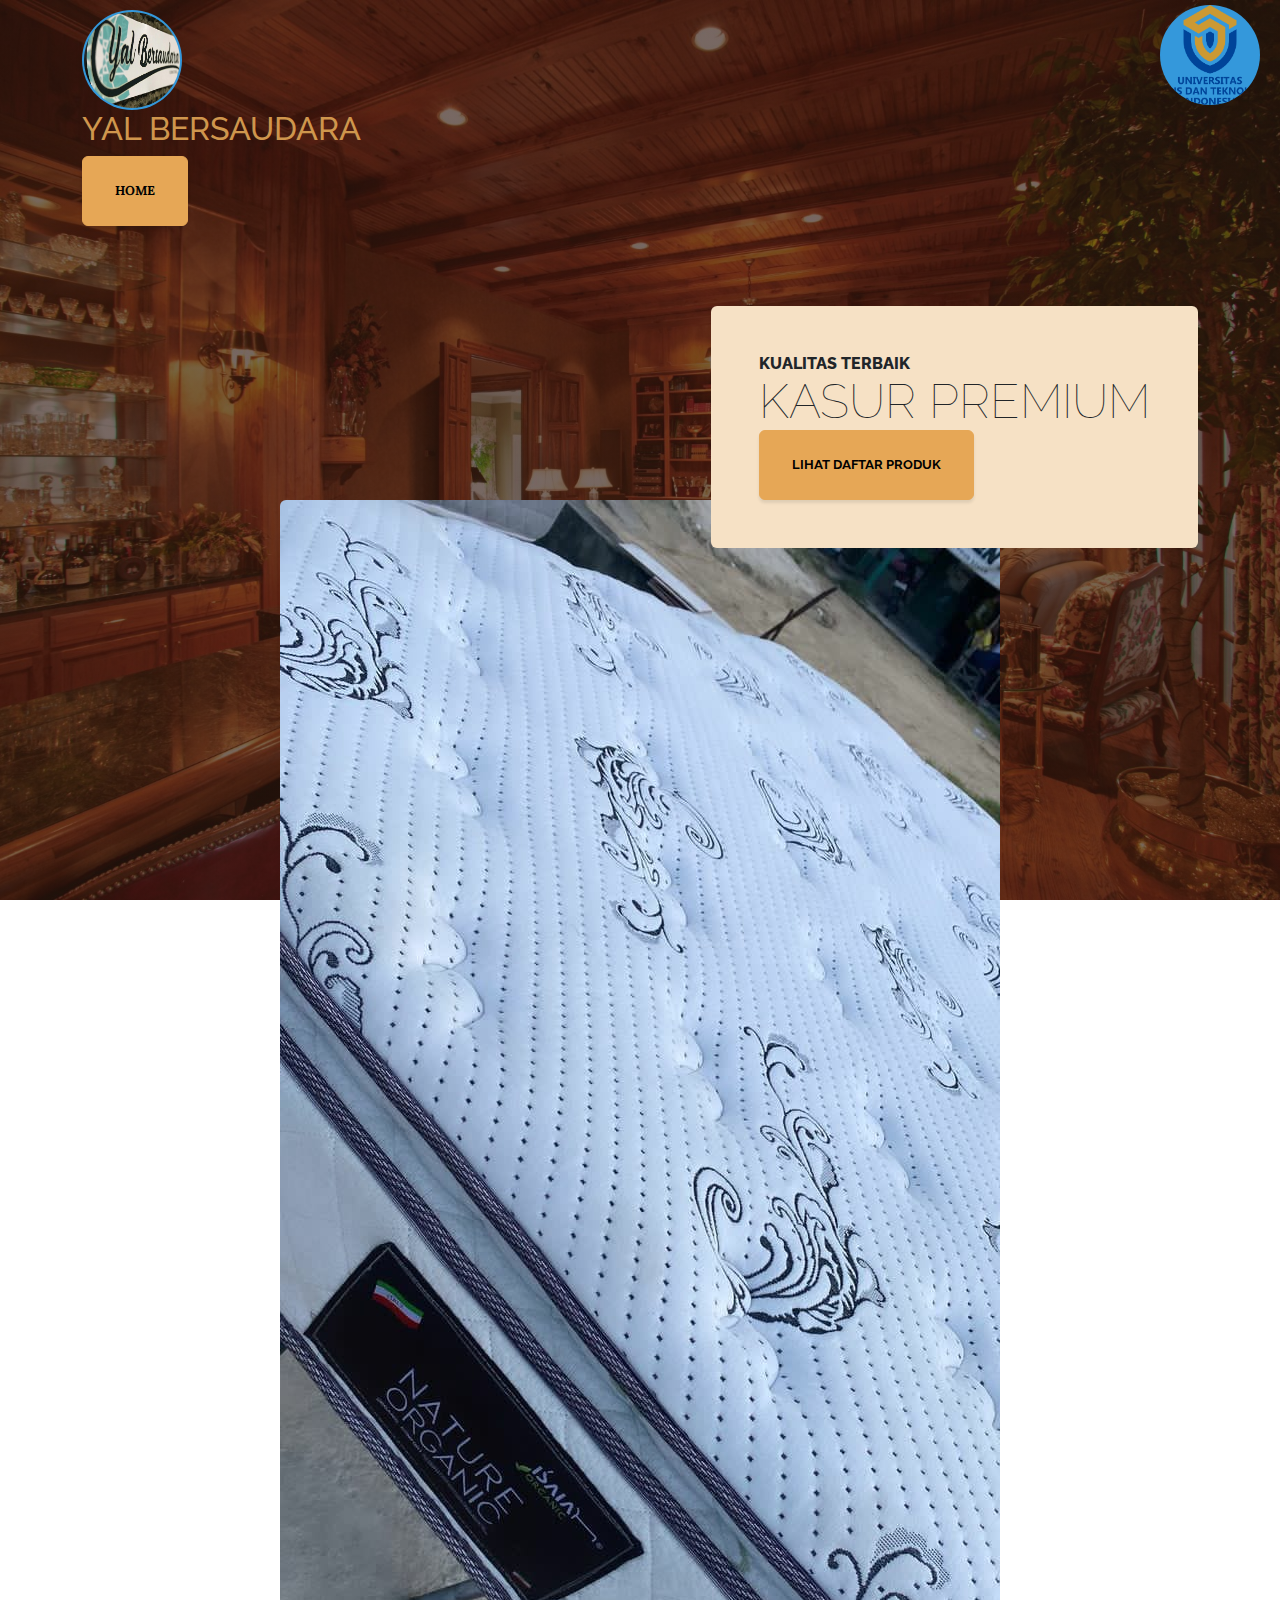
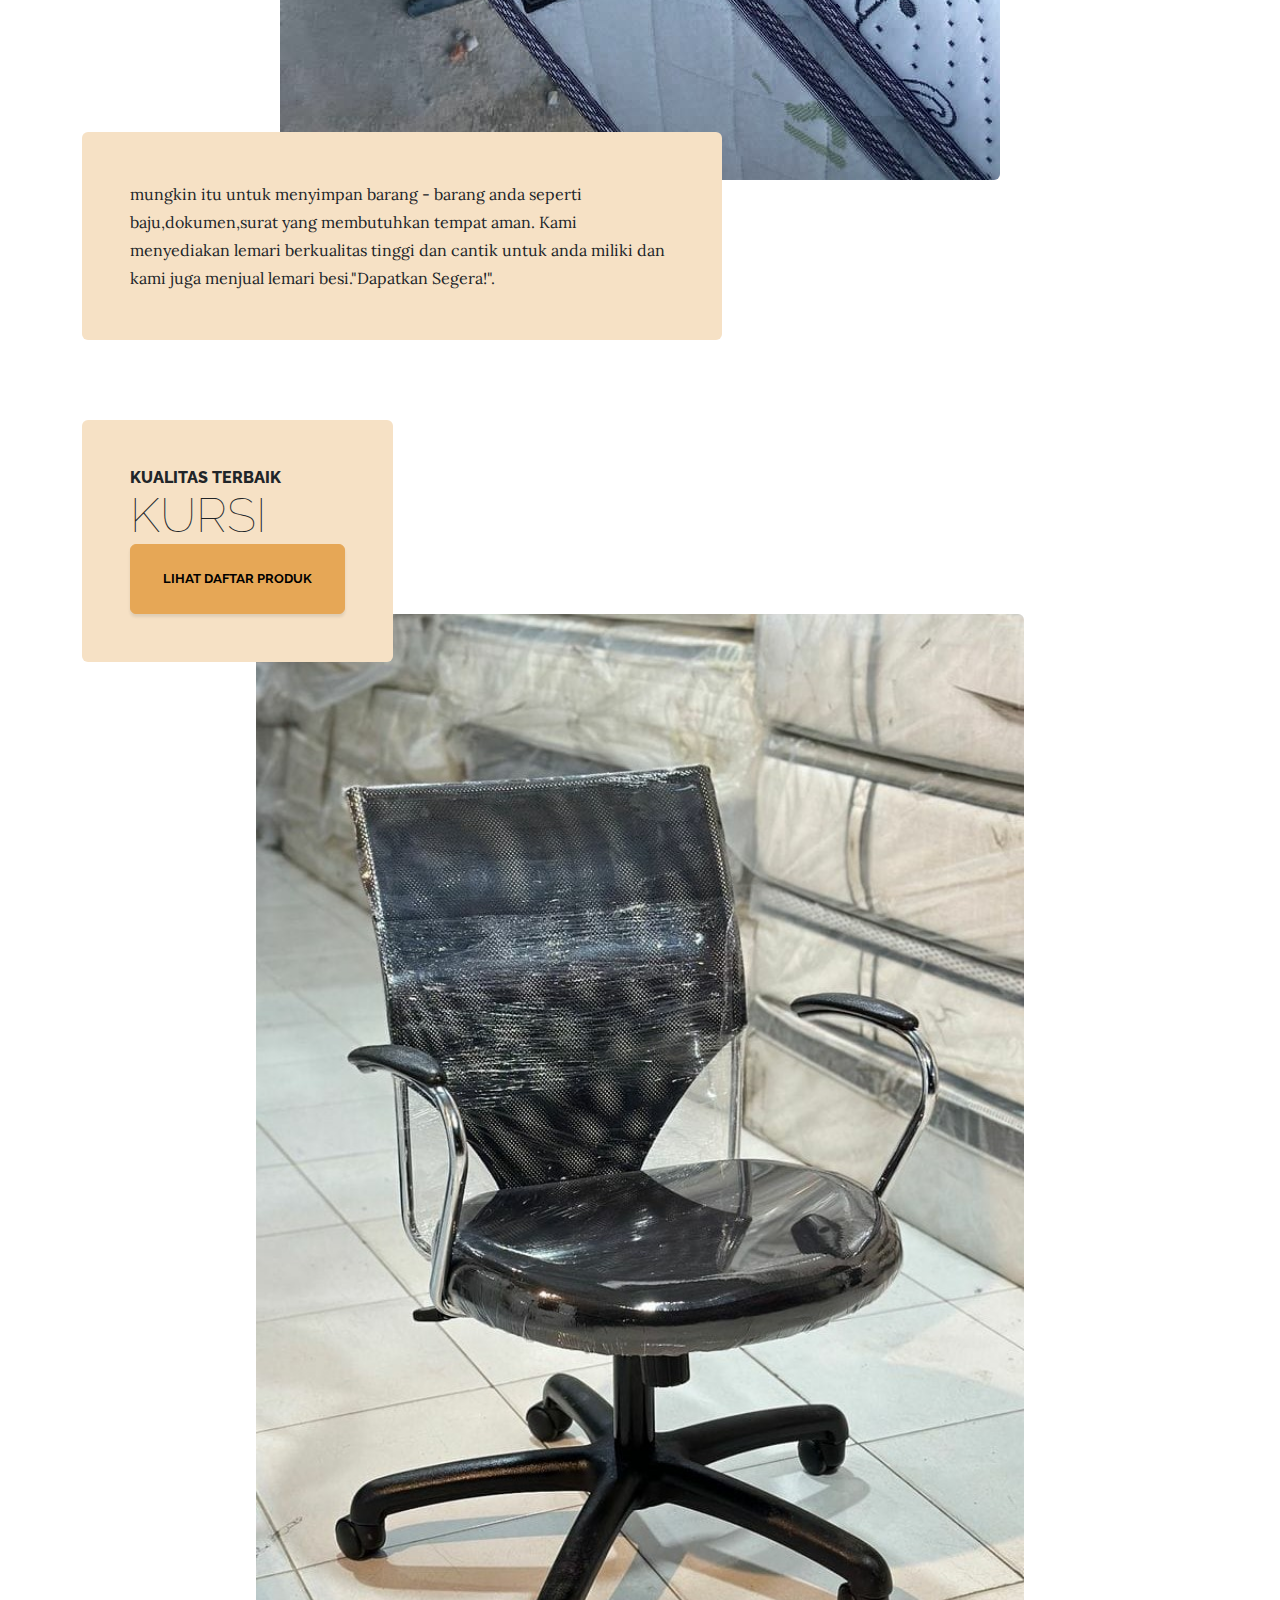
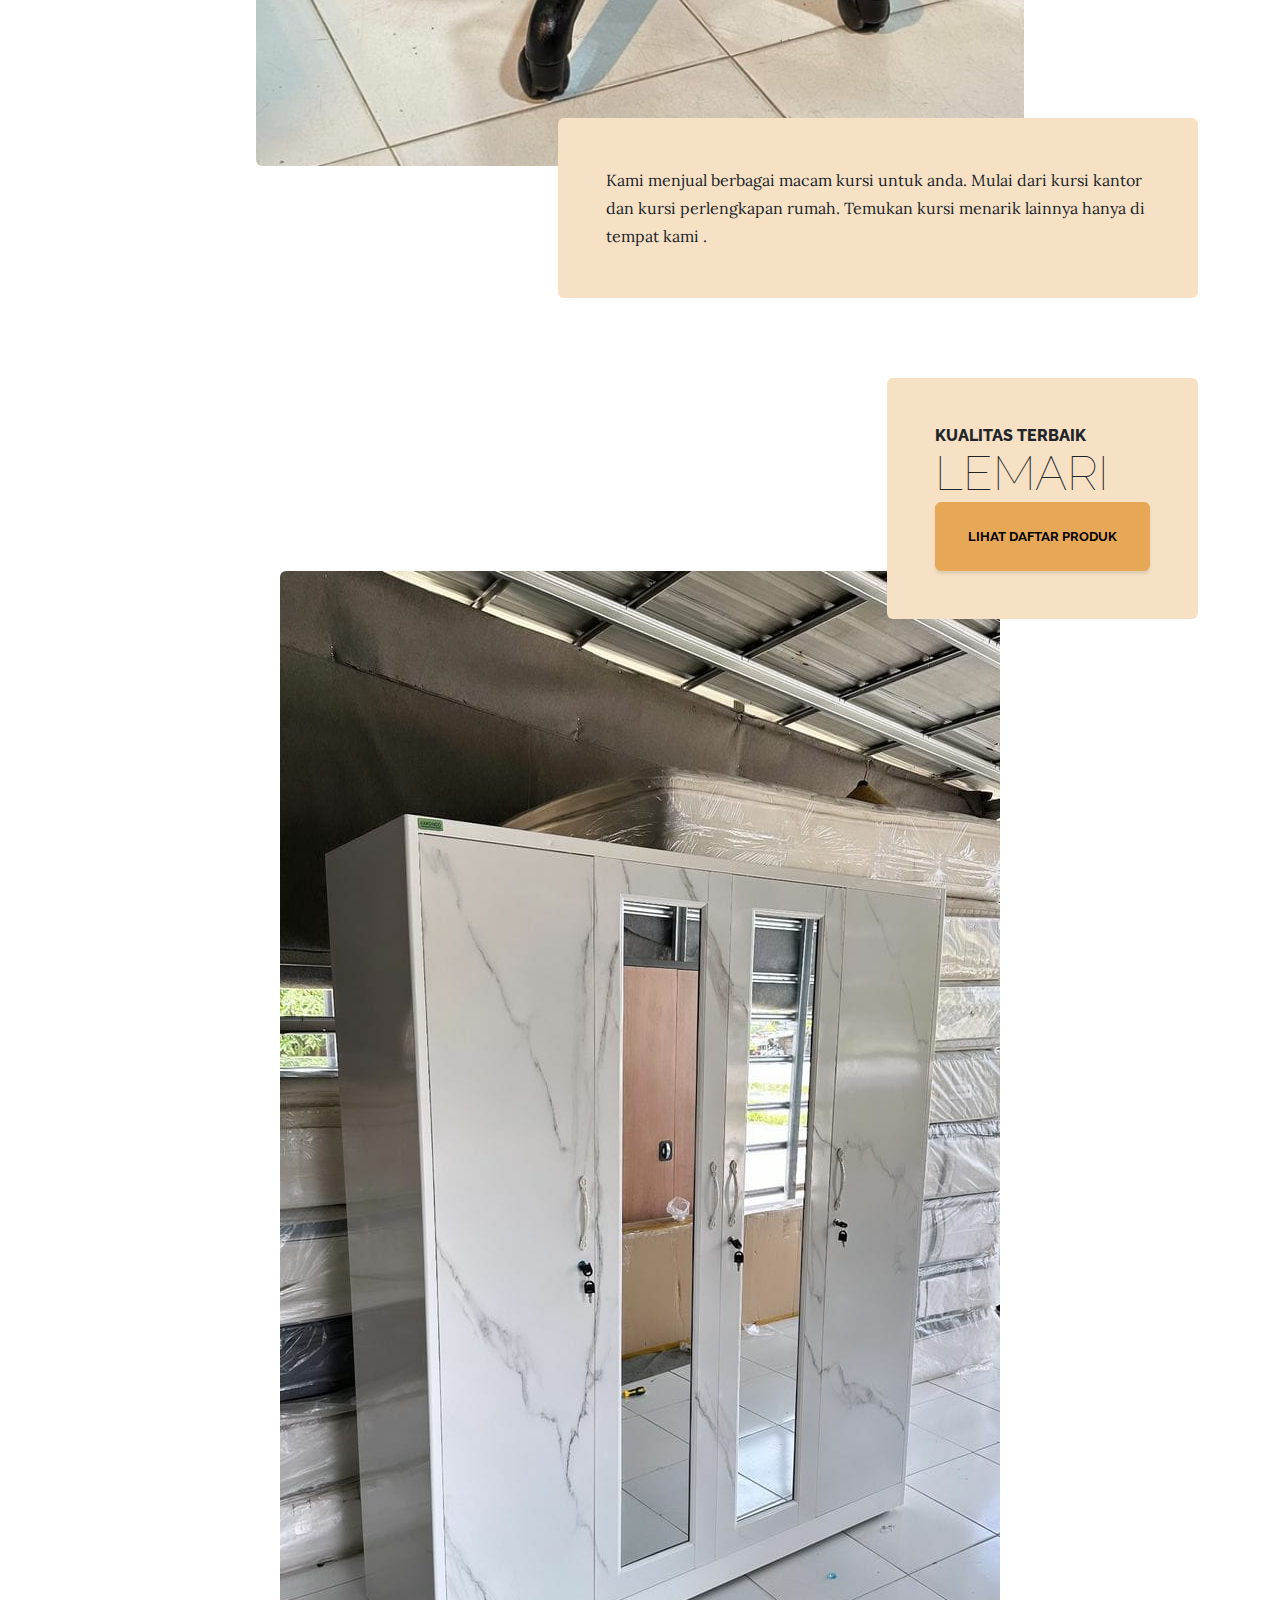
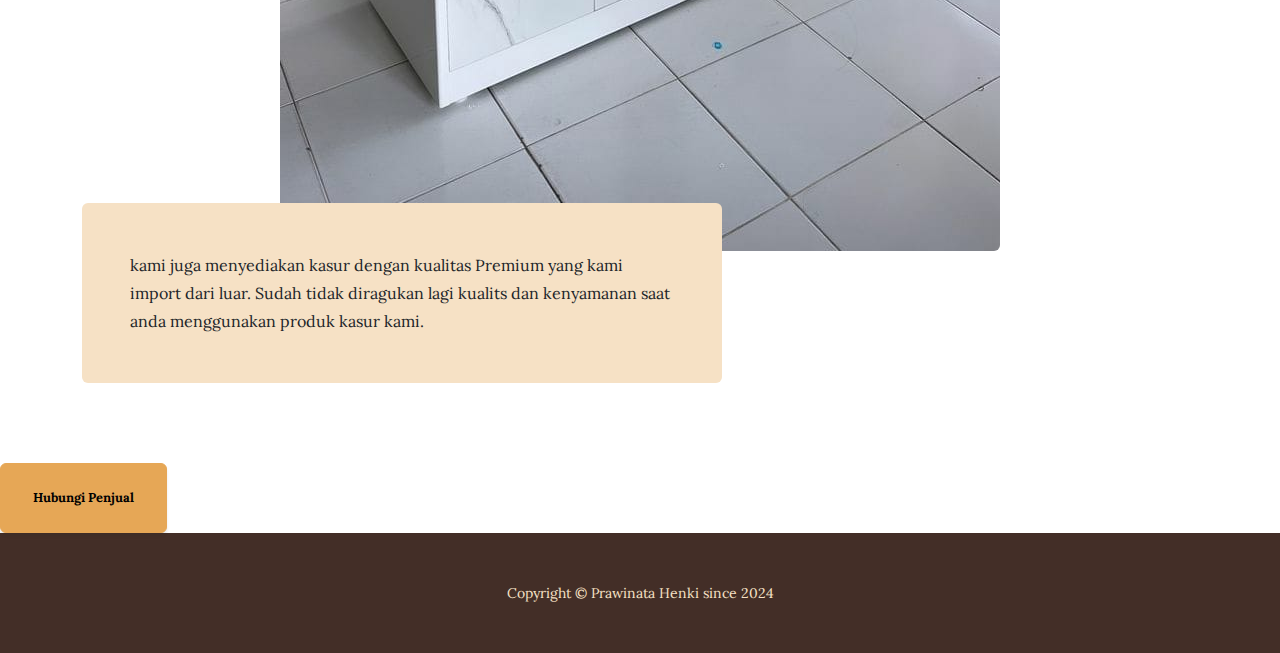
<file: products.html>
<!DOCTYPE html>
<html lang="en">
    <head>
        <meta charset="utf-8" />
        <meta name="viewport" content="width=device-width, initial-scale=1, shrink-to-fit=no" />
        <meta name="description" content="" />
        <meta name="author" content="" />
        <title>Yal Bersaudara Furniture</title>
        <link rel="icon" type="image/x-icon" href="assets/favicon.ico" />
        <!-- Google fonts-->
        <link href="https://fonts.googleapis.com/css?family=Raleway:100,100i,200,200i,300,300i,400,400i,500,500i,600,600i,700,700i,800,800i,900,900i" rel="stylesheet" />
        <link href="https://fonts.googleapis.com/css?family=Lora:400,400i,700,700i" rel="stylesheet" />
        <!-- Core theme CSS (includes Bootstrap)-->
        <link href="css/styles.css" rel="stylesheet" />
    </head>
    <body>
        <header>
             <!-- for logo-->
        <div class="container">
            <img src="assets/img/yalber.jpg" class="logo"> 
            <h2 class="merah">YAL BERSAUDARA</h2>
            <div class="intro-button mx-auto"><a class="btn btn-primary btn-xl" href="index.html">HOME</a></div>
        </div>

        <div class="container">
            <img src="assets/img/logo sesepuh USTI PNG.png" class="usti">
        </div>    
    


        <!-- for slide show-->

        
  

    </header>
        <section class="page-section">
            <div class="container">
                <div class="product-item">
                    <div class="product-item-title d-flex">
                        <div class="bg-faded p-5 d-flex ms-auto rounded">
                            <h2 class="section-heading mb-0">
                                <span class="section-heading-upper">kualitas terbaik</span>
                                <span class="section-heading-lower">KASUR PREMIUM</span>
                                <div class="intro-button mx-auto"><a class="btn btn-primary btn-xl" href="lemari.html">Lihat Daftar Produk</a></div>
                            </h2>
                        </div>
                    </div>
                    <img class="product-item-img mx-auto d-flex rounded img-fluid mb-3 mb-lg-0" src="assets/img/kasur1.jpg" alt="..." />
                    <div class="product-item-description d-flex me-auto">
                        <div class="bg-faded p-5 rounded"><p class="mb-0">mungkin itu untuk menyimpan barang - barang anda seperti baju,dokumen,surat yang membutuhkan tempat aman. Kami menyediakan lemari berkualitas tinggi dan cantik untuk anda miliki dan kami juga menjual lemari besi."Dapatkan Segera!".</p></div>
                    </div>
                </div>
            </div>
        </section>
        <section class="page-section">
            <div class="container">
                <div class="product-item">
                    <div class="product-item-title d-flex">
                        <div class="bg-faded p-5 d-flex me-auto rounded">
                            <h2 class="section-heading mb-0">
                                <span class="section-heading-upper">kualitas Terbaik</span>
                                <span class="section-heading-lower">Kursi</span>
                                <div class="intro-button mx-auto"><a class="btn btn-primary btn-xl" href="kursi.html">Lihat Daftar Produk</a></div>
                            </h2>
                        </div>
                    </div>
                    <img class="product-item-img mx-auto d-flex rounded img-fluid mb-3 mb-lg-0" src="assets/img/kursi 1F.jpg" alt="..." width= "100%";/>
                    <div class="product-item-description d-flex ms-auto">
                        <div class="bg-faded p-5 rounded"><p class="mb-0">Kami menjual berbagai macam kursi untuk anda. Mulai dari kursi kantor dan kursi perlengkapan rumah. Temukan kursi menarik lainnya hanya di tempat kami .</p></div>
                    </div>
                </div>
            </div>
        </section>
        <section class="page-section">
            <div class="container">
                <div class="product-item">
                    <div class="product-item-title d-flex">
                        <div class="bg-faded p-5 d-flex ms-auto rounded">
                            <h2 class="section-heading mb-0">
                                <span class="section-heading-upper">kualitas Terbaik</span>
                                <span class="section-heading-lower">Lemari</span>
                                <div class="intro-button mx-auto"><a class="btn btn-primary btn-xl" href="lemarii.html">Lihat Daftar Produk</a></div>
                            </h2>
                        </div>
                    </div>
                    <img class="product-item-img mx-auto d-flex rounded img-fluid mb-3 mb-lg-0" src="assets/img/lemari4.jpg" alt="..." />
                    <div class="product-item-description d-flex me-auto">
                        <div class="bg-faded p-5 rounded"><p class="mb-0">kami juga menyediakan kasur dengan kualitas Premium yang kami import dari luar. Sudah tidak diragukan lagi kualits dan kenyamanan saat anda menggunakan produk kasur kami.</p></div>
                    </div>
                </div>
            </div>
        </section>

        <div class="buttonwa"><a class="btn btn-primary btn-xl" href="https://wa.me/6282392007181" target="_blank" >Hubungi Penjual</a></div>

        <footer class="footer text-faded text-center py-5">
            <div class="container"><p class="m-0 small">Copyright &copy; Prawinata Henki since 2024</p></div>
        </footer>
        <!-- Bootstrap core JS-->
        <script src="https://cdn.jsdelivr.net/npm/bootstrap@5.2.3/dist/js/bootstrap.bundle.min.js"></script>
        <!-- Core theme JS-->
        <script src="js/scripts.js"></script>
    </body>
</html>
</file>
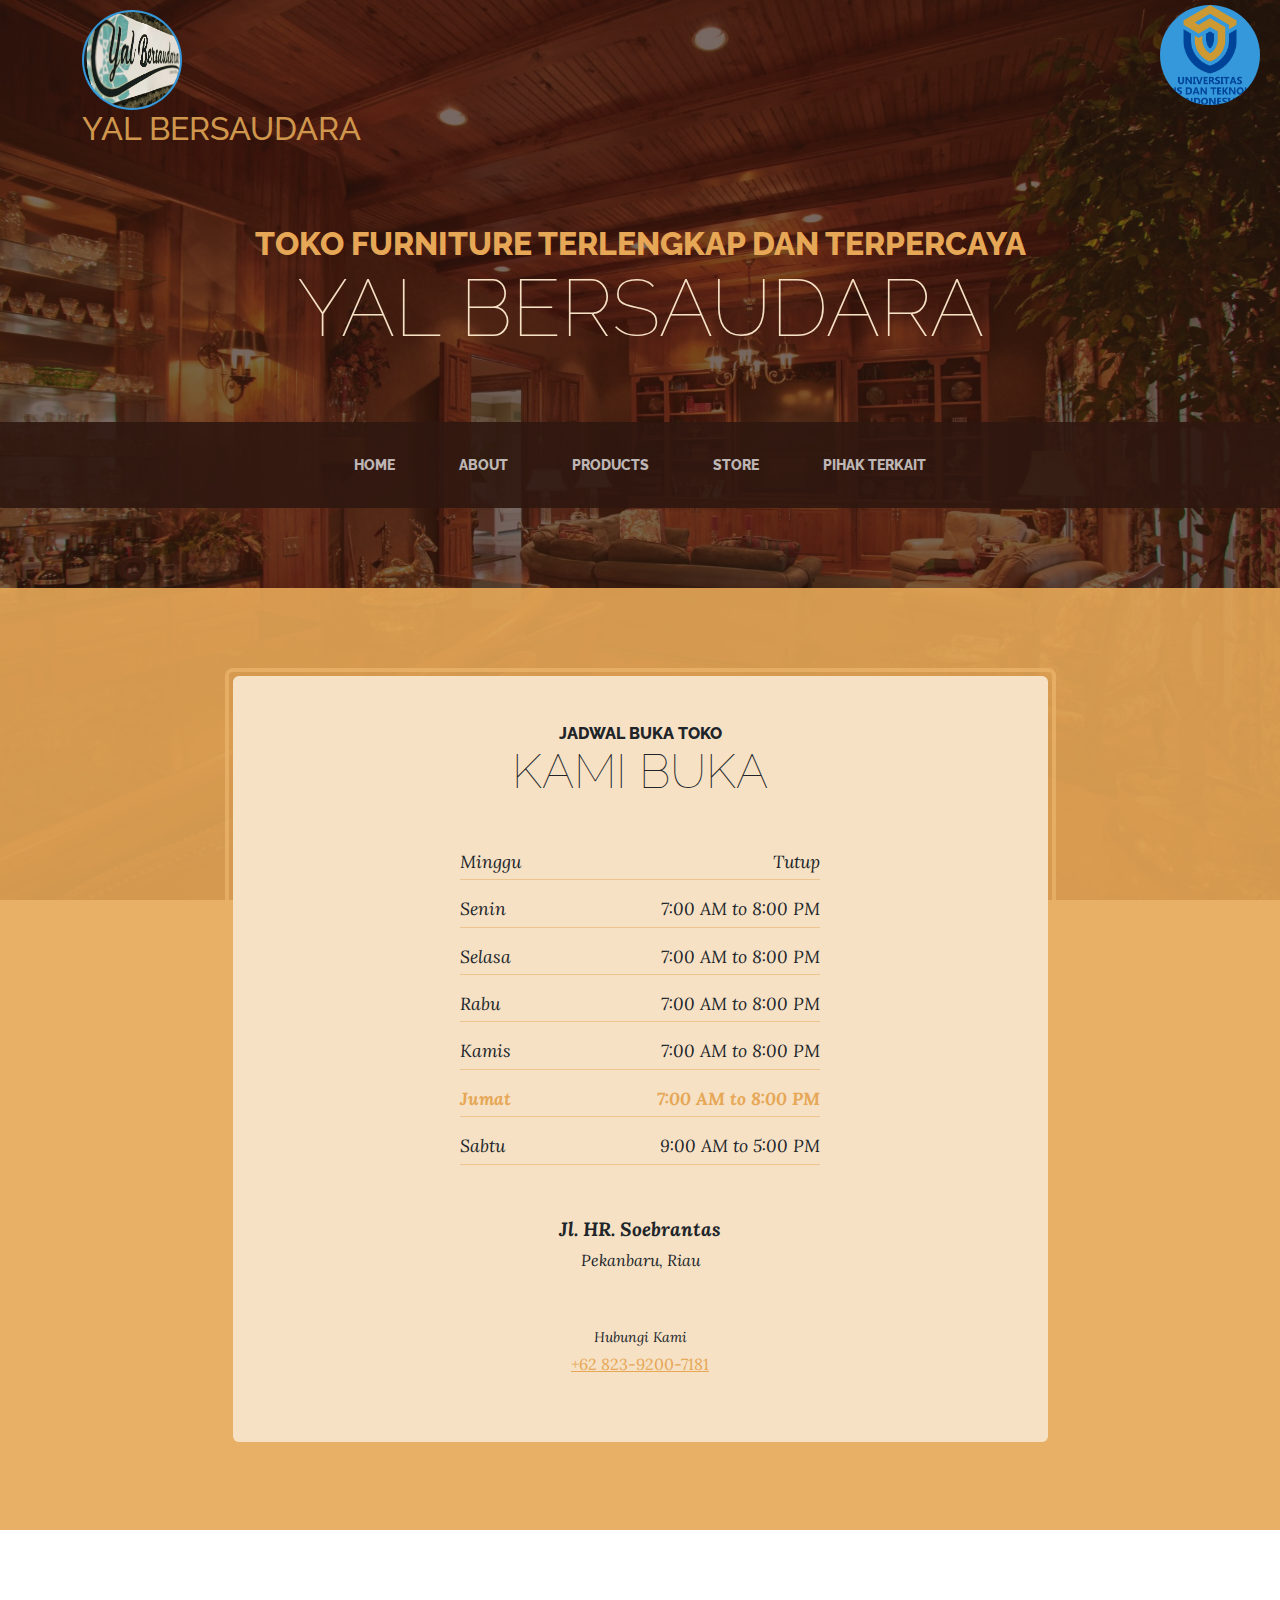
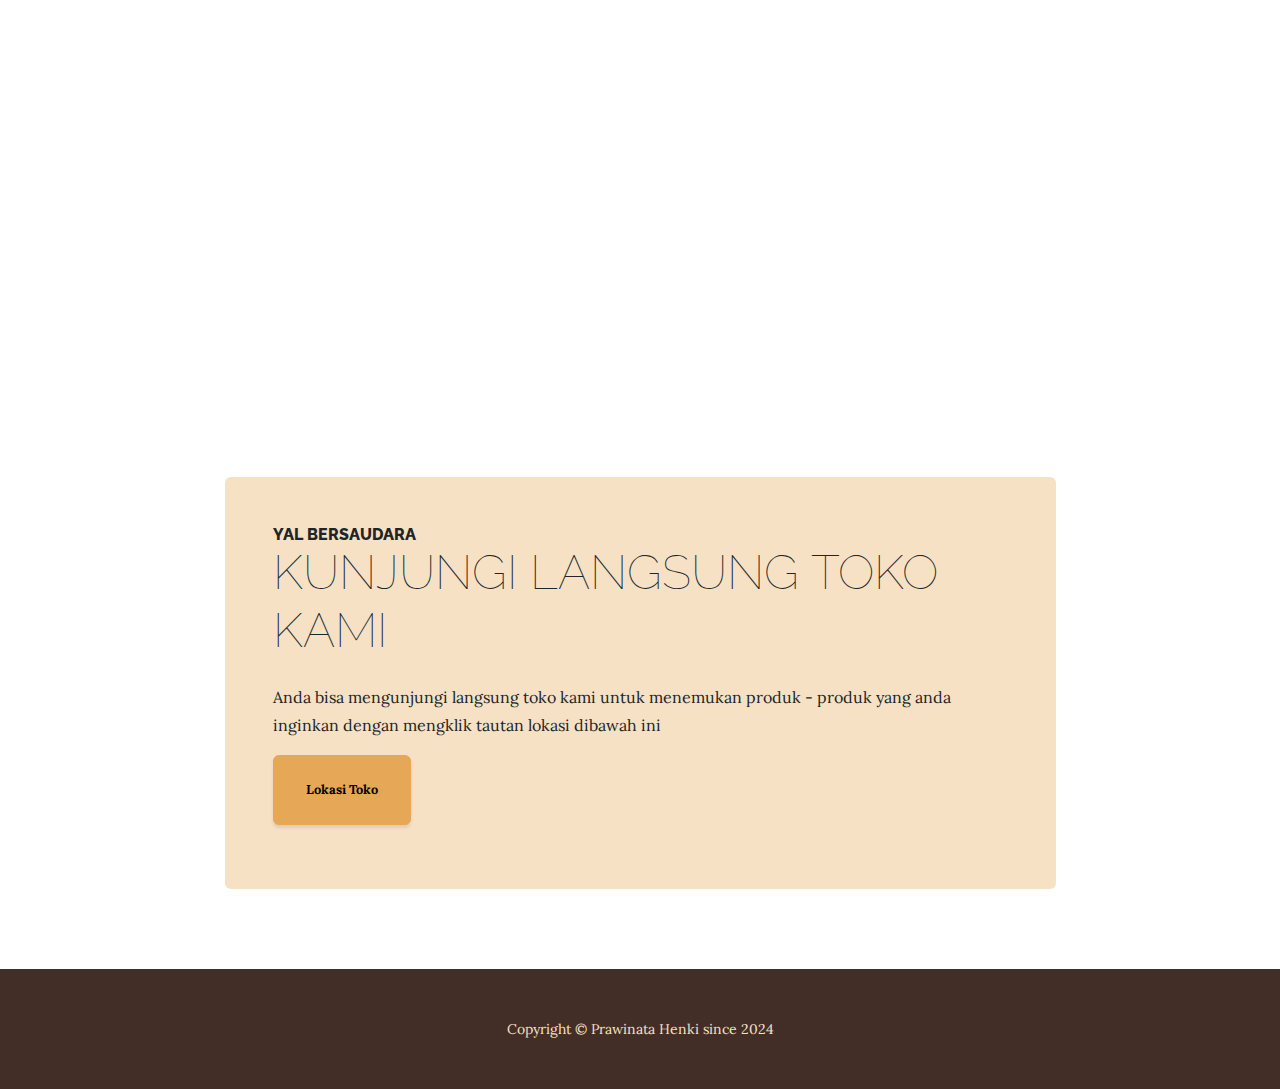
<file: store.html>
<!DOCTYPE html>
<html lang="en">
    <head>
        <meta charset="utf-8" />
        <meta name="viewport" content="width=device-width, initial-scale=1, shrink-to-fit=no" />
        <meta name="description" content="" />
        <meta name="author" content="" />
        <title>Yal Bersaudara Furniture</title>
        <link rel="icon" type="image/x-icon" href="assets/favicon.ico" />
        <!-- Google fonts-->
        <link href="https://fonts.googleapis.com/css?family=Raleway:100,100i,200,200i,300,300i,400,400i,500,500i,600,600i,700,700i,800,800i,900,900i" rel="stylesheet" />
        <link href="https://fonts.googleapis.com/css?family=Lora:400,400i,700,700i" rel="stylesheet" />
        <!-- Core theme CSS (includes Bootstrap)-->
        <link href="css/styles.css" rel="stylesheet" />
    </head>
    <body>
        <header>
             <!-- for logo-->
        <div class="container">
            <img src="assets/img/yalber.jpg" class="logo"> 
            <h2 class="merah">YAL BERSAUDARA</h2>
        </div>

        <div class="container">
            <img src="assets/img/logo sesepuh USTI PNG.png" class="usti">
        </div>
            <h1 class="site-heading text-center text-faded d-none d-lg-block">
                <span class="site-heading-upper text-primary mb-3">Toko Furniture Terlengkap Dan Terpercaya</span>
                <span class="site-heading-lower">Yal Bersaudara</span>
            </h1>
        </header>
        <!-- Navigation-->
        <nav class="navbar navbar-expand-lg navbar-dark py-lg-4" id="mainNav">
            <div class="container">
                <a class="navbar-brand text-uppercase fw-bold d-lg-none" href="index.html">Start Bootstrap</a>
                <button class="navbar-toggler" type="button" data-bs-toggle="collapse" data-bs-target="#navbarSupportedContent" aria-controls="navbarSupportedContent" aria-expanded="false" aria-label="Toggle navigation"><span class="navbar-toggler-icon"></span></button>
                <div class="collapse navbar-collapse" id="navbarSupportedContent">
                    <ul class="navbar-nav mx-auto">
                        <li class="nav-item px-lg-4"><a class="nav-link text-uppercase" href="index.html">Home</a></li>
                        <li class="nav-item px-lg-4"><a class="nav-link text-uppercase" href="about.html">About</a></li>
                        <li class="nav-item px-lg-4"><a class="nav-link text-uppercase" href="products.html">Products</a></li>
                        <li class="nav-item px-lg-4"><a class="nav-link text-uppercase" href="store.html">Store</a></li>
                        <li class="nav-item px-lg-4"><a class="nav-link text-uppercase" href="pihak.html">Pihak Terkait</a></li>
                    </ul>
                </div>
            </div>
        </nav>
        <section class="page-section cta">
            <div class="container">
                <div class="row">
                    <div class="col-xl-9 mx-auto">
                        <div class="cta-inner bg-faded text-center rounded">
                            <h2 class="section-heading mb-5">
                                <span class="section-heading-upper">Jadwal Buka Toko</span>
                                <span class="section-heading-lower">Kami Buka</span>
                            </h2>
                            <ul class="list-unstyled list-hours mb-5 text-left mx-auto">
                                <li class="list-unstyled-item list-hours-item d-flex">
                                    Minggu
                                    <span class="ms-auto">Tutup</span>
                                </li>
                                <li class="list-unstyled-item list-hours-item d-flex">
                                    Senin
                                    <span class="ms-auto">7:00 AM to 8:00 PM</span>
                                </li>
                                <li class="list-unstyled-item list-hours-item d-flex">
                                    Selasa
                                    <span class="ms-auto">7:00 AM to 8:00 PM</span>
                                </li>
                                <li class="list-unstyled-item list-hours-item d-flex">
                                    Rabu
                                    <span class="ms-auto">7:00 AM to 8:00 PM</span>
                                </li>
                                <li class="list-unstyled-item list-hours-item d-flex">
                                    Kamis
                                    <span class="ms-auto">7:00 AM to 8:00 PM</span>
                                </li>
                                <li class="list-unstyled-item list-hours-item d-flex">
                                    Jumat
                                    <span class="ms-auto">7:00 AM to 8:00 PM</span>
                                </li>
                                <li class="list-unstyled-item list-hours-item d-flex">
                                    Sabtu
                                    <span class="ms-auto">9:00 AM to 5:00 PM</span>
                                </li>
                            </ul>
                            <p class="address mb-5">
                                <em>
                                    <strong>Jl. HR. Soebrantas</strong>
                                    <br />
                                    Pekanbaru, Riau
                                </em>
                            </p>
                            <p class="mb-0">
                                <small><em>Hubungi Kami</em></small>
                                <br />
                                <p class="wa"><a href="https://wa.me/6282392007181">+62 823-9200-7181</a></p>
                            </p>
                        </div>
                    </div>
                </div>
            </div>
        </section>
        <section class="page-section about-heading">
            <div class="container">
                <img class="img-fluid rounded about-heading-img mb-3 mb-lg-0" src="assets/img/map.png" alt="..." />
                <div class="about-heading-content">
                    <div class="row">
                        <div class="col-xl-9 col-lg-10 mx-auto">
                            <div class="bg-faded rounded p-5">
                                <h2 class="section-heading mb-4">
                                    <span class="section-heading-upper">Yal bersaudara</span>
                                    <span class="section-heading-lower">Kunjungi Langsung Toko Kami</span>
                                </h2>
                                <p>Anda bisa mengunjungi langsung toko kami untuk menemukan produk - produk yang anda inginkan dengan mengklik tautan lokasi dibawah ini</p>
                                <p class="mb-0">
                                    <div class="intro-button mx-auto"><a class="btn btn-primary btn-xl" href="https://maps.app.goo.gl/wGxhcgssRJeEAWXt9" target="_blank">Lokasi Toko</a></div>
                                </p>
                            </div>
                        </div>
                    </div>
                </div>
            </div>
        </section>
        <footer class="footer text-faded text-center py-5">
            <div class="container"><p class="m-0 small">Copyright &copy; Prawinata Henki since 2024</p></div>
        </footer>
        <!-- Bootstrap core JS-->
        <script src="https://cdn.jsdelivr.net/npm/bootstrap@5.2.3/dist/js/bootstrap.bundle.min.js"></script>
        <!-- Core theme JS-->
        <script src="js/scripts.js"></script>
    </body>
</html>
</file>
